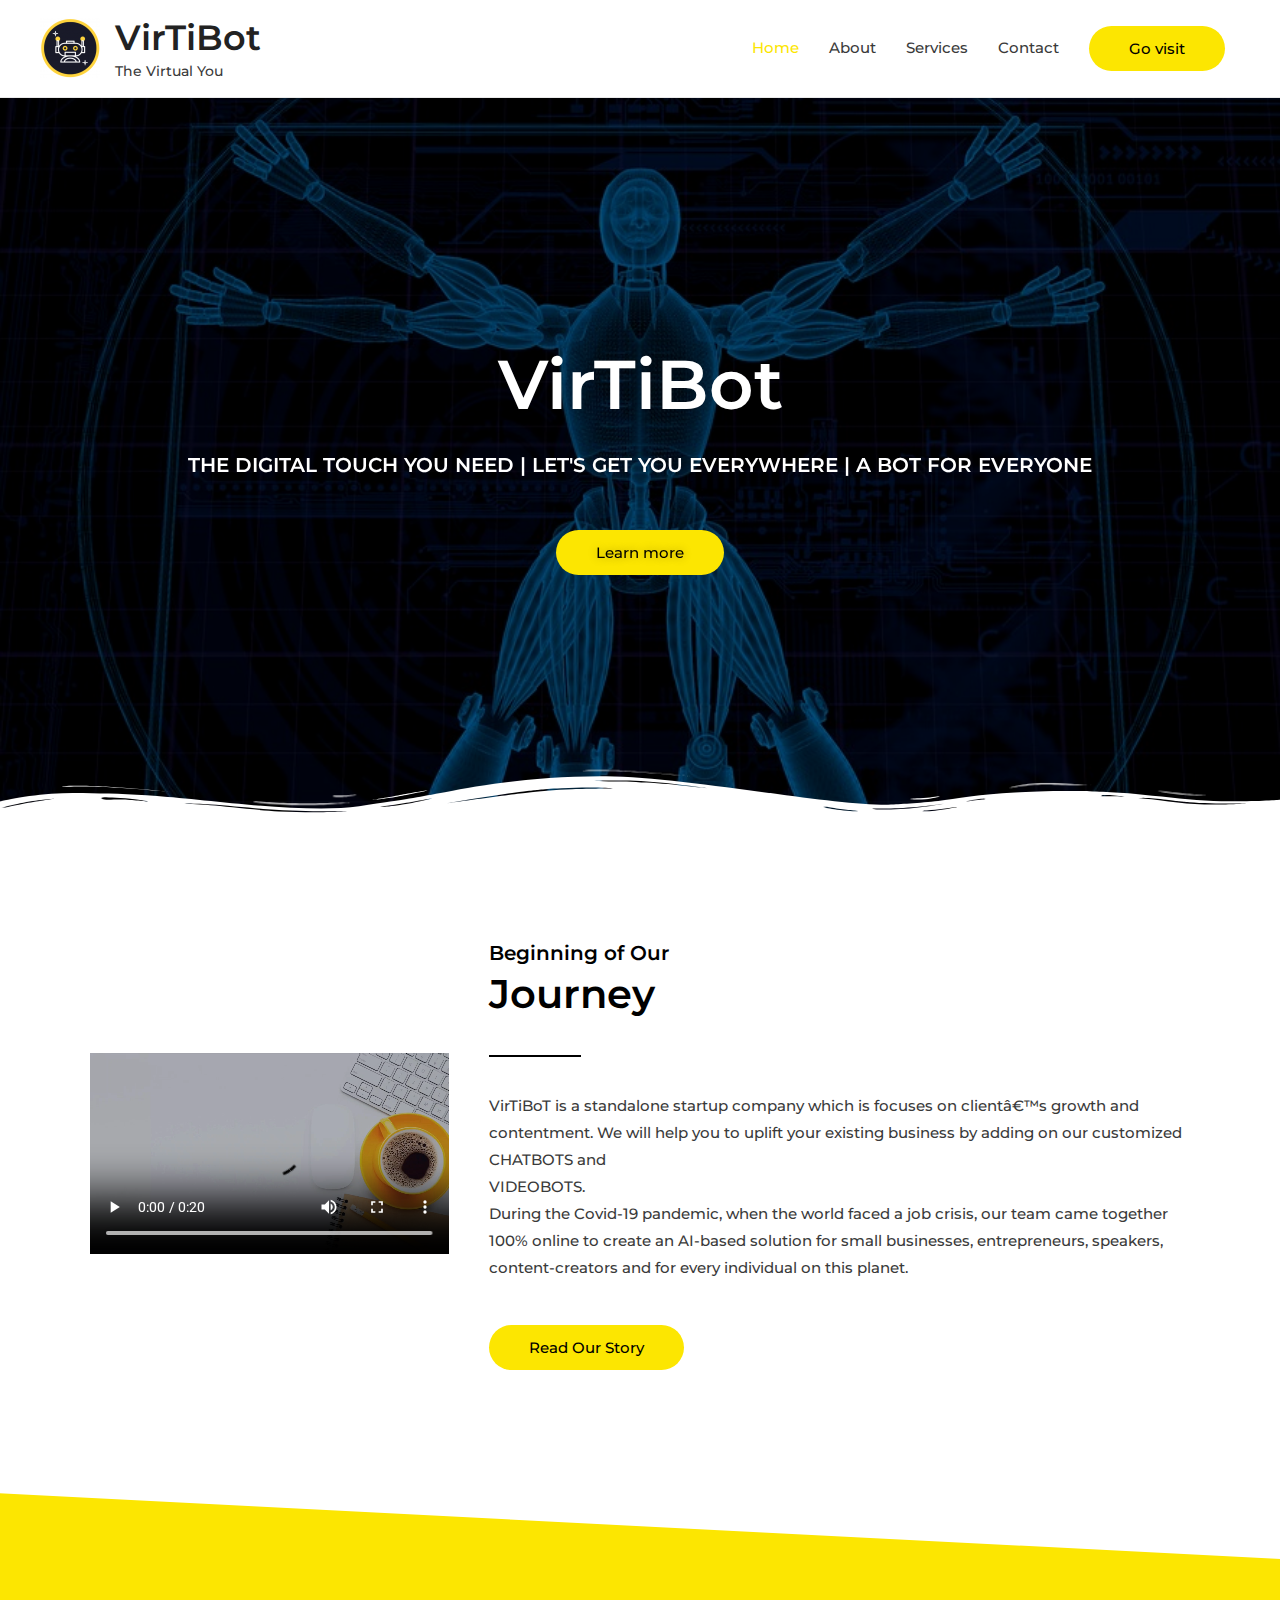
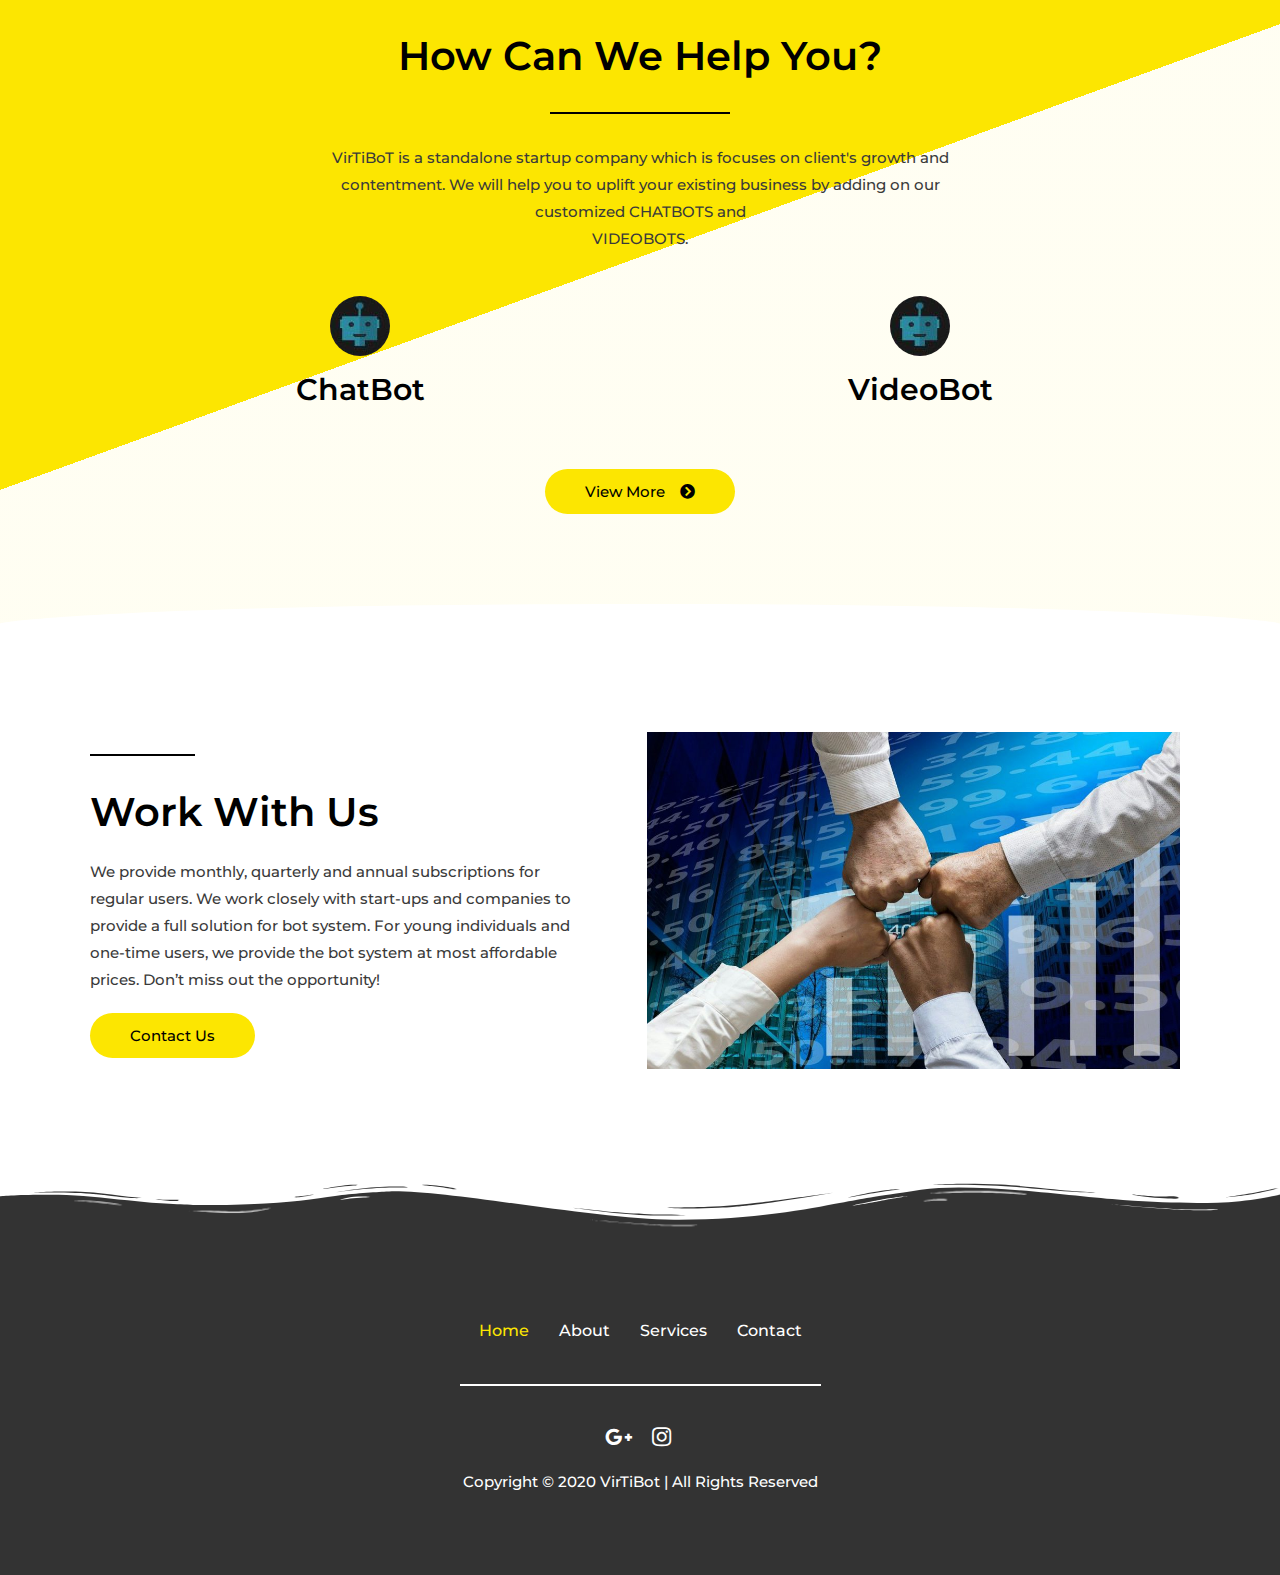
<file: index.html>
<!DOCTYPE html>
<html lang="en-US"><head><meta charset="UTF-8"><meta name="viewport" content="width=device-width, initial-scale=1"><title>VirTiBot &ndash; The Virtual You</title><link rel="dns-prefetch" href="//fonts.googleapis.com"><link rel="alternate" type="application/rss+xml" title="VirTiBot &raquo; Feed" href="https://virtibot.github.io/feed/"><link rel="alternate" type="application/rss+xml" title="VirTiBot &raquo; Comments Feed" href="https://virtibot.github.io/comments/feed/"><link rel="stylesheet" id="astra-theme-css-css" href="https://virtibot.github.io/wp-content/themes/astra/assets/css/minified/style.min.css?ver=2.5.5" media="all"><style id="astra-theme-css-inline-css">
html{font-size:93.75%;}a,.page-title{color:#fce601;}a:hover,a:focus{color:#3a3a3a;}body,button,input,select,textarea,.ast-button,.ast-custom-button{font-family:'Montserrat',sans-serif;font-weight:500;font-size:15px;font-size:1rem;line-height:1.8;}blockquote{color:#000000;}h1,.entry-content h1,h2,.entry-content h2,h3,.entry-content h3,h4,.entry-content h4,h5,.entry-content h5,h6,.entry-content h6,.site-title,.site-title a{font-family:'Montserrat',sans-serif;font-weight:600;}.site-title{font-size:35px;font-size:2.33333333333rem;}header .site-logo-img .custom-logo-link img{max-width:60px;}.astra-logo-svg{width:60px;}.ast-archive-description .ast-archive-title{font-size:40px;font-size:2.66666666667rem;}.site-header .site-description{font-size:14px;font-size:0.933333333333rem;}.entry-title{font-size:40px;font-size:2.66666666667rem;}.comment-reply-title{font-size:24px;font-size:1.6rem;}.ast-comment-list #cancel-comment-reply-link{font-size:15px;font-size:1rem;}h1,.entry-content h1{font-size:69px;font-size:4.6rem;font-family:'Montserrat',sans-serif;line-height:1.3;}h2,.entry-content h2{font-size:40px;font-size:2.66666666667rem;font-family:'Montserrat',sans-serif;line-height:1.3;}h3,.entry-content h3{font-size:30px;font-size:2rem;font-family:'Montserrat',sans-serif;line-height:1.3;}h4,.entry-content h4{font-size:20px;font-size:1.33333333333rem;}h5,.entry-content h5{font-size:18px;font-size:1.2rem;}h6,.entry-content h6{font-size:15px;font-size:1rem;}.ast-single-post .entry-title,.page-title{font-size:30px;font-size:2rem;}#secondary,#secondary button,#secondary input,#secondary select,#secondary textarea{font-size:15px;font-size:1rem;}::selection{background-color:#fce601;color:#000000;}body,h1,.entry-title a,.entry-content h1,h2,.entry-content h2,h3,.entry-content h3,h4,.entry-content h4,h5,.entry-content h5,h6,.entry-content h6,.wc-block-grid__product-title{color:#3a3a3a;}.tagcloud a:hover,.tagcloud a:focus,.tagcloud a.current-item{color:#000000;border-color:#fce601;background-color:#fce601;}.main-header-menu .menu-link,.ast-header-custom-item a{color:#3a3a3a;}.main-header-menu .menu-item:hover > .menu-link,.main-header-menu .menu-item:hover > .ast-menu-toggle,.main-header-menu .ast-masthead-custom-menu-items a:hover,.main-header-menu .menu-item.focus > .menu-link,.main-header-menu .menu-item.focus > .ast-menu-toggle,.main-header-menu .current-menu-item > .menu-link,.main-header-menu .current-menu-ancestor > .menu-link,.main-header-menu .current-menu-item > .ast-menu-toggle,.main-header-menu .current-menu-ancestor > .ast-menu-toggle{color:#fce601;}input:focus,input[type="text"]:focus,input[type="email"]:focus,input[type="url"]:focus,input[type="password"]:focus,input[type="reset"]:focus,input[type="search"]:focus,textarea:focus{border-color:#fce601;}input[type="radio"]:checked,input[type=reset],input[type="checkbox"]:checked,input[type="checkbox"]:hover:checked,input[type="checkbox"]:focus:checked,input[type=range]::-webkit-slider-thumb{border-color:#fce601;background-color:#fce601;box-shadow:none;}.site-footer a:hover + .post-count,.site-footer a:focus + .post-count{background:#fce601;border-color:#fce601;}.footer-adv .footer-adv-overlay{border-top-style:solid;border-top-color:#7a7a7a;}.ast-comment-meta{line-height:1.666666667;font-size:12px;font-size:0.8rem;}.single .nav-links .nav-previous,.single .nav-links .nav-next,.single .ast-author-details .author-title,.ast-comment-meta{color:#fce601;}.entry-meta,.entry-meta *{line-height:1.45;color:#fce601;}.entry-meta a:hover,.entry-meta a:hover *,.entry-meta a:focus,.entry-meta a:focus *{color:#3a3a3a;}.ast-404-layout-1 .ast-404-text{font-size:200px;font-size:13.3333333333rem;}.widget-title{font-size:21px;font-size:1.4rem;color:#3a3a3a;}#cat option,.secondary .calendar_wrap thead a,.secondary .calendar_wrap thead a:visited{color:#fce601;}.secondary .calendar_wrap #today,.ast-progress-val span{background:#fce601;}.secondary a:hover + .post-count,.secondary a:focus + .post-count{background:#fce601;border-color:#fce601;}.calendar_wrap #today > a{color:#000000;}.ast-pagination a,.page-links .page-link,.single .post-navigation a{color:#fce601;}.ast-pagination a:hover,.ast-pagination a:focus,.ast-pagination > span:hover:not(.dots),.ast-pagination > span.current,.page-links > .page-link,.page-links .page-link:hover,.post-navigation a:hover{color:#3a3a3a;}.ast-header-break-point .ast-mobile-menu-buttons-minimal.menu-toggle{background:transparent;color:#000000;}.ast-header-break-point .ast-mobile-menu-buttons-outline.menu-toggle{background:transparent;border:1px solid #000000;color:#000000;}.ast-header-break-point .ast-mobile-menu-buttons-fill.menu-toggle{background:#000000;color:#ffffff;}@media (max-width:782px){.entry-content .wp-block-columns .wp-block-column{margin-left:0px;}}@media (max-width:768px){#secondary.secondary{padding-top:0;}.ast-separate-container .ast-article-post,.ast-separate-container .ast-article-single{padding:1.5em 2.14em;}.ast-separate-container #primary,.ast-separate-container #secondary{padding:1.5em 0;}.ast-separate-container.ast-right-sidebar #secondary{padding-left:1em;padding-right:1em;}.ast-separate-container.ast-two-container #secondary{padding-left:0;padding-right:0;}.ast-page-builder-template .entry-header #secondary{margin-top:1.5em;}.ast-page-builder-template #secondary{margin-top:1.5em;}#primary,#secondary{padding:1.5em 0;margin:0;}.ast-left-sidebar #content > .ast-container{display:flex;flex-direction:column-reverse;width:100%;}.ast-author-box img.avatar{margin:20px 0 0 0;}.ast-pagination{padding-top:1.5em;text-align:center;}.ast-pagination .next.page-numbers{display:inherit;float:none;}}@media (max-width:768px){.ast-page-builder-template.ast-left-sidebar #secondary{padding-right:20px;}.ast-page-builder-template.ast-right-sidebar #secondary{padding-left:20px;}.ast-right-sidebar #primary{padding-right:0;}.ast-right-sidebar #secondary{padding-left:0;}.ast-left-sidebar #primary{padding-left:0;}.ast-left-sidebar #secondary{padding-right:0;}.ast-pagination .prev.page-numbers{padding-left:.5em;}.ast-pagination .next.page-numbers{padding-right:.5em;}}@media (min-width:769px){.ast-separate-container.ast-right-sidebar #primary,.ast-separate-container.ast-left-sidebar #primary{border:0;}.ast-separate-container.ast-right-sidebar #secondary,.ast-separate-container.ast-left-sidebar #secondary{border:0;margin-left:auto;margin-right:auto;}.ast-separate-container.ast-two-container #secondary .widget:last-child{margin-bottom:0;}.ast-separate-container .ast-comment-list li .comment-respond{padding-left:2.66666em;padding-right:2.66666em;}.ast-author-box{-js-display:flex;display:flex;}.ast-author-bio{flex:1;}.error404.ast-separate-container #primary,.search-no-results.ast-separate-container #primary{margin-bottom:4em;}}@media (min-width:769px){.ast-right-sidebar #primary{border-right:1px solid #eee;}.ast-right-sidebar #secondary{border-left:1px solid #eee;margin-left:-1px;}.ast-left-sidebar #primary{border-left:1px solid #eee;}.ast-left-sidebar #secondary{border-right:1px solid #eee;margin-right:-1px;}.ast-separate-container.ast-two-container.ast-right-sidebar #secondary{padding-left:30px;padding-right:0;}.ast-separate-container.ast-two-container.ast-left-sidebar #secondary{padding-right:30px;padding-left:0;}}.elementor-button-wrapper .elementor-button{border-style:solid;border-top-width:0;border-right-width:0;border-left-width:0;border-bottom-width:0;}body .elementor-button.elementor-size-sm,body .elementor-button.elementor-size-xs,body .elementor-button.elementor-size-md,body .elementor-button.elementor-size-lg,body .elementor-button.elementor-size-xl,body .elementor-button{border-radius:50px;padding-top:15px;padding-right:40px;padding-bottom:15px;padding-left:40px;}.elementor-button-wrapper .elementor-button{border-color:#fce601;background-color:#fce601;}.elementor-button-wrapper .elementor-button:hover,.elementor-button-wrapper .elementor-button:focus{color:#ffffff;background-color:#d8673d;border-color:#d8673d;}.wp-block-button .wp-block-button__link,.elementor-button-wrapper .elementor-button,.elementor-button-wrapper .elementor-button:visited{color:#000000;}.elementor-button-wrapper .elementor-button{font-family:inherit;font-weight:inherit;line-height:1;}body .elementor-button.elementor-size-sm,body .elementor-button.elementor-size-xs,body .elementor-button.elementor-size-md,body .elementor-button.elementor-size-lg,body .elementor-button.elementor-size-xl,body .elementor-button{font-size:15px;font-size:1rem;}.wp-block-button .wp-block-button__link{border-style:solid;border-top-width:0;border-right-width:0;border-left-width:0;border-bottom-width:0;border-color:#fce601;background-color:#fce601;color:#000000;font-family:inherit;font-weight:inherit;line-height:1;font-size:15px;font-size:1rem;border-radius:50px;padding-top:15px;padding-right:40px;padding-bottom:15px;padding-left:40px;}.wp-block-button .wp-block-button__link:hover,.wp-block-button .wp-block-button__link:focus{color:#ffffff;background-color:#d8673d;border-color:#d8673d;}.elementor-widget-heading h1.elementor-heading-title{line-height:1.3;}.elementor-widget-heading h2.elementor-heading-title{line-height:1.3;}.elementor-widget-heading h3.elementor-heading-title{line-height:1.3;}.menu-toggle,button,.ast-button,.ast-custom-button,.button,input#submit,input[type="button"],input[type="submit"],input[type="reset"]{border-style:solid;border-top-width:0;border-right-width:0;border-left-width:0;border-bottom-width:0;color:#000000;border-color:#fce601;background-color:#fce601;border-radius:50px;padding-top:15px;padding-right:40px;padding-bottom:15px;padding-left:40px;font-family:inherit;font-weight:inherit;font-size:15px;font-size:1rem;line-height:1;}button:focus,.menu-toggle:hover,button:hover,.ast-button:hover,.button:hover,input[type=reset]:hover,input[type=reset]:focus,input#submit:hover,input#submit:focus,input[type="button"]:hover,input[type="button"]:focus,input[type="submit"]:hover,input[type="submit"]:focus{color:#ffffff;background-color:#d8673d;border-color:#d8673d;}@media (min-width:768px){.ast-container{max-width:100%;}}@media (min-width:544px){.ast-container{max-width:100%;}}@media (max-width:544px){.ast-separate-container .ast-article-post,.ast-separate-container .ast-article-single{padding:1.5em 1em;}.ast-separate-container #content .ast-container{padding-left:0.54em;padding-right:0.54em;}.ast-separate-container #secondary{padding-top:0;}.ast-separate-container.ast-two-container #secondary .widget{margin-bottom:1.5em;padding-left:1em;padding-right:1em;}.ast-separate-container .comments-count-wrapper{padding:1.5em 1em;}.ast-separate-container .ast-comment-list li.depth-1{padding:1.5em 1em;margin-bottom:1.5em;}.ast-separate-container .ast-comment-list .bypostauthor{padding:.5em;}.ast-separate-container .ast-archive-description{padding:1.5em 1em;}.ast-search-menu-icon.ast-dropdown-active .search-field{width:170px;}.ast-separate-container .comment-respond{padding:1.5em 1em;}}@media (max-width:544px){.ast-comment-list .children{margin-left:0.66666em;}.ast-separate-container .ast-comment-list .bypostauthor li{padding:0 0 0 .5em;}}@media (max-width:768px){.ast-mobile-header-stack .main-header-bar .ast-search-menu-icon{display:inline-block;}.ast-header-break-point.ast-header-custom-item-outside .ast-mobile-header-stack .main-header-bar .ast-search-icon{margin:0;}.ast-comment-avatar-wrap img{max-width:2.5em;}.comments-area{margin-top:1.5em;}.ast-separate-container .comments-count-wrapper{padding:2em 2.14em;}.ast-separate-container .ast-comment-list li.depth-1{padding:1.5em 2.14em;}.ast-separate-container .comment-respond{padding:2em 2.14em;}}@media (max-width:768px){.ast-header-break-point .main-header-bar .ast-search-menu-icon.slide-search .search-form{right:0;}.ast-header-break-point .ast-mobile-header-stack .main-header-bar .ast-search-menu-icon.slide-search .search-form{right:-1em;}.ast-comment-avatar-wrap{margin-right:0.5em;}}.main-header-bar .button-custom-menu-item .ast-custom-button-link .ast-custom-button,.ast-theme-transparent-header .main-header-bar .button-custom-menu-item .ast-custom-button-link .ast-custom-button{font-family:inherit;font-weight:inherit;line-height:1;}.main-header-bar .button-custom-menu-item .ast-custom-button-link .ast-custom-button{color:#000000;background-color:#fce601;border-style:solid;border-top-width:0px;border-right-width:0px;border-left-width:0px;border-bottom-width:0px;}.ast-theme-transparent-header .main-header-bar .button-custom-menu-item .ast-custom-button-link .ast-custom-button{border-style:solid;}@media (min-width:545px){.ast-page-builder-template .comments-area,.single.ast-page-builder-template .entry-header,.single.ast-page-builder-template .post-navigation{max-width:1240px;margin-left:auto;margin-right:auto;}}body,.ast-separate-container{background-color:#ffffff;background-image:none;}@media (max-width:768px){.ast-archive-description .ast-archive-title{font-size:40px;}.entry-title{font-size:30px;}h1,.entry-content h1{font-size:30px;}h2,.entry-content h2{font-size:25px;}h3,.entry-content h3{font-size:20px;}.ast-single-post .entry-title,.page-title{font-size:30px;}}@media (max-width:544px){.site-title{font-size:24px;font-size:1.6rem;}.ast-archive-description .ast-archive-title{font-size:40px;}.site-header .site-description{font-size:9px;font-size:0.6rem;}.entry-title{font-size:30px;}h1,.entry-content h1{font-size:30px;}h2,.entry-content h2{font-size:25px;}h3,.entry-content h3{font-size:20px;}.ast-single-post .entry-title,.page-title{font-size:30px;}.ast-header-break-point .site-branding img,.ast-header-break-point #masthead .site-logo-img .custom-logo-link img{max-width:55px;}.astra-logo-svg{width:55px;}.ast-header-break-point .site-logo-img .custom-mobile-logo-link img{max-width:55px;}}@media (max-width:768px){html{font-size:85.5%;}}@media (max-width:544px){html{font-size:85.5%;}}@media (min-width:769px){.ast-container{max-width:1240px;}}@font-face {font-family: "Astra";src: url(https://virtibot.github.io/wp-content/themes/astra/assets/fonts/astra.woff) format("woff"),url(https://virtibot.github.io/wp-content/themes/astra/assets/fonts/astra.ttf) format("truetype"),url(https://virtibot.github.io/wp-content/themes/astra/assets/fonts/astra.svg#astra) format("svg");font-weight: normal;font-style: normal;font-display: fallback;}@media (max-width:921px) {.main-header-bar .main-header-bar-navigation{display:none;}}@media (min-width:769px){.blog .site-content > .ast-container,.archive .site-content > .ast-container,.search .site-content > .ast-container{max-width:1000px;}}@media (min-width:769px){.single-post .site-content > .ast-container{max-width:1000px;}}.ast-desktop .main-header-menu.submenu-with-border .sub-menu,.ast-desktop .main-header-menu.submenu-with-border .astra-full-megamenu-wrapper{border-color:#000000;}.ast-desktop .main-header-menu.submenu-with-border .sub-menu{border-top-width:2px;border-right-width:0px;border-left-width:0px;border-bottom-width:0px;border-style:solid;}.ast-desktop .main-header-menu.submenu-with-border .sub-menu .sub-menu{top:-2px;}.ast-desktop .main-header-menu.submenu-with-border .sub-menu .menu-link,.ast-desktop .main-header-menu.submenu-with-border .children .menu-link{border-bottom-width:0px;border-style:solid;border-color:#eaeaea;}@media (min-width:769px){.main-header-menu .sub-menu .menu-item.ast-left-align-sub-menu:hover > .sub-menu,.main-header-menu .sub-menu .menu-item.ast-left-align-sub-menu.focus > .sub-menu{margin-left:-0px;}}.ast-small-footer{border-top-style:solid;border-top-width:1px;border-top-color:#7a7a7a;}.ast-small-footer-wrap{text-align:center;}@media (max-width:920px){.ast-404-layout-1 .ast-404-text{font-size:100px;font-size:6.66666666667rem;}}.ast-breadcrumbs .trail-browse,.ast-breadcrumbs .trail-items,.ast-breadcrumbs .trail-items li{display:inline-block;margin:0;padding:0;border:none;background:inherit;text-indent:0;}.ast-breadcrumbs .trail-browse{font-size:inherit;font-style:inherit;font-weight:inherit;color:inherit;}.ast-breadcrumbs .trail-items{list-style:none;}.trail-items li::after{padding:0 0.3em;content:"\00bb";}.trail-items li:last-of-type::after{display:none;}h1,.entry-content h1,h2,.entry-content h2,h3,.entry-content h3,h4,.entry-content h4,h5,.entry-content h5,h6,.entry-content h6{color:#000000;}.elementor-widget-heading .elementor-heading-title{margin:0;}.ast-header-break-point .main-header-bar{border-bottom-width:1px;}@media (min-width:769px){.main-header-bar{border-bottom-width:1px;}}.ast-safari-browser-less-than-11 .main-header-menu .menu-item, .ast-safari-browser-less-than-11 .main-header-bar .ast-masthead-custom-menu-items{display:block;}.main-header-menu .menu-item, .main-header-bar .ast-masthead-custom-menu-items{-js-display:flex;display:flex;-webkit-box-pack:center;-webkit-justify-content:center;-moz-box-pack:center;-ms-flex-pack:center;justify-content:center;-webkit-box-orient:vertical;-webkit-box-direction:normal;-webkit-flex-direction:column;-moz-box-orient:vertical;-moz-box-direction:normal;-ms-flex-direction:column;flex-direction:column;}.main-header-menu > .menu-item > .menu-link{height:100%;-webkit-box-align:center;-webkit-align-items:center;-moz-box-align:center;-ms-flex-align:center;align-items:center;-js-display:flex;display:flex;}.ast-primary-menu-disabled .main-header-bar .ast-masthead-custom-menu-items{flex:unset;}.header-main-layout-1 .ast-flex.main-header-container, .header-main-layout-3 .ast-flex.main-header-container{-webkit-align-content:center;-ms-flex-line-pack:center;align-content:center;-webkit-box-align:center;-webkit-align-items:center;-moz-box-align:center;-ms-flex-align:center;align-items:center;}
</style><link rel="stylesheet" id="astra-google-fonts-css" href="//fonts.googleapis.com/css?family=Montserrat%3A500%2C600%2C&amp;display=fallback&amp;ver=2.5.5" media="all"><link rel="stylesheet" id="astra-menu-animation-css" href="https://virtibot.github.io/wp-content/themes/astra/assets/css/minified/menu-animation.min.css?ver=2.5.5" media="all"><link rel="stylesheet" id="wp-block-library-css" href="https://virtibot.github.io/wp-includes/css/dist/block-library/style.min.css?ver=5.5.1" media="all"><link rel="stylesheet" id="hfe-style-css" href="https://virtibot.github.io/wp-content/plugins/header-footer-elementor/assets/css/header-footer-elementor.css?ver=1.5.3" media="all"><link rel="stylesheet" id="elementor-icons-css" href="https://virtibot.github.io/wp-content/plugins/elementor/assets/lib/eicons/css/elementor-icons.min.css?ver=5.9.1" media="all"><link rel="stylesheet" id="elementor-animations-css" href="https://virtibot.github.io/wp-content/plugins/elementor/assets/lib/animations/animations.min.css?ver=3.0.11" media="all"><link rel="stylesheet" id="elementor-frontend-legacy-css" href="https://virtibot.github.io/wp-content/plugins/elementor/assets/css/frontend-legacy.min.css?ver=3.0.11" media="all"><link rel="stylesheet" id="elementor-frontend-css" href="https://virtibot.github.io/wp-content/plugins/elementor/assets/css/frontend.min.css?ver=3.0.11" media="all"><link rel="stylesheet" id="elementor-post-8-css" href="https://virtibot.github.io/wp-content/uploads/elementor/css/post-8.css?ver=1602601629" media="all"><link rel="stylesheet" id="lae-animate-styles-css" href="https://virtibot.github.io/wp-content/plugins/addons-for-elementor/assets/css/animate.css?ver=4.3.1" media="all"><link rel="stylesheet" id="lae-sliders-styles-css" href="https://virtibot.github.io/wp-content/plugins/addons-for-elementor/assets/css/sliders.css?ver=4.3.1" media="all"><link rel="stylesheet" id="lae-icomoon-styles-css" href="https://virtibot.github.io/wp-content/plugins/addons-for-elementor/assets/css/icomoon.css?ver=4.3.1" media="all"><link rel="stylesheet" id="lae-frontend-styles-css" href="https://virtibot.github.io/wp-content/plugins/addons-for-elementor/assets/css/lae-frontend.css?ver=4.3.1" media="all"><link rel="stylesheet" id="lae-widgets-styles-css" href="https://virtibot.github.io/wp-content/plugins/addons-for-elementor/assets/css/lae-widgets.css?ver=4.3.1" media="all"><link rel="stylesheet" id="font-awesome-5-all-css" href="https://virtibot.github.io/wp-content/plugins/elementor/assets/lib/font-awesome/css/all.min.css?ver=3.0.11" media="all"><link rel="stylesheet" id="font-awesome-4-shim-css" href="https://virtibot.github.io/wp-content/plugins/elementor/assets/lib/font-awesome/css/v4-shims.min.css?ver=3.0.11" media="all"><link rel="stylesheet" id="elementor-post-340-css" href="https://virtibot.github.io/wp-content/uploads/elementor/css/post-340.css?ver=1602676510" media="all"><link rel="stylesheet" id="hfe-widgets-style-css" href="https://virtibot.github.io/wp-content/plugins/header-footer-elementor/inc/widgets-css/frontend.css?ver=1.5.3" media="all"><link rel="stylesheet" id="elementor-post-549-css" href="https://virtibot.github.io/wp-content/uploads/elementor/css/post-549.css?ver=1602601630" media="all"><link rel="stylesheet" id="google-fonts-1-css" href="https://fonts.googleapis.com/css?family=Roboto%3A100%2C100italic%2C200%2C200italic%2C300%2C300italic%2C400%2C400italic%2C500%2C500italic%2C600%2C600italic%2C700%2C700italic%2C800%2C800italic%2C900%2C900italic%7CRoboto+Slab%3A100%2C100italic%2C200%2C200italic%2C300%2C300italic%2C400%2C400italic%2C500%2C500italic%2C600%2C600italic%2C700%2C700italic%2C800%2C800italic%2C900%2C900italic&amp;ver=5.5.1" media="all"><link rel="stylesheet" id="elementor-icons-shared-0-css" href="https://virtibot.github.io/wp-content/plugins/elementor/assets/lib/font-awesome/css/fontawesome.min.css?ver=5.12.0" media="all"><link rel="stylesheet" id="elementor-icons-fa-solid-css" href="https://virtibot.github.io/wp-content/plugins/elementor/assets/lib/font-awesome/css/solid.min.css?ver=5.12.0" media="all"><link rel="stylesheet" id="elementor-icons-fa-brands-css" href="https://virtibot.github.io/wp-content/plugins/elementor/assets/lib/font-awesome/css/brands.min.css?ver=5.12.0" media="all"><script src="https://virtibot.github.io/wp-content/plugins/elementor/assets/lib/font-awesome/js/v4-shims.min.js?ver=3.0.11" id="font-awesome-4-shim-js"></script><link rel="alternate" type="application/json" href="https://virtibot.github.io/wp-json/wp/v2/pages/340"><link rel="canonical" href="https://virtibot.github.io/"><link rel="alternate" type="application/json+oembed" href="https://virtibot.github.io/wp-json/oembed/1.0/embed?url=https%3A%2F%2Fvirtibot.github.io%2F"><link rel="alternate" type="text/xml+oembed" href="https://virtibot.github.io/wp-json/oembed/1.0/embed?url=https%3A%2F%2Fvirtibot.github.io%2F&amp;format=xml"><script type="text/javascript">
            (function () {
                window.lae_fs = {can_use_premium_code: false};
            })();
        </script><style>.recentcomments a{display:inline !important;padding:0 !important;margin:0 !important;}</style><link rel="icon" href="https://virtibot.github.io/wp-content/uploads/2020/10/Logo4-100x100.png" sizes="32x32"><link rel="icon" href="https://virtibot.github.io/wp-content/uploads/2020/10/Logo4-300x300.png" sizes="192x192"><link rel="apple-touch-icon" href="https://virtibot.github.io/wp-content/uploads/2020/10/Logo4-300x300.png"><meta name="msapplication-TileImage" content="https://virtibot.github.io/wp-content/uploads/2020/10/Logo4-300x300.png"><style id="wp-custom-css">
			.ast-site-header-cart-data .widgettitle {
    text-align: left;
    font-size: 1.2rem;
    padding-left: 1em;
    padding-top: 1em;
}		</style></head><body itemtype="https://schema.org/WebPage" itemscope="itemscope" class="home page-template-default page page-id-340 wp-custom-logo ehf-footer ehf-template-astra ehf-stylesheet-astra ast-desktop ast-page-builder-template ast-no-sidebar astra-2.5.5 ast-header-custom-item-inside ast-single-post ast-mobile-inherit-site-logo ast-inherit-site-logo-transparent elementor-default elementor-kit-8 elementor-page elementor-page-340">

<div class="hfeed site" id="page">
	<a class="skip-link screen-reader-text" href="#content">Skip to content</a>

	
	
		<header class="site-header ast-primary-submenu-animation-fade header-main-layout-1 ast-primary-menu-enabled ast-logo-title-inline ast-hide-custom-menu-mobile ast-menu-toggle-icon ast-mobile-header-inline" id="masthead" itemtype="https://schema.org/WPHeader" itemscope="itemscope" itemid="#masthead"><div class="main-header-bar-wrap">
	<div class="main-header-bar">
				<div class="ast-container">

			<div class="ast-flex main-header-container">
				
		<div class="site-branding">
			<div class="ast-site-identity" itemtype="https://schema.org/Organization" itemscope="itemscope">
				<span class="site-logo-img"><a href="https://virtibot.github.io/" class="custom-logo-link" rel="home" aria-current="page"><img width="60" height="60" src="https://virtibot.github.io/wp-content/uploads/2020/10/cropped-Logo4-60x60.png" class="custom-logo" alt="VirTiBot" srcset="https://virtibot.github.io/wp-content/uploads/2020/10/cropped-Logo4-60x60.png 60w,https://virtibot.github.io/wp-content/uploads/2020/10/cropped-Logo4-300x300.png 300w,https://virtibot.github.io/wp-content/uploads/2020/10/cropped-Logo4-150x150.png 150w,https://virtibot.github.io/wp-content/uploads/2020/10/cropped-Logo4.png 323w" sizes="(max-width: 60px) 100vw, 60px"></a></span><div class="ast-site-title-wrap">
						<h1 class="site-title" itemprop="name">
				<a href="https://virtibot.github.io/" rel="home" itemprop="url">
					VirTiBot
				</a>
			</h1>
						<p class="site-description" itemprop="description">
				The Virtual You
			</p>
					</div>			</div>
		</div>

		
				<div class="ast-mobile-menu-buttons">

			
					<div class="ast-button-wrap">
			<button type="button" class="menu-toggle main-header-menu-toggle  ast-mobile-menu-buttons-minimal " aria-controls="primary-menu" aria-expanded="false">
				<span class="screen-reader-text">Main Menu</span>
				<span class="menu-toggle-icon"></span>
							</button>
		</div>
			
			
		</div>
			<div class="ast-main-header-bar-alignment"><div class="main-header-bar-navigation"><nav class="ast-flex-grow-1 navigation-accessibility" id="site-navigation" aria-label="Site Navigation" itemtype="https://schema.org/SiteNavigationElement" itemscope="itemscope"><div class="main-navigation"><ul id="primary-menu" class="main-header-menu ast-nav-menu ast-flex ast-justify-content-flex-end  submenu-with-border astra-menu-animation-fade "><li id="menu-item-1110" class="menu-item menu-item-type-post_type menu-item-object-page menu-item-home current-menu-item page_item page-item-340 current_page_item menu-item-1110"><a href="https://virtibot.github.io/" aria-current="page" class="menu-link">Home</a></li>
<li id="menu-item-633" class="menu-item menu-item-type-post_type menu-item-object-page menu-item-633"><a href="https://virtibot.github.io/about/" class="menu-link">About</a></li>
<li id="menu-item-634" class="menu-item menu-item-type-post_type menu-item-object-page menu-item-634"><a href="https://virtibot.github.io/services/" class="menu-link">Services</a></li>
<li id="menu-item-418" class="menu-item menu-item-type-post_type menu-item-object-page menu-item-418"><a title="						" href="https://virtibot.github.io/contact/" class="menu-link">Contact</a></li>
			<li class="ast-masthead-custom-menu-items button-custom-menu-item">
				<a class="ast-custom-button-link" href="https://www.instagram.com/virtibot/" target="_blank" rel="https://www.instagram.com/virtibot/"><div class="ast-custom-button">Go visit</div></a><a class="menu-link" href="https://www.instagram.com/virtibot/" target="_blank" rel="https://www.instagram.com/virtibot/">Go visit</a>			</li>
			</ul></div></nav></div></div>			</div>
		</div>
			</div> 
</div> 

			
		</header><div id="content" class="site-content">

		<div class="ast-container">

		

	<div id="primary" class="content-area primary">

		
					<main id="main" class="site-main"><article class="post-340 page type-page status-publish ast-article-single" id="post-340" itemtype="https://schema.org/CreativeWork" itemscope="itemscope"><header class="entry-header ast-header-without-markup"></header><div class="entry-content clear" itemprop="text">

		
				<div data-elementor-type="wp-post" data-elementor-id="340" class="elementor elementor-340" data-elementor-settings="[]">
						<div class="elementor-inner">
							<div class="elementor-section-wrap">
							<section class="elementor-section elementor-top-section elementor-element elementor-element-77ccb31 elementor-section-height-min-height elementor-section-boxed elementor-section-height-default elementor-section-items-middle" data-id="77ccb31" data-element_type="section" data-settings='{"background_background":"classic","shape_divider_bottom":"wave-brush"}'><div class="elementor-background-overlay"></div>
						<div class="elementor-shape elementor-shape-bottom" data-negative="false">
			<svg xmlns="http://www.w3.org/2000/svg" viewbox="0 0 283.5 27.8" preserveaspectratio="none"><path class="elementor-shape-fill" d="M283.5,9.7c0,0-7.3,4.3-14,4.6c-6.8,0.3-12.6,0-20.9-1.5c-11.3-2-33.1-10.1-44.7-5.7	s-12.1,4.6-18,7.4c-6.6,3.2-20,9.6-36.6,9.3C131.6,23.5,99.5,7.2,86.3,8c-1.4,0.1-6.6,0.8-10.5,2c-3.8,1.2-9.4,3.8-17,4.7	c-3.2,0.4-8.3,1.1-14.2,0.9c-1.5-0.1-6.3-0.4-12-1.6c-5.7-1.2-11-3.1-15.8-3.7C6.5,9.2,0,10.8,0,10.8V0h283.5V9.7z M260.8,11.3	c-0.7-1-2-0.4-4.3-0.4c-2.3,0-6.1-1.2-5.8-1.1c0.3,0.1,3.1,1.5,6,1.9C259.7,12.2,261.4,12.3,260.8,11.3z M242.4,8.6	c0,0-2.4-0.2-5.6-0.9c-3.2-0.8-10.3-2.8-15.1-3.5c-8.2-1.1-15.8,0-15.1,0.1c0.8,0.1,9.6-0.6,17.6,1.1c3.3,0.7,9.3,2.2,12.4,2.7	C239.9,8.7,242.4,8.6,242.4,8.6z M185.2,8.5c1.7-0.7-13.3,4.7-18.5,6.1c-2.1,0.6-6.2,1.6-10,2c-3.9,0.4-8.9,0.4-8.8,0.5	c0,0.2,5.8,0.8,11.2,0c5.4-0.8,5.2-1.1,7.6-1.6C170.5,14.7,183.5,9.2,185.2,8.5z M199.1,6.9c0.2,0-0.8-0.4-4.8,1.1	c-4,1.5-6.7,3.5-6.9,3.7c-0.2,0.1,3.5-1.8,6.6-3C197,7.5,199,6.9,199.1,6.9z M283,6c-0.1,0.1-1.9,1.1-4.8,2.5s-6.9,2.8-6.7,2.7	c0.2,0,3.5-0.6,7.4-2.5C282.8,6.8,283.1,5.9,283,6z M31.3,11.6c0.1-0.2-1.9-0.2-4.5-1.2s-5.4-1.6-7.8-2C15,7.6,7.3,8.5,7.7,8.6	C8,8.7,15.9,8.3,20.2,9.3c2.2,0.5,2.4,0.5,5.7,1.6S31.2,11.9,31.3,11.6z M73,9.2c0.4-0.1,3.5-1.6,8.4-2.6c4.9-1.1,8.9-0.5,8.9-0.8	c0-0.3-1-0.9-6.2-0.3S72.6,9.3,73,9.2z M71.6,6.7C71.8,6.8,75,5.4,77.3,5c2.3-0.3,1.9-0.5,1.9-0.6c0-0.1-1.1-0.2-2.7,0.2	C74.8,5.1,71.4,6.6,71.6,6.7z M93.6,4.4c0.1,0.2,3.5,0.8,5.6,1.8c2.1,1,1.8,0.6,1.9,0.5c0.1-0.1-0.8-0.8-2.4-1.3	C97.1,4.8,93.5,4.2,93.6,4.4z M65.4,11.1c-0.1,0.3,0.3,0.5,1.9-0.2s2.6-1.3,2.2-1.2s-0.9,0.4-2.5,0.8C65.3,10.9,65.5,10.8,65.4,11.1	z M34.5,12.4c-0.2,0,2.1,0.8,3.3,0.9c1.2,0.1,2,0.1,2-0.2c0-0.3-0.1-0.5-1.6-0.4C36.6,12.8,34.7,12.4,34.5,12.4z M152.2,21.1	c-0.1,0.1-2.4-0.3-7.5-0.3c-5,0-13.6-2.4-17.2-3.5c-3.6-1.1,10,3.9,16.5,4.1C150.5,21.6,152.3,21,152.2,21.1z"></path><path class="elementor-shape-fill" d="M269.6,18c-0.1-0.1-4.6,0.3-7.2,0c-7.3-0.7-17-3.2-16.6-2.9c0.4,0.3,13.7,3.1,17,3.3	C267.7,18.8,269.7,18,269.6,18z"></path><path class="elementor-shape-fill" d="M227.4,9.8c-0.2-0.1-4.5-1-9.5-1.2c-5-0.2-12.7,0.6-12.3,0.5c0.3-0.1,5.9-1.8,13.3-1.2	S227.6,9.9,227.4,9.8z"></path><path class="elementor-shape-fill" d="M204.5,13.4c-0.1-0.1,2-1,3.2-1.1c1.2-0.1,2,0,2,0.3c0,0.3-0.1,0.5-1.6,0.4	C206.4,12.9,204.6,13.5,204.5,13.4z"></path><path class="elementor-shape-fill" d="M201,10.6c0-0.1-4.4,1.2-6.3,2.2c-1.9,0.9-6.2,3.1-6.1,3.1c0.1,0.1,4.2-1.6,6.3-2.6	S201,10.7,201,10.6z"></path><path class="elementor-shape-fill" d="M154.5,26.7c-0.1-0.1-4.6,0.3-7.2,0c-7.3-0.7-17-3.2-16.6-2.9c0.4,0.3,13.7,3.1,17,3.3	C152.6,27.5,154.6,26.8,154.5,26.7z"></path><path class="elementor-shape-fill" d="M41.9,19.3c0,0,1.2-0.3,2.9-0.1c1.7,0.2,5.8,0.9,8.2,0.7c4.2-0.4,7.4-2.7,7-2.6	c-0.4,0-4.3,2.2-8.6,1.9c-1.8-0.1-5.1-0.5-6.7-0.4S41.9,19.3,41.9,19.3z"></path><path class="elementor-shape-fill" d="M75.5,12.6c0.2,0.1,2-0.8,4.3-1.1c2.3-0.2,2.1-0.3,2.1-0.5c0-0.1-1.8-0.4-3.4,0	C76.9,11.5,75.3,12.5,75.5,12.6z"></path><path class="elementor-shape-fill" d="M15.6,13.2c0-0.1,4.3,0,6.7,0.5c2.4,0.5,5,1.9,5,2c0,0.1-2.7-0.8-5.1-1.4	C19.9,13.7,15.7,13.3,15.6,13.2z"></path></svg></div>
					<div class="elementor-container elementor-column-gap-default">
							<div class="elementor-row">
					<div class="elementor-column elementor-col-100 elementor-top-column elementor-element elementor-element-c6408c8 envato-kit-62-home" data-id="c6408c8" data-element_type="column" data-settings='{"background_background":"classic"}'>
			<div class="elementor-column-wrap elementor-element-populated">
							<div class="elementor-widget-wrap">
						<div class="elementor-element elementor-element-de72c4a elementor-invisible elementor-widget elementor-widget-heading" data-id="de72c4a" data-element_type="widget" data-settings='{"_animation":"zoomIn"}' data-widget_type="heading.default">
				<div class="elementor-widget-container">
			<h1 class="elementor-heading-title elementor-size-default">VirTiBot</h1>		</div>
				</div>
				<div class="elementor-element elementor-element-cd01a3e elementor-invisible elementor-widget elementor-widget-heading" data-id="cd01a3e" data-element_type="widget" data-settings='{"_animation":"zoomIn"}' data-widget_type="heading.default">
				<div class="elementor-widget-container">
			<h4 class="elementor-heading-title elementor-size-default">THE DIGITAL TOUCH YOU NEED | LET'S GET YOU EVERYWHERE | A BOT FOR EVERYONE</h4>		</div>
				</div>
				<div class="elementor-element elementor-element-1ff9680 elementor-align-center elementor-invisible elementor-widget elementor-widget-button" data-id="1ff9680" data-element_type="widget" data-settings='{"_animation":"zoomIn"}' data-widget_type="button.default">
				<div class="elementor-widget-container">
					<div class="elementor-button-wrapper">
			<a href="https://virtibot.github.io/about/" class="elementor-button-link elementor-button elementor-size-md" role="button">
						<span class="elementor-button-content-wrapper">
						<span class="elementor-button-text">Learn more</span>
		</span>
					</a>
		</div>
				</div>
				</div>
						</div>
					</div>
		</div>
								</div>
					</div>
		</section><section class="elementor-section elementor-top-section elementor-element elementor-element-15c70903 elementor-section-content-middle elementor-section-boxed elementor-section-height-default elementor-section-height-default" data-id="15c70903" data-element_type="section"><div class="elementor-container elementor-column-gap-wide">
							<div class="elementor-row">
					<div class="elementor-column elementor-col-33 elementor-top-column elementor-element elementor-element-21f4082f" data-id="21f4082f" data-element_type="column">
			<div class="elementor-column-wrap elementor-element-populated">
							<div class="elementor-widget-wrap">
						<div class="elementor-element elementor-element-608a962 elementor-aspect-ratio-169 elementor-widget elementor-widget-video" data-id="608a962" data-element_type="widget" data-settings='{"aspect_ratio":"169"}' data-widget_type="video.default">
				<div class="elementor-widget-container">
					<div class="elementor-wrapper elementor-fit-aspect-ratio elementor-open-inline">
					<video class="elementor-video" src="https://virtibot.github.io/wp-content/uploads/2020/10/introcompressedfurther.mp4" autoplay="" controls="" playsinline="" controlslist="nodownload"></video></div>
				</div>
				</div>
						</div>
					</div>
		</div>
				<div class="elementor-column elementor-col-66 elementor-top-column elementor-element elementor-element-3f02fa83" data-id="3f02fa83" data-element_type="column">
			<div class="elementor-column-wrap elementor-element-populated">
							<div class="elementor-widget-wrap">
						<div class="elementor-element elementor-element-2cfaff6b elementor-widget elementor-widget-heading" data-id="2cfaff6b" data-element_type="widget" data-widget_type="heading.default">
				<div class="elementor-widget-container">
			<h4 class="elementor-heading-title elementor-size-default">Beginning of Our</h4>		</div>
				</div>
				<div class="elementor-element elementor-element-56e75335 elementor-widget elementor-widget-heading" data-id="56e75335" data-element_type="widget" data-widget_type="heading.default">
				<div class="elementor-widget-container">
			<h2 class="elementor-heading-title elementor-size-default">Journey</h2>		</div>
				</div>
				<div class="elementor-element elementor-element-525dc806 elementor-widget-divider--view-line elementor-widget elementor-widget-divider" data-id="525dc806" data-element_type="widget" data-widget_type="divider.default">
				<div class="elementor-widget-container">
					<div class="elementor-divider">
			<span class="elementor-divider-separator">
						</span>
		</div>
				</div>
				</div>
				<div class="elementor-element elementor-element-6d4685e elementor-widget elementor-widget-text-editor" data-id="6d4685e" data-element_type="widget" data-widget_type="text-editor.default">
				<div class="elementor-widget-container">
					<div class="elementor-text-editor elementor-clearfix"><p>VirTiBoT is a standalone startup company which is focuses on client&acirc;&#128;&#153;s growth and contentment. We will help you to uplift your existing business by adding on our customized CHATBOTS and<br>VIDEOBOTS.<br>During the Covid-19 pandemic, when the world faced a job crisis, our team came together 100% online to create an AI-based solution for small businesses, entrepreneurs, speakers, content-creators and for every individual on this planet.</p></div>
				</div>
				</div>
				<div class="elementor-element elementor-element-5f60d5a6 elementor-align-left elementor-widget elementor-widget-button" data-id="5f60d5a6" data-element_type="widget" data-widget_type="button.default">
				<div class="elementor-widget-container">
					<div class="elementor-button-wrapper">
			<a href="https://virtibot.github.io/about/" class="elementor-button-link elementor-button elementor-size-md" role="button">
						<span class="elementor-button-content-wrapper">
						<span class="elementor-button-text">Read Our Story</span>
		</span>
					</a>
		</div>
				</div>
				</div>
						</div>
					</div>
		</div>
								</div>
					</div>
		</section><section class="elementor-section elementor-top-section elementor-element elementor-element-15a62e26 elementor-section-height-min-height elementor-section-items-stretch elementor-section-content-middle elementor-section-boxed elementor-section-height-default" data-id="15a62e26" data-element_type="section" data-settings='{"background_background":"gradient","shape_divider_bottom":"curve","shape_divider_top":"tilt"}'><div class="elementor-background-overlay"></div>
						<div class="elementor-shape elementor-shape-top" data-negative="false">
			<svg xmlns="http://www.w3.org/2000/svg" viewbox="0 0 1000 100" preserveaspectratio="none"><path class="elementor-shape-fill" d="M0,6V0h1000v100L0,6z"></path></svg></div>
				<div class="elementor-shape elementor-shape-bottom" data-negative="false">
			<svg xmlns="http://www.w3.org/2000/svg" viewbox="0 0 1000 100" preserveaspectratio="none"><path class="elementor-shape-fill" d="M1000,4.3V0H0v4.3C0.9,23.1,126.7,99.2,500,100S1000,22.7,1000,4.3z"></path></svg></div>
					<div class="elementor-container elementor-column-gap-default">
							<div class="elementor-row">
					<div class="elementor-column elementor-col-100 elementor-top-column elementor-element elementor-element-7a6f21b2" data-id="7a6f21b2" data-element_type="column">
			<div class="elementor-column-wrap elementor-element-populated">
							<div class="elementor-widget-wrap">
						<section class="elementor-section elementor-inner-section elementor-element elementor-element-64ba718 elementor-section-boxed elementor-section-height-default elementor-section-height-default" data-id="64ba718" data-element_type="section"><div class="elementor-container elementor-column-gap-default">
							<div class="elementor-row">
					<div class="elementor-column elementor-col-100 elementor-inner-column elementor-element elementor-element-84825a9" data-id="84825a9" data-element_type="column">
			<div class="elementor-column-wrap elementor-element-populated">
							<div class="elementor-widget-wrap">
						<div class="elementor-element elementor-element-e3519e2 elementor-widget elementor-widget-heading" data-id="e3519e2" data-element_type="widget" data-widget_type="heading.default">
				<div class="elementor-widget-container">
			<h2 class="elementor-heading-title elementor-size-default">How Can We Help You?</h2>		</div>
				</div>
				<div class="elementor-element elementor-element-531d9fd elementor-widget-divider--view-line elementor-widget elementor-widget-divider" data-id="531d9fd" data-element_type="widget" data-widget_type="divider.default">
				<div class="elementor-widget-container">
					<div class="elementor-divider">
			<span class="elementor-divider-separator">
						</span>
		</div>
				</div>
				</div>
				<div class="elementor-element elementor-element-af12e63 elementor-widget elementor-widget-text-editor" data-id="af12e63" data-element_type="widget" data-widget_type="text-editor.default">
				<div class="elementor-widget-container">
					<div class="elementor-text-editor elementor-clearfix"><p>VirTiBoT is a standalone startup company which is focuses on client's growth and contentment. We will help you to uplift your existing business by adding on our customized CHATBOTS and<br>VIDEOBOTS.</p></div>
				</div>
				</div>
						</div>
					</div>
		</div>
								</div>
					</div>
		</section><section class="elementor-section elementor-inner-section elementor-element elementor-element-64995c6 elementor-section-boxed elementor-section-height-default elementor-section-height-default" data-id="64995c6" data-element_type="section"><div class="elementor-container elementor-column-gap-default">
							<div class="elementor-row">
					<div class="elementor-column elementor-col-50 elementor-inner-column elementor-element elementor-element-e4e1d4b" data-id="e4e1d4b" data-element_type="column">
			<div class="elementor-column-wrap elementor-element-populated">
							<div class="elementor-widget-wrap">
						<div class="elementor-element elementor-element-7f9b0ef elementor-position-top elementor-vertical-align-top elementor-widget elementor-widget-image-box" data-id="7f9b0ef" data-element_type="widget" data-widget_type="image-box.default">
				<div class="elementor-widget-container">
			<div class="elementor-image-box-wrapper"><figure class="elementor-image-box-img"><img src="https://virtibot.github.io/wp-content/uploads/elementor/thumbs/robot-icon-flat-2192617-owt7jjb9cmhz6z3coupuakt9ko9aan48z27v544eag.jpg" title="robot, icon, flat-2192617" alt="robot, icon, flat"></figure><div class="elementor-image-box-content"><h3 class="elementor-image-box-title">ChatBot</h3></div></div>		</div>
				</div>
						</div>
					</div>
		</div>
				<div class="elementor-column elementor-col-50 elementor-inner-column elementor-element elementor-element-24c1309" data-id="24c1309" data-element_type="column">
			<div class="elementor-column-wrap elementor-element-populated">
							<div class="elementor-widget-wrap">
						<div class="elementor-element elementor-element-5911250 elementor-position-top elementor-vertical-align-top elementor-widget elementor-widget-image-box" data-id="5911250" data-element_type="widget" data-widget_type="image-box.default">
				<div class="elementor-widget-container">
			<div class="elementor-image-box-wrapper"><figure class="elementor-image-box-img"><img src="https://virtibot.github.io/wp-content/uploads/elementor/thumbs/robot-icon-flat-2192617-owt7jjb9cmhz6z3coupuakt9ko9aan48z27v544eag.jpg" title="robot, icon, flat-2192617" alt="robot, icon, flat"></figure><div class="elementor-image-box-content"><h3 class="elementor-image-box-title">VideoBot</h3></div></div>		</div>
				</div>
						</div>
					</div>
		</div>
								</div>
					</div>
		</section><div class="elementor-element elementor-element-57a78d2 elementor-align-center elementor-widget elementor-widget-button" data-id="57a78d2" data-element_type="widget" data-widget_type="button.default">
				<div class="elementor-widget-container">
					<div class="elementor-button-wrapper">
			<a href="https://virtibot.github.io/services/" class="elementor-button-link elementor-button elementor-size-md" role="button">
						<span class="elementor-button-content-wrapper">
						<span class="elementor-button-icon elementor-align-icon-right">
				<i aria-hidden="true" class="fas fa-chevron-circle-right"></i>			</span>
						<span class="elementor-button-text">View More</span>
		</span>
					</a>
		</div>
				</div>
				</div>
						</div>
					</div>
		</div>
								</div>
					</div>
		</section><section class="elementor-section elementor-top-section elementor-element elementor-element-5100132 elementor-section-content-middle elementor-section-boxed elementor-section-height-default elementor-section-height-default" data-id="5100132" data-element_type="section"><div class="elementor-container elementor-column-gap-wide">
							<div class="elementor-row">
					<div class="elementor-column elementor-col-50 elementor-top-column elementor-element elementor-element-4034fac" data-id="4034fac" data-element_type="column">
			<div class="elementor-column-wrap elementor-element-populated">
							<div class="elementor-widget-wrap">
						<div class="elementor-element elementor-element-4db258a elementor-widget-divider--view-line elementor-widget elementor-widget-divider" data-id="4db258a" data-element_type="widget" data-widget_type="divider.default">
				<div class="elementor-widget-container">
					<div class="elementor-divider">
			<span class="elementor-divider-separator">
						</span>
		</div>
				</div>
				</div>
				<div class="elementor-element elementor-element-d685abf elementor-widget elementor-widget-heading" data-id="d685abf" data-element_type="widget" data-widget_type="heading.default">
				<div class="elementor-widget-container">
			<h2 class="elementor-heading-title elementor-size-default">Work With Us</h2>		</div>
				</div>
				<div class="elementor-element elementor-element-3ecf64d elementor-widget elementor-widget-text-editor" data-id="3ecf64d" data-element_type="widget" data-widget_type="text-editor.default">
				<div class="elementor-widget-container">
					<div class="elementor-text-editor elementor-clearfix">We provide monthly, quarterly and annual subscriptions for regular users. We work closely with start-ups and companies to provide a full solution for bot system. For young individuals and one-time users, we provide the bot system at most affordable prices. Don&rsquo;t miss out the opportunity!</div>
				</div>
				</div>
				<div class="elementor-element elementor-element-89cdd2f elementor-align-left elementor-mobile-align-left elementor-widget elementor-widget-button" data-id="89cdd2f" data-element_type="widget" data-widget_type="button.default">
				<div class="elementor-widget-container">
					<div class="elementor-button-wrapper">
			<a href="https://virtibot.github.io/contact/" class="elementor-button-link elementor-button elementor-size-md" role="button">
						<span class="elementor-button-content-wrapper">
						<span class="elementor-button-text">Contact Us</span>
		</span>
					</a>
		</div>
				</div>
				</div>
						</div>
					</div>
		</div>
				<div class="elementor-column elementor-col-50 elementor-top-column elementor-element elementor-element-d5582f2" data-id="d5582f2" data-element_type="column">
			<div class="elementor-column-wrap elementor-element-populated">
							<div class="elementor-widget-wrap">
						<div class="elementor-element elementor-element-58d66c0 elementor-widget elementor-widget-image" data-id="58d66c0" data-element_type="widget" data-widget_type="image.default">
				<div class="elementor-widget-container">
					<div class="elementor-image">
										<img width="1024" height="646" src="https://virtibot.github.io/wp-content/uploads/2020/10/economy-profit-stock-exchange-3213967-1024x646.jpg" class="attachment-large size-large" alt="economy, profit, stock exchange" loading="lazy" srcset="https://virtibot.github.io/wp-content/uploads/2020/10/economy-profit-stock-exchange-3213967-1024x646.jpg 1024w,https://virtibot.github.io/wp-content/uploads/2020/10/economy-profit-stock-exchange-3213967-300x189.jpg 300w,https://virtibot.github.io/wp-content/uploads/2020/10/economy-profit-stock-exchange-3213967-768x484.jpg 768w,https://virtibot.github.io/wp-content/uploads/2020/10/economy-profit-stock-exchange-3213967-600x378.jpg 600w,https://virtibot.github.io/wp-content/uploads/2020/10/economy-profit-stock-exchange-3213967.jpg 1280w" sizes="(max-width: 1024px) 100vw, 1024px"></div>
				</div>
				</div>
						</div>
					</div>
		</div>
								</div>
					</div>
		</section></div>
						</div>
					</div>
		
		
		
	</div>

	
	
</article></main></div>


			
			</div> 

		</div>

		
		
				<footer itemtype="https://schema.org/WPFooter" itemscope="itemscope" id="colophon" role="contentinfo"><div class="footer-width-fixer">		<div data-elementor-type="wp-post" data-elementor-id="549" class="elementor elementor-549" data-elementor-settings="[]">
						<div class="elementor-inner">
							<div class="elementor-section-wrap">
							<section class="elementor-section elementor-top-section elementor-element elementor-element-fa6a7d4 elementor-section-boxed elementor-section-height-default elementor-section-height-default" data-id="fa6a7d4" data-element_type="section" id="contact" data-settings='{"background_background":"classic","shape_divider_top":"wave-brush"}'><div class="elementor-background-overlay"></div>
						<div class="elementor-shape elementor-shape-top" data-negative="false">
			<svg xmlns="http://www.w3.org/2000/svg" viewbox="0 0 283.5 27.8" preserveaspectratio="none"><path class="elementor-shape-fill" d="M283.5,9.7c0,0-7.3,4.3-14,4.6c-6.8,0.3-12.6,0-20.9-1.5c-11.3-2-33.1-10.1-44.7-5.7	s-12.1,4.6-18,7.4c-6.6,3.2-20,9.6-36.6,9.3C131.6,23.5,99.5,7.2,86.3,8c-1.4,0.1-6.6,0.8-10.5,2c-3.8,1.2-9.4,3.8-17,4.7	c-3.2,0.4-8.3,1.1-14.2,0.9c-1.5-0.1-6.3-0.4-12-1.6c-5.7-1.2-11-3.1-15.8-3.7C6.5,9.2,0,10.8,0,10.8V0h283.5V9.7z M260.8,11.3	c-0.7-1-2-0.4-4.3-0.4c-2.3,0-6.1-1.2-5.8-1.1c0.3,0.1,3.1,1.5,6,1.9C259.7,12.2,261.4,12.3,260.8,11.3z M242.4,8.6	c0,0-2.4-0.2-5.6-0.9c-3.2-0.8-10.3-2.8-15.1-3.5c-8.2-1.1-15.8,0-15.1,0.1c0.8,0.1,9.6-0.6,17.6,1.1c3.3,0.7,9.3,2.2,12.4,2.7	C239.9,8.7,242.4,8.6,242.4,8.6z M185.2,8.5c1.7-0.7-13.3,4.7-18.5,6.1c-2.1,0.6-6.2,1.6-10,2c-3.9,0.4-8.9,0.4-8.8,0.5	c0,0.2,5.8,0.8,11.2,0c5.4-0.8,5.2-1.1,7.6-1.6C170.5,14.7,183.5,9.2,185.2,8.5z M199.1,6.9c0.2,0-0.8-0.4-4.8,1.1	c-4,1.5-6.7,3.5-6.9,3.7c-0.2,0.1,3.5-1.8,6.6-3C197,7.5,199,6.9,199.1,6.9z M283,6c-0.1,0.1-1.9,1.1-4.8,2.5s-6.9,2.8-6.7,2.7	c0.2,0,3.5-0.6,7.4-2.5C282.8,6.8,283.1,5.9,283,6z M31.3,11.6c0.1-0.2-1.9-0.2-4.5-1.2s-5.4-1.6-7.8-2C15,7.6,7.3,8.5,7.7,8.6	C8,8.7,15.9,8.3,20.2,9.3c2.2,0.5,2.4,0.5,5.7,1.6S31.2,11.9,31.3,11.6z M73,9.2c0.4-0.1,3.5-1.6,8.4-2.6c4.9-1.1,8.9-0.5,8.9-0.8	c0-0.3-1-0.9-6.2-0.3S72.6,9.3,73,9.2z M71.6,6.7C71.8,6.8,75,5.4,77.3,5c2.3-0.3,1.9-0.5,1.9-0.6c0-0.1-1.1-0.2-2.7,0.2	C74.8,5.1,71.4,6.6,71.6,6.7z M93.6,4.4c0.1,0.2,3.5,0.8,5.6,1.8c2.1,1,1.8,0.6,1.9,0.5c0.1-0.1-0.8-0.8-2.4-1.3	C97.1,4.8,93.5,4.2,93.6,4.4z M65.4,11.1c-0.1,0.3,0.3,0.5,1.9-0.2s2.6-1.3,2.2-1.2s-0.9,0.4-2.5,0.8C65.3,10.9,65.5,10.8,65.4,11.1	z M34.5,12.4c-0.2,0,2.1,0.8,3.3,0.9c1.2,0.1,2,0.1,2-0.2c0-0.3-0.1-0.5-1.6-0.4C36.6,12.8,34.7,12.4,34.5,12.4z M152.2,21.1	c-0.1,0.1-2.4-0.3-7.5-0.3c-5,0-13.6-2.4-17.2-3.5c-3.6-1.1,10,3.9,16.5,4.1C150.5,21.6,152.3,21,152.2,21.1z"></path><path class="elementor-shape-fill" d="M269.6,18c-0.1-0.1-4.6,0.3-7.2,0c-7.3-0.7-17-3.2-16.6-2.9c0.4,0.3,13.7,3.1,17,3.3	C267.7,18.8,269.7,18,269.6,18z"></path><path class="elementor-shape-fill" d="M227.4,9.8c-0.2-0.1-4.5-1-9.5-1.2c-5-0.2-12.7,0.6-12.3,0.5c0.3-0.1,5.9-1.8,13.3-1.2	S227.6,9.9,227.4,9.8z"></path><path class="elementor-shape-fill" d="M204.5,13.4c-0.1-0.1,2-1,3.2-1.1c1.2-0.1,2,0,2,0.3c0,0.3-0.1,0.5-1.6,0.4	C206.4,12.9,204.6,13.5,204.5,13.4z"></path><path class="elementor-shape-fill" d="M201,10.6c0-0.1-4.4,1.2-6.3,2.2c-1.9,0.9-6.2,3.1-6.1,3.1c0.1,0.1,4.2-1.6,6.3-2.6	S201,10.7,201,10.6z"></path><path class="elementor-shape-fill" d="M154.5,26.7c-0.1-0.1-4.6,0.3-7.2,0c-7.3-0.7-17-3.2-16.6-2.9c0.4,0.3,13.7,3.1,17,3.3	C152.6,27.5,154.6,26.8,154.5,26.7z"></path><path class="elementor-shape-fill" d="M41.9,19.3c0,0,1.2-0.3,2.9-0.1c1.7,0.2,5.8,0.9,8.2,0.7c4.2-0.4,7.4-2.7,7-2.6	c-0.4,0-4.3,2.2-8.6,1.9c-1.8-0.1-5.1-0.5-6.7-0.4S41.9,19.3,41.9,19.3z"></path><path class="elementor-shape-fill" d="M75.5,12.6c0.2,0.1,2-0.8,4.3-1.1c2.3-0.2,2.1-0.3,2.1-0.5c0-0.1-1.8-0.4-3.4,0	C76.9,11.5,75.3,12.5,75.5,12.6z"></path><path class="elementor-shape-fill" d="M15.6,13.2c0-0.1,4.3,0,6.7,0.5c2.4,0.5,5,1.9,5,2c0,0.1-2.7-0.8-5.1-1.4	C19.9,13.7,15.7,13.3,15.6,13.2z"></path></svg></div>
					<div class="elementor-container elementor-column-gap-default">
							<div class="elementor-row">
					<div class="elementor-column elementor-col-100 elementor-top-column elementor-element elementor-element-7a2bae1c" data-id="7a2bae1c" data-element_type="column">
			<div class="elementor-column-wrap elementor-element-populated">
							<div class="elementor-widget-wrap">
						<div class="elementor-element elementor-element-a857405 hfe-nav-menu__align-center hfe-submenu-icon-arrow hfe-submenu-animation-none hfe-nav-menu__breakpoint-tablet elementor-widget elementor-widget-navigation-menu" data-id="a857405" data-element_type="widget" data-widget_type="navigation-menu.default">
				<div class="elementor-widget-container">
						<div class="hfe-nav-menu hfe-layout-horizontal hfe-nav-menu-layout horizontal hfe-pointer__none" data-layout="horizontal">
				<div class="hfe-nav-menu__toggle elementor-clickable">
					<div class="hfe-nav-menu-icon">
											</div>
				</div>
				<nav class="hfe-nav-menu__layout-horizontal hfe-nav-menu__submenu-arrow" data-toggle-icon="" data-close-icon="" data-full-width="yes"><ul id="menu-1-a857405" class="hfe-nav-menu"><li id="menu-item-1110" class="menu-item menu-item-type-post_type menu-item-object-page menu-item-home current-menu-item page_item page-item-340 current_page_item parent hfe-creative-menu"><a href="https://virtibot.github.io/" class="hfe-menu-item">Home</a></li>
<li id="menu-item-633" class="menu-item menu-item-type-post_type menu-item-object-page parent hfe-creative-menu"><a href="https://virtibot.github.io/about/" class="hfe-menu-item">About</a></li>
<li id="menu-item-634" class="menu-item menu-item-type-post_type menu-item-object-page parent hfe-creative-menu"><a href="https://virtibot.github.io/services/" class="hfe-menu-item">Services</a></li>
<li id="menu-item-418" class="menu-item menu-item-type-post_type menu-item-object-page parent hfe-creative-menu"><a title="						" href="https://virtibot.github.io/contact/" class="hfe-menu-item">Contact</a></li>
</ul></nav></div>
					</div>
				</div>
				<div class="elementor-element elementor-element-6548ccac elementor-widget-divider--view-line elementor-widget elementor-widget-divider" data-id="6548ccac" data-element_type="widget" data-widget_type="divider.default">
				<div class="elementor-widget-container">
					<div class="elementor-divider">
			<span class="elementor-divider-separator">
						</span>
		</div>
				</div>
				</div>
				<div class="elementor-element elementor-element-bd95c7f elementor-shape-rounded elementor-grid-0 elementor-widget elementor-widget-social-icons" data-id="bd95c7f" data-element_type="widget" data-widget_type="social-icons.default">
				<div class="elementor-widget-container">
					<div class="elementor-social-icons-wrapper elementor-grid">
							<div class="elementor-grid-item">
					<a class="elementor-icon elementor-social-icon elementor-social-icon-google-plus-g elementor-repeater-item-0d54d2e" href="http://virtibot@gmail.com" target="_blank">
						<span class="elementor-screen-only">Google-plus-g</span>
						<i class="fab fa-google-plus-g"></i>					</a>
				</div>
							<div class="elementor-grid-item">
					<a class="elementor-icon elementor-social-icon elementor-social-icon-instagram elementor-repeater-item-e0397c3" href="https://www.instagram.com/virtibot/" target="_blank">
						<span class="elementor-screen-only">Instagram</span>
						<i class="fab fa-instagram"></i>					</a>
				</div>
					</div>
				</div>
				</div>
				<div class="elementor-element elementor-element-8c21ef7 elementor-widget elementor-widget-copyright" data-id="8c21ef7" data-element_type="widget" data-widget_type="copyright.default">
				<div class="elementor-widget-container">
					<div class="hfe-copyright-wrapper">
							<span>Copyright &copy; 2020 VirTiBot  | All Rights Reserved</span>
					</div>
				</div>
				</div>
						</div>
					</div>
		</div>
								</div>
					</div>
		</section></div>
						</div>
					</div>
		</div>		</footer></div>

	
	<script id="astra-theme-js-js-extra">
var astra = {"break_point":"921","isRtl":""};
</script><script src="https://virtibot.github.io/wp-content/themes/astra/assets/js/minified/style.min.js?ver=2.5.5" id="astra-theme-js-js"></script><script src="https://virtibot.github.io/wp-includes/js/jquery/jquery.js?ver=1.12.4-wp" id="jquery-core-js"></script><script src="https://virtibot.github.io/wp-content/plugins/header-footer-elementor/inc/js/frontend.js?ver=1.5.3" id="hfe-frontend-js-js"></script><script src="https://virtibot.github.io/wp-content/plugins/elementor/assets/js/frontend-modules.min.js?ver=3.0.11" id="elementor-frontend-modules-js"></script><script src="https://virtibot.github.io/wp-includes/js/jquery/ui/position.min.js?ver=1.11.4" id="jquery-ui-position-js"></script><script src="https://virtibot.github.io/wp-content/plugins/elementor/assets/lib/dialog/dialog.min.js?ver=4.8.1" id="elementor-dialog-js"></script><script src="https://virtibot.github.io/wp-content/plugins/elementor/assets/lib/waypoints/waypoints.min.js?ver=4.0.2" id="elementor-waypoints-js"></script><script src="https://virtibot.github.io/wp-content/plugins/elementor/assets/lib/swiper/swiper.min.js?ver=5.3.6" id="swiper-js"></script><script src="https://virtibot.github.io/wp-content/plugins/elementor/assets/lib/share-link/share-link.min.js?ver=3.0.11" id="share-link-js"></script><script id="elementor-frontend-js-before">
var elementorFrontendConfig = {"environmentMode":{"edit":false,"wpPreview":false},"i18n":{"shareOnFacebook":"Share on Facebook","shareOnTwitter":"Share on Twitter","pinIt":"Pin it","download":"Download","downloadImage":"Download image","fullscreen":"Fullscreen","zoom":"Zoom","share":"Share","playVideo":"Play Video","previous":"Previous","next":"Next","close":"Close"},"is_rtl":false,"breakpoints":{"xs":0,"sm":480,"md":768,"lg":1025,"xl":1440,"xxl":1600},"version":"3.0.11","is_static":false,"legacyMode":{"elementWrappers":true},"urls":{"assets":"https:\/\/virtibot.github.io\/wp-content\/plugins\/elementor\/assets\/"},"settings":{"page":[],"editorPreferences":[]},"kit":{"global_image_lightbox":"yes","lightbox_enable_counter":"yes","lightbox_enable_fullscreen":"yes","lightbox_enable_zoom":"yes","lightbox_enable_share":"yes","lightbox_title_src":"title","lightbox_description_src":"description"},"post":{"id":340,"title":"VirTiBot%20%E2%80%93%20The%20Virtual%20You","excerpt":"\n\t\t\t\t\t\t","featuredImage":false}};
</script><script src="https://virtibot.github.io/wp-content/plugins/elementor/assets/js/frontend.min.js?ver=3.0.11" id="elementor-frontend-js"></script><script src="https://virtibot.github.io/wp-includes/js/underscore.min.js?ver=1.8.3" id="underscore-js"></script><script id="wp-util-js-extra">
var _wpUtilSettings = {"ajax":{"url":"\/wp-admin\/admin-ajax.php"}};
</script><script src="https://virtibot.github.io/wp-includes/js/wp-util.min.js?ver=5.5.1" id="wp-util-js"></script><script id="wpforms-elementor-js-extra">
var wpformsElementorVars = {"recaptcha_type":"v2"};
</script><script src="https://virtibot.github.io/wp-content/plugins/wpforms-lite/assets/js/integrations/elementor/frontend.min.js?ver=1.6.2.3" id="wpforms-elementor-js"></script><script>
			/(trident|msie)/i.test(navigator.userAgent)&&document.getElementById&&window.addEventListener&&window.addEventListener("hashchange",function(){var t,e=location.hash.substring(1);/^[A-z0-9_-]+$/.test(e)&&(t=document.getElementById(e))&&(/^(?:a|select|input|button|textarea)$/i.test(t.tagName)||(t.tabIndex=-1),t.focus())},!1);
			</script></body></html>
</file>
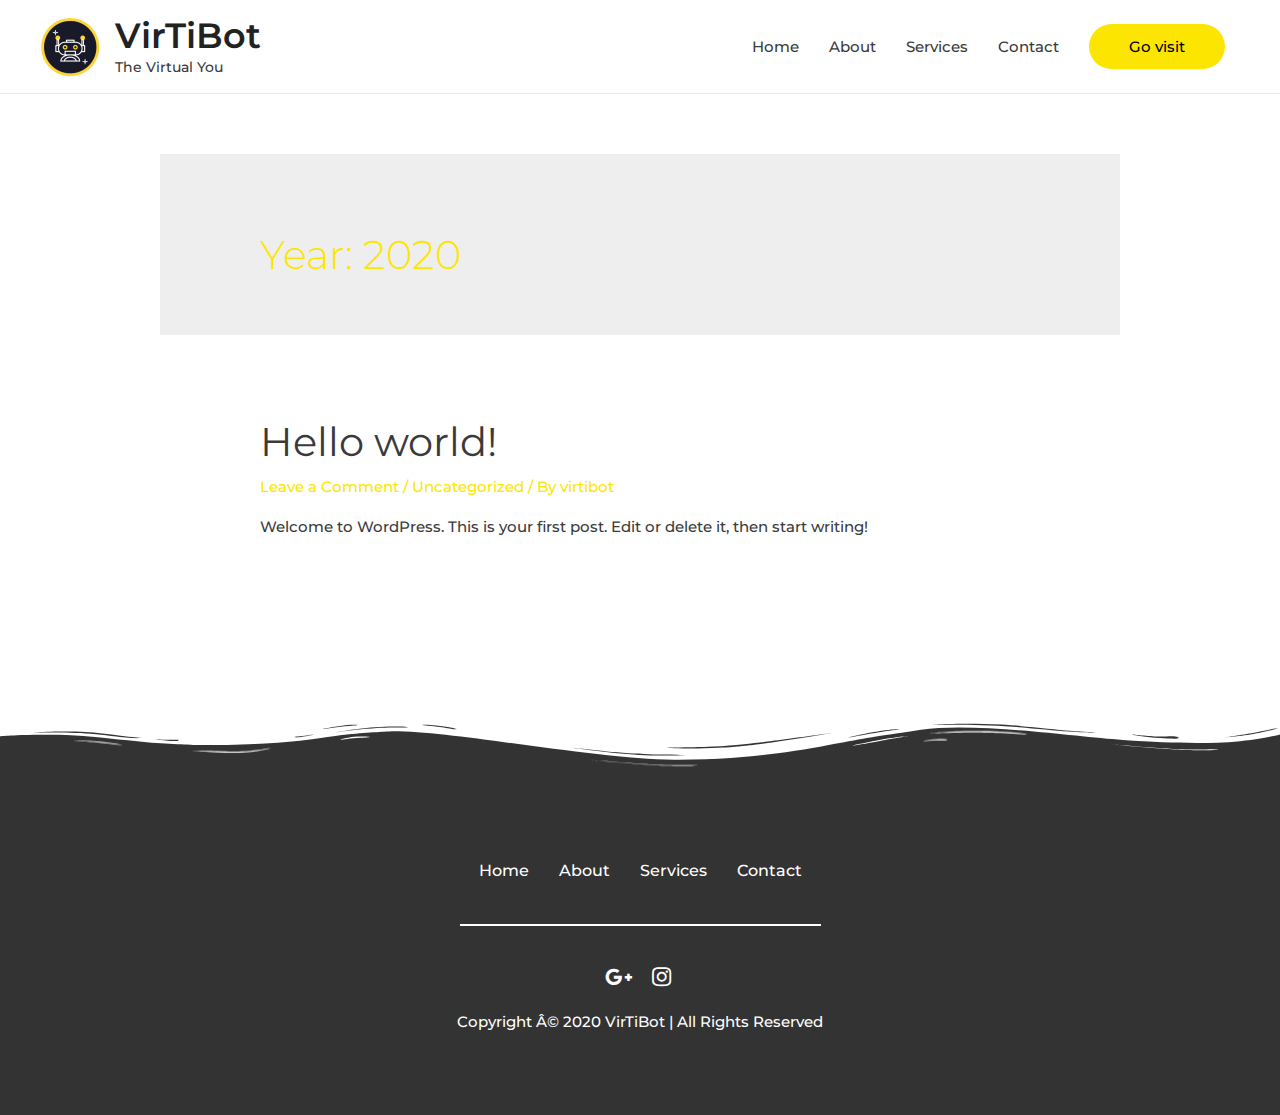
<file: 2020/index.html>
<!DOCTYPE html>
<html lang="en-US"><head><meta charset="UTF-8"><meta name="viewport" content="width=device-width, initial-scale=1"><title>2020 &ndash; VirTiBot</title><link rel="dns-prefetch" href="//fonts.googleapis.com"><link rel="alternate" type="application/rss+xml" title="VirTiBot &raquo; Feed" href="https://virtibot.github.io/feed/"><link rel="alternate" type="application/rss+xml" title="VirTiBot &raquo; Comments Feed" href="https://virtibot.github.io/comments/feed/"><link rel="stylesheet" id="astra-theme-css-css" href="https://virtibot.github.io/wp-content/themes/astra/assets/css/minified/style.min.css?ver=2.5.5" media="all"><style id="astra-theme-css-inline-css">
html{font-size:93.75%;}a,.page-title{color:#fce601;}a:hover,a:focus{color:#3a3a3a;}body,button,input,select,textarea,.ast-button,.ast-custom-button{font-family:'Montserrat',sans-serif;font-weight:500;font-size:15px;font-size:1rem;line-height:1.8;}blockquote{color:#000000;}h1,.entry-content h1,h2,.entry-content h2,h3,.entry-content h3,h4,.entry-content h4,h5,.entry-content h5,h6,.entry-content h6,.site-title,.site-title a{font-family:'Montserrat',sans-serif;font-weight:600;}.site-title{font-size:35px;font-size:2.33333333333rem;}header .site-logo-img .custom-logo-link img{max-width:60px;}.astra-logo-svg{width:60px;}.ast-archive-description .ast-archive-title{font-size:40px;font-size:2.66666666667rem;}.site-header .site-description{font-size:14px;font-size:0.933333333333rem;}.entry-title{font-size:40px;font-size:2.66666666667rem;}.comment-reply-title{font-size:24px;font-size:1.6rem;}.ast-comment-list #cancel-comment-reply-link{font-size:15px;font-size:1rem;}h1,.entry-content h1{font-size:69px;font-size:4.6rem;font-family:'Montserrat',sans-serif;line-height:1.3;}h2,.entry-content h2{font-size:40px;font-size:2.66666666667rem;font-family:'Montserrat',sans-serif;line-height:1.3;}h3,.entry-content h3{font-size:30px;font-size:2rem;font-family:'Montserrat',sans-serif;line-height:1.3;}h4,.entry-content h4{font-size:20px;font-size:1.33333333333rem;}h5,.entry-content h5{font-size:18px;font-size:1.2rem;}h6,.entry-content h6{font-size:15px;font-size:1rem;}.ast-single-post .entry-title,.page-title{font-size:30px;font-size:2rem;}#secondary,#secondary button,#secondary input,#secondary select,#secondary textarea{font-size:15px;font-size:1rem;}::selection{background-color:#fce601;color:#000000;}body,h1,.entry-title a,.entry-content h1,h2,.entry-content h2,h3,.entry-content h3,h4,.entry-content h4,h5,.entry-content h5,h6,.entry-content h6,.wc-block-grid__product-title{color:#3a3a3a;}.tagcloud a:hover,.tagcloud a:focus,.tagcloud a.current-item{color:#000000;border-color:#fce601;background-color:#fce601;}.main-header-menu .menu-link,.ast-header-custom-item a{color:#3a3a3a;}.main-header-menu .menu-item:hover > .menu-link,.main-header-menu .menu-item:hover > .ast-menu-toggle,.main-header-menu .ast-masthead-custom-menu-items a:hover,.main-header-menu .menu-item.focus > .menu-link,.main-header-menu .menu-item.focus > .ast-menu-toggle,.main-header-menu .current-menu-item > .menu-link,.main-header-menu .current-menu-ancestor > .menu-link,.main-header-menu .current-menu-item > .ast-menu-toggle,.main-header-menu .current-menu-ancestor > .ast-menu-toggle{color:#fce601;}input:focus,input[type="text"]:focus,input[type="email"]:focus,input[type="url"]:focus,input[type="password"]:focus,input[type="reset"]:focus,input[type="search"]:focus,textarea:focus{border-color:#fce601;}input[type="radio"]:checked,input[type=reset],input[type="checkbox"]:checked,input[type="checkbox"]:hover:checked,input[type="checkbox"]:focus:checked,input[type=range]::-webkit-slider-thumb{border-color:#fce601;background-color:#fce601;box-shadow:none;}.site-footer a:hover + .post-count,.site-footer a:focus + .post-count{background:#fce601;border-color:#fce601;}.footer-adv .footer-adv-overlay{border-top-style:solid;border-top-color:#7a7a7a;}.ast-comment-meta{line-height:1.666666667;font-size:12px;font-size:0.8rem;}.single .nav-links .nav-previous,.single .nav-links .nav-next,.single .ast-author-details .author-title,.ast-comment-meta{color:#fce601;}.entry-meta,.entry-meta *{line-height:1.45;color:#fce601;}.entry-meta a:hover,.entry-meta a:hover *,.entry-meta a:focus,.entry-meta a:focus *{color:#3a3a3a;}.ast-404-layout-1 .ast-404-text{font-size:200px;font-size:13.3333333333rem;}.widget-title{font-size:21px;font-size:1.4rem;color:#3a3a3a;}#cat option,.secondary .calendar_wrap thead a,.secondary .calendar_wrap thead a:visited{color:#fce601;}.secondary .calendar_wrap #today,.ast-progress-val span{background:#fce601;}.secondary a:hover + .post-count,.secondary a:focus + .post-count{background:#fce601;border-color:#fce601;}.calendar_wrap #today > a{color:#000000;}.ast-pagination a,.page-links .page-link,.single .post-navigation a{color:#fce601;}.ast-pagination a:hover,.ast-pagination a:focus,.ast-pagination > span:hover:not(.dots),.ast-pagination > span.current,.page-links > .page-link,.page-links .page-link:hover,.post-navigation a:hover{color:#3a3a3a;}.ast-header-break-point .ast-mobile-menu-buttons-minimal.menu-toggle{background:transparent;color:#000000;}.ast-header-break-point .ast-mobile-menu-buttons-outline.menu-toggle{background:transparent;border:1px solid #000000;color:#000000;}.ast-header-break-point .ast-mobile-menu-buttons-fill.menu-toggle{background:#000000;color:#ffffff;}@media (max-width:782px){.entry-content .wp-block-columns .wp-block-column{margin-left:0px;}}@media (max-width:768px){#secondary.secondary{padding-top:0;}.ast-separate-container .ast-article-post,.ast-separate-container .ast-article-single{padding:1.5em 2.14em;}.ast-separate-container #primary,.ast-separate-container #secondary{padding:1.5em 0;}.ast-separate-container.ast-right-sidebar #secondary{padding-left:1em;padding-right:1em;}.ast-separate-container.ast-two-container #secondary{padding-left:0;padding-right:0;}.ast-page-builder-template .entry-header #secondary{margin-top:1.5em;}.ast-page-builder-template #secondary{margin-top:1.5em;}#primary,#secondary{padding:1.5em 0;margin:0;}.ast-left-sidebar #content > .ast-container{display:flex;flex-direction:column-reverse;width:100%;}.ast-author-box img.avatar{margin:20px 0 0 0;}.ast-pagination{padding-top:1.5em;text-align:center;}.ast-pagination .next.page-numbers{display:inherit;float:none;}}@media (max-width:768px){.ast-page-builder-template.ast-left-sidebar #secondary{padding-right:20px;}.ast-page-builder-template.ast-right-sidebar #secondary{padding-left:20px;}.ast-right-sidebar #primary{padding-right:0;}.ast-right-sidebar #secondary{padding-left:0;}.ast-left-sidebar #primary{padding-left:0;}.ast-left-sidebar #secondary{padding-right:0;}.ast-pagination .prev.page-numbers{padding-left:.5em;}.ast-pagination .next.page-numbers{padding-right:.5em;}}@media (min-width:769px){.ast-separate-container.ast-right-sidebar #primary,.ast-separate-container.ast-left-sidebar #primary{border:0;}.ast-separate-container.ast-right-sidebar #secondary,.ast-separate-container.ast-left-sidebar #secondary{border:0;margin-left:auto;margin-right:auto;}.ast-separate-container.ast-two-container #secondary .widget:last-child{margin-bottom:0;}.ast-separate-container .ast-comment-list li .comment-respond{padding-left:2.66666em;padding-right:2.66666em;}.ast-author-box{-js-display:flex;display:flex;}.ast-author-bio{flex:1;}.error404.ast-separate-container #primary,.search-no-results.ast-separate-container #primary{margin-bottom:4em;}}@media (min-width:769px){.ast-right-sidebar #primary{border-right:1px solid #eee;}.ast-right-sidebar #secondary{border-left:1px solid #eee;margin-left:-1px;}.ast-left-sidebar #primary{border-left:1px solid #eee;}.ast-left-sidebar #secondary{border-right:1px solid #eee;margin-right:-1px;}.ast-separate-container.ast-two-container.ast-right-sidebar #secondary{padding-left:30px;padding-right:0;}.ast-separate-container.ast-two-container.ast-left-sidebar #secondary{padding-right:30px;padding-left:0;}}.elementor-button-wrapper .elementor-button{border-style:solid;border-top-width:0;border-right-width:0;border-left-width:0;border-bottom-width:0;}body .elementor-button.elementor-size-sm,body .elementor-button.elementor-size-xs,body .elementor-button.elementor-size-md,body .elementor-button.elementor-size-lg,body .elementor-button.elementor-size-xl,body .elementor-button{border-radius:50px;padding-top:15px;padding-right:40px;padding-bottom:15px;padding-left:40px;}.elementor-button-wrapper .elementor-button{border-color:#fce601;background-color:#fce601;}.elementor-button-wrapper .elementor-button:hover,.elementor-button-wrapper .elementor-button:focus{color:#ffffff;background-color:#d8673d;border-color:#d8673d;}.wp-block-button .wp-block-button__link,.elementor-button-wrapper .elementor-button,.elementor-button-wrapper .elementor-button:visited{color:#000000;}.elementor-button-wrapper .elementor-button{font-family:inherit;font-weight:inherit;line-height:1;}body .elementor-button.elementor-size-sm,body .elementor-button.elementor-size-xs,body .elementor-button.elementor-size-md,body .elementor-button.elementor-size-lg,body .elementor-button.elementor-size-xl,body .elementor-button{font-size:15px;font-size:1rem;}.wp-block-button .wp-block-button__link{border-style:solid;border-top-width:0;border-right-width:0;border-left-width:0;border-bottom-width:0;border-color:#fce601;background-color:#fce601;color:#000000;font-family:inherit;font-weight:inherit;line-height:1;font-size:15px;font-size:1rem;border-radius:50px;padding-top:15px;padding-right:40px;padding-bottom:15px;padding-left:40px;}.wp-block-button .wp-block-button__link:hover,.wp-block-button .wp-block-button__link:focus{color:#ffffff;background-color:#d8673d;border-color:#d8673d;}.elementor-widget-heading h1.elementor-heading-title{line-height:1.3;}.elementor-widget-heading h2.elementor-heading-title{line-height:1.3;}.elementor-widget-heading h3.elementor-heading-title{line-height:1.3;}.menu-toggle,button,.ast-button,.ast-custom-button,.button,input#submit,input[type="button"],input[type="submit"],input[type="reset"]{border-style:solid;border-top-width:0;border-right-width:0;border-left-width:0;border-bottom-width:0;color:#000000;border-color:#fce601;background-color:#fce601;border-radius:50px;padding-top:15px;padding-right:40px;padding-bottom:15px;padding-left:40px;font-family:inherit;font-weight:inherit;font-size:15px;font-size:1rem;line-height:1;}button:focus,.menu-toggle:hover,button:hover,.ast-button:hover,.button:hover,input[type=reset]:hover,input[type=reset]:focus,input#submit:hover,input#submit:focus,input[type="button"]:hover,input[type="button"]:focus,input[type="submit"]:hover,input[type="submit"]:focus{color:#ffffff;background-color:#d8673d;border-color:#d8673d;}@media (min-width:768px){.ast-container{max-width:100%;}}@media (min-width:544px){.ast-container{max-width:100%;}}@media (max-width:544px){.ast-separate-container .ast-article-post,.ast-separate-container .ast-article-single{padding:1.5em 1em;}.ast-separate-container #content .ast-container{padding-left:0.54em;padding-right:0.54em;}.ast-separate-container #secondary{padding-top:0;}.ast-separate-container.ast-two-container #secondary .widget{margin-bottom:1.5em;padding-left:1em;padding-right:1em;}.ast-separate-container .comments-count-wrapper{padding:1.5em 1em;}.ast-separate-container .ast-comment-list li.depth-1{padding:1.5em 1em;margin-bottom:1.5em;}.ast-separate-container .ast-comment-list .bypostauthor{padding:.5em;}.ast-separate-container .ast-archive-description{padding:1.5em 1em;}.ast-search-menu-icon.ast-dropdown-active .search-field{width:170px;}.ast-separate-container .comment-respond{padding:1.5em 1em;}}@media (max-width:544px){.ast-comment-list .children{margin-left:0.66666em;}.ast-separate-container .ast-comment-list .bypostauthor li{padding:0 0 0 .5em;}}@media (max-width:768px){.ast-mobile-header-stack .main-header-bar .ast-search-menu-icon{display:inline-block;}.ast-header-break-point.ast-header-custom-item-outside .ast-mobile-header-stack .main-header-bar .ast-search-icon{margin:0;}.ast-comment-avatar-wrap img{max-width:2.5em;}.comments-area{margin-top:1.5em;}.ast-separate-container .comments-count-wrapper{padding:2em 2.14em;}.ast-separate-container .ast-comment-list li.depth-1{padding:1.5em 2.14em;}.ast-separate-container .comment-respond{padding:2em 2.14em;}}@media (max-width:768px){.ast-header-break-point .main-header-bar .ast-search-menu-icon.slide-search .search-form{right:0;}.ast-header-break-point .ast-mobile-header-stack .main-header-bar .ast-search-menu-icon.slide-search .search-form{right:-1em;}.ast-comment-avatar-wrap{margin-right:0.5em;}}.main-header-bar .button-custom-menu-item .ast-custom-button-link .ast-custom-button,.ast-theme-transparent-header .main-header-bar .button-custom-menu-item .ast-custom-button-link .ast-custom-button{font-family:inherit;font-weight:inherit;line-height:1;}.main-header-bar .button-custom-menu-item .ast-custom-button-link .ast-custom-button{color:#000000;background-color:#fce601;border-style:solid;border-top-width:0px;border-right-width:0px;border-left-width:0px;border-bottom-width:0px;}.ast-theme-transparent-header .main-header-bar .button-custom-menu-item .ast-custom-button-link .ast-custom-button{border-style:solid;}@media (min-width:545px){.ast-page-builder-template .comments-area,.single.ast-page-builder-template .entry-header,.single.ast-page-builder-template .post-navigation{max-width:1240px;margin-left:auto;margin-right:auto;}}body,.ast-separate-container{background-color:#ffffff;background-image:none;}@media (max-width:768px){.ast-archive-description .ast-archive-title{font-size:40px;}.entry-title{font-size:30px;}h1,.entry-content h1{font-size:30px;}h2,.entry-content h2{font-size:25px;}h3,.entry-content h3{font-size:20px;}.ast-single-post .entry-title,.page-title{font-size:30px;}}@media (max-width:544px){.site-title{font-size:24px;font-size:1.6rem;}.ast-archive-description .ast-archive-title{font-size:40px;}.site-header .site-description{font-size:9px;font-size:0.6rem;}.entry-title{font-size:30px;}h1,.entry-content h1{font-size:30px;}h2,.entry-content h2{font-size:25px;}h3,.entry-content h3{font-size:20px;}.ast-single-post .entry-title,.page-title{font-size:30px;}.ast-header-break-point .site-branding img,.ast-header-break-point #masthead .site-logo-img .custom-logo-link img{max-width:55px;}.astra-logo-svg{width:55px;}.ast-header-break-point .site-logo-img .custom-mobile-logo-link img{max-width:55px;}}@media (max-width:768px){html{font-size:85.5%;}}@media (max-width:544px){html{font-size:85.5%;}}@media (min-width:769px){.ast-container{max-width:1240px;}}@font-face {font-family: "Astra";src: url(https://virtibot.github.io/wp-content/themes/astra/assets/fonts/astra.woff) format("woff"),url(https://virtibot.github.io/wp-content/themes/astra/assets/fonts/astra.ttf) format("truetype"),url(https://virtibot.github.io/wp-content/themes/astra/assets/fonts/astra.svg#astra) format("svg");font-weight: normal;font-style: normal;font-display: fallback;}@media (max-width:921px) {.main-header-bar .main-header-bar-navigation{display:none;}}@media (min-width:769px){.blog .site-content > .ast-container,.archive .site-content > .ast-container,.search .site-content > .ast-container{max-width:1000px;}}@media (min-width:769px){.single-post .site-content > .ast-container{max-width:1000px;}}.ast-desktop .main-header-menu.submenu-with-border .sub-menu,.ast-desktop .main-header-menu.submenu-with-border .astra-full-megamenu-wrapper{border-color:#000000;}.ast-desktop .main-header-menu.submenu-with-border .sub-menu{border-top-width:2px;border-right-width:0px;border-left-width:0px;border-bottom-width:0px;border-style:solid;}.ast-desktop .main-header-menu.submenu-with-border .sub-menu .sub-menu{top:-2px;}.ast-desktop .main-header-menu.submenu-with-border .sub-menu .menu-link,.ast-desktop .main-header-menu.submenu-with-border .children .menu-link{border-bottom-width:0px;border-style:solid;border-color:#eaeaea;}@media (min-width:769px){.main-header-menu .sub-menu .menu-item.ast-left-align-sub-menu:hover > .sub-menu,.main-header-menu .sub-menu .menu-item.ast-left-align-sub-menu.focus > .sub-menu{margin-left:-0px;}}.ast-small-footer{border-top-style:solid;border-top-width:1px;border-top-color:#7a7a7a;}.ast-small-footer-wrap{text-align:center;}@media (max-width:920px){.ast-404-layout-1 .ast-404-text{font-size:100px;font-size:6.66666666667rem;}}.ast-breadcrumbs .trail-browse,.ast-breadcrumbs .trail-items,.ast-breadcrumbs .trail-items li{display:inline-block;margin:0;padding:0;border:none;background:inherit;text-indent:0;}.ast-breadcrumbs .trail-browse{font-size:inherit;font-style:inherit;font-weight:inherit;color:inherit;}.ast-breadcrumbs .trail-items{list-style:none;}.trail-items li::after{padding:0 0.3em;content:"\00bb";}.trail-items li:last-of-type::after{display:none;}h1,.entry-content h1,h2,.entry-content h2,h3,.entry-content h3,h4,.entry-content h4,h5,.entry-content h5,h6,.entry-content h6{color:#000000;}.ast-header-break-point .main-header-bar{border-bottom-width:1px;}@media (min-width:769px){.main-header-bar{border-bottom-width:1px;}}.ast-safari-browser-less-than-11 .main-header-menu .menu-item, .ast-safari-browser-less-than-11 .main-header-bar .ast-masthead-custom-menu-items{display:block;}.main-header-menu .menu-item, .main-header-bar .ast-masthead-custom-menu-items{-js-display:flex;display:flex;-webkit-box-pack:center;-webkit-justify-content:center;-moz-box-pack:center;-ms-flex-pack:center;justify-content:center;-webkit-box-orient:vertical;-webkit-box-direction:normal;-webkit-flex-direction:column;-moz-box-orient:vertical;-moz-box-direction:normal;-ms-flex-direction:column;flex-direction:column;}.main-header-menu > .menu-item > .menu-link{height:100%;-webkit-box-align:center;-webkit-align-items:center;-moz-box-align:center;-ms-flex-align:center;align-items:center;-js-display:flex;display:flex;}.ast-primary-menu-disabled .main-header-bar .ast-masthead-custom-menu-items{flex:unset;}.header-main-layout-1 .ast-flex.main-header-container, .header-main-layout-3 .ast-flex.main-header-container{-webkit-align-content:center;-ms-flex-line-pack:center;align-content:center;-webkit-box-align:center;-webkit-align-items:center;-moz-box-align:center;-ms-flex-align:center;align-items:center;}
</style><link rel="stylesheet" id="astra-google-fonts-css" href="//fonts.googleapis.com/css?family=Montserrat%3A500%2C600%2C&amp;display=fallback&amp;ver=2.5.5" media="all"><link rel="stylesheet" id="astra-menu-animation-css" href="https://virtibot.github.io/wp-content/themes/astra/assets/css/minified/menu-animation.min.css?ver=2.5.5" media="all"><link rel="stylesheet" id="wp-block-library-css" href="https://virtibot.github.io/wp-includes/css/dist/block-library/style.min.css?ver=5.5.1" media="all"><link rel="stylesheet" id="hfe-style-css" href="https://virtibot.github.io/wp-content/plugins/header-footer-elementor/assets/css/header-footer-elementor.css?ver=1.5.3" media="all"><link rel="stylesheet" id="elementor-icons-css" href="https://virtibot.github.io/wp-content/plugins/elementor/assets/lib/eicons/css/elementor-icons.min.css?ver=5.9.1" media="all"><link rel="stylesheet" id="elementor-animations-css" href="https://virtibot.github.io/wp-content/plugins/elementor/assets/lib/animations/animations.min.css?ver=3.0.11" media="all"><link rel="stylesheet" id="elementor-frontend-legacy-css" href="https://virtibot.github.io/wp-content/plugins/elementor/assets/css/frontend-legacy.min.css?ver=3.0.11" media="all"><link rel="stylesheet" id="elementor-frontend-css" href="https://virtibot.github.io/wp-content/plugins/elementor/assets/css/frontend.min.css?ver=3.0.11" media="all"><link rel="stylesheet" id="elementor-post-8-css" href="https://virtibot.github.io/wp-content/uploads/elementor/css/post-8.css?ver=1602601629" media="all"><link rel="stylesheet" id="lae-animate-styles-css" href="https://virtibot.github.io/wp-content/plugins/addons-for-elementor/assets/css/animate.css?ver=4.3.1" media="all"><link rel="stylesheet" id="lae-sliders-styles-css" href="https://virtibot.github.io/wp-content/plugins/addons-for-elementor/assets/css/sliders.css?ver=4.3.1" media="all"><link rel="stylesheet" id="lae-icomoon-styles-css" href="https://virtibot.github.io/wp-content/plugins/addons-for-elementor/assets/css/icomoon.css?ver=4.3.1" media="all"><link rel="stylesheet" id="lae-frontend-styles-css" href="https://virtibot.github.io/wp-content/plugins/addons-for-elementor/assets/css/lae-frontend.css?ver=4.3.1" media="all"><link rel="stylesheet" id="lae-widgets-styles-css" href="https://virtibot.github.io/wp-content/plugins/addons-for-elementor/assets/css/lae-widgets.css?ver=4.3.1" media="all"><link rel="stylesheet" id="font-awesome-5-all-css" href="https://virtibot.github.io/wp-content/plugins/elementor/assets/lib/font-awesome/css/all.min.css?ver=3.0.11" media="all"><link rel="stylesheet" id="font-awesome-4-shim-css" href="https://virtibot.github.io/wp-content/plugins/elementor/assets/lib/font-awesome/css/v4-shims.min.css?ver=3.0.11" media="all"><link rel="stylesheet" id="elementor-post-549-css" href="https://virtibot.github.io/wp-content/uploads/elementor/css/post-549.css?ver=1602601630" media="all"><link rel="stylesheet" id="hfe-widgets-style-css" href="https://virtibot.github.io/wp-content/plugins/header-footer-elementor/inc/widgets-css/frontend.css?ver=1.5.3" media="all"><link rel="stylesheet" id="google-fonts-1-css" href="https://fonts.googleapis.com/css?family=Roboto%3A100%2C100italic%2C200%2C200italic%2C300%2C300italic%2C400%2C400italic%2C500%2C500italic%2C600%2C600italic%2C700%2C700italic%2C800%2C800italic%2C900%2C900italic%7CRoboto+Slab%3A100%2C100italic%2C200%2C200italic%2C300%2C300italic%2C400%2C400italic%2C500%2C500italic%2C600%2C600italic%2C700%2C700italic%2C800%2C800italic%2C900%2C900italic&amp;ver=5.5.1" media="all"><link rel="stylesheet" id="elementor-icons-shared-0-css" href="https://virtibot.github.io/wp-content/plugins/elementor/assets/lib/font-awesome/css/fontawesome.min.css?ver=5.12.0" media="all"><link rel="stylesheet" id="elementor-icons-fa-brands-css" href="https://virtibot.github.io/wp-content/plugins/elementor/assets/lib/font-awesome/css/brands.min.css?ver=5.12.0" media="all"><script src="https://virtibot.github.io/wp-content/plugins/elementor/assets/lib/font-awesome/js/v4-shims.min.js?ver=3.0.11" id="font-awesome-4-shim-js"></script><script type="text/javascript">
            (function () {
                window.lae_fs = {can_use_premium_code: false};
            })();
        </script><style>.recentcomments a{display:inline !important;padding:0 !important;margin:0 !important;}</style><link rel="icon" href="https://virtibot.github.io/wp-content/uploads/2020/10/Logo4-100x100.png" sizes="32x32"><link rel="icon" href="https://virtibot.github.io/wp-content/uploads/2020/10/Logo4-300x300.png" sizes="192x192"><link rel="apple-touch-icon" href="https://virtibot.github.io/wp-content/uploads/2020/10/Logo4-300x300.png"><meta name="msapplication-TileImage" content="https://virtibot.github.io/wp-content/uploads/2020/10/Logo4-300x300.png"><style id="wp-custom-css">
			.ast-site-header-cart-data .widgettitle {
    text-align: left;
    font-size: 1.2rem;
    padding-left: 1em;
    padding-top: 1em;
}		</style></head><body itemtype="https://schema.org/Blog" itemscope="itemscope" class="archive date wp-custom-logo ehf-footer ehf-template-astra ehf-stylesheet-astra ast-desktop ast-separate-container ast-two-container ast-no-sidebar astra-2.5.5 ast-header-custom-item-inside ast-mobile-inherit-site-logo ast-inherit-site-logo-transparent elementor-default elementor-kit-8">

<div class="hfeed site" id="page">
	<a class="skip-link screen-reader-text" href="#content">Skip to content</a>

	
	
		<header class="site-header ast-primary-submenu-animation-fade header-main-layout-1 ast-primary-menu-enabled ast-logo-title-inline ast-hide-custom-menu-mobile ast-menu-toggle-icon ast-mobile-header-inline" id="masthead" itemtype="https://schema.org/WPHeader" itemscope="itemscope" itemid="#masthead"><div class="main-header-bar-wrap">
	<div class="main-header-bar">
				<div class="ast-container">

			<div class="ast-flex main-header-container">
				
		<div class="site-branding">
			<div class="ast-site-identity" itemtype="https://schema.org/Organization" itemscope="itemscope">
				<span class="site-logo-img"><a href="https://virtibot.github.io/" class="custom-logo-link" rel="home"><img width="60" height="60" src="https://virtibot.github.io/wp-content/uploads/2020/10/cropped-Logo4-60x60.png" class="custom-logo" alt="VirTiBot" srcset="https://virtibot.github.io/wp-content/uploads/2020/10/cropped-Logo4-60x60.png 60w,https://virtibot.github.io/wp-content/uploads/2020/10/cropped-Logo4-300x300.png 300w,https://virtibot.github.io/wp-content/uploads/2020/10/cropped-Logo4-150x150.png 150w,https://virtibot.github.io/wp-content/uploads/2020/10/cropped-Logo4.png 323w" sizes="(max-width: 60px) 100vw, 60px"></a></span><div class="ast-site-title-wrap">
						<span class="site-title" itemprop="name">
				<a href="https://virtibot.github.io/" rel="home" itemprop="url">
					VirTiBot
				</a>
			</span>
						<p class="site-description" itemprop="description">
				The Virtual You
			</p>
					</div>			</div>
		</div>

		
				<div class="ast-mobile-menu-buttons">

			
					<div class="ast-button-wrap">
			<button type="button" class="menu-toggle main-header-menu-toggle  ast-mobile-menu-buttons-minimal " aria-controls="primary-menu" aria-expanded="false">
				<span class="screen-reader-text">Main Menu</span>
				<span class="menu-toggle-icon"></span>
							</button>
		</div>
			
			
		</div>
			<div class="ast-main-header-bar-alignment"><div class="main-header-bar-navigation"><nav class="ast-flex-grow-1 navigation-accessibility" id="site-navigation" aria-label="Site Navigation" itemtype="https://schema.org/SiteNavigationElement" itemscope="itemscope"><div class="main-navigation"><ul id="primary-menu" class="main-header-menu ast-nav-menu ast-flex ast-justify-content-flex-end  submenu-with-border astra-menu-animation-fade "><li id="menu-item-1110" class="menu-item menu-item-type-post_type menu-item-object-page menu-item-home menu-item-1110"><a href="https://virtibot.github.io/" class="menu-link">Home</a></li>
<li id="menu-item-633" class="menu-item menu-item-type-post_type menu-item-object-page menu-item-633"><a href="https://virtibot.github.io/about/" class="menu-link">About</a></li>
<li id="menu-item-634" class="menu-item menu-item-type-post_type menu-item-object-page menu-item-634"><a href="https://virtibot.github.io/services/" class="menu-link">Services</a></li>
<li id="menu-item-418" class="menu-item menu-item-type-post_type menu-item-object-page menu-item-418"><a title="						" href="https://virtibot.github.io/contact/" class="menu-link">Contact</a></li>
			<li class="ast-masthead-custom-menu-items button-custom-menu-item">
				<a class="ast-custom-button-link" href="https://www.instagram.com/virtibot/" target="_blank" rel="https://www.instagram.com/virtibot/"><div class="ast-custom-button">Go visit</div></a><a class="menu-link" href="https://www.instagram.com/virtibot/" target="_blank" rel="https://www.instagram.com/virtibot/">Go visit</a>			</li>
			</ul></div></nav></div></div>			</div>
		</div>
			</div> 
</div> 

			
		</header><div id="content" class="site-content">

		<div class="ast-container">

		

	<div id="primary" class="content-area primary">

		
		
				<section class="ast-archive-description"><h1 class="page-title ast-archive-title">Year: <span>2020</span></h1>																			</section><main id="main" class="site-main"><div class="ast-row">
					

<article class="post-1 post type-post status-publish format-standard hentry category-uncategorized ast-col-sm-12 ast-article-post" id="post-1" itemtype="https://schema.org/CreativeWork" itemscope="itemscope"><div class="ast-post-format- ast-no-thumb blog-layout-1">

	<div class="post-content ast-col-md-12">

		<div class="ast-blog-featured-section post-thumb ast-col-md-12"></div>		<header class="entry-header"><h2 class="entry-title" itemprop="headline"><a href="https://virtibot.github.io/hello-world/" rel="bookmark">Hello world!</a></h2>			<div class="entry-meta">			<span class="comments-link">
				<a href="https://virtibot.github.io/hello-world/#respond">Leave a Comment</a>			</span>

			 / <span class="cat-links"><a href="https://virtibot.github.io/category/uncategorized/" rel="category tag">Uncategorized</a></span> / By <span class="posted-by vcard author" itemtype="https://schema.org/Person" itemscope="itemscope" itemprop="author">			<a title="View all posts by virtibot" href="https://virtibot.github.io/author/virtibot/" rel="author" class="url fn n" itemprop="url">
				<span class="author-name" itemprop="name">virtibot</span>
			</a>
		</span>

		</div>		</header><div class="entry-content clear" itemprop="text">

			
			<p>Welcome to WordPress. This is your first post. Edit or delete it, then start writing!</p>

			
					</div>
	</div>

</div> 

	
</article></div>
				
			</main><div class="ast-pagination"></div>
		
	</div>


			
			</div> 

		</div>

		
		
				<footer itemtype="https://schema.org/WPFooter" itemscope="itemscope" id="colophon" role="contentinfo"><div class="footer-width-fixer">		<div data-elementor-type="wp-post" data-elementor-id="549" class="elementor elementor-549" data-elementor-settings="[]">
						<div class="elementor-inner">
							<div class="elementor-section-wrap">
							<section class="elementor-section elementor-top-section elementor-element elementor-element-fa6a7d4 elementor-section-boxed elementor-section-height-default elementor-section-height-default" data-id="fa6a7d4" data-element_type="section" id="contact" data-settings='{"background_background":"classic","shape_divider_top":"wave-brush"}'><div class="elementor-background-overlay"></div>
						<div class="elementor-shape elementor-shape-top" data-negative="false">
			<svg xmlns="http://www.w3.org/2000/svg" viewbox="0 0 283.5 27.8" preserveaspectratio="none"><path class="elementor-shape-fill" d="M283.5,9.7c0,0-7.3,4.3-14,4.6c-6.8,0.3-12.6,0-20.9-1.5c-11.3-2-33.1-10.1-44.7-5.7	s-12.1,4.6-18,7.4c-6.6,3.2-20,9.6-36.6,9.3C131.6,23.5,99.5,7.2,86.3,8c-1.4,0.1-6.6,0.8-10.5,2c-3.8,1.2-9.4,3.8-17,4.7	c-3.2,0.4-8.3,1.1-14.2,0.9c-1.5-0.1-6.3-0.4-12-1.6c-5.7-1.2-11-3.1-15.8-3.7C6.5,9.2,0,10.8,0,10.8V0h283.5V9.7z M260.8,11.3	c-0.7-1-2-0.4-4.3-0.4c-2.3,0-6.1-1.2-5.8-1.1c0.3,0.1,3.1,1.5,6,1.9C259.7,12.2,261.4,12.3,260.8,11.3z M242.4,8.6	c0,0-2.4-0.2-5.6-0.9c-3.2-0.8-10.3-2.8-15.1-3.5c-8.2-1.1-15.8,0-15.1,0.1c0.8,0.1,9.6-0.6,17.6,1.1c3.3,0.7,9.3,2.2,12.4,2.7	C239.9,8.7,242.4,8.6,242.4,8.6z M185.2,8.5c1.7-0.7-13.3,4.7-18.5,6.1c-2.1,0.6-6.2,1.6-10,2c-3.9,0.4-8.9,0.4-8.8,0.5	c0,0.2,5.8,0.8,11.2,0c5.4-0.8,5.2-1.1,7.6-1.6C170.5,14.7,183.5,9.2,185.2,8.5z M199.1,6.9c0.2,0-0.8-0.4-4.8,1.1	c-4,1.5-6.7,3.5-6.9,3.7c-0.2,0.1,3.5-1.8,6.6-3C197,7.5,199,6.9,199.1,6.9z M283,6c-0.1,0.1-1.9,1.1-4.8,2.5s-6.9,2.8-6.7,2.7	c0.2,0,3.5-0.6,7.4-2.5C282.8,6.8,283.1,5.9,283,6z M31.3,11.6c0.1-0.2-1.9-0.2-4.5-1.2s-5.4-1.6-7.8-2C15,7.6,7.3,8.5,7.7,8.6	C8,8.7,15.9,8.3,20.2,9.3c2.2,0.5,2.4,0.5,5.7,1.6S31.2,11.9,31.3,11.6z M73,9.2c0.4-0.1,3.5-1.6,8.4-2.6c4.9-1.1,8.9-0.5,8.9-0.8	c0-0.3-1-0.9-6.2-0.3S72.6,9.3,73,9.2z M71.6,6.7C71.8,6.8,75,5.4,77.3,5c2.3-0.3,1.9-0.5,1.9-0.6c0-0.1-1.1-0.2-2.7,0.2	C74.8,5.1,71.4,6.6,71.6,6.7z M93.6,4.4c0.1,0.2,3.5,0.8,5.6,1.8c2.1,1,1.8,0.6,1.9,0.5c0.1-0.1-0.8-0.8-2.4-1.3	C97.1,4.8,93.5,4.2,93.6,4.4z M65.4,11.1c-0.1,0.3,0.3,0.5,1.9-0.2s2.6-1.3,2.2-1.2s-0.9,0.4-2.5,0.8C65.3,10.9,65.5,10.8,65.4,11.1	z M34.5,12.4c-0.2,0,2.1,0.8,3.3,0.9c1.2,0.1,2,0.1,2-0.2c0-0.3-0.1-0.5-1.6-0.4C36.6,12.8,34.7,12.4,34.5,12.4z M152.2,21.1	c-0.1,0.1-2.4-0.3-7.5-0.3c-5,0-13.6-2.4-17.2-3.5c-3.6-1.1,10,3.9,16.5,4.1C150.5,21.6,152.3,21,152.2,21.1z"></path><path class="elementor-shape-fill" d="M269.6,18c-0.1-0.1-4.6,0.3-7.2,0c-7.3-0.7-17-3.2-16.6-2.9c0.4,0.3,13.7,3.1,17,3.3	C267.7,18.8,269.7,18,269.6,18z"></path><path class="elementor-shape-fill" d="M227.4,9.8c-0.2-0.1-4.5-1-9.5-1.2c-5-0.2-12.7,0.6-12.3,0.5c0.3-0.1,5.9-1.8,13.3-1.2	S227.6,9.9,227.4,9.8z"></path><path class="elementor-shape-fill" d="M204.5,13.4c-0.1-0.1,2-1,3.2-1.1c1.2-0.1,2,0,2,0.3c0,0.3-0.1,0.5-1.6,0.4	C206.4,12.9,204.6,13.5,204.5,13.4z"></path><path class="elementor-shape-fill" d="M201,10.6c0-0.1-4.4,1.2-6.3,2.2c-1.9,0.9-6.2,3.1-6.1,3.1c0.1,0.1,4.2-1.6,6.3-2.6	S201,10.7,201,10.6z"></path><path class="elementor-shape-fill" d="M154.5,26.7c-0.1-0.1-4.6,0.3-7.2,0c-7.3-0.7-17-3.2-16.6-2.9c0.4,0.3,13.7,3.1,17,3.3	C152.6,27.5,154.6,26.8,154.5,26.7z"></path><path class="elementor-shape-fill" d="M41.9,19.3c0,0,1.2-0.3,2.9-0.1c1.7,0.2,5.8,0.9,8.2,0.7c4.2-0.4,7.4-2.7,7-2.6	c-0.4,0-4.3,2.2-8.6,1.9c-1.8-0.1-5.1-0.5-6.7-0.4S41.9,19.3,41.9,19.3z"></path><path class="elementor-shape-fill" d="M75.5,12.6c0.2,0.1,2-0.8,4.3-1.1c2.3-0.2,2.1-0.3,2.1-0.5c0-0.1-1.8-0.4-3.4,0	C76.9,11.5,75.3,12.5,75.5,12.6z"></path><path class="elementor-shape-fill" d="M15.6,13.2c0-0.1,4.3,0,6.7,0.5c2.4,0.5,5,1.9,5,2c0,0.1-2.7-0.8-5.1-1.4	C19.9,13.7,15.7,13.3,15.6,13.2z"></path></svg></div>
					<div class="elementor-container elementor-column-gap-default">
							<div class="elementor-row">
					<div class="elementor-column elementor-col-100 elementor-top-column elementor-element elementor-element-7a2bae1c" data-id="7a2bae1c" data-element_type="column">
			<div class="elementor-column-wrap elementor-element-populated">
							<div class="elementor-widget-wrap">
						<div class="elementor-element elementor-element-a857405 hfe-nav-menu__align-center hfe-submenu-icon-arrow hfe-submenu-animation-none hfe-nav-menu__breakpoint-tablet elementor-widget elementor-widget-navigation-menu" data-id="a857405" data-element_type="widget" data-widget_type="navigation-menu.default">
				<div class="elementor-widget-container">
						<div class="hfe-nav-menu hfe-layout-horizontal hfe-nav-menu-layout horizontal hfe-pointer__none" data-layout="horizontal">
				<div class="hfe-nav-menu__toggle elementor-clickable">
					<div class="hfe-nav-menu-icon">
											</div>
				</div>
				<nav class="hfe-nav-menu__layout-horizontal hfe-nav-menu__submenu-arrow" data-toggle-icon="" data-close-icon="" data-full-width="yes"><ul id="menu-1-a857405" class="hfe-nav-menu"><li id="menu-item-1110" class="menu-item menu-item-type-post_type menu-item-object-page menu-item-home parent hfe-creative-menu"><a href="https://virtibot.github.io/" class="hfe-menu-item">Home</a></li>
<li id="menu-item-633" class="menu-item menu-item-type-post_type menu-item-object-page parent hfe-creative-menu"><a href="https://virtibot.github.io/about/" class="hfe-menu-item">About</a></li>
<li id="menu-item-634" class="menu-item menu-item-type-post_type menu-item-object-page parent hfe-creative-menu"><a href="https://virtibot.github.io/services/" class="hfe-menu-item">Services</a></li>
<li id="menu-item-418" class="menu-item menu-item-type-post_type menu-item-object-page parent hfe-creative-menu"><a title="						" href="https://virtibot.github.io/contact/" class="hfe-menu-item">Contact</a></li>
</ul></nav></div>
					</div>
				</div>
				<div class="elementor-element elementor-element-6548ccac elementor-widget-divider--view-line elementor-widget elementor-widget-divider" data-id="6548ccac" data-element_type="widget" data-widget_type="divider.default">
				<div class="elementor-widget-container">
					<div class="elementor-divider">
			<span class="elementor-divider-separator">
						</span>
		</div>
				</div>
				</div>
				<div class="elementor-element elementor-element-bd95c7f elementor-shape-rounded elementor-grid-0 elementor-widget elementor-widget-social-icons" data-id="bd95c7f" data-element_type="widget" data-widget_type="social-icons.default">
				<div class="elementor-widget-container">
					<div class="elementor-social-icons-wrapper elementor-grid">
							<div class="elementor-grid-item">
					<a class="elementor-icon elementor-social-icon elementor-social-icon-google-plus-g elementor-repeater-item-0d54d2e" href="http://virtibot@gmail.com" target="_blank">
						<span class="elementor-screen-only">Google-plus-g</span>
						<i class="fab fa-google-plus-g"></i>					</a>
				</div>
							<div class="elementor-grid-item">
					<a class="elementor-icon elementor-social-icon elementor-social-icon-instagram elementor-repeater-item-e0397c3" href="https://www.instagram.com/virtibot/" target="_blank">
						<span class="elementor-screen-only">Instagram</span>
						<i class="fab fa-instagram"></i>					</a>
				</div>
					</div>
				</div>
				</div>
				<div class="elementor-element elementor-element-8c21ef7 elementor-widget elementor-widget-copyright" data-id="8c21ef7" data-element_type="widget" data-widget_type="copyright.default">
				<div class="elementor-widget-container">
					<div class="hfe-copyright-wrapper">
							<span>Copyright &Acirc;&copy; 2020 VirTiBot  | All Rights Reserved</span>
					</div>
				</div>
				</div>
						</div>
					</div>
		</div>
								</div>
					</div>
		</section></div>
						</div>
					</div>
		</div>		</footer></div>

	
	<script id="astra-theme-js-js-extra">
var astra = {"break_point":"921","isRtl":""};
</script><script src="https://virtibot.github.io/wp-content/themes/astra/assets/js/minified/style.min.js?ver=2.5.5" id="astra-theme-js-js"></script><script src="https://virtibot.github.io/wp-includes/js/jquery/jquery.js?ver=1.12.4-wp" id="jquery-core-js"></script><script src="https://virtibot.github.io/wp-content/plugins/header-footer-elementor/inc/js/frontend.js?ver=1.5.3" id="hfe-frontend-js-js"></script><script src="https://virtibot.github.io/wp-content/plugins/elementor/assets/js/frontend-modules.min.js?ver=3.0.11" id="elementor-frontend-modules-js"></script><script src="https://virtibot.github.io/wp-includes/js/jquery/ui/position.min.js?ver=1.11.4" id="jquery-ui-position-js"></script><script src="https://virtibot.github.io/wp-content/plugins/elementor/assets/lib/dialog/dialog.min.js?ver=4.8.1" id="elementor-dialog-js"></script><script src="https://virtibot.github.io/wp-content/plugins/elementor/assets/lib/waypoints/waypoints.min.js?ver=4.0.2" id="elementor-waypoints-js"></script><script src="https://virtibot.github.io/wp-content/plugins/elementor/assets/lib/swiper/swiper.min.js?ver=5.3.6" id="swiper-js"></script><script src="https://virtibot.github.io/wp-content/plugins/elementor/assets/lib/share-link/share-link.min.js?ver=3.0.11" id="share-link-js"></script><script id="elementor-frontend-js-before">
var elementorFrontendConfig = {"environmentMode":{"edit":false,"wpPreview":false},"i18n":{"shareOnFacebook":"Share on Facebook","shareOnTwitter":"Share on Twitter","pinIt":"Pin it","download":"Download","downloadImage":"Download image","fullscreen":"Fullscreen","zoom":"Zoom","share":"Share","playVideo":"Play Video","previous":"Previous","next":"Next","close":"Close"},"is_rtl":false,"breakpoints":{"xs":0,"sm":480,"md":768,"lg":1025,"xl":1440,"xxl":1600},"version":"3.0.11","is_static":false,"legacyMode":{"elementWrappers":true},"urls":{"assets":"https:\/\/virtibot.github.io\/wp-content\/plugins\/elementor\/assets\/"},"settings":{"editorPreferences":[]},"kit":{"global_image_lightbox":"yes","lightbox_enable_counter":"yes","lightbox_enable_fullscreen":"yes","lightbox_enable_zoom":"yes","lightbox_enable_share":"yes","lightbox_title_src":"title","lightbox_description_src":"description"},"post":{"id":0,"title":"2020 &#8211; VirTiBot","excerpt":""}};
</script><script src="https://virtibot.github.io/wp-content/plugins/elementor/assets/js/frontend.min.js?ver=3.0.11" id="elementor-frontend-js"></script><script src="https://virtibot.github.io/wp-includes/js/underscore.min.js?ver=1.8.3" id="underscore-js"></script><script id="wp-util-js-extra">
var _wpUtilSettings = {"ajax":{"url":"\/wp-admin\/admin-ajax.php"}};
</script><script src="https://virtibot.github.io/wp-includes/js/wp-util.min.js?ver=5.5.1" id="wp-util-js"></script><script id="wpforms-elementor-js-extra">
var wpformsElementorVars = {"recaptcha_type":"v2"};
</script><script src="https://virtibot.github.io/wp-content/plugins/wpforms-lite/assets/js/integrations/elementor/frontend.min.js?ver=1.6.2.3" id="wpforms-elementor-js"></script><script>
			/(trident|msie)/i.test(navigator.userAgent)&&document.getElementById&&window.addEventListener&&window.addEventListener("hashchange",function(){var t,e=location.hash.substring(1);/^[A-z0-9_-]+$/.test(e)&&(t=document.getElementById(e))&&(/^(?:a|select|input|button|textarea)$/i.test(t.tagName)||(t.tabIndex=-1),t.focus())},!1);
			</script></body></html>
</file>
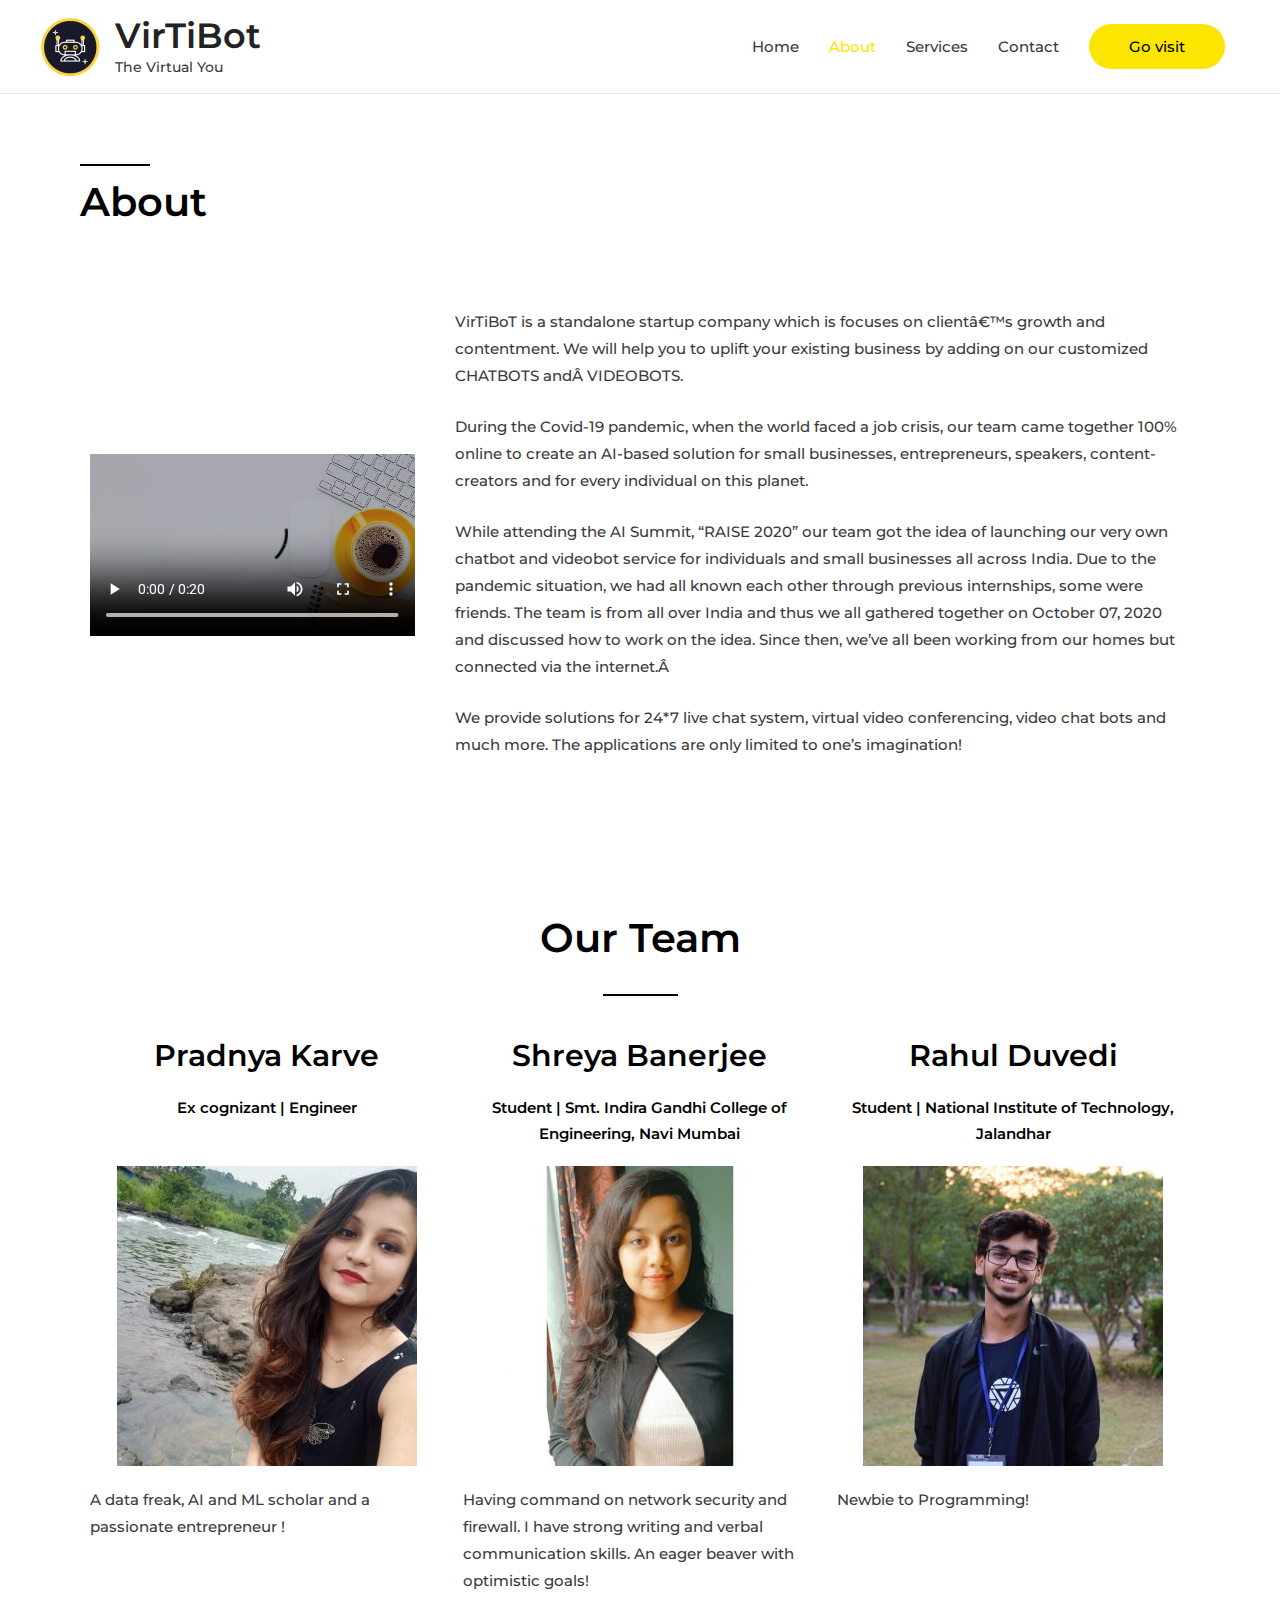
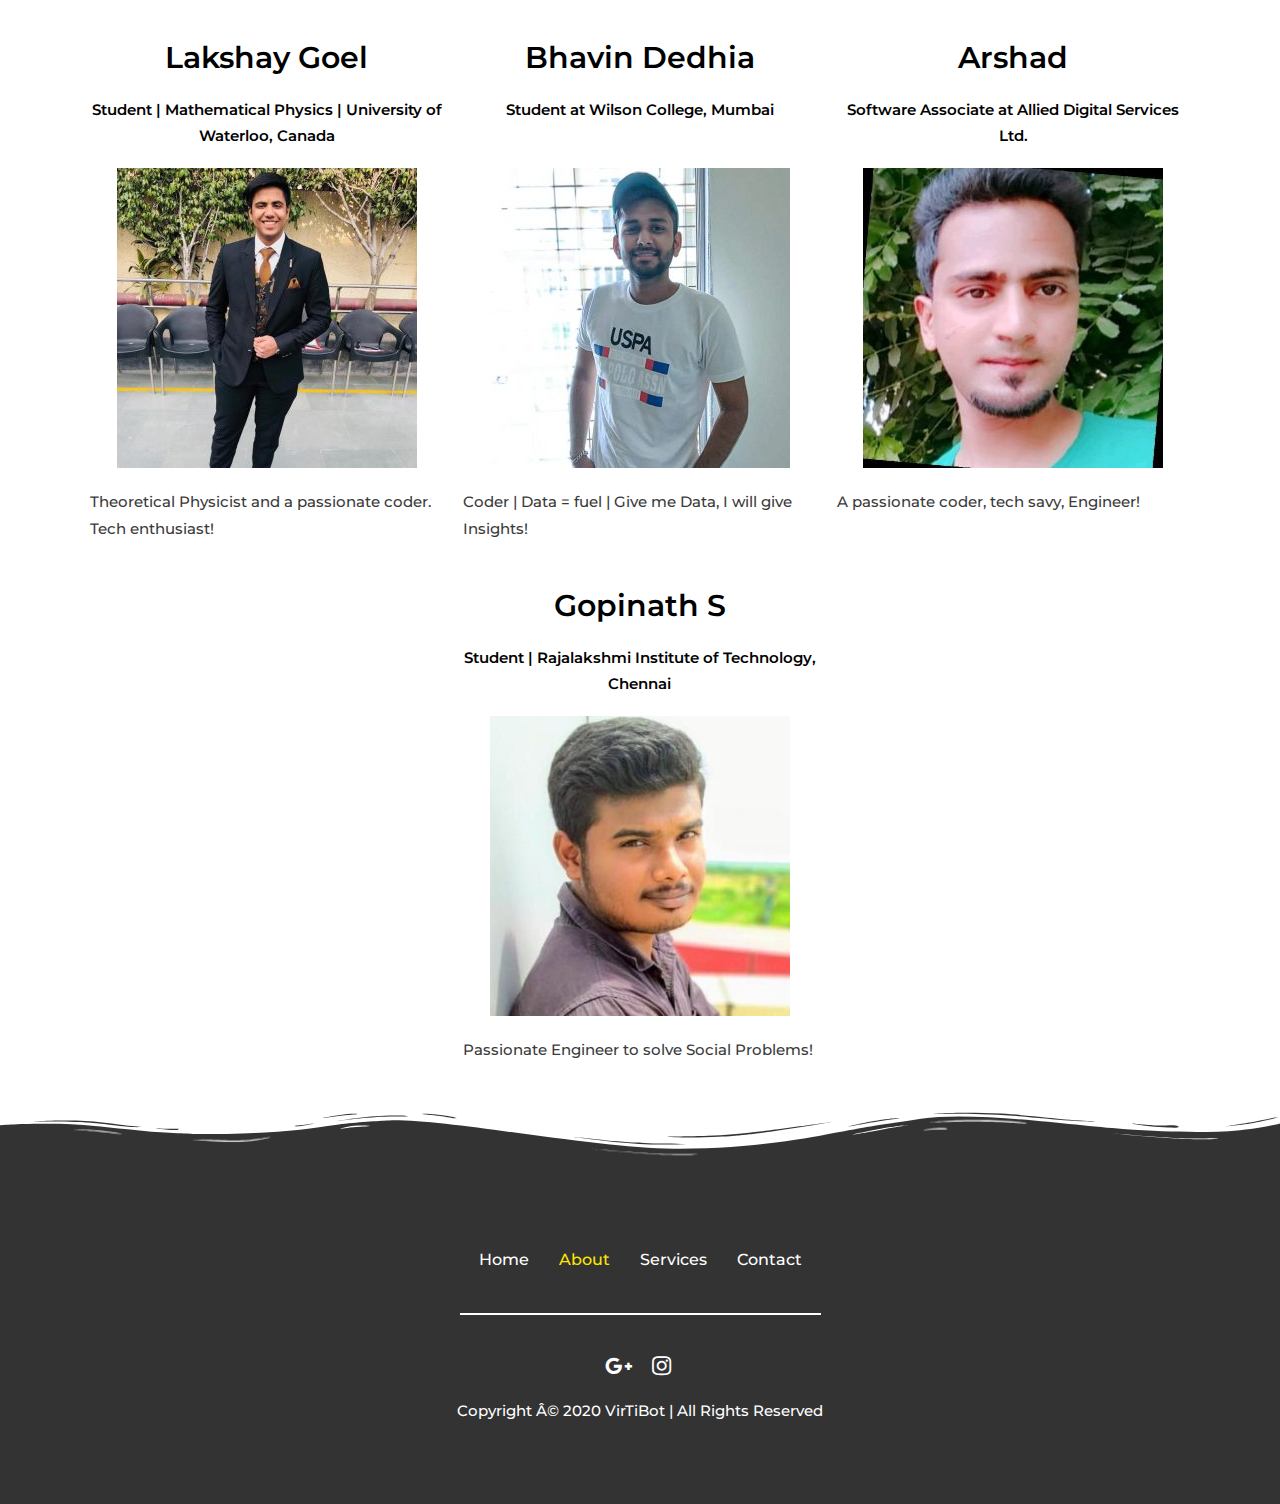
<file: about/index.html>
<!DOCTYPE html>
<html lang="en-US"><head><meta charset="UTF-8"><meta name="viewport" content="width=device-width, initial-scale=1"><title>About &ndash; VirTiBot</title><link rel="dns-prefetch" href="//fonts.googleapis.com"><link rel="alternate" type="application/rss+xml" title="VirTiBot &raquo; Feed" href="https://virtibot.github.io/feed/"><link rel="alternate" type="application/rss+xml" title="VirTiBot &raquo; Comments Feed" href="https://virtibot.github.io/comments/feed/"><link rel="stylesheet" id="astra-theme-css-css" href="https://virtibot.github.io/wp-content/themes/astra/assets/css/minified/style.min.css?ver=2.5.5" media="all"><style id="astra-theme-css-inline-css">
html{font-size:93.75%;}a,.page-title{color:#fce601;}a:hover,a:focus{color:#3a3a3a;}body,button,input,select,textarea,.ast-button,.ast-custom-button{font-family:'Montserrat',sans-serif;font-weight:500;font-size:15px;font-size:1rem;line-height:1.8;}blockquote{color:#000000;}h1,.entry-content h1,h2,.entry-content h2,h3,.entry-content h3,h4,.entry-content h4,h5,.entry-content h5,h6,.entry-content h6,.site-title,.site-title a{font-family:'Montserrat',sans-serif;font-weight:600;}.site-title{font-size:35px;font-size:2.33333333333rem;}header .site-logo-img .custom-logo-link img{max-width:60px;}.astra-logo-svg{width:60px;}.ast-archive-description .ast-archive-title{font-size:40px;font-size:2.66666666667rem;}.site-header .site-description{font-size:14px;font-size:0.933333333333rem;}.entry-title{font-size:40px;font-size:2.66666666667rem;}.comment-reply-title{font-size:24px;font-size:1.6rem;}.ast-comment-list #cancel-comment-reply-link{font-size:15px;font-size:1rem;}h1,.entry-content h1{font-size:69px;font-size:4.6rem;font-family:'Montserrat',sans-serif;line-height:1.3;}h2,.entry-content h2{font-size:40px;font-size:2.66666666667rem;font-family:'Montserrat',sans-serif;line-height:1.3;}h3,.entry-content h3{font-size:30px;font-size:2rem;font-family:'Montserrat',sans-serif;line-height:1.3;}h4,.entry-content h4{font-size:20px;font-size:1.33333333333rem;}h5,.entry-content h5{font-size:18px;font-size:1.2rem;}h6,.entry-content h6{font-size:15px;font-size:1rem;}.ast-single-post .entry-title,.page-title{font-size:30px;font-size:2rem;}#secondary,#secondary button,#secondary input,#secondary select,#secondary textarea{font-size:15px;font-size:1rem;}::selection{background-color:#fce601;color:#000000;}body,h1,.entry-title a,.entry-content h1,h2,.entry-content h2,h3,.entry-content h3,h4,.entry-content h4,h5,.entry-content h5,h6,.entry-content h6,.wc-block-grid__product-title{color:#3a3a3a;}.tagcloud a:hover,.tagcloud a:focus,.tagcloud a.current-item{color:#000000;border-color:#fce601;background-color:#fce601;}.main-header-menu .menu-link,.ast-header-custom-item a{color:#3a3a3a;}.main-header-menu .menu-item:hover > .menu-link,.main-header-menu .menu-item:hover > .ast-menu-toggle,.main-header-menu .ast-masthead-custom-menu-items a:hover,.main-header-menu .menu-item.focus > .menu-link,.main-header-menu .menu-item.focus > .ast-menu-toggle,.main-header-menu .current-menu-item > .menu-link,.main-header-menu .current-menu-ancestor > .menu-link,.main-header-menu .current-menu-item > .ast-menu-toggle,.main-header-menu .current-menu-ancestor > .ast-menu-toggle{color:#fce601;}input:focus,input[type="text"]:focus,input[type="email"]:focus,input[type="url"]:focus,input[type="password"]:focus,input[type="reset"]:focus,input[type="search"]:focus,textarea:focus{border-color:#fce601;}input[type="radio"]:checked,input[type=reset],input[type="checkbox"]:checked,input[type="checkbox"]:hover:checked,input[type="checkbox"]:focus:checked,input[type=range]::-webkit-slider-thumb{border-color:#fce601;background-color:#fce601;box-shadow:none;}.site-footer a:hover + .post-count,.site-footer a:focus + .post-count{background:#fce601;border-color:#fce601;}.footer-adv .footer-adv-overlay{border-top-style:solid;border-top-color:#7a7a7a;}.ast-comment-meta{line-height:1.666666667;font-size:12px;font-size:0.8rem;}.single .nav-links .nav-previous,.single .nav-links .nav-next,.single .ast-author-details .author-title,.ast-comment-meta{color:#fce601;}.entry-meta,.entry-meta *{line-height:1.45;color:#fce601;}.entry-meta a:hover,.entry-meta a:hover *,.entry-meta a:focus,.entry-meta a:focus *{color:#3a3a3a;}.ast-404-layout-1 .ast-404-text{font-size:200px;font-size:13.3333333333rem;}.widget-title{font-size:21px;font-size:1.4rem;color:#3a3a3a;}#cat option,.secondary .calendar_wrap thead a,.secondary .calendar_wrap thead a:visited{color:#fce601;}.secondary .calendar_wrap #today,.ast-progress-val span{background:#fce601;}.secondary a:hover + .post-count,.secondary a:focus + .post-count{background:#fce601;border-color:#fce601;}.calendar_wrap #today > a{color:#000000;}.ast-pagination a,.page-links .page-link,.single .post-navigation a{color:#fce601;}.ast-pagination a:hover,.ast-pagination a:focus,.ast-pagination > span:hover:not(.dots),.ast-pagination > span.current,.page-links > .page-link,.page-links .page-link:hover,.post-navigation a:hover{color:#3a3a3a;}.ast-header-break-point .ast-mobile-menu-buttons-minimal.menu-toggle{background:transparent;color:#000000;}.ast-header-break-point .ast-mobile-menu-buttons-outline.menu-toggle{background:transparent;border:1px solid #000000;color:#000000;}.ast-header-break-point .ast-mobile-menu-buttons-fill.menu-toggle{background:#000000;color:#ffffff;}@media (max-width:782px){.entry-content .wp-block-columns .wp-block-column{margin-left:0px;}}@media (max-width:768px){#secondary.secondary{padding-top:0;}.ast-separate-container .ast-article-post,.ast-separate-container .ast-article-single{padding:1.5em 2.14em;}.ast-separate-container #primary,.ast-separate-container #secondary{padding:1.5em 0;}.ast-separate-container.ast-right-sidebar #secondary{padding-left:1em;padding-right:1em;}.ast-separate-container.ast-two-container #secondary{padding-left:0;padding-right:0;}.ast-page-builder-template .entry-header #secondary{margin-top:1.5em;}.ast-page-builder-template #secondary{margin-top:1.5em;}#primary,#secondary{padding:1.5em 0;margin:0;}.ast-left-sidebar #content > .ast-container{display:flex;flex-direction:column-reverse;width:100%;}.ast-author-box img.avatar{margin:20px 0 0 0;}.ast-pagination{padding-top:1.5em;text-align:center;}.ast-pagination .next.page-numbers{display:inherit;float:none;}}@media (max-width:768px){.ast-page-builder-template.ast-left-sidebar #secondary{padding-right:20px;}.ast-page-builder-template.ast-right-sidebar #secondary{padding-left:20px;}.ast-right-sidebar #primary{padding-right:0;}.ast-right-sidebar #secondary{padding-left:0;}.ast-left-sidebar #primary{padding-left:0;}.ast-left-sidebar #secondary{padding-right:0;}.ast-pagination .prev.page-numbers{padding-left:.5em;}.ast-pagination .next.page-numbers{padding-right:.5em;}}@media (min-width:769px){.ast-separate-container.ast-right-sidebar #primary,.ast-separate-container.ast-left-sidebar #primary{border:0;}.ast-separate-container.ast-right-sidebar #secondary,.ast-separate-container.ast-left-sidebar #secondary{border:0;margin-left:auto;margin-right:auto;}.ast-separate-container.ast-two-container #secondary .widget:last-child{margin-bottom:0;}.ast-separate-container .ast-comment-list li .comment-respond{padding-left:2.66666em;padding-right:2.66666em;}.ast-author-box{-js-display:flex;display:flex;}.ast-author-bio{flex:1;}.error404.ast-separate-container #primary,.search-no-results.ast-separate-container #primary{margin-bottom:4em;}}@media (min-width:769px){.ast-right-sidebar #primary{border-right:1px solid #eee;}.ast-right-sidebar #secondary{border-left:1px solid #eee;margin-left:-1px;}.ast-left-sidebar #primary{border-left:1px solid #eee;}.ast-left-sidebar #secondary{border-right:1px solid #eee;margin-right:-1px;}.ast-separate-container.ast-two-container.ast-right-sidebar #secondary{padding-left:30px;padding-right:0;}.ast-separate-container.ast-two-container.ast-left-sidebar #secondary{padding-right:30px;padding-left:0;}}.elementor-button-wrapper .elementor-button{border-style:solid;border-top-width:0;border-right-width:0;border-left-width:0;border-bottom-width:0;}body .elementor-button.elementor-size-sm,body .elementor-button.elementor-size-xs,body .elementor-button.elementor-size-md,body .elementor-button.elementor-size-lg,body .elementor-button.elementor-size-xl,body .elementor-button{border-radius:50px;padding-top:15px;padding-right:40px;padding-bottom:15px;padding-left:40px;}.elementor-button-wrapper .elementor-button{border-color:#fce601;background-color:#fce601;}.elementor-button-wrapper .elementor-button:hover,.elementor-button-wrapper .elementor-button:focus{color:#ffffff;background-color:#d8673d;border-color:#d8673d;}.wp-block-button .wp-block-button__link,.elementor-button-wrapper .elementor-button,.elementor-button-wrapper .elementor-button:visited{color:#000000;}.elementor-button-wrapper .elementor-button{font-family:inherit;font-weight:inherit;line-height:1;}body .elementor-button.elementor-size-sm,body .elementor-button.elementor-size-xs,body .elementor-button.elementor-size-md,body .elementor-button.elementor-size-lg,body .elementor-button.elementor-size-xl,body .elementor-button{font-size:15px;font-size:1rem;}.wp-block-button .wp-block-button__link{border-style:solid;border-top-width:0;border-right-width:0;border-left-width:0;border-bottom-width:0;border-color:#fce601;background-color:#fce601;color:#000000;font-family:inherit;font-weight:inherit;line-height:1;font-size:15px;font-size:1rem;border-radius:50px;padding-top:15px;padding-right:40px;padding-bottom:15px;padding-left:40px;}.wp-block-button .wp-block-button__link:hover,.wp-block-button .wp-block-button__link:focus{color:#ffffff;background-color:#d8673d;border-color:#d8673d;}.elementor-widget-heading h1.elementor-heading-title{line-height:1.3;}.elementor-widget-heading h2.elementor-heading-title{line-height:1.3;}.elementor-widget-heading h3.elementor-heading-title{line-height:1.3;}.menu-toggle,button,.ast-button,.ast-custom-button,.button,input#submit,input[type="button"],input[type="submit"],input[type="reset"]{border-style:solid;border-top-width:0;border-right-width:0;border-left-width:0;border-bottom-width:0;color:#000000;border-color:#fce601;background-color:#fce601;border-radius:50px;padding-top:15px;padding-right:40px;padding-bottom:15px;padding-left:40px;font-family:inherit;font-weight:inherit;font-size:15px;font-size:1rem;line-height:1;}button:focus,.menu-toggle:hover,button:hover,.ast-button:hover,.button:hover,input[type=reset]:hover,input[type=reset]:focus,input#submit:hover,input#submit:focus,input[type="button"]:hover,input[type="button"]:focus,input[type="submit"]:hover,input[type="submit"]:focus{color:#ffffff;background-color:#d8673d;border-color:#d8673d;}@media (min-width:768px){.ast-container{max-width:100%;}}@media (min-width:544px){.ast-container{max-width:100%;}}@media (max-width:544px){.ast-separate-container .ast-article-post,.ast-separate-container .ast-article-single{padding:1.5em 1em;}.ast-separate-container #content .ast-container{padding-left:0.54em;padding-right:0.54em;}.ast-separate-container #secondary{padding-top:0;}.ast-separate-container.ast-two-container #secondary .widget{margin-bottom:1.5em;padding-left:1em;padding-right:1em;}.ast-separate-container .comments-count-wrapper{padding:1.5em 1em;}.ast-separate-container .ast-comment-list li.depth-1{padding:1.5em 1em;margin-bottom:1.5em;}.ast-separate-container .ast-comment-list .bypostauthor{padding:.5em;}.ast-separate-container .ast-archive-description{padding:1.5em 1em;}.ast-search-menu-icon.ast-dropdown-active .search-field{width:170px;}.ast-separate-container .comment-respond{padding:1.5em 1em;}}@media (max-width:544px){.ast-comment-list .children{margin-left:0.66666em;}.ast-separate-container .ast-comment-list .bypostauthor li{padding:0 0 0 .5em;}}@media (max-width:768px){.ast-mobile-header-stack .main-header-bar .ast-search-menu-icon{display:inline-block;}.ast-header-break-point.ast-header-custom-item-outside .ast-mobile-header-stack .main-header-bar .ast-search-icon{margin:0;}.ast-comment-avatar-wrap img{max-width:2.5em;}.comments-area{margin-top:1.5em;}.ast-separate-container .comments-count-wrapper{padding:2em 2.14em;}.ast-separate-container .ast-comment-list li.depth-1{padding:1.5em 2.14em;}.ast-separate-container .comment-respond{padding:2em 2.14em;}}@media (max-width:768px){.ast-header-break-point .main-header-bar .ast-search-menu-icon.slide-search .search-form{right:0;}.ast-header-break-point .ast-mobile-header-stack .main-header-bar .ast-search-menu-icon.slide-search .search-form{right:-1em;}.ast-comment-avatar-wrap{margin-right:0.5em;}}.main-header-bar .button-custom-menu-item .ast-custom-button-link .ast-custom-button,.ast-theme-transparent-header .main-header-bar .button-custom-menu-item .ast-custom-button-link .ast-custom-button{font-family:inherit;font-weight:inherit;line-height:1;}.main-header-bar .button-custom-menu-item .ast-custom-button-link .ast-custom-button{color:#000000;background-color:#fce601;border-style:solid;border-top-width:0px;border-right-width:0px;border-left-width:0px;border-bottom-width:0px;}.ast-theme-transparent-header .main-header-bar .button-custom-menu-item .ast-custom-button-link .ast-custom-button{border-style:solid;}@media (min-width:545px){.ast-page-builder-template .comments-area,.single.ast-page-builder-template .entry-header,.single.ast-page-builder-template .post-navigation{max-width:1240px;margin-left:auto;margin-right:auto;}}body,.ast-separate-container{background-color:#ffffff;background-image:none;}@media (max-width:768px){.ast-archive-description .ast-archive-title{font-size:40px;}.entry-title{font-size:30px;}h1,.entry-content h1{font-size:30px;}h2,.entry-content h2{font-size:25px;}h3,.entry-content h3{font-size:20px;}.ast-single-post .entry-title,.page-title{font-size:30px;}}@media (max-width:544px){.site-title{font-size:24px;font-size:1.6rem;}.ast-archive-description .ast-archive-title{font-size:40px;}.site-header .site-description{font-size:9px;font-size:0.6rem;}.entry-title{font-size:30px;}h1,.entry-content h1{font-size:30px;}h2,.entry-content h2{font-size:25px;}h3,.entry-content h3{font-size:20px;}.ast-single-post .entry-title,.page-title{font-size:30px;}.ast-header-break-point .site-branding img,.ast-header-break-point #masthead .site-logo-img .custom-logo-link img{max-width:55px;}.astra-logo-svg{width:55px;}.ast-header-break-point .site-logo-img .custom-mobile-logo-link img{max-width:55px;}}@media (max-width:768px){html{font-size:85.5%;}}@media (max-width:544px){html{font-size:85.5%;}}@media (min-width:769px){.ast-container{max-width:1240px;}}@font-face {font-family: "Astra";src: url(https://virtibot.github.io/wp-content/themes/astra/assets/fonts/astra.woff) format("woff"),url(https://virtibot.github.io/wp-content/themes/astra/assets/fonts/astra.ttf) format("truetype"),url(https://virtibot.github.io/wp-content/themes/astra/assets/fonts/astra.svg#astra) format("svg");font-weight: normal;font-style: normal;font-display: fallback;}@media (max-width:921px) {.main-header-bar .main-header-bar-navigation{display:none;}}@media (min-width:769px){.blog .site-content > .ast-container,.archive .site-content > .ast-container,.search .site-content > .ast-container{max-width:1000px;}}@media (min-width:769px){.single-post .site-content > .ast-container{max-width:1000px;}}.ast-desktop .main-header-menu.submenu-with-border .sub-menu,.ast-desktop .main-header-menu.submenu-with-border .astra-full-megamenu-wrapper{border-color:#000000;}.ast-desktop .main-header-menu.submenu-with-border .sub-menu{border-top-width:2px;border-right-width:0px;border-left-width:0px;border-bottom-width:0px;border-style:solid;}.ast-desktop .main-header-menu.submenu-with-border .sub-menu .sub-menu{top:-2px;}.ast-desktop .main-header-menu.submenu-with-border .sub-menu .menu-link,.ast-desktop .main-header-menu.submenu-with-border .children .menu-link{border-bottom-width:0px;border-style:solid;border-color:#eaeaea;}@media (min-width:769px){.main-header-menu .sub-menu .menu-item.ast-left-align-sub-menu:hover > .sub-menu,.main-header-menu .sub-menu .menu-item.ast-left-align-sub-menu.focus > .sub-menu{margin-left:-0px;}}.ast-small-footer{border-top-style:solid;border-top-width:1px;border-top-color:#7a7a7a;}.ast-small-footer-wrap{text-align:center;}@media (max-width:920px){.ast-404-layout-1 .ast-404-text{font-size:100px;font-size:6.66666666667rem;}}.ast-breadcrumbs .trail-browse,.ast-breadcrumbs .trail-items,.ast-breadcrumbs .trail-items li{display:inline-block;margin:0;padding:0;border:none;background:inherit;text-indent:0;}.ast-breadcrumbs .trail-browse{font-size:inherit;font-style:inherit;font-weight:inherit;color:inherit;}.ast-breadcrumbs .trail-items{list-style:none;}.trail-items li::after{padding:0 0.3em;content:"\00bb";}.trail-items li:last-of-type::after{display:none;}h1,.entry-content h1,h2,.entry-content h2,h3,.entry-content h3,h4,.entry-content h4,h5,.entry-content h5,h6,.entry-content h6{color:#000000;}.elementor-widget-heading .elementor-heading-title{margin:0;}.ast-header-break-point .main-header-bar{border-bottom-width:1px;}@media (min-width:769px){.main-header-bar{border-bottom-width:1px;}}.ast-safari-browser-less-than-11 .main-header-menu .menu-item, .ast-safari-browser-less-than-11 .main-header-bar .ast-masthead-custom-menu-items{display:block;}.main-header-menu .menu-item, .main-header-bar .ast-masthead-custom-menu-items{-js-display:flex;display:flex;-webkit-box-pack:center;-webkit-justify-content:center;-moz-box-pack:center;-ms-flex-pack:center;justify-content:center;-webkit-box-orient:vertical;-webkit-box-direction:normal;-webkit-flex-direction:column;-moz-box-orient:vertical;-moz-box-direction:normal;-ms-flex-direction:column;flex-direction:column;}.main-header-menu > .menu-item > .menu-link{height:100%;-webkit-box-align:center;-webkit-align-items:center;-moz-box-align:center;-ms-flex-align:center;align-items:center;-js-display:flex;display:flex;}.ast-primary-menu-disabled .main-header-bar .ast-masthead-custom-menu-items{flex:unset;}.header-main-layout-1 .ast-flex.main-header-container, .header-main-layout-3 .ast-flex.main-header-container{-webkit-align-content:center;-ms-flex-line-pack:center;align-content:center;-webkit-box-align:center;-webkit-align-items:center;-moz-box-align:center;-ms-flex-align:center;align-items:center;}
</style><link rel="stylesheet" id="astra-google-fonts-css" href="//fonts.googleapis.com/css?family=Montserrat%3A500%2C600%2C&amp;display=fallback&amp;ver=2.5.5" media="all"><link rel="stylesheet" id="astra-menu-animation-css" href="https://virtibot.github.io/wp-content/themes/astra/assets/css/minified/menu-animation.min.css?ver=2.5.5" media="all"><link rel="stylesheet" id="wp-block-library-css" href="https://virtibot.github.io/wp-includes/css/dist/block-library/style.min.css?ver=5.5.1" media="all"><link rel="stylesheet" id="hfe-style-css" href="https://virtibot.github.io/wp-content/plugins/header-footer-elementor/assets/css/header-footer-elementor.css?ver=1.5.3" media="all"><link rel="stylesheet" id="elementor-icons-css" href="https://virtibot.github.io/wp-content/plugins/elementor/assets/lib/eicons/css/elementor-icons.min.css?ver=5.9.1" media="all"><link rel="stylesheet" id="elementor-animations-css" href="https://virtibot.github.io/wp-content/plugins/elementor/assets/lib/animations/animations.min.css?ver=3.0.11" media="all"><link rel="stylesheet" id="elementor-frontend-legacy-css" href="https://virtibot.github.io/wp-content/plugins/elementor/assets/css/frontend-legacy.min.css?ver=3.0.11" media="all"><link rel="stylesheet" id="elementor-frontend-css" href="https://virtibot.github.io/wp-content/plugins/elementor/assets/css/frontend.min.css?ver=3.0.11" media="all"><link rel="stylesheet" id="elementor-post-8-css" href="https://virtibot.github.io/wp-content/uploads/elementor/css/post-8.css?ver=1602601629" media="all"><link rel="stylesheet" id="lae-animate-styles-css" href="https://virtibot.github.io/wp-content/plugins/addons-for-elementor/assets/css/animate.css?ver=4.3.1" media="all"><link rel="stylesheet" id="lae-sliders-styles-css" href="https://virtibot.github.io/wp-content/plugins/addons-for-elementor/assets/css/sliders.css?ver=4.3.1" media="all"><link rel="stylesheet" id="lae-icomoon-styles-css" href="https://virtibot.github.io/wp-content/plugins/addons-for-elementor/assets/css/icomoon.css?ver=4.3.1" media="all"><link rel="stylesheet" id="lae-frontend-styles-css" href="https://virtibot.github.io/wp-content/plugins/addons-for-elementor/assets/css/lae-frontend.css?ver=4.3.1" media="all"><link rel="stylesheet" id="lae-widgets-styles-css" href="https://virtibot.github.io/wp-content/plugins/addons-for-elementor/assets/css/lae-widgets.css?ver=4.3.1" media="all"><link rel="stylesheet" id="font-awesome-5-all-css" href="https://virtibot.github.io/wp-content/plugins/elementor/assets/lib/font-awesome/css/all.min.css?ver=3.0.11" media="all"><link rel="stylesheet" id="font-awesome-4-shim-css" href="https://virtibot.github.io/wp-content/plugins/elementor/assets/lib/font-awesome/css/v4-shims.min.css?ver=3.0.11" media="all"><link rel="stylesheet" id="elementor-post-621-css" href="https://virtibot.github.io/wp-content/uploads/elementor/css/post-621.css?ver=1602830255" media="all"><link rel="stylesheet" id="hfe-widgets-style-css" href="https://virtibot.github.io/wp-content/plugins/header-footer-elementor/inc/widgets-css/frontend.css?ver=1.5.3" media="all"><link rel="stylesheet" id="elementor-post-549-css" href="https://virtibot.github.io/wp-content/uploads/elementor/css/post-549.css?ver=1602601630" media="all"><link rel="stylesheet" id="google-fonts-1-css" href="https://fonts.googleapis.com/css?family=Roboto%3A100%2C100italic%2C200%2C200italic%2C300%2C300italic%2C400%2C400italic%2C500%2C500italic%2C600%2C600italic%2C700%2C700italic%2C800%2C800italic%2C900%2C900italic%7CRoboto+Slab%3A100%2C100italic%2C200%2C200italic%2C300%2C300italic%2C400%2C400italic%2C500%2C500italic%2C600%2C600italic%2C700%2C700italic%2C800%2C800italic%2C900%2C900italic&amp;ver=5.5.1" media="all"><link rel="stylesheet" id="elementor-icons-shared-0-css" href="https://virtibot.github.io/wp-content/plugins/elementor/assets/lib/font-awesome/css/fontawesome.min.css?ver=5.12.0" media="all"><link rel="stylesheet" id="elementor-icons-fa-brands-css" href="https://virtibot.github.io/wp-content/plugins/elementor/assets/lib/font-awesome/css/brands.min.css?ver=5.12.0" media="all"><script src="https://virtibot.github.io/wp-content/plugins/elementor/assets/lib/font-awesome/js/v4-shims.min.js?ver=3.0.11" id="font-awesome-4-shim-js"></script><link rel="alternate" type="application/json" href="https://virtibot.github.io/wp-json/wp/v2/pages/621"><link rel="canonical" href="https://virtibot.github.io/about/"><link rel="alternate" type="application/json+oembed" href="https://virtibot.github.io/wp-json/oembed/1.0/embed?url=https%3A%2F%2Fvirtibot.github.io%2Fabout%2F"><link rel="alternate" type="text/xml+oembed" href="https://virtibot.github.io/wp-json/oembed/1.0/embed?url=https%3A%2F%2Fvirtibot.github.io%2Fabout%2F&amp;format=xml"><script type="text/javascript">
            (function () {
                window.lae_fs = {can_use_premium_code: false};
            })();
        </script><style>.recentcomments a{display:inline !important;padding:0 !important;margin:0 !important;}</style><link rel="icon" href="https://virtibot.github.io/wp-content/uploads/2020/10/Logo4-100x100.png" sizes="32x32"><link rel="icon" href="https://virtibot.github.io/wp-content/uploads/2020/10/Logo4-300x300.png" sizes="192x192"><link rel="apple-touch-icon" href="https://virtibot.github.io/wp-content/uploads/2020/10/Logo4-300x300.png"><meta name="msapplication-TileImage" content="https://virtibot.github.io/wp-content/uploads/2020/10/Logo4-300x300.png"><style id="wp-custom-css">
			.ast-site-header-cart-data .widgettitle {
    text-align: left;
    font-size: 1.2rem;
    padding-left: 1em;
    padding-top: 1em;
}		</style></head><body itemtype="https://schema.org/WebPage" itemscope="itemscope" class="page-template-default page page-id-621 wp-custom-logo ehf-footer ehf-template-astra ehf-stylesheet-astra ast-desktop ast-page-builder-template ast-no-sidebar astra-2.5.5 ast-header-custom-item-inside ast-single-post ast-mobile-inherit-site-logo ast-inherit-site-logo-transparent elementor-default elementor-kit-8 elementor-page elementor-page-621">

<div class="hfeed site" id="page">
	<a class="skip-link screen-reader-text" href="#content">Skip to content</a>

	
	
		<header class="site-header ast-primary-submenu-animation-fade header-main-layout-1 ast-primary-menu-enabled ast-logo-title-inline ast-hide-custom-menu-mobile ast-menu-toggle-icon ast-mobile-header-inline" id="masthead" itemtype="https://schema.org/WPHeader" itemscope="itemscope" itemid="#masthead"><div class="main-header-bar-wrap">
	<div class="main-header-bar">
				<div class="ast-container">

			<div class="ast-flex main-header-container">
				
		<div class="site-branding">
			<div class="ast-site-identity" itemtype="https://schema.org/Organization" itemscope="itemscope">
				<span class="site-logo-img"><a href="https://virtibot.github.io/" class="custom-logo-link" rel="home"><img width="60" height="60" src="https://virtibot.github.io/wp-content/uploads/2020/10/cropped-Logo4-60x60.png" class="custom-logo" alt="VirTiBot" srcset="https://virtibot.github.io/wp-content/uploads/2020/10/cropped-Logo4-60x60.png 60w,https://virtibot.github.io/wp-content/uploads/2020/10/cropped-Logo4-300x300.png 300w,https://virtibot.github.io/wp-content/uploads/2020/10/cropped-Logo4-150x150.png 150w,https://virtibot.github.io/wp-content/uploads/2020/10/cropped-Logo4.png 323w" sizes="(max-width: 60px) 100vw, 60px"></a></span><div class="ast-site-title-wrap">
						<span class="site-title" itemprop="name">
				<a href="https://virtibot.github.io/" rel="home" itemprop="url">
					VirTiBot
				</a>
			</span>
						<p class="site-description" itemprop="description">
				The Virtual You
			</p>
					</div>			</div>
		</div>

		
				<div class="ast-mobile-menu-buttons">

			
					<div class="ast-button-wrap">
			<button type="button" class="menu-toggle main-header-menu-toggle  ast-mobile-menu-buttons-minimal " aria-controls="primary-menu" aria-expanded="false">
				<span class="screen-reader-text">Main Menu</span>
				<span class="menu-toggle-icon"></span>
							</button>
		</div>
			
			
		</div>
			<div class="ast-main-header-bar-alignment"><div class="main-header-bar-navigation"><nav class="ast-flex-grow-1 navigation-accessibility" id="site-navigation" aria-label="Site Navigation" itemtype="https://schema.org/SiteNavigationElement" itemscope="itemscope"><div class="main-navigation"><ul id="primary-menu" class="main-header-menu ast-nav-menu ast-flex ast-justify-content-flex-end  submenu-with-border astra-menu-animation-fade "><li id="menu-item-1110" class="menu-item menu-item-type-post_type menu-item-object-page menu-item-home menu-item-1110"><a href="https://virtibot.github.io/" class="menu-link">Home</a></li>
<li id="menu-item-633" class="menu-item menu-item-type-post_type menu-item-object-page current-menu-item page_item page-item-621 current_page_item menu-item-633"><a href="https://virtibot.github.io/about/" aria-current="page" class="menu-link">About</a></li>
<li id="menu-item-634" class="menu-item menu-item-type-post_type menu-item-object-page menu-item-634"><a href="https://virtibot.github.io/services/" class="menu-link">Services</a></li>
<li id="menu-item-418" class="menu-item menu-item-type-post_type menu-item-object-page menu-item-418"><a title="						" href="https://virtibot.github.io/contact/" class="menu-link">Contact</a></li>
			<li class="ast-masthead-custom-menu-items button-custom-menu-item">
				<a class="ast-custom-button-link" href="https://www.instagram.com/virtibot/" target="_blank" rel="https://www.instagram.com/virtibot/"><div class="ast-custom-button">Go visit</div></a><a class="menu-link" href="https://www.instagram.com/virtibot/" target="_blank" rel="https://www.instagram.com/virtibot/">Go visit</a>			</li>
			</ul></div></nav></div></div>			</div>
		</div>
			</div> 
</div> 

			
		</header><div id="content" class="site-content">

		<div class="ast-container">

		

	<div id="primary" class="content-area primary">

		
					<main id="main" class="site-main"><article class="post-621 page type-page status-publish ast-article-single" id="post-621" itemtype="https://schema.org/CreativeWork" itemscope="itemscope"><header class="entry-header ast-header-without-markup"></header><div class="entry-content clear" itemprop="text">

		
				<div data-elementor-type="wp-post" data-elementor-id="621" class="elementor elementor-621" data-elementor-settings="[]">
						<div class="elementor-inner">
							<div class="elementor-section-wrap">
							<section class="elementor-section elementor-top-section elementor-element elementor-element-13a93292 elementor-section-boxed elementor-section-height-default elementor-section-height-default" data-id="13a93292" data-element_type="section" data-settings='{"background_background":"classic"}'><div class="elementor-background-overlay"></div>
							<div class="elementor-container elementor-column-gap-default">
							<div class="elementor-row">
					<div class="elementor-column elementor-col-100 elementor-top-column elementor-element elementor-element-25748b2d" data-id="25748b2d" data-element_type="column">
			<div class="elementor-column-wrap elementor-element-populated">
							<div class="elementor-widget-wrap">
						<div class="elementor-element elementor-element-1dca66c4 elementor-widget-divider--view-line elementor-widget elementor-widget-divider" data-id="1dca66c4" data-element_type="widget" data-widget_type="divider.default">
				<div class="elementor-widget-container">
					<div class="elementor-divider">
			<span class="elementor-divider-separator">
						</span>
		</div>
				</div>
				</div>
				<div class="elementor-element elementor-element-253d822f elementor-widget elementor-widget-heading" data-id="253d822f" data-element_type="widget" data-widget_type="heading.default">
				<div class="elementor-widget-container">
			<h2 class="elementor-heading-title elementor-size-default">About</h2>		</div>
				</div>
						</div>
					</div>
		</div>
								</div>
					</div>
		</section><section class="elementor-section elementor-top-section elementor-element elementor-element-758d8c04 elementor-section-content-middle elementor-section-boxed elementor-section-height-default elementor-section-height-default" data-id="758d8c04" data-element_type="section"><div class="elementor-container elementor-column-gap-wide">
							<div class="elementor-row">
					<div class="elementor-column elementor-col-33 elementor-top-column elementor-element elementor-element-43ba58ae" data-id="43ba58ae" data-element_type="column">
			<div class="elementor-column-wrap elementor-element-populated">
							<div class="elementor-widget-wrap">
						<div class="elementor-element elementor-element-bbeea29 elementor-aspect-ratio-169 elementor-widget elementor-widget-video" data-id="bbeea29" data-element_type="widget" data-settings='{"aspect_ratio":"169"}' data-widget_type="video.default">
				<div class="elementor-widget-container">
					<div class="elementor-wrapper elementor-fit-aspect-ratio elementor-open-inline">
					<video class="elementor-video" src="https://virtibot.github.io/wp-content/uploads/2020/10/introcompressedfurther.mp4" autoplay="" controls="" playsinline="" controlslist="nodownload"></video></div>
				</div>
				</div>
						</div>
					</div>
		</div>
				<div class="elementor-column elementor-col-66 elementor-top-column elementor-element elementor-element-15249d1d" data-id="15249d1d" data-element_type="column">
			<div class="elementor-column-wrap elementor-element-populated">
							<div class="elementor-widget-wrap">
						<div class="elementor-element elementor-element-13a9b180 elementor-widget elementor-widget-text-editor" data-id="13a9b180" data-element_type="widget" data-widget_type="text-editor.default">
				<div class="elementor-widget-container">
					<div class="elementor-text-editor elementor-clearfix"><p>VirTiBoT is a standalone startup company which is focuses on client&acirc;&#128;&#153;s growth and contentment. We will help you to uplift your existing business by adding on our customized CHATBOTS and&Acirc;&nbsp;<span style="font-size: 15px;">VIDEOBOTS.</span></p><p><span style="font-size: 15px;">During the Covid-19 pandemic, when the world faced a job crisis, our team came together 100% online to create an AI-based solution for small businesses, entrepreneurs, speakers, content-creators and for every individual on this planet.</span></p><p><span style="font-size: 15px;">While attending the AI Summit, &ldquo;RAISE 2020&rdquo; our team got the idea of launching our very own chatbot and videobot service for individuals and small businesses all across India. Due to the pandemic situation, we had all known each other through previous internships, some were friends. The team is from all over India and thus we all gathered together on October 07, 2020 and discussed how to work on the idea. Since then, we&rsquo;ve all been working from our homes but connected via the internet.&Acirc;&nbsp;</span></p><p>We provide solutions for 24*7 live chat system, virtual video conferencing, video chat bots and much more. The applications are only limited to one&rsquo;s imagination!</p></div>
				</div>
				</div>
						</div>
					</div>
		</div>
								</div>
					</div>
		</section><section class="elementor-section elementor-top-section elementor-element elementor-element-c2a4dac elementor-section-boxed elementor-section-height-default elementor-section-height-default" data-id="c2a4dac" data-element_type="section"><div class="elementor-container elementor-column-gap-default">
							<div class="elementor-row">
					<div class="elementor-column elementor-col-100 elementor-top-column elementor-element elementor-element-350755a" data-id="350755a" data-element_type="column">
			<div class="elementor-column-wrap elementor-element-populated">
							<div class="elementor-widget-wrap">
						<div class="elementor-element elementor-element-689310f elementor-widget elementor-widget-heading" data-id="689310f" data-element_type="widget" data-widget_type="heading.default">
				<div class="elementor-widget-container">
			<h2 class="elementor-heading-title elementor-size-default">Our Team</h2>		</div>
				</div>
				<div class="elementor-element elementor-element-eadddee elementor-widget-divider--view-line elementor-widget elementor-widget-divider" data-id="eadddee" data-element_type="widget" data-widget_type="divider.default">
				<div class="elementor-widget-container">
					<div class="elementor-divider">
			<span class="elementor-divider-separator">
						</span>
		</div>
				</div>
				</div>
				<section class="elementor-section elementor-inner-section elementor-element elementor-element-14efd1c elementor-section-boxed elementor-section-height-default elementor-section-height-default" data-id="14efd1c" data-element_type="section"><div class="elementor-container elementor-column-gap-default">
							<div class="elementor-row">
					<div class="elementor-column elementor-col-33 elementor-inner-column elementor-element elementor-element-94b3896" data-id="94b3896" data-element_type="column">
			<div class="elementor-column-wrap elementor-element-populated">
							<div class="elementor-widget-wrap">
						<div class="elementor-element elementor-element-e7af0a3 elementor-widget elementor-widget-heading" data-id="e7af0a3" data-element_type="widget" data-widget_type="heading.default">
				<div class="elementor-widget-container">
			<h3 class="elementor-heading-title elementor-size-default">Pradnya Karve</h3>		</div>
				</div>
				<div class="elementor-element elementor-element-2176ccd elementor-widget elementor-widget-heading" data-id="2176ccd" data-element_type="widget" data-widget_type="heading.default">
				<div class="elementor-widget-container">
			<h6 class="elementor-heading-title elementor-size-default">Ex cognizant | Engineer</h6>		</div>
				</div>
				<div class="elementor-element elementor-element-7e4ae7e elementor-widget elementor-widget-spacer" data-id="7e4ae7e" data-element_type="widget" data-widget_type="spacer.default">
				<div class="elementor-widget-container">
					<div class="elementor-spacer">
			<div class="elementor-spacer-inner"></div>
		</div>
				</div>
				</div>
				<div class="elementor-element elementor-element-265c940 elementor-widget elementor-widget-image" data-id="265c940" data-element_type="widget" data-widget_type="image.default">
				<div class="elementor-widget-container">
					<div class="elementor-image">
										<img width="300" height="300" src="https://virtibot.github.io/wp-content/uploads/2020/10/pradnya-300x300.jpeg" class="attachment-medium size-medium" alt="" loading="lazy" srcset="https://virtibot.github.io/wp-content/uploads/2020/10/pradnya-300x300.jpeg 300w,https://virtibot.github.io/wp-content/uploads/2020/10/pradnya-150x150.jpeg 150w,https://virtibot.github.io/wp-content/uploads/2020/10/pradnya-768x768.jpeg 768w,https://virtibot.github.io/wp-content/uploads/2020/10/pradnya-600x600.jpeg 600w,https://virtibot.github.io/wp-content/uploads/2020/10/pradnya-100x100.jpeg 100w,https://virtibot.github.io/wp-content/uploads/2020/10/pradnya.jpeg 856w" sizes="(max-width: 300px) 100vw, 300px"></div>
				</div>
				</div>
				<div class="elementor-element elementor-element-99cc079 elementor-widget elementor-widget-text-editor" data-id="99cc079" data-element_type="widget" data-widget_type="text-editor.default">
				<div class="elementor-widget-container">
					<div class="elementor-text-editor elementor-clearfix"><p>A data freak, AI and ML scholar and a passionate entrepreneur !</p></div>
				</div>
				</div>
						</div>
					</div>
		</div>
				<div class="elementor-column elementor-col-33 elementor-inner-column elementor-element elementor-element-fc81db0" data-id="fc81db0" data-element_type="column">
			<div class="elementor-column-wrap elementor-element-populated">
							<div class="elementor-widget-wrap">
						<div class="elementor-element elementor-element-d6b5061 elementor-widget elementor-widget-heading" data-id="d6b5061" data-element_type="widget" data-widget_type="heading.default">
				<div class="elementor-widget-container">
			<h3 class="elementor-heading-title elementor-size-default">Shreya Banerjee</h3>		</div>
				</div>
				<div class="elementor-element elementor-element-f54c55a elementor-widget elementor-widget-heading" data-id="f54c55a" data-element_type="widget" data-widget_type="heading.default">
				<div class="elementor-widget-container">
			<h6 class="elementor-heading-title elementor-size-default">Student | Smt. Indira Gandhi College of Engineering, Navi Mumbai</h6>		</div>
				</div>
				<div class="elementor-element elementor-element-929332a elementor-widget elementor-widget-image" data-id="929332a" data-element_type="widget" data-widget_type="image.default">
				<div class="elementor-widget-container">
					<div class="elementor-image">
										<img width="300" height="300" src="https://virtibot.github.io/wp-content/uploads/2020/10/Shreya-300x300.jpeg" class="attachment-medium size-medium" alt="" loading="lazy" srcset="https://virtibot.github.io/wp-content/uploads/2020/10/Shreya-300x300.jpeg 300w,https://virtibot.github.io/wp-content/uploads/2020/10/Shreya-1024x1024.jpeg 1024w,https://virtibot.github.io/wp-content/uploads/2020/10/Shreya-150x150.jpeg 150w,https://virtibot.github.io/wp-content/uploads/2020/10/Shreya-768x768.jpeg 768w,https://virtibot.github.io/wp-content/uploads/2020/10/Shreya-600x600.jpeg 600w,https://virtibot.github.io/wp-content/uploads/2020/10/Shreya-100x100.jpeg 100w,https://virtibot.github.io/wp-content/uploads/2020/10/Shreya.jpeg 1280w" sizes="(max-width: 300px) 100vw, 300px"></div>
				</div>
				</div>
				<div class="elementor-element elementor-element-45d04fd elementor-widget elementor-widget-text-editor" data-id="45d04fd" data-element_type="widget" data-widget_type="text-editor.default">
				<div class="elementor-widget-container">
					<div class="elementor-text-editor elementor-clearfix"><p>Having command on network security and firewall. I have strong writing and verbal communication skills. An eager beaver with optimistic goals!</p></div>
				</div>
				</div>
						</div>
					</div>
		</div>
				<div class="elementor-column elementor-col-33 elementor-inner-column elementor-element elementor-element-e4c7f8c" data-id="e4c7f8c" data-element_type="column">
			<div class="elementor-column-wrap elementor-element-populated">
							<div class="elementor-widget-wrap">
						<div class="elementor-element elementor-element-511ec2e elementor-widget elementor-widget-heading" data-id="511ec2e" data-element_type="widget" data-widget_type="heading.default">
				<div class="elementor-widget-container">
			<h3 class="elementor-heading-title elementor-size-default">Rahul Duvedi</h3>		</div>
				</div>
				<div class="elementor-element elementor-element-69f910d elementor-widget elementor-widget-heading" data-id="69f910d" data-element_type="widget" data-widget_type="heading.default">
				<div class="elementor-widget-container">
			<h6 class="elementor-heading-title elementor-size-default">Student | National Institute of Technology, Jalandhar</h6>		</div>
				</div>
				<div class="elementor-element elementor-element-bfa343b elementor-widget elementor-widget-image" data-id="bfa343b" data-element_type="widget" data-widget_type="image.default">
				<div class="elementor-widget-container">
					<div class="elementor-image">
										<img width="300" height="300" src="https://virtibot.github.io/wp-content/uploads/2020/10/Rahul-300x300.jpeg" class="attachment-medium size-medium" alt="" loading="lazy" srcset="https://virtibot.github.io/wp-content/uploads/2020/10/Rahul-300x300.jpeg 300w,https://virtibot.github.io/wp-content/uploads/2020/10/Rahul-1024x1024.jpeg 1024w,https://virtibot.github.io/wp-content/uploads/2020/10/Rahul-150x150.jpeg 150w,https://virtibot.github.io/wp-content/uploads/2020/10/Rahul-768x768.jpeg 768w,https://virtibot.github.io/wp-content/uploads/2020/10/Rahul-600x600.jpeg 600w,https://virtibot.github.io/wp-content/uploads/2020/10/Rahul-100x100.jpeg 100w,https://virtibot.github.io/wp-content/uploads/2020/10/Rahul.jpeg 1265w" sizes="(max-width: 300px) 100vw, 300px"></div>
				</div>
				</div>
				<div class="elementor-element elementor-element-b1c2a96 elementor-widget elementor-widget-text-editor" data-id="b1c2a96" data-element_type="widget" data-widget_type="text-editor.default">
				<div class="elementor-widget-container">
					<div class="elementor-text-editor elementor-clearfix"><p>Newbie to Programming!</p></div>
				</div>
				</div>
						</div>
					</div>
		</div>
								</div>
					</div>
		</section><section class="elementor-section elementor-inner-section elementor-element elementor-element-b4ddb77 elementor-section-boxed elementor-section-height-default elementor-section-height-default" data-id="b4ddb77" data-element_type="section"><div class="elementor-container elementor-column-gap-default">
							<div class="elementor-row">
					<div class="elementor-column elementor-col-33 elementor-inner-column elementor-element elementor-element-883f936" data-id="883f936" data-element_type="column">
			<div class="elementor-column-wrap elementor-element-populated">
							<div class="elementor-widget-wrap">
						<div class="elementor-element elementor-element-4a7efb7 elementor-widget elementor-widget-heading" data-id="4a7efb7" data-element_type="widget" data-widget_type="heading.default">
				<div class="elementor-widget-container">
			<h3 class="elementor-heading-title elementor-size-default">Lakshay Goel</h3>		</div>
				</div>
				<div class="elementor-element elementor-element-1d9b228 elementor-widget elementor-widget-heading" data-id="1d9b228" data-element_type="widget" data-widget_type="heading.default">
				<div class="elementor-widget-container">
			<h6 class="elementor-heading-title elementor-size-default">Student | Mathematical Physics | University of Waterloo, Canada</h6>		</div>
				</div>
				<div class="elementor-element elementor-element-ec35deb elementor-widget elementor-widget-image" data-id="ec35deb" data-element_type="widget" data-widget_type="image.default">
				<div class="elementor-widget-container">
					<div class="elementor-image">
										<img width="300" height="300" src="https://virtibot.github.io/wp-content/uploads/2020/10/Lakshay-300x300.jpeg" class="attachment-medium size-medium" alt="" loading="lazy" srcset="https://virtibot.github.io/wp-content/uploads/2020/10/Lakshay-300x300.jpeg 300w,https://virtibot.github.io/wp-content/uploads/2020/10/Lakshay-150x150.jpeg 150w,https://virtibot.github.io/wp-content/uploads/2020/10/Lakshay-600x600.jpeg 600w,https://virtibot.github.io/wp-content/uploads/2020/10/Lakshay-100x100.jpeg 100w,https://virtibot.github.io/wp-content/uploads/2020/10/Lakshay.jpeg 760w" sizes="(max-width: 300px) 100vw, 300px"></div>
				</div>
				</div>
				<div class="elementor-element elementor-element-c8dd4a3 elementor-widget elementor-widget-text-editor" data-id="c8dd4a3" data-element_type="widget" data-widget_type="text-editor.default">
				<div class="elementor-widget-container">
					<div class="elementor-text-editor elementor-clearfix"><p>Theoretical Physicist and a passionate coder. Tech enthusiast!</p></div>
				</div>
				</div>
						</div>
					</div>
		</div>
				<div class="elementor-column elementor-col-33 elementor-inner-column elementor-element elementor-element-5daff4c" data-id="5daff4c" data-element_type="column">
			<div class="elementor-column-wrap elementor-element-populated">
							<div class="elementor-widget-wrap">
						<div class="elementor-element elementor-element-252c380 elementor-widget elementor-widget-heading" data-id="252c380" data-element_type="widget" data-widget_type="heading.default">
				<div class="elementor-widget-container">
			<h3 class="elementor-heading-title elementor-size-default">Bhavin Dedhia</h3>		</div>
				</div>
				<div class="elementor-element elementor-element-375f553 elementor-widget elementor-widget-heading" data-id="375f553" data-element_type="widget" data-widget_type="heading.default">
				<div class="elementor-widget-container">
			<h6 class="elementor-heading-title elementor-size-default">Student at Wilson College, Mumbai</h6>		</div>
				</div>
				<div class="elementor-element elementor-element-b0c42b6 elementor-widget elementor-widget-spacer" data-id="b0c42b6" data-element_type="widget" data-widget_type="spacer.default">
				<div class="elementor-widget-container">
					<div class="elementor-spacer">
			<div class="elementor-spacer-inner"></div>
		</div>
				</div>
				</div>
				<div class="elementor-element elementor-element-5303f3e elementor-widget elementor-widget-image" data-id="5303f3e" data-element_type="widget" data-widget_type="image.default">
				<div class="elementor-widget-container">
					<div class="elementor-image">
										<img width="300" height="300" src="https://virtibot.github.io/wp-content/uploads/2020/10/Bhavin-300x300.jpeg" class="attachment-medium size-medium" alt="" loading="lazy" srcset="https://virtibot.github.io/wp-content/uploads/2020/10/Bhavin-300x300.jpeg 300w,https://virtibot.github.io/wp-content/uploads/2020/10/Bhavin-150x150.jpeg 150w,https://virtibot.github.io/wp-content/uploads/2020/10/Bhavin-600x600.jpeg 600w,https://virtibot.github.io/wp-content/uploads/2020/10/Bhavin-100x100.jpeg 100w,https://virtibot.github.io/wp-content/uploads/2020/10/Bhavin.jpeg 690w" sizes="(max-width: 300px) 100vw, 300px"></div>
				</div>
				</div>
				<div class="elementor-element elementor-element-a47db95 elementor-widget elementor-widget-text-editor" data-id="a47db95" data-element_type="widget" data-widget_type="text-editor.default">
				<div class="elementor-widget-container">
					<div class="elementor-text-editor elementor-clearfix"><p>Coder | Data = fuel | Give me Data, I will give Insights!</p></div>
				</div>
				</div>
						</div>
					</div>
		</div>
				<div class="elementor-column elementor-col-33 elementor-inner-column elementor-element elementor-element-223821e" data-id="223821e" data-element_type="column">
			<div class="elementor-column-wrap elementor-element-populated">
							<div class="elementor-widget-wrap">
						<div class="elementor-element elementor-element-9e3c01f elementor-widget elementor-widget-heading" data-id="9e3c01f" data-element_type="widget" data-widget_type="heading.default">
				<div class="elementor-widget-container">
			<h3 class="elementor-heading-title elementor-size-default">Arshad</h3>		</div>
				</div>
				<div class="elementor-element elementor-element-9378249 elementor-widget elementor-widget-heading" data-id="9378249" data-element_type="widget" data-widget_type="heading.default">
				<div class="elementor-widget-container">
			<h6 class="elementor-heading-title elementor-size-default">Software Associate at Allied Digital Services Ltd.</h6>		</div>
				</div>
				<div class="elementor-element elementor-element-9754e5c elementor-widget elementor-widget-image" data-id="9754e5c" data-element_type="widget" data-widget_type="image.default">
				<div class="elementor-widget-container">
					<div class="elementor-image">
										<img width="300" height="300" src="https://virtibot.github.io/wp-content/uploads/2020/10/Arshad-300x300.jpeg" class="attachment-medium size-medium" alt="" loading="lazy" srcset="https://virtibot.github.io/wp-content/uploads/2020/10/Arshad-300x300.jpeg 300w,https://virtibot.github.io/wp-content/uploads/2020/10/Arshad-150x150.jpeg 150w,https://virtibot.github.io/wp-content/uploads/2020/10/Arshad-100x100.jpeg 100w,https://virtibot.github.io/wp-content/uploads/2020/10/Arshad.jpeg 592w" sizes="(max-width: 300px) 100vw, 300px"></div>
				</div>
				</div>
				<div class="elementor-element elementor-element-751d84a elementor-widget elementor-widget-text-editor" data-id="751d84a" data-element_type="widget" data-widget_type="text-editor.default">
				<div class="elementor-widget-container">
					<div class="elementor-text-editor elementor-clearfix"><p>A passionate coder, tech savy, Engineer!</p></div>
				</div>
				</div>
						</div>
					</div>
		</div>
								</div>
					</div>
		</section><section class="elementor-section elementor-inner-section elementor-element elementor-element-116c9df elementor-section-boxed elementor-section-height-default elementor-section-height-default" data-id="116c9df" data-element_type="section"><div class="elementor-container elementor-column-gap-default">
							<div class="elementor-row">
					<div class="elementor-column elementor-col-33 elementor-inner-column elementor-element elementor-element-94ad269" data-id="94ad269" data-element_type="column">
			<div class="elementor-column-wrap">
							<div class="elementor-widget-wrap">
								</div>
					</div>
		</div>
				<div class="elementor-column elementor-col-33 elementor-inner-column elementor-element elementor-element-530fe9a" data-id="530fe9a" data-element_type="column">
			<div class="elementor-column-wrap elementor-element-populated">
							<div class="elementor-widget-wrap">
						<div class="elementor-element elementor-element-22fe02a elementor-widget elementor-widget-heading" data-id="22fe02a" data-element_type="widget" data-widget_type="heading.default">
				<div class="elementor-widget-container">
			<h3 class="elementor-heading-title elementor-size-default">Gopinath S</h3>		</div>
				</div>
				<div class="elementor-element elementor-element-5a6fa57 elementor-widget elementor-widget-heading" data-id="5a6fa57" data-element_type="widget" data-widget_type="heading.default">
				<div class="elementor-widget-container">
			<h6 class="elementor-heading-title elementor-size-default">Student | Rajalakshmi Institute of Technology, Chennai</h6>		</div>
				</div>
				<div class="elementor-element elementor-element-2b2400c elementor-widget elementor-widget-image" data-id="2b2400c" data-element_type="widget" data-widget_type="image.default">
				<div class="elementor-widget-container">
					<div class="elementor-image">
										<img width="300" height="300" src="https://virtibot.github.io/wp-content/uploads/2020/10/gopinath-300x300.jpeg" class="attachment-medium size-medium" alt="" loading="lazy" srcset="https://virtibot.github.io/wp-content/uploads/2020/10/gopinath-300x300.jpeg 300w,https://virtibot.github.io/wp-content/uploads/2020/10/gopinath-150x150.jpeg 150w,https://virtibot.github.io/wp-content/uploads/2020/10/gopinath-600x601.jpeg 600w,https://virtibot.github.io/wp-content/uploads/2020/10/gopinath-100x100.jpeg 100w,https://virtibot.github.io/wp-content/uploads/2020/10/gopinath.jpeg 609w" sizes="(max-width: 300px) 100vw, 300px"></div>
				</div>
				</div>
				<div class="elementor-element elementor-element-f871947 elementor-widget elementor-widget-text-editor" data-id="f871947" data-element_type="widget" data-widget_type="text-editor.default">
				<div class="elementor-widget-container">
					<div class="elementor-text-editor elementor-clearfix"><p>Passionate Engineer to solve Social Problems!</p></div>
				</div>
				</div>
						</div>
					</div>
		</div>
				<div class="elementor-column elementor-col-33 elementor-inner-column elementor-element elementor-element-0f5c1d9" data-id="0f5c1d9" data-element_type="column">
			<div class="elementor-column-wrap">
							<div class="elementor-widget-wrap">
								</div>
					</div>
		</div>
								</div>
					</div>
		</section></div>
					</div>
		</div>
								</div>
					</div>
		</section></div>
						</div>
					</div>
		
		
		
	</div>

	
	
</article></main></div>


			
			</div> 

		</div>

		
		
				<footer itemtype="https://schema.org/WPFooter" itemscope="itemscope" id="colophon" role="contentinfo"><div class="footer-width-fixer">		<div data-elementor-type="wp-post" data-elementor-id="549" class="elementor elementor-549" data-elementor-settings="[]">
						<div class="elementor-inner">
							<div class="elementor-section-wrap">
							<section class="elementor-section elementor-top-section elementor-element elementor-element-fa6a7d4 elementor-section-boxed elementor-section-height-default elementor-section-height-default" data-id="fa6a7d4" data-element_type="section" id="contact" data-settings='{"background_background":"classic","shape_divider_top":"wave-brush"}'><div class="elementor-background-overlay"></div>
						<div class="elementor-shape elementor-shape-top" data-negative="false">
			<svg xmlns="http://www.w3.org/2000/svg" viewbox="0 0 283.5 27.8" preserveaspectratio="none"><path class="elementor-shape-fill" d="M283.5,9.7c0,0-7.3,4.3-14,4.6c-6.8,0.3-12.6,0-20.9-1.5c-11.3-2-33.1-10.1-44.7-5.7	s-12.1,4.6-18,7.4c-6.6,3.2-20,9.6-36.6,9.3C131.6,23.5,99.5,7.2,86.3,8c-1.4,0.1-6.6,0.8-10.5,2c-3.8,1.2-9.4,3.8-17,4.7	c-3.2,0.4-8.3,1.1-14.2,0.9c-1.5-0.1-6.3-0.4-12-1.6c-5.7-1.2-11-3.1-15.8-3.7C6.5,9.2,0,10.8,0,10.8V0h283.5V9.7z M260.8,11.3	c-0.7-1-2-0.4-4.3-0.4c-2.3,0-6.1-1.2-5.8-1.1c0.3,0.1,3.1,1.5,6,1.9C259.7,12.2,261.4,12.3,260.8,11.3z M242.4,8.6	c0,0-2.4-0.2-5.6-0.9c-3.2-0.8-10.3-2.8-15.1-3.5c-8.2-1.1-15.8,0-15.1,0.1c0.8,0.1,9.6-0.6,17.6,1.1c3.3,0.7,9.3,2.2,12.4,2.7	C239.9,8.7,242.4,8.6,242.4,8.6z M185.2,8.5c1.7-0.7-13.3,4.7-18.5,6.1c-2.1,0.6-6.2,1.6-10,2c-3.9,0.4-8.9,0.4-8.8,0.5	c0,0.2,5.8,0.8,11.2,0c5.4-0.8,5.2-1.1,7.6-1.6C170.5,14.7,183.5,9.2,185.2,8.5z M199.1,6.9c0.2,0-0.8-0.4-4.8,1.1	c-4,1.5-6.7,3.5-6.9,3.7c-0.2,0.1,3.5-1.8,6.6-3C197,7.5,199,6.9,199.1,6.9z M283,6c-0.1,0.1-1.9,1.1-4.8,2.5s-6.9,2.8-6.7,2.7	c0.2,0,3.5-0.6,7.4-2.5C282.8,6.8,283.1,5.9,283,6z M31.3,11.6c0.1-0.2-1.9-0.2-4.5-1.2s-5.4-1.6-7.8-2C15,7.6,7.3,8.5,7.7,8.6	C8,8.7,15.9,8.3,20.2,9.3c2.2,0.5,2.4,0.5,5.7,1.6S31.2,11.9,31.3,11.6z M73,9.2c0.4-0.1,3.5-1.6,8.4-2.6c4.9-1.1,8.9-0.5,8.9-0.8	c0-0.3-1-0.9-6.2-0.3S72.6,9.3,73,9.2z M71.6,6.7C71.8,6.8,75,5.4,77.3,5c2.3-0.3,1.9-0.5,1.9-0.6c0-0.1-1.1-0.2-2.7,0.2	C74.8,5.1,71.4,6.6,71.6,6.7z M93.6,4.4c0.1,0.2,3.5,0.8,5.6,1.8c2.1,1,1.8,0.6,1.9,0.5c0.1-0.1-0.8-0.8-2.4-1.3	C97.1,4.8,93.5,4.2,93.6,4.4z M65.4,11.1c-0.1,0.3,0.3,0.5,1.9-0.2s2.6-1.3,2.2-1.2s-0.9,0.4-2.5,0.8C65.3,10.9,65.5,10.8,65.4,11.1	z M34.5,12.4c-0.2,0,2.1,0.8,3.3,0.9c1.2,0.1,2,0.1,2-0.2c0-0.3-0.1-0.5-1.6-0.4C36.6,12.8,34.7,12.4,34.5,12.4z M152.2,21.1	c-0.1,0.1-2.4-0.3-7.5-0.3c-5,0-13.6-2.4-17.2-3.5c-3.6-1.1,10,3.9,16.5,4.1C150.5,21.6,152.3,21,152.2,21.1z"></path><path class="elementor-shape-fill" d="M269.6,18c-0.1-0.1-4.6,0.3-7.2,0c-7.3-0.7-17-3.2-16.6-2.9c0.4,0.3,13.7,3.1,17,3.3	C267.7,18.8,269.7,18,269.6,18z"></path><path class="elementor-shape-fill" d="M227.4,9.8c-0.2-0.1-4.5-1-9.5-1.2c-5-0.2-12.7,0.6-12.3,0.5c0.3-0.1,5.9-1.8,13.3-1.2	S227.6,9.9,227.4,9.8z"></path><path class="elementor-shape-fill" d="M204.5,13.4c-0.1-0.1,2-1,3.2-1.1c1.2-0.1,2,0,2,0.3c0,0.3-0.1,0.5-1.6,0.4	C206.4,12.9,204.6,13.5,204.5,13.4z"></path><path class="elementor-shape-fill" d="M201,10.6c0-0.1-4.4,1.2-6.3,2.2c-1.9,0.9-6.2,3.1-6.1,3.1c0.1,0.1,4.2-1.6,6.3-2.6	S201,10.7,201,10.6z"></path><path class="elementor-shape-fill" d="M154.5,26.7c-0.1-0.1-4.6,0.3-7.2,0c-7.3-0.7-17-3.2-16.6-2.9c0.4,0.3,13.7,3.1,17,3.3	C152.6,27.5,154.6,26.8,154.5,26.7z"></path><path class="elementor-shape-fill" d="M41.9,19.3c0,0,1.2-0.3,2.9-0.1c1.7,0.2,5.8,0.9,8.2,0.7c4.2-0.4,7.4-2.7,7-2.6	c-0.4,0-4.3,2.2-8.6,1.9c-1.8-0.1-5.1-0.5-6.7-0.4S41.9,19.3,41.9,19.3z"></path><path class="elementor-shape-fill" d="M75.5,12.6c0.2,0.1,2-0.8,4.3-1.1c2.3-0.2,2.1-0.3,2.1-0.5c0-0.1-1.8-0.4-3.4,0	C76.9,11.5,75.3,12.5,75.5,12.6z"></path><path class="elementor-shape-fill" d="M15.6,13.2c0-0.1,4.3,0,6.7,0.5c2.4,0.5,5,1.9,5,2c0,0.1-2.7-0.8-5.1-1.4	C19.9,13.7,15.7,13.3,15.6,13.2z"></path></svg></div>
					<div class="elementor-container elementor-column-gap-default">
							<div class="elementor-row">
					<div class="elementor-column elementor-col-100 elementor-top-column elementor-element elementor-element-7a2bae1c" data-id="7a2bae1c" data-element_type="column">
			<div class="elementor-column-wrap elementor-element-populated">
							<div class="elementor-widget-wrap">
						<div class="elementor-element elementor-element-a857405 hfe-nav-menu__align-center hfe-submenu-icon-arrow hfe-submenu-animation-none hfe-nav-menu__breakpoint-tablet elementor-widget elementor-widget-navigation-menu" data-id="a857405" data-element_type="widget" data-widget_type="navigation-menu.default">
				<div class="elementor-widget-container">
						<div class="hfe-nav-menu hfe-layout-horizontal hfe-nav-menu-layout horizontal hfe-pointer__none" data-layout="horizontal">
				<div class="hfe-nav-menu__toggle elementor-clickable">
					<div class="hfe-nav-menu-icon">
											</div>
				</div>
				<nav class="hfe-nav-menu__layout-horizontal hfe-nav-menu__submenu-arrow" data-toggle-icon="" data-close-icon="" data-full-width="yes"><ul id="menu-1-a857405" class="hfe-nav-menu"><li id="menu-item-1110" class="menu-item menu-item-type-post_type menu-item-object-page menu-item-home parent hfe-creative-menu"><a href="https://virtibot.github.io/" class="hfe-menu-item">Home</a></li>
<li id="menu-item-633" class="menu-item menu-item-type-post_type menu-item-object-page current-menu-item page_item page-item-621 current_page_item parent hfe-creative-menu"><a href="https://virtibot.github.io/about/" class="hfe-menu-item">About</a></li>
<li id="menu-item-634" class="menu-item menu-item-type-post_type menu-item-object-page parent hfe-creative-menu"><a href="https://virtibot.github.io/services/" class="hfe-menu-item">Services</a></li>
<li id="menu-item-418" class="menu-item menu-item-type-post_type menu-item-object-page parent hfe-creative-menu"><a title="						" href="https://virtibot.github.io/contact/" class="hfe-menu-item">Contact</a></li>
</ul></nav></div>
					</div>
				</div>
				<div class="elementor-element elementor-element-6548ccac elementor-widget-divider--view-line elementor-widget elementor-widget-divider" data-id="6548ccac" data-element_type="widget" data-widget_type="divider.default">
				<div class="elementor-widget-container">
					<div class="elementor-divider">
			<span class="elementor-divider-separator">
						</span>
		</div>
				</div>
				</div>
				<div class="elementor-element elementor-element-bd95c7f elementor-shape-rounded elementor-grid-0 elementor-widget elementor-widget-social-icons" data-id="bd95c7f" data-element_type="widget" data-widget_type="social-icons.default">
				<div class="elementor-widget-container">
					<div class="elementor-social-icons-wrapper elementor-grid">
							<div class="elementor-grid-item">
					<a class="elementor-icon elementor-social-icon elementor-social-icon-google-plus-g elementor-repeater-item-0d54d2e" href="http://virtibot@gmail.com" target="_blank">
						<span class="elementor-screen-only">Google-plus-g</span>
						<i class="fab fa-google-plus-g"></i>					</a>
				</div>
							<div class="elementor-grid-item">
					<a class="elementor-icon elementor-social-icon elementor-social-icon-instagram elementor-repeater-item-e0397c3" href="https://www.instagram.com/virtibot/" target="_blank">
						<span class="elementor-screen-only">Instagram</span>
						<i class="fab fa-instagram"></i>					</a>
				</div>
					</div>
				</div>
				</div>
				<div class="elementor-element elementor-element-8c21ef7 elementor-widget elementor-widget-copyright" data-id="8c21ef7" data-element_type="widget" data-widget_type="copyright.default">
				<div class="elementor-widget-container">
					<div class="hfe-copyright-wrapper">
							<span>Copyright &Acirc;&copy; 2020 VirTiBot  | All Rights Reserved</span>
					</div>
				</div>
				</div>
						</div>
					</div>
		</div>
								</div>
					</div>
		</section></div>
						</div>
					</div>
		</div>		</footer></div>

	
	<script id="astra-theme-js-js-extra">
var astra = {"break_point":"921","isRtl":""};
</script><script src="https://virtibot.github.io/wp-content/themes/astra/assets/js/minified/style.min.js?ver=2.5.5" id="astra-theme-js-js"></script><script src="https://virtibot.github.io/wp-includes/js/jquery/jquery.js?ver=1.12.4-wp" id="jquery-core-js"></script><script src="https://virtibot.github.io/wp-content/plugins/header-footer-elementor/inc/js/frontend.js?ver=1.5.3" id="hfe-frontend-js-js"></script><script src="https://virtibot.github.io/wp-content/plugins/elementor/assets/js/frontend-modules.min.js?ver=3.0.11" id="elementor-frontend-modules-js"></script><script src="https://virtibot.github.io/wp-includes/js/jquery/ui/position.min.js?ver=1.11.4" id="jquery-ui-position-js"></script><script src="https://virtibot.github.io/wp-content/plugins/elementor/assets/lib/dialog/dialog.min.js?ver=4.8.1" id="elementor-dialog-js"></script><script src="https://virtibot.github.io/wp-content/plugins/elementor/assets/lib/waypoints/waypoints.min.js?ver=4.0.2" id="elementor-waypoints-js"></script><script src="https://virtibot.github.io/wp-content/plugins/elementor/assets/lib/swiper/swiper.min.js?ver=5.3.6" id="swiper-js"></script><script src="https://virtibot.github.io/wp-content/plugins/elementor/assets/lib/share-link/share-link.min.js?ver=3.0.11" id="share-link-js"></script><script id="elementor-frontend-js-before">
var elementorFrontendConfig = {"environmentMode":{"edit":false,"wpPreview":false},"i18n":{"shareOnFacebook":"Share on Facebook","shareOnTwitter":"Share on Twitter","pinIt":"Pin it","download":"Download","downloadImage":"Download image","fullscreen":"Fullscreen","zoom":"Zoom","share":"Share","playVideo":"Play Video","previous":"Previous","next":"Next","close":"Close"},"is_rtl":false,"breakpoints":{"xs":0,"sm":480,"md":768,"lg":1025,"xl":1440,"xxl":1600},"version":"3.0.11","is_static":false,"legacyMode":{"elementWrappers":true},"urls":{"assets":"https:\/\/virtibot.github.io\/wp-content\/plugins\/elementor\/assets\/"},"settings":{"page":[],"editorPreferences":[]},"kit":{"global_image_lightbox":"yes","lightbox_enable_counter":"yes","lightbox_enable_fullscreen":"yes","lightbox_enable_zoom":"yes","lightbox_enable_share":"yes","lightbox_title_src":"title","lightbox_description_src":"description"},"post":{"id":621,"title":"About%20%E2%80%93%20VirTiBot","excerpt":"","featuredImage":false}};
</script><script src="https://virtibot.github.io/wp-content/plugins/elementor/assets/js/frontend.min.js?ver=3.0.11" id="elementor-frontend-js"></script><script src="https://virtibot.github.io/wp-includes/js/underscore.min.js?ver=1.8.3" id="underscore-js"></script><script id="wp-util-js-extra">
var _wpUtilSettings = {"ajax":{"url":"\/wp-admin\/admin-ajax.php"}};
</script><script src="https://virtibot.github.io/wp-includes/js/wp-util.min.js?ver=5.5.1" id="wp-util-js"></script><script id="wpforms-elementor-js-extra">
var wpformsElementorVars = {"recaptcha_type":"v2"};
</script><script src="https://virtibot.github.io/wp-content/plugins/wpforms-lite/assets/js/integrations/elementor/frontend.min.js?ver=1.6.2.3" id="wpforms-elementor-js"></script><script>
			/(trident|msie)/i.test(navigator.userAgent)&&document.getElementById&&window.addEventListener&&window.addEventListener("hashchange",function(){var t,e=location.hash.substring(1);/^[A-z0-9_-]+$/.test(e)&&(t=document.getElementById(e))&&(/^(?:a|select|input|button|textarea)$/i.test(t.tagName)||(t.tabIndex=-1),t.focus())},!1);
			</script></body></html>
</file>
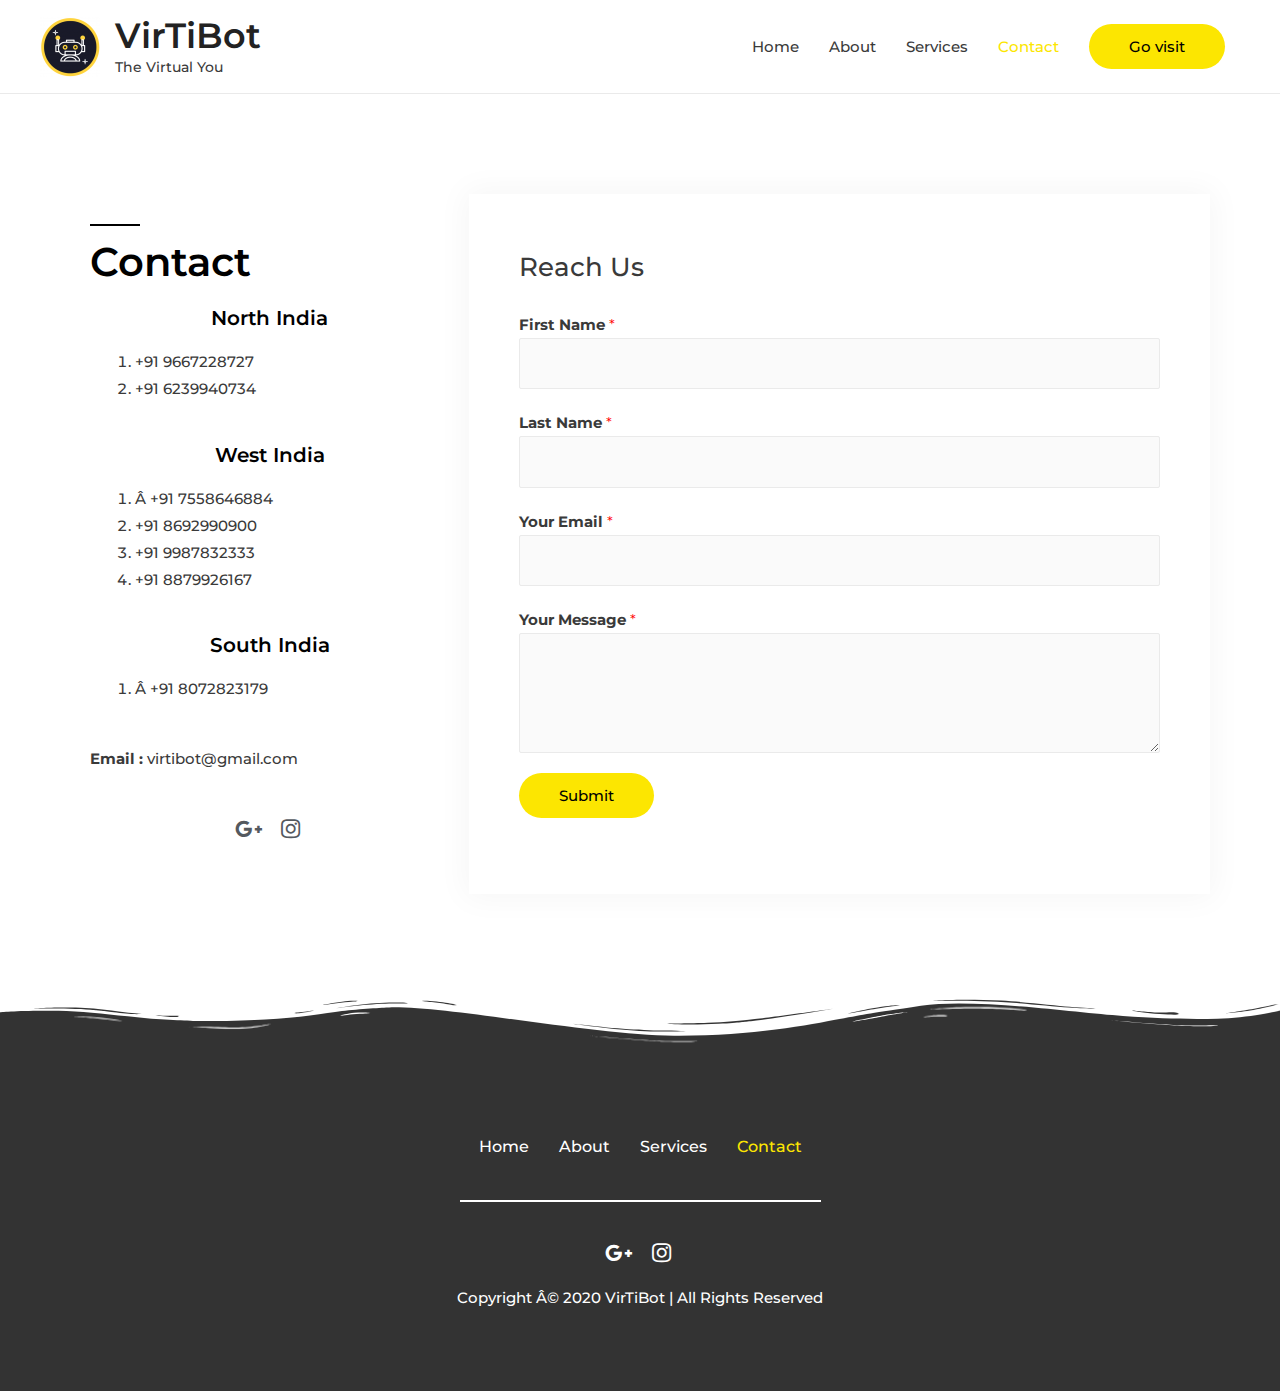
<file: contact/index.html>
<!DOCTYPE html>
<html lang="en-US"><head><meta charset="UTF-8"><meta name="viewport" content="width=device-width, initial-scale=1"><title>Contact &ndash; VirTiBot</title><link rel="dns-prefetch" href="//fonts.googleapis.com"><link rel="alternate" type="application/rss+xml" title="VirTiBot &raquo; Feed" href="https://virtibot.github.io/feed/"><link rel="alternate" type="application/rss+xml" title="VirTiBot &raquo; Comments Feed" href="https://virtibot.github.io/comments/feed/"><link rel="stylesheet" id="astra-theme-css-css" href="https://virtibot.github.io/wp-content/themes/astra/assets/css/minified/style.min.css?ver=2.5.5" media="all"><style id="astra-theme-css-inline-css">
html{font-size:93.75%;}a,.page-title{color:#fce601;}a:hover,a:focus{color:#3a3a3a;}body,button,input,select,textarea,.ast-button,.ast-custom-button{font-family:'Montserrat',sans-serif;font-weight:500;font-size:15px;font-size:1rem;line-height:1.8;}blockquote{color:#000000;}h1,.entry-content h1,h2,.entry-content h2,h3,.entry-content h3,h4,.entry-content h4,h5,.entry-content h5,h6,.entry-content h6,.site-title,.site-title a{font-family:'Montserrat',sans-serif;font-weight:600;}.site-title{font-size:35px;font-size:2.33333333333rem;}header .site-logo-img .custom-logo-link img{max-width:60px;}.astra-logo-svg{width:60px;}.ast-archive-description .ast-archive-title{font-size:40px;font-size:2.66666666667rem;}.site-header .site-description{font-size:14px;font-size:0.933333333333rem;}.entry-title{font-size:40px;font-size:2.66666666667rem;}.comment-reply-title{font-size:24px;font-size:1.6rem;}.ast-comment-list #cancel-comment-reply-link{font-size:15px;font-size:1rem;}h1,.entry-content h1{font-size:69px;font-size:4.6rem;font-family:'Montserrat',sans-serif;line-height:1.3;}h2,.entry-content h2{font-size:40px;font-size:2.66666666667rem;font-family:'Montserrat',sans-serif;line-height:1.3;}h3,.entry-content h3{font-size:30px;font-size:2rem;font-family:'Montserrat',sans-serif;line-height:1.3;}h4,.entry-content h4{font-size:20px;font-size:1.33333333333rem;}h5,.entry-content h5{font-size:18px;font-size:1.2rem;}h6,.entry-content h6{font-size:15px;font-size:1rem;}.ast-single-post .entry-title,.page-title{font-size:30px;font-size:2rem;}#secondary,#secondary button,#secondary input,#secondary select,#secondary textarea{font-size:15px;font-size:1rem;}::selection{background-color:#fce601;color:#000000;}body,h1,.entry-title a,.entry-content h1,h2,.entry-content h2,h3,.entry-content h3,h4,.entry-content h4,h5,.entry-content h5,h6,.entry-content h6,.wc-block-grid__product-title{color:#3a3a3a;}.tagcloud a:hover,.tagcloud a:focus,.tagcloud a.current-item{color:#000000;border-color:#fce601;background-color:#fce601;}.main-header-menu .menu-link,.ast-header-custom-item a{color:#3a3a3a;}.main-header-menu .menu-item:hover > .menu-link,.main-header-menu .menu-item:hover > .ast-menu-toggle,.main-header-menu .ast-masthead-custom-menu-items a:hover,.main-header-menu .menu-item.focus > .menu-link,.main-header-menu .menu-item.focus > .ast-menu-toggle,.main-header-menu .current-menu-item > .menu-link,.main-header-menu .current-menu-ancestor > .menu-link,.main-header-menu .current-menu-item > .ast-menu-toggle,.main-header-menu .current-menu-ancestor > .ast-menu-toggle{color:#fce601;}input:focus,input[type="text"]:focus,input[type="email"]:focus,input[type="url"]:focus,input[type="password"]:focus,input[type="reset"]:focus,input[type="search"]:focus,textarea:focus{border-color:#fce601;}input[type="radio"]:checked,input[type=reset],input[type="checkbox"]:checked,input[type="checkbox"]:hover:checked,input[type="checkbox"]:focus:checked,input[type=range]::-webkit-slider-thumb{border-color:#fce601;background-color:#fce601;box-shadow:none;}.site-footer a:hover + .post-count,.site-footer a:focus + .post-count{background:#fce601;border-color:#fce601;}.footer-adv .footer-adv-overlay{border-top-style:solid;border-top-color:#7a7a7a;}.ast-comment-meta{line-height:1.666666667;font-size:12px;font-size:0.8rem;}.single .nav-links .nav-previous,.single .nav-links .nav-next,.single .ast-author-details .author-title,.ast-comment-meta{color:#fce601;}.entry-meta,.entry-meta *{line-height:1.45;color:#fce601;}.entry-meta a:hover,.entry-meta a:hover *,.entry-meta a:focus,.entry-meta a:focus *{color:#3a3a3a;}.ast-404-layout-1 .ast-404-text{font-size:200px;font-size:13.3333333333rem;}.widget-title{font-size:21px;font-size:1.4rem;color:#3a3a3a;}#cat option,.secondary .calendar_wrap thead a,.secondary .calendar_wrap thead a:visited{color:#fce601;}.secondary .calendar_wrap #today,.ast-progress-val span{background:#fce601;}.secondary a:hover + .post-count,.secondary a:focus + .post-count{background:#fce601;border-color:#fce601;}.calendar_wrap #today > a{color:#000000;}.ast-pagination a,.page-links .page-link,.single .post-navigation a{color:#fce601;}.ast-pagination a:hover,.ast-pagination a:focus,.ast-pagination > span:hover:not(.dots),.ast-pagination > span.current,.page-links > .page-link,.page-links .page-link:hover,.post-navigation a:hover{color:#3a3a3a;}.ast-header-break-point .ast-mobile-menu-buttons-minimal.menu-toggle{background:transparent;color:#000000;}.ast-header-break-point .ast-mobile-menu-buttons-outline.menu-toggle{background:transparent;border:1px solid #000000;color:#000000;}.ast-header-break-point .ast-mobile-menu-buttons-fill.menu-toggle{background:#000000;color:#ffffff;}@media (max-width:782px){.entry-content .wp-block-columns .wp-block-column{margin-left:0px;}}@media (max-width:768px){#secondary.secondary{padding-top:0;}.ast-separate-container .ast-article-post,.ast-separate-container .ast-article-single{padding:1.5em 2.14em;}.ast-separate-container #primary,.ast-separate-container #secondary{padding:1.5em 0;}.ast-separate-container.ast-right-sidebar #secondary{padding-left:1em;padding-right:1em;}.ast-separate-container.ast-two-container #secondary{padding-left:0;padding-right:0;}.ast-page-builder-template .entry-header #secondary{margin-top:1.5em;}.ast-page-builder-template #secondary{margin-top:1.5em;}#primary,#secondary{padding:1.5em 0;margin:0;}.ast-left-sidebar #content > .ast-container{display:flex;flex-direction:column-reverse;width:100%;}.ast-author-box img.avatar{margin:20px 0 0 0;}.ast-pagination{padding-top:1.5em;text-align:center;}.ast-pagination .next.page-numbers{display:inherit;float:none;}}@media (max-width:768px){.ast-page-builder-template.ast-left-sidebar #secondary{padding-right:20px;}.ast-page-builder-template.ast-right-sidebar #secondary{padding-left:20px;}.ast-right-sidebar #primary{padding-right:0;}.ast-right-sidebar #secondary{padding-left:0;}.ast-left-sidebar #primary{padding-left:0;}.ast-left-sidebar #secondary{padding-right:0;}.ast-pagination .prev.page-numbers{padding-left:.5em;}.ast-pagination .next.page-numbers{padding-right:.5em;}}@media (min-width:769px){.ast-separate-container.ast-right-sidebar #primary,.ast-separate-container.ast-left-sidebar #primary{border:0;}.ast-separate-container.ast-right-sidebar #secondary,.ast-separate-container.ast-left-sidebar #secondary{border:0;margin-left:auto;margin-right:auto;}.ast-separate-container.ast-two-container #secondary .widget:last-child{margin-bottom:0;}.ast-separate-container .ast-comment-list li .comment-respond{padding-left:2.66666em;padding-right:2.66666em;}.ast-author-box{-js-display:flex;display:flex;}.ast-author-bio{flex:1;}.error404.ast-separate-container #primary,.search-no-results.ast-separate-container #primary{margin-bottom:4em;}}@media (min-width:769px){.ast-right-sidebar #primary{border-right:1px solid #eee;}.ast-right-sidebar #secondary{border-left:1px solid #eee;margin-left:-1px;}.ast-left-sidebar #primary{border-left:1px solid #eee;}.ast-left-sidebar #secondary{border-right:1px solid #eee;margin-right:-1px;}.ast-separate-container.ast-two-container.ast-right-sidebar #secondary{padding-left:30px;padding-right:0;}.ast-separate-container.ast-two-container.ast-left-sidebar #secondary{padding-right:30px;padding-left:0;}}.elementor-button-wrapper .elementor-button{border-style:solid;border-top-width:0;border-right-width:0;border-left-width:0;border-bottom-width:0;}body .elementor-button.elementor-size-sm,body .elementor-button.elementor-size-xs,body .elementor-button.elementor-size-md,body .elementor-button.elementor-size-lg,body .elementor-button.elementor-size-xl,body .elementor-button{border-radius:50px;padding-top:15px;padding-right:40px;padding-bottom:15px;padding-left:40px;}.elementor-button-wrapper .elementor-button{border-color:#fce601;background-color:#fce601;}.elementor-button-wrapper .elementor-button:hover,.elementor-button-wrapper .elementor-button:focus{color:#ffffff;background-color:#d8673d;border-color:#d8673d;}.wp-block-button .wp-block-button__link,.elementor-button-wrapper .elementor-button,.elementor-button-wrapper .elementor-button:visited{color:#000000;}.elementor-button-wrapper .elementor-button{font-family:inherit;font-weight:inherit;line-height:1;}body .elementor-button.elementor-size-sm,body .elementor-button.elementor-size-xs,body .elementor-button.elementor-size-md,body .elementor-button.elementor-size-lg,body .elementor-button.elementor-size-xl,body .elementor-button{font-size:15px;font-size:1rem;}.wp-block-button .wp-block-button__link{border-style:solid;border-top-width:0;border-right-width:0;border-left-width:0;border-bottom-width:0;border-color:#fce601;background-color:#fce601;color:#000000;font-family:inherit;font-weight:inherit;line-height:1;font-size:15px;font-size:1rem;border-radius:50px;padding-top:15px;padding-right:40px;padding-bottom:15px;padding-left:40px;}.wp-block-button .wp-block-button__link:hover,.wp-block-button .wp-block-button__link:focus{color:#ffffff;background-color:#d8673d;border-color:#d8673d;}.elementor-widget-heading h1.elementor-heading-title{line-height:1.3;}.elementor-widget-heading h2.elementor-heading-title{line-height:1.3;}.elementor-widget-heading h3.elementor-heading-title{line-height:1.3;}.menu-toggle,button,.ast-button,.ast-custom-button,.button,input#submit,input[type="button"],input[type="submit"],input[type="reset"]{border-style:solid;border-top-width:0;border-right-width:0;border-left-width:0;border-bottom-width:0;color:#000000;border-color:#fce601;background-color:#fce601;border-radius:50px;padding-top:15px;padding-right:40px;padding-bottom:15px;padding-left:40px;font-family:inherit;font-weight:inherit;font-size:15px;font-size:1rem;line-height:1;}button:focus,.menu-toggle:hover,button:hover,.ast-button:hover,.button:hover,input[type=reset]:hover,input[type=reset]:focus,input#submit:hover,input#submit:focus,input[type="button"]:hover,input[type="button"]:focus,input[type="submit"]:hover,input[type="submit"]:focus{color:#ffffff;background-color:#d8673d;border-color:#d8673d;}@media (min-width:768px){.ast-container{max-width:100%;}}@media (min-width:544px){.ast-container{max-width:100%;}}@media (max-width:544px){.ast-separate-container .ast-article-post,.ast-separate-container .ast-article-single{padding:1.5em 1em;}.ast-separate-container #content .ast-container{padding-left:0.54em;padding-right:0.54em;}.ast-separate-container #secondary{padding-top:0;}.ast-separate-container.ast-two-container #secondary .widget{margin-bottom:1.5em;padding-left:1em;padding-right:1em;}.ast-separate-container .comments-count-wrapper{padding:1.5em 1em;}.ast-separate-container .ast-comment-list li.depth-1{padding:1.5em 1em;margin-bottom:1.5em;}.ast-separate-container .ast-comment-list .bypostauthor{padding:.5em;}.ast-separate-container .ast-archive-description{padding:1.5em 1em;}.ast-search-menu-icon.ast-dropdown-active .search-field{width:170px;}.ast-separate-container .comment-respond{padding:1.5em 1em;}}@media (max-width:544px){.ast-comment-list .children{margin-left:0.66666em;}.ast-separate-container .ast-comment-list .bypostauthor li{padding:0 0 0 .5em;}}@media (max-width:768px){.ast-mobile-header-stack .main-header-bar .ast-search-menu-icon{display:inline-block;}.ast-header-break-point.ast-header-custom-item-outside .ast-mobile-header-stack .main-header-bar .ast-search-icon{margin:0;}.ast-comment-avatar-wrap img{max-width:2.5em;}.comments-area{margin-top:1.5em;}.ast-separate-container .comments-count-wrapper{padding:2em 2.14em;}.ast-separate-container .ast-comment-list li.depth-1{padding:1.5em 2.14em;}.ast-separate-container .comment-respond{padding:2em 2.14em;}}@media (max-width:768px){.ast-header-break-point .main-header-bar .ast-search-menu-icon.slide-search .search-form{right:0;}.ast-header-break-point .ast-mobile-header-stack .main-header-bar .ast-search-menu-icon.slide-search .search-form{right:-1em;}.ast-comment-avatar-wrap{margin-right:0.5em;}}.main-header-bar .button-custom-menu-item .ast-custom-button-link .ast-custom-button,.ast-theme-transparent-header .main-header-bar .button-custom-menu-item .ast-custom-button-link .ast-custom-button{font-family:inherit;font-weight:inherit;line-height:1;}.main-header-bar .button-custom-menu-item .ast-custom-button-link .ast-custom-button{color:#000000;background-color:#fce601;border-style:solid;border-top-width:0px;border-right-width:0px;border-left-width:0px;border-bottom-width:0px;}.ast-theme-transparent-header .main-header-bar .button-custom-menu-item .ast-custom-button-link .ast-custom-button{border-style:solid;}@media (min-width:545px){.ast-page-builder-template .comments-area,.single.ast-page-builder-template .entry-header,.single.ast-page-builder-template .post-navigation{max-width:1240px;margin-left:auto;margin-right:auto;}}body,.ast-separate-container{background-color:#ffffff;background-image:none;}@media (max-width:768px){.ast-archive-description .ast-archive-title{font-size:40px;}.entry-title{font-size:30px;}h1,.entry-content h1{font-size:30px;}h2,.entry-content h2{font-size:25px;}h3,.entry-content h3{font-size:20px;}.ast-single-post .entry-title,.page-title{font-size:30px;}}@media (max-width:544px){.site-title{font-size:24px;font-size:1.6rem;}.ast-archive-description .ast-archive-title{font-size:40px;}.site-header .site-description{font-size:9px;font-size:0.6rem;}.entry-title{font-size:30px;}h1,.entry-content h1{font-size:30px;}h2,.entry-content h2{font-size:25px;}h3,.entry-content h3{font-size:20px;}.ast-single-post .entry-title,.page-title{font-size:30px;}.ast-header-break-point .site-branding img,.ast-header-break-point #masthead .site-logo-img .custom-logo-link img{max-width:55px;}.astra-logo-svg{width:55px;}.ast-header-break-point .site-logo-img .custom-mobile-logo-link img{max-width:55px;}}@media (max-width:768px){html{font-size:85.5%;}}@media (max-width:544px){html{font-size:85.5%;}}@media (min-width:769px){.ast-container{max-width:1240px;}}@font-face {font-family: "Astra";src: url(https://virtibot.github.io/wp-content/themes/astra/assets/fonts/astra.woff) format("woff"),url(https://virtibot.github.io/wp-content/themes/astra/assets/fonts/astra.ttf) format("truetype"),url(https://virtibot.github.io/wp-content/themes/astra/assets/fonts/astra.svg#astra) format("svg");font-weight: normal;font-style: normal;font-display: fallback;}@media (max-width:921px) {.main-header-bar .main-header-bar-navigation{display:none;}}@media (min-width:769px){.blog .site-content > .ast-container,.archive .site-content > .ast-container,.search .site-content > .ast-container{max-width:1000px;}}@media (min-width:769px){.single-post .site-content > .ast-container{max-width:1000px;}}.ast-desktop .main-header-menu.submenu-with-border .sub-menu,.ast-desktop .main-header-menu.submenu-with-border .astra-full-megamenu-wrapper{border-color:#000000;}.ast-desktop .main-header-menu.submenu-with-border .sub-menu{border-top-width:2px;border-right-width:0px;border-left-width:0px;border-bottom-width:0px;border-style:solid;}.ast-desktop .main-header-menu.submenu-with-border .sub-menu .sub-menu{top:-2px;}.ast-desktop .main-header-menu.submenu-with-border .sub-menu .menu-link,.ast-desktop .main-header-menu.submenu-with-border .children .menu-link{border-bottom-width:0px;border-style:solid;border-color:#eaeaea;}@media (min-width:769px){.main-header-menu .sub-menu .menu-item.ast-left-align-sub-menu:hover > .sub-menu,.main-header-menu .sub-menu .menu-item.ast-left-align-sub-menu.focus > .sub-menu{margin-left:-0px;}}.ast-small-footer{border-top-style:solid;border-top-width:1px;border-top-color:#7a7a7a;}.ast-small-footer-wrap{text-align:center;}@media (max-width:920px){.ast-404-layout-1 .ast-404-text{font-size:100px;font-size:6.66666666667rem;}}.ast-breadcrumbs .trail-browse,.ast-breadcrumbs .trail-items,.ast-breadcrumbs .trail-items li{display:inline-block;margin:0;padding:0;border:none;background:inherit;text-indent:0;}.ast-breadcrumbs .trail-browse{font-size:inherit;font-style:inherit;font-weight:inherit;color:inherit;}.ast-breadcrumbs .trail-items{list-style:none;}.trail-items li::after{padding:0 0.3em;content:"\00bb";}.trail-items li:last-of-type::after{display:none;}h1,.entry-content h1,h2,.entry-content h2,h3,.entry-content h3,h4,.entry-content h4,h5,.entry-content h5,h6,.entry-content h6{color:#000000;}.elementor-widget-heading .elementor-heading-title{margin:0;}.ast-header-break-point .main-header-bar{border-bottom-width:1px;}@media (min-width:769px){.main-header-bar{border-bottom-width:1px;}}.ast-safari-browser-less-than-11 .main-header-menu .menu-item, .ast-safari-browser-less-than-11 .main-header-bar .ast-masthead-custom-menu-items{display:block;}.main-header-menu .menu-item, .main-header-bar .ast-masthead-custom-menu-items{-js-display:flex;display:flex;-webkit-box-pack:center;-webkit-justify-content:center;-moz-box-pack:center;-ms-flex-pack:center;justify-content:center;-webkit-box-orient:vertical;-webkit-box-direction:normal;-webkit-flex-direction:column;-moz-box-orient:vertical;-moz-box-direction:normal;-ms-flex-direction:column;flex-direction:column;}.main-header-menu > .menu-item > .menu-link{height:100%;-webkit-box-align:center;-webkit-align-items:center;-moz-box-align:center;-ms-flex-align:center;align-items:center;-js-display:flex;display:flex;}.ast-primary-menu-disabled .main-header-bar .ast-masthead-custom-menu-items{flex:unset;}.header-main-layout-1 .ast-flex.main-header-container, .header-main-layout-3 .ast-flex.main-header-container{-webkit-align-content:center;-ms-flex-line-pack:center;align-content:center;-webkit-box-align:center;-webkit-align-items:center;-moz-box-align:center;-ms-flex-align:center;align-items:center;}
</style><link rel="stylesheet" id="astra-google-fonts-css" href="//fonts.googleapis.com/css?family=Montserrat%3A500%2C600%2C&amp;display=fallback&amp;ver=2.5.5" media="all"><link rel="stylesheet" id="astra-menu-animation-css" href="https://virtibot.github.io/wp-content/themes/astra/assets/css/minified/menu-animation.min.css?ver=2.5.5" media="all"><link rel="stylesheet" id="wp-block-library-css" href="https://virtibot.github.io/wp-includes/css/dist/block-library/style.min.css?ver=5.5.1" media="all"><link rel="stylesheet" id="hfe-style-css" href="https://virtibot.github.io/wp-content/plugins/header-footer-elementor/assets/css/header-footer-elementor.css?ver=1.5.3" media="all"><link rel="stylesheet" id="elementor-icons-css" href="https://virtibot.github.io/wp-content/plugins/elementor/assets/lib/eicons/css/elementor-icons.min.css?ver=5.9.1" media="all"><link rel="stylesheet" id="elementor-animations-css" href="https://virtibot.github.io/wp-content/plugins/elementor/assets/lib/animations/animations.min.css?ver=3.0.11" media="all"><link rel="stylesheet" id="elementor-frontend-legacy-css" href="https://virtibot.github.io/wp-content/plugins/elementor/assets/css/frontend-legacy.min.css?ver=3.0.11" media="all"><link rel="stylesheet" id="elementor-frontend-css" href="https://virtibot.github.io/wp-content/plugins/elementor/assets/css/frontend.min.css?ver=3.0.11" media="all"><link rel="stylesheet" id="elementor-post-8-css" href="https://virtibot.github.io/wp-content/uploads/elementor/css/post-8.css?ver=1602601629" media="all"><link rel="stylesheet" id="lae-animate-styles-css" href="https://virtibot.github.io/wp-content/plugins/addons-for-elementor/assets/css/animate.css?ver=4.3.1" media="all"><link rel="stylesheet" id="lae-sliders-styles-css" href="https://virtibot.github.io/wp-content/plugins/addons-for-elementor/assets/css/sliders.css?ver=4.3.1" media="all"><link rel="stylesheet" id="lae-icomoon-styles-css" href="https://virtibot.github.io/wp-content/plugins/addons-for-elementor/assets/css/icomoon.css?ver=4.3.1" media="all"><link rel="stylesheet" id="lae-frontend-styles-css" href="https://virtibot.github.io/wp-content/plugins/addons-for-elementor/assets/css/lae-frontend.css?ver=4.3.1" media="all"><link rel="stylesheet" id="lae-widgets-styles-css" href="https://virtibot.github.io/wp-content/plugins/addons-for-elementor/assets/css/lae-widgets.css?ver=4.3.1" media="all"><link rel="stylesheet" id="font-awesome-5-all-css" href="https://virtibot.github.io/wp-content/plugins/elementor/assets/lib/font-awesome/css/all.min.css?ver=3.0.11" media="all"><link rel="stylesheet" id="font-awesome-4-shim-css" href="https://virtibot.github.io/wp-content/plugins/elementor/assets/lib/font-awesome/css/v4-shims.min.css?ver=3.0.11" media="all"><link rel="stylesheet" id="elementor-post-17-css" href="https://virtibot.github.io/wp-content/uploads/elementor/css/post-17.css?ver=1602602294" media="all"><link rel="stylesheet" id="hfe-widgets-style-css" href="https://virtibot.github.io/wp-content/plugins/header-footer-elementor/inc/widgets-css/frontend.css?ver=1.5.3" media="all"><link rel="stylesheet" id="elementor-post-549-css" href="https://virtibot.github.io/wp-content/uploads/elementor/css/post-549.css?ver=1602601630" media="all"><link rel="stylesheet" id="google-fonts-1-css" href="https://fonts.googleapis.com/css?family=Roboto%3A100%2C100italic%2C200%2C200italic%2C300%2C300italic%2C400%2C400italic%2C500%2C500italic%2C600%2C600italic%2C700%2C700italic%2C800%2C800italic%2C900%2C900italic%7CRoboto+Slab%3A100%2C100italic%2C200%2C200italic%2C300%2C300italic%2C400%2C400italic%2C500%2C500italic%2C600%2C600italic%2C700%2C700italic%2C800%2C800italic%2C900%2C900italic&amp;ver=5.5.1" media="all"><link rel="stylesheet" id="elementor-icons-shared-0-css" href="https://virtibot.github.io/wp-content/plugins/elementor/assets/lib/font-awesome/css/fontawesome.min.css?ver=5.12.0" media="all"><link rel="stylesheet" id="elementor-icons-fa-brands-css" href="https://virtibot.github.io/wp-content/plugins/elementor/assets/lib/font-awesome/css/brands.min.css?ver=5.12.0" media="all"><script src="https://virtibot.github.io/wp-content/plugins/elementor/assets/lib/font-awesome/js/v4-shims.min.js?ver=3.0.11" id="font-awesome-4-shim-js"></script><link rel="alternate" type="application/json" href="https://virtibot.github.io/wp-json/wp/v2/pages/17"><link rel="canonical" href="https://virtibot.github.io/contact/"><link rel="alternate" type="application/json+oembed" href="https://virtibot.github.io/wp-json/oembed/1.0/embed?url=https%3A%2F%2Fvirtibot.github.io%2Fcontact%2F"><link rel="alternate" type="text/xml+oembed" href="https://virtibot.github.io/wp-json/oembed/1.0/embed?url=https%3A%2F%2Fvirtibot.github.io%2Fcontact%2F&amp;format=xml"><script type="text/javascript">
            (function () {
                window.lae_fs = {can_use_premium_code: false};
            })();
        </script><style>.recentcomments a{display:inline !important;padding:0 !important;margin:0 !important;}</style><link rel="icon" href="https://virtibot.github.io/wp-content/uploads/2020/10/Logo4-100x100.png" sizes="32x32"><link rel="icon" href="https://virtibot.github.io/wp-content/uploads/2020/10/Logo4-300x300.png" sizes="192x192"><link rel="apple-touch-icon" href="https://virtibot.github.io/wp-content/uploads/2020/10/Logo4-300x300.png"><meta name="msapplication-TileImage" content="https://virtibot.github.io/wp-content/uploads/2020/10/Logo4-300x300.png"><style id="wp-custom-css">
			.ast-site-header-cart-data .widgettitle {
    text-align: left;
    font-size: 1.2rem;
    padding-left: 1em;
    padding-top: 1em;
}		</style></head><body itemtype="https://schema.org/WebPage" itemscope="itemscope" class="page-template page-template-elementor_header_footer page page-id-17 wp-custom-logo ehf-footer ehf-template-astra ehf-stylesheet-astra ast-desktop ast-page-builder-template ast-no-sidebar astra-2.5.5 ast-header-custom-item-inside ast-single-post ast-mobile-inherit-site-logo ast-inherit-site-logo-transparent elementor-default elementor-template-full-width elementor-kit-8 elementor-page elementor-page-17">

<div class="hfeed site" id="page">
	<a class="skip-link screen-reader-text" href="#content">Skip to content</a>

	
	
		<header class="site-header ast-primary-submenu-animation-fade header-main-layout-1 ast-primary-menu-enabled ast-logo-title-inline ast-hide-custom-menu-mobile ast-menu-toggle-icon ast-mobile-header-inline" id="masthead" itemtype="https://schema.org/WPHeader" itemscope="itemscope" itemid="#masthead"><div class="main-header-bar-wrap">
	<div class="main-header-bar">
				<div class="ast-container">

			<div class="ast-flex main-header-container">
				
		<div class="site-branding">
			<div class="ast-site-identity" itemtype="https://schema.org/Organization" itemscope="itemscope">
				<span class="site-logo-img"><a href="https://virtibot.github.io/" class="custom-logo-link" rel="home"><img width="60" height="60" src="https://virtibot.github.io/wp-content/uploads/2020/10/cropped-Logo4-60x60.png" class="custom-logo" alt="VirTiBot" srcset="https://virtibot.github.io/wp-content/uploads/2020/10/cropped-Logo4-60x60.png 60w,https://virtibot.github.io/wp-content/uploads/2020/10/cropped-Logo4-300x300.png 300w,https://virtibot.github.io/wp-content/uploads/2020/10/cropped-Logo4-150x150.png 150w,https://virtibot.github.io/wp-content/uploads/2020/10/cropped-Logo4.png 323w" sizes="(max-width: 60px) 100vw, 60px"></a></span><div class="ast-site-title-wrap">
						<span class="site-title" itemprop="name">
				<a href="https://virtibot.github.io/" rel="home" itemprop="url">
					VirTiBot
				</a>
			</span>
						<p class="site-description" itemprop="description">
				The Virtual You
			</p>
					</div>			</div>
		</div>

		
				<div class="ast-mobile-menu-buttons">

			
					<div class="ast-button-wrap">
			<button type="button" class="menu-toggle main-header-menu-toggle  ast-mobile-menu-buttons-minimal " aria-controls="primary-menu" aria-expanded="false">
				<span class="screen-reader-text">Main Menu</span>
				<span class="menu-toggle-icon"></span>
							</button>
		</div>
			
			
		</div>
			<div class="ast-main-header-bar-alignment"><div class="main-header-bar-navigation"><nav class="ast-flex-grow-1 navigation-accessibility" id="site-navigation" aria-label="Site Navigation" itemtype="https://schema.org/SiteNavigationElement" itemscope="itemscope"><div class="main-navigation"><ul id="primary-menu" class="main-header-menu ast-nav-menu ast-flex ast-justify-content-flex-end  submenu-with-border astra-menu-animation-fade "><li id="menu-item-1110" class="menu-item menu-item-type-post_type menu-item-object-page menu-item-home menu-item-1110"><a href="https://virtibot.github.io/" class="menu-link">Home</a></li>
<li id="menu-item-633" class="menu-item menu-item-type-post_type menu-item-object-page menu-item-633"><a href="https://virtibot.github.io/about/" class="menu-link">About</a></li>
<li id="menu-item-634" class="menu-item menu-item-type-post_type menu-item-object-page menu-item-634"><a href="https://virtibot.github.io/services/" class="menu-link">Services</a></li>
<li id="menu-item-418" class="menu-item menu-item-type-post_type menu-item-object-page current-menu-item page_item page-item-17 current_page_item menu-item-418"><a title="						" href="https://virtibot.github.io/contact/" aria-current="page" class="menu-link">Contact</a></li>
			<li class="ast-masthead-custom-menu-items button-custom-menu-item">
				<a class="ast-custom-button-link" href="https://www.instagram.com/virtibot/" target="_blank" rel="https://www.instagram.com/virtibot/"><div class="ast-custom-button">Go visit</div></a><a class="menu-link" href="https://www.instagram.com/virtibot/" target="_blank" rel="https://www.instagram.com/virtibot/">Go visit</a>			</li>
			</ul></div></nav></div></div>			</div>
		</div>
			</div> 
</div> 

			
		</header><div id="content" class="site-content">

		<div class="ast-container">

				<div data-elementor-type="wp-post" data-elementor-id="17" class="elementor elementor-17" data-elementor-settings="[]">
						<div class="elementor-inner">
							<div class="elementor-section-wrap">
							<section class="elementor-section elementor-top-section elementor-element elementor-element-a289485 elementor-section-boxed elementor-section-height-default elementor-section-height-default" data-id="a289485" data-element_type="section"><div class="elementor-container elementor-column-gap-wide">
							<div class="elementor-row">
					<div class="elementor-column elementor-col-33 elementor-top-column elementor-element elementor-element-b4f6b1c" data-id="b4f6b1c" data-element_type="column">
			<div class="elementor-column-wrap elementor-element-populated">
							<div class="elementor-widget-wrap">
						<div class="elementor-element elementor-element-aa57bf7 elementor-widget-divider--view-line elementor-widget elementor-widget-divider" data-id="aa57bf7" data-element_type="widget" data-widget_type="divider.default">
				<div class="elementor-widget-container">
					<div class="elementor-divider">
			<span class="elementor-divider-separator">
						</span>
		</div>
				</div>
				</div>
				<div class="elementor-element elementor-element-bb400d4 elementor-widget elementor-widget-heading" data-id="bb400d4" data-element_type="widget" data-widget_type="heading.default">
				<div class="elementor-widget-container">
			<h2 class="elementor-heading-title elementor-size-default">Contact</h2>		</div>
				</div>
				<div class="elementor-element elementor-element-bac20c4 elementor-widget elementor-widget-heading" data-id="bac20c4" data-element_type="widget" data-widget_type="heading.default">
				<div class="elementor-widget-container">
			<h4 class="elementor-heading-title elementor-size-default">North India</h4>		</div>
				</div>
				<div class="elementor-element elementor-element-b0a3b4b elementor-widget elementor-widget-text-editor" data-id="b0a3b4b" data-element_type="widget" data-widget_type="text-editor.default">
				<div class="elementor-widget-container">
					<div class="elementor-text-editor elementor-clearfix"><ol><li>+91 9667228727</li><li>+91 6239940734</li></ol></div>
				</div>
				</div>
				<div class="elementor-element elementor-element-a06d994 elementor-widget elementor-widget-heading" data-id="a06d994" data-element_type="widget" data-widget_type="heading.default">
				<div class="elementor-widget-container">
			<h4 class="elementor-heading-title elementor-size-default">West India</h4>		</div>
				</div>
				<div class="elementor-element elementor-element-df6bf95 elementor-widget elementor-widget-text-editor" data-id="df6bf95" data-element_type="widget" data-widget_type="text-editor.default">
				<div class="elementor-widget-container">
					<div class="elementor-text-editor elementor-clearfix"><ol><li>&Acirc;&nbsp;+91 7558646884</li>
 	<li>+91 8692990900</li>
 	<li>+91 9987832333</li>
 	<li>+91 8879926167</li>
</ol></div>
				</div>
				</div>
				<div class="elementor-element elementor-element-4644f4e elementor-widget elementor-widget-heading" data-id="4644f4e" data-element_type="widget" data-widget_type="heading.default">
				<div class="elementor-widget-container">
			<h4 class="elementor-heading-title elementor-size-default">South India</h4>		</div>
				</div>
				<div class="elementor-element elementor-element-0a7a5ec elementor-widget elementor-widget-text-editor" data-id="0a7a5ec" data-element_type="widget" data-widget_type="text-editor.default">
				<div class="elementor-widget-container">
					<div class="elementor-text-editor elementor-clearfix"><ol><li>&Acirc;&nbsp;+91 8072823179</li></ol></div>
				</div>
				</div>
				<div class="elementor-element elementor-element-7efc38e elementor-widget elementor-widget-text-editor" data-id="7efc38e" data-element_type="widget" data-widget_type="text-editor.default">
				<div class="elementor-widget-container">
					<div class="elementor-text-editor elementor-clearfix"><p><b>Email&nbsp;:</b> virtibot@gmail.com</p></div>
				</div>
				</div>
				<div class="elementor-element elementor-element-6334add elementor-shape-rounded elementor-grid-0 elementor-widget elementor-widget-social-icons" data-id="6334add" data-element_type="widget" data-widget_type="social-icons.default">
				<div class="elementor-widget-container">
					<div class="elementor-social-icons-wrapper elementor-grid">
							<div class="elementor-grid-item">
					<a class="elementor-icon elementor-social-icon elementor-social-icon-google-plus-g elementor-repeater-item-0d54d2e" href="http://virtibot@gmail.com" target="_blank">
						<span class="elementor-screen-only">Google-plus-g</span>
						<i class="fab fa-google-plus-g"></i>					</a>
				</div>
							<div class="elementor-grid-item">
					<a class="elementor-icon elementor-social-icon elementor-social-icon-instagram elementor-repeater-item-e0397c3" href="https://www.instagram.com/virtibot/" target="_blank">
						<span class="elementor-screen-only">Instagram</span>
						<i class="fab fa-instagram"></i>					</a>
				</div>
					</div>
				</div>
				</div>
						</div>
					</div>
		</div>
				<div class="elementor-column elementor-col-66 elementor-top-column elementor-element elementor-element-10f3da9" data-id="10f3da9" data-element_type="column">
			<div class="elementor-column-wrap elementor-element-populated">
							<div class="elementor-widget-wrap">
						<div class="elementor-element elementor-element-63c95be elementor-widget elementor-widget-wp-widget-wpforms-widget" data-id="63c95be" data-element_type="widget" data-widget_type="wp-widget-wpforms-widget.default">
				<div class="elementor-widget-container">
			<div class="wpforms-container " id="wpforms-11"><form id="wpforms-form-11" class="wpforms-validate wpforms-form" data-formid="11" method="post" enctype="multipart/form-data" action="/contact/" data-token="4d6cbf1a68a8f94caef65c74fadd7997"><div class="wpforms-head-container"><div class="wpforms-title">Reach Us</div></div><noscript class="wpforms-error-noscript">Please enable JavaScript in your browser to complete this form.</noscript><div class="wpforms-field-container"><div id="wpforms-11-field_0-container" class="wpforms-field wpforms-field-name" data-field-id="0"><label class="wpforms-field-label" for="wpforms-11-field_0">First Name <span class="wpforms-required-label">*</span></label><input type="text" id="wpforms-11-field_0" class="wpforms-field-large wpforms-field-required" name="wpforms[fields][0]" required></div><div id="wpforms-11-field_3-container" class="wpforms-field wpforms-field-name" data-field-id="3"><label class="wpforms-field-label" for="wpforms-11-field_3">Last Name <span class="wpforms-required-label">*</span></label><input type="text" id="wpforms-11-field_3" class="wpforms-field-large wpforms-field-required" name="wpforms[fields][3]" required></div><div id="wpforms-11-field_1-container" class="wpforms-field wpforms-field-email" data-field-id="1"><label class="wpforms-field-label" for="wpforms-11-field_1">Your Email <span class="wpforms-required-label">*</span></label><input type="email" id="wpforms-11-field_1" class="wpforms-field-large wpforms-field-required" name="wpforms[fields][1]" required></div><div id="wpforms-11-field_2-container" class="wpforms-field wpforms-field-textarea" data-field-id="2"><label class="wpforms-field-label" for="wpforms-11-field_2">Your Message <span class="wpforms-required-label">*</span></label><textarea id="wpforms-11-field_2" class="wpforms-field-medium wpforms-field-required" name="wpforms[fields][2]" required></textarea></div></div><div class="wpforms-field wpforms-field-hp"><label for="wpforms-11-field-hp" class="wpforms-field-label">Name</label><input type="text" name="wpforms[hp]" id="wpforms-11-field-hp" class="wpforms-field-medium"></div><div class="wpforms-submit-container"><input type="hidden" name="wpforms[id]" value="11"><input type="hidden" name="wpforms[author]" value="1"><input type="hidden" name="wpforms[post_id]" value="17"><button type="submit" name="wpforms[submit]" class="wpforms-submit " id="wpforms-submit-11" value="wpforms-submit" aria-live="assertive" data-alt-text="Sending..." data-submit-text="Submit">Submit</button></div></form></div>  		</div>
				</div>
						</div>
					</div>
		</div>
								</div>
					</div>
		</section></div>
						</div>
					</div>
					
			</div> 

		</div>

		
		
				<footer itemtype="https://schema.org/WPFooter" itemscope="itemscope" id="colophon" role="contentinfo"><div class="footer-width-fixer">		<div data-elementor-type="wp-post" data-elementor-id="549" class="elementor elementor-549" data-elementor-settings="[]">
						<div class="elementor-inner">
							<div class="elementor-section-wrap">
							<section class="elementor-section elementor-top-section elementor-element elementor-element-fa6a7d4 elementor-section-boxed elementor-section-height-default elementor-section-height-default" data-id="fa6a7d4" data-element_type="section" id="contact" data-settings='{"background_background":"classic","shape_divider_top":"wave-brush"}'><div class="elementor-background-overlay"></div>
						<div class="elementor-shape elementor-shape-top" data-negative="false">
			<svg xmlns="http://www.w3.org/2000/svg" viewbox="0 0 283.5 27.8" preserveaspectratio="none"><path class="elementor-shape-fill" d="M283.5,9.7c0,0-7.3,4.3-14,4.6c-6.8,0.3-12.6,0-20.9-1.5c-11.3-2-33.1-10.1-44.7-5.7	s-12.1,4.6-18,7.4c-6.6,3.2-20,9.6-36.6,9.3C131.6,23.5,99.5,7.2,86.3,8c-1.4,0.1-6.6,0.8-10.5,2c-3.8,1.2-9.4,3.8-17,4.7	c-3.2,0.4-8.3,1.1-14.2,0.9c-1.5-0.1-6.3-0.4-12-1.6c-5.7-1.2-11-3.1-15.8-3.7C6.5,9.2,0,10.8,0,10.8V0h283.5V9.7z M260.8,11.3	c-0.7-1-2-0.4-4.3-0.4c-2.3,0-6.1-1.2-5.8-1.1c0.3,0.1,3.1,1.5,6,1.9C259.7,12.2,261.4,12.3,260.8,11.3z M242.4,8.6	c0,0-2.4-0.2-5.6-0.9c-3.2-0.8-10.3-2.8-15.1-3.5c-8.2-1.1-15.8,0-15.1,0.1c0.8,0.1,9.6-0.6,17.6,1.1c3.3,0.7,9.3,2.2,12.4,2.7	C239.9,8.7,242.4,8.6,242.4,8.6z M185.2,8.5c1.7-0.7-13.3,4.7-18.5,6.1c-2.1,0.6-6.2,1.6-10,2c-3.9,0.4-8.9,0.4-8.8,0.5	c0,0.2,5.8,0.8,11.2,0c5.4-0.8,5.2-1.1,7.6-1.6C170.5,14.7,183.5,9.2,185.2,8.5z M199.1,6.9c0.2,0-0.8-0.4-4.8,1.1	c-4,1.5-6.7,3.5-6.9,3.7c-0.2,0.1,3.5-1.8,6.6-3C197,7.5,199,6.9,199.1,6.9z M283,6c-0.1,0.1-1.9,1.1-4.8,2.5s-6.9,2.8-6.7,2.7	c0.2,0,3.5-0.6,7.4-2.5C282.8,6.8,283.1,5.9,283,6z M31.3,11.6c0.1-0.2-1.9-0.2-4.5-1.2s-5.4-1.6-7.8-2C15,7.6,7.3,8.5,7.7,8.6	C8,8.7,15.9,8.3,20.2,9.3c2.2,0.5,2.4,0.5,5.7,1.6S31.2,11.9,31.3,11.6z M73,9.2c0.4-0.1,3.5-1.6,8.4-2.6c4.9-1.1,8.9-0.5,8.9-0.8	c0-0.3-1-0.9-6.2-0.3S72.6,9.3,73,9.2z M71.6,6.7C71.8,6.8,75,5.4,77.3,5c2.3-0.3,1.9-0.5,1.9-0.6c0-0.1-1.1-0.2-2.7,0.2	C74.8,5.1,71.4,6.6,71.6,6.7z M93.6,4.4c0.1,0.2,3.5,0.8,5.6,1.8c2.1,1,1.8,0.6,1.9,0.5c0.1-0.1-0.8-0.8-2.4-1.3	C97.1,4.8,93.5,4.2,93.6,4.4z M65.4,11.1c-0.1,0.3,0.3,0.5,1.9-0.2s2.6-1.3,2.2-1.2s-0.9,0.4-2.5,0.8C65.3,10.9,65.5,10.8,65.4,11.1	z M34.5,12.4c-0.2,0,2.1,0.8,3.3,0.9c1.2,0.1,2,0.1,2-0.2c0-0.3-0.1-0.5-1.6-0.4C36.6,12.8,34.7,12.4,34.5,12.4z M152.2,21.1	c-0.1,0.1-2.4-0.3-7.5-0.3c-5,0-13.6-2.4-17.2-3.5c-3.6-1.1,10,3.9,16.5,4.1C150.5,21.6,152.3,21,152.2,21.1z"></path><path class="elementor-shape-fill" d="M269.6,18c-0.1-0.1-4.6,0.3-7.2,0c-7.3-0.7-17-3.2-16.6-2.9c0.4,0.3,13.7,3.1,17,3.3	C267.7,18.8,269.7,18,269.6,18z"></path><path class="elementor-shape-fill" d="M227.4,9.8c-0.2-0.1-4.5-1-9.5-1.2c-5-0.2-12.7,0.6-12.3,0.5c0.3-0.1,5.9-1.8,13.3-1.2	S227.6,9.9,227.4,9.8z"></path><path class="elementor-shape-fill" d="M204.5,13.4c-0.1-0.1,2-1,3.2-1.1c1.2-0.1,2,0,2,0.3c0,0.3-0.1,0.5-1.6,0.4	C206.4,12.9,204.6,13.5,204.5,13.4z"></path><path class="elementor-shape-fill" d="M201,10.6c0-0.1-4.4,1.2-6.3,2.2c-1.9,0.9-6.2,3.1-6.1,3.1c0.1,0.1,4.2-1.6,6.3-2.6	S201,10.7,201,10.6z"></path><path class="elementor-shape-fill" d="M154.5,26.7c-0.1-0.1-4.6,0.3-7.2,0c-7.3-0.7-17-3.2-16.6-2.9c0.4,0.3,13.7,3.1,17,3.3	C152.6,27.5,154.6,26.8,154.5,26.7z"></path><path class="elementor-shape-fill" d="M41.9,19.3c0,0,1.2-0.3,2.9-0.1c1.7,0.2,5.8,0.9,8.2,0.7c4.2-0.4,7.4-2.7,7-2.6	c-0.4,0-4.3,2.2-8.6,1.9c-1.8-0.1-5.1-0.5-6.7-0.4S41.9,19.3,41.9,19.3z"></path><path class="elementor-shape-fill" d="M75.5,12.6c0.2,0.1,2-0.8,4.3-1.1c2.3-0.2,2.1-0.3,2.1-0.5c0-0.1-1.8-0.4-3.4,0	C76.9,11.5,75.3,12.5,75.5,12.6z"></path><path class="elementor-shape-fill" d="M15.6,13.2c0-0.1,4.3,0,6.7,0.5c2.4,0.5,5,1.9,5,2c0,0.1-2.7-0.8-5.1-1.4	C19.9,13.7,15.7,13.3,15.6,13.2z"></path></svg></div>
					<div class="elementor-container elementor-column-gap-default">
							<div class="elementor-row">
					<div class="elementor-column elementor-col-100 elementor-top-column elementor-element elementor-element-7a2bae1c" data-id="7a2bae1c" data-element_type="column">
			<div class="elementor-column-wrap elementor-element-populated">
							<div class="elementor-widget-wrap">
						<div class="elementor-element elementor-element-a857405 hfe-nav-menu__align-center hfe-submenu-icon-arrow hfe-submenu-animation-none hfe-nav-menu__breakpoint-tablet elementor-widget elementor-widget-navigation-menu" data-id="a857405" data-element_type="widget" data-widget_type="navigation-menu.default">
				<div class="elementor-widget-container">
						<div class="hfe-nav-menu hfe-layout-horizontal hfe-nav-menu-layout horizontal hfe-pointer__none" data-layout="horizontal">
				<div class="hfe-nav-menu__toggle elementor-clickable">
					<div class="hfe-nav-menu-icon">
											</div>
				</div>
				<nav class="hfe-nav-menu__layout-horizontal hfe-nav-menu__submenu-arrow" data-toggle-icon="" data-close-icon="" data-full-width="yes"><ul id="menu-1-a857405" class="hfe-nav-menu"><li id="menu-item-1110" class="menu-item menu-item-type-post_type menu-item-object-page menu-item-home parent hfe-creative-menu"><a href="https://virtibot.github.io/" class="hfe-menu-item">Home</a></li>
<li id="menu-item-633" class="menu-item menu-item-type-post_type menu-item-object-page parent hfe-creative-menu"><a href="https://virtibot.github.io/about/" class="hfe-menu-item">About</a></li>
<li id="menu-item-634" class="menu-item menu-item-type-post_type menu-item-object-page parent hfe-creative-menu"><a href="https://virtibot.github.io/services/" class="hfe-menu-item">Services</a></li>
<li id="menu-item-418" class="menu-item menu-item-type-post_type menu-item-object-page current-menu-item page_item page-item-17 current_page_item parent hfe-creative-menu"><a title="						" href="https://virtibot.github.io/contact/" class="hfe-menu-item">Contact</a></li>
</ul></nav></div>
					</div>
				</div>
				<div class="elementor-element elementor-element-6548ccac elementor-widget-divider--view-line elementor-widget elementor-widget-divider" data-id="6548ccac" data-element_type="widget" data-widget_type="divider.default">
				<div class="elementor-widget-container">
					<div class="elementor-divider">
			<span class="elementor-divider-separator">
						</span>
		</div>
				</div>
				</div>
				<div class="elementor-element elementor-element-bd95c7f elementor-shape-rounded elementor-grid-0 elementor-widget elementor-widget-social-icons" data-id="bd95c7f" data-element_type="widget" data-widget_type="social-icons.default">
				<div class="elementor-widget-container">
					<div class="elementor-social-icons-wrapper elementor-grid">
							<div class="elementor-grid-item">
					<a class="elementor-icon elementor-social-icon elementor-social-icon-google-plus-g elementor-repeater-item-0d54d2e" href="http://virtibot@gmail.com" target="_blank">
						<span class="elementor-screen-only">Google-plus-g</span>
						<i class="fab fa-google-plus-g"></i>					</a>
				</div>
							<div class="elementor-grid-item">
					<a class="elementor-icon elementor-social-icon elementor-social-icon-instagram elementor-repeater-item-e0397c3" href="https://www.instagram.com/virtibot/" target="_blank">
						<span class="elementor-screen-only">Instagram</span>
						<i class="fab fa-instagram"></i>					</a>
				</div>
					</div>
				</div>
				</div>
				<div class="elementor-element elementor-element-8c21ef7 elementor-widget elementor-widget-copyright" data-id="8c21ef7" data-element_type="widget" data-widget_type="copyright.default">
				<div class="elementor-widget-container">
					<div class="hfe-copyright-wrapper">
							<span>Copyright &Acirc;&copy; 2020 VirTiBot  | All Rights Reserved</span>
					</div>
				</div>
				</div>
						</div>
					</div>
		</div>
								</div>
					</div>
		</section></div>
						</div>
					</div>
		</div>		</footer></div>

	
	<link rel="stylesheet" id="wpforms-base-css" href="https://virtibot.github.io/wp-content/plugins/wpforms-lite/assets/css/wpforms-base.min.css?ver=1.6.2.3" media="all"><script id="astra-theme-js-js-extra">
var astra = {"break_point":"921","isRtl":""};
</script><script src="https://virtibot.github.io/wp-content/themes/astra/assets/js/minified/style.min.js?ver=2.5.5" id="astra-theme-js-js"></script><script src="https://virtibot.github.io/wp-includes/js/jquery/jquery.js?ver=1.12.4-wp" id="jquery-core-js"></script><script src="https://virtibot.github.io/wp-content/plugins/header-footer-elementor/inc/js/frontend.js?ver=1.5.3" id="hfe-frontend-js-js"></script><script src="https://virtibot.github.io/wp-content/plugins/elementor/assets/js/frontend-modules.min.js?ver=3.0.11" id="elementor-frontend-modules-js"></script><script src="https://virtibot.github.io/wp-includes/js/jquery/ui/position.min.js?ver=1.11.4" id="jquery-ui-position-js"></script><script src="https://virtibot.github.io/wp-content/plugins/elementor/assets/lib/dialog/dialog.min.js?ver=4.8.1" id="elementor-dialog-js"></script><script src="https://virtibot.github.io/wp-content/plugins/elementor/assets/lib/waypoints/waypoints.min.js?ver=4.0.2" id="elementor-waypoints-js"></script><script src="https://virtibot.github.io/wp-content/plugins/elementor/assets/lib/swiper/swiper.min.js?ver=5.3.6" id="swiper-js"></script><script src="https://virtibot.github.io/wp-content/plugins/elementor/assets/lib/share-link/share-link.min.js?ver=3.0.11" id="share-link-js"></script><script id="elementor-frontend-js-before">
var elementorFrontendConfig = {"environmentMode":{"edit":false,"wpPreview":false},"i18n":{"shareOnFacebook":"Share on Facebook","shareOnTwitter":"Share on Twitter","pinIt":"Pin it","download":"Download","downloadImage":"Download image","fullscreen":"Fullscreen","zoom":"Zoom","share":"Share","playVideo":"Play Video","previous":"Previous","next":"Next","close":"Close"},"is_rtl":false,"breakpoints":{"xs":0,"sm":480,"md":768,"lg":1025,"xl":1440,"xxl":1600},"version":"3.0.11","is_static":false,"legacyMode":{"elementWrappers":true},"urls":{"assets":"https:\/\/virtibot.github.io\/wp-content\/plugins\/elementor\/assets\/"},"settings":{"page":[],"editorPreferences":[]},"kit":{"global_image_lightbox":"yes","lightbox_enable_counter":"yes","lightbox_enable_fullscreen":"yes","lightbox_enable_zoom":"yes","lightbox_enable_share":"yes","lightbox_title_src":"title","lightbox_description_src":"description"},"post":{"id":17,"title":"Contact%20%E2%80%93%20VirTiBot","excerpt":"\n\t\t\t\t\t\t","featuredImage":false}};
</script><script src="https://virtibot.github.io/wp-content/plugins/elementor/assets/js/frontend.min.js?ver=3.0.11" id="elementor-frontend-js"></script><script src="https://virtibot.github.io/wp-includes/js/underscore.min.js?ver=1.8.3" id="underscore-js"></script><script id="wp-util-js-extra">
var _wpUtilSettings = {"ajax":{"url":"\/wp-admin\/admin-ajax.php"}};
</script><script src="https://virtibot.github.io/wp-includes/js/wp-util.min.js?ver=5.5.1" id="wp-util-js"></script><script id="wpforms-elementor-js-extra">
var wpformsElementorVars = {"recaptcha_type":"v2"};
</script><script src="https://virtibot.github.io/wp-content/plugins/wpforms-lite/assets/js/integrations/elementor/frontend.min.js?ver=1.6.2.3" id="wpforms-elementor-js"></script><script src="https://virtibot.github.io/wp-content/plugins/wpforms-lite/assets/js/jquery.validate.min.js?ver=1.19.0" id="wpforms-validation-js"></script><script src="https://virtibot.github.io/wp-content/plugins/wpforms-lite/assets/js/mailcheck.min.js?ver=1.1.2" id="wpforms-mailcheck-js"></script><script src="https://virtibot.github.io/wp-content/plugins/wpforms-lite/assets/js/wpforms.js?ver=1.6.2.3" id="wpforms-js"></script><script>
			/(trident|msie)/i.test(navigator.userAgent)&&document.getElementById&&window.addEventListener&&window.addEventListener("hashchange",function(){var t,e=location.hash.substring(1);/^[A-z0-9_-]+$/.test(e)&&(t=document.getElementById(e))&&(/^(?:a|select|input|button|textarea)$/i.test(t.tagName)||(t.tabIndex=-1),t.focus())},!1);
			</script><script type="text/javascript">
/* <![CDATA[ */
var wpforms_settings = {"val_required":"This field is required.","val_url":"Please enter a valid URL.","val_email":"Please enter a valid email address.","val_email_suggestion":"Did you mean {suggestion}?","val_email_suggestion_title":"Click to accept this suggestion.","val_number":"Please enter a valid number.","val_confirm":"Field values do not match.","val_fileextension":"File type is not allowed.","val_filesize":"File exceeds max size allowed. File was not uploaded.","val_time12h":"Please enter time in 12-hour AM\/PM format (eg 8:45 AM).","val_time24h":"Please enter time in 24-hour format (eg 22:45).","val_requiredpayment":"Payment is required.","val_creditcard":"Please enter a valid credit card number.","val_post_max_size":"The total size of the selected files {totalSize} Mb exceeds the allowed limit {maxSize} Mb.","val_checklimit":"You have exceeded the number of allowed selections: {#}.","val_limit_characters":"{count} of {limit} max characters.","val_limit_words":"{count} of {limit} max words.","val_recaptcha_fail_msg":"Google reCAPTCHA verification failed, please try again later.","val_empty_blanks":"Please fill out all blanks.","post_max_size":"20971520","uuid_cookie":"","locale":"en","wpforms_plugin_url":"https:\/\/virtibot.github.io\/wp-content\/plugins\/wpforms-lite\/","gdpr":"","ajaxurl":"https:\/\/virtibot.github.io\/wp-admin\/admin-ajax.php","mailcheck_enabled":"1","mailcheck_domains":[],"mailcheck_toplevel_domains":["dev"]}
/* ]]> */
</script></body></html>
</file>
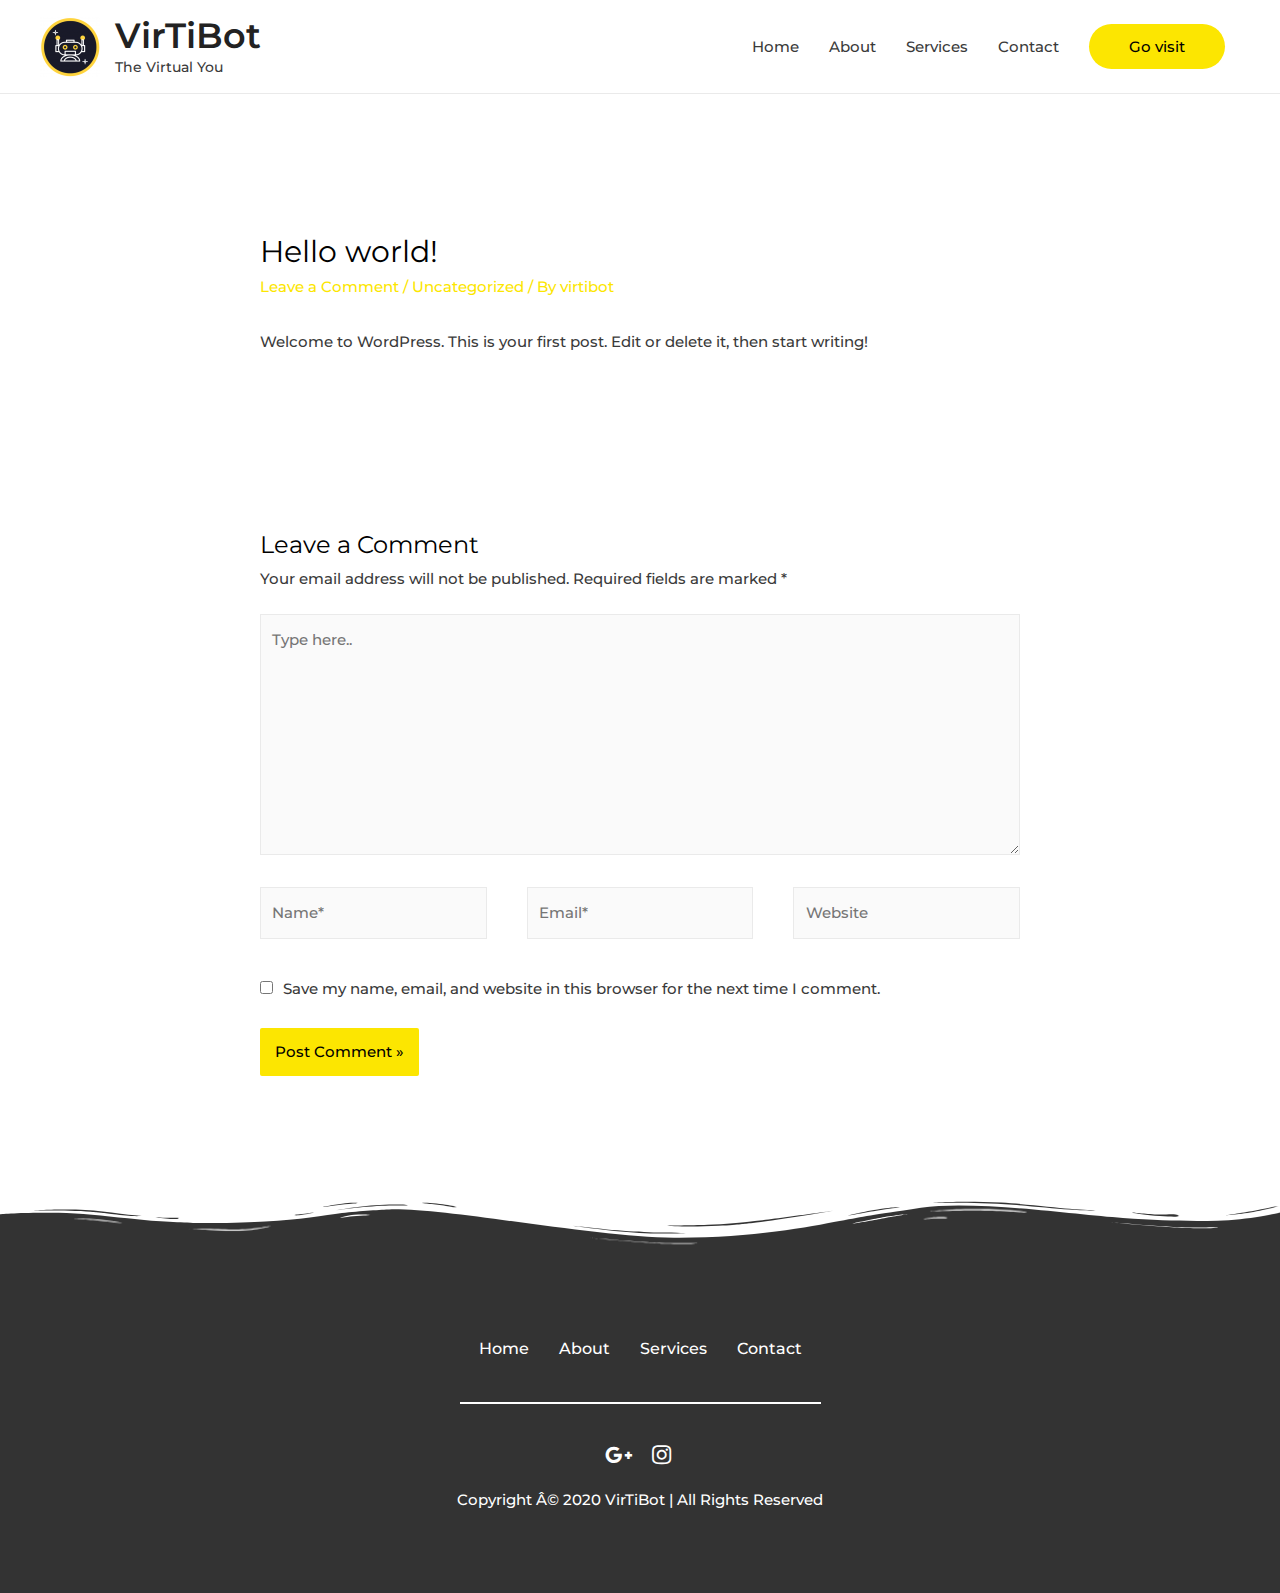
<file: hello-world/index.html>
<!DOCTYPE html>
<html lang="en-US"><head><meta charset="UTF-8"><meta name="viewport" content="width=device-width, initial-scale=1"><title>Hello world! &ndash; VirTiBot</title><link rel="dns-prefetch" href="//fonts.googleapis.com"><link rel="alternate" type="application/rss+xml" title="VirTiBot &raquo; Feed" href="https://virtibot.github.io/feed/"><link rel="alternate" type="application/rss+xml" title="VirTiBot &raquo; Comments Feed" href="https://virtibot.github.io/comments/feed/"><link rel="alternate" type="application/rss+xml" title="VirTiBot &raquo; Hello world! Comments Feed" href="https://virtibot.github.io/hello-world/feed/"><link rel="stylesheet" id="astra-theme-css-css" href="https://virtibot.github.io/wp-content/themes/astra/assets/css/minified/style.min.css?ver=2.5.5" media="all"><style id="astra-theme-css-inline-css">
html{font-size:93.75%;}a,.page-title{color:#fce601;}a:hover,a:focus{color:#3a3a3a;}body,button,input,select,textarea,.ast-button,.ast-custom-button{font-family:'Montserrat',sans-serif;font-weight:500;font-size:15px;font-size:1rem;line-height:1.8;}blockquote{color:#000000;}h1,.entry-content h1,h2,.entry-content h2,h3,.entry-content h3,h4,.entry-content h4,h5,.entry-content h5,h6,.entry-content h6,.site-title,.site-title a{font-family:'Montserrat',sans-serif;font-weight:600;}.site-title{font-size:35px;font-size:2.33333333333rem;}header .site-logo-img .custom-logo-link img{max-width:60px;}.astra-logo-svg{width:60px;}.ast-archive-description .ast-archive-title{font-size:40px;font-size:2.66666666667rem;}.site-header .site-description{font-size:14px;font-size:0.933333333333rem;}.entry-title{font-size:40px;font-size:2.66666666667rem;}.comment-reply-title{font-size:24px;font-size:1.6rem;}.ast-comment-list #cancel-comment-reply-link{font-size:15px;font-size:1rem;}h1,.entry-content h1{font-size:69px;font-size:4.6rem;font-family:'Montserrat',sans-serif;line-height:1.3;}h2,.entry-content h2{font-size:40px;font-size:2.66666666667rem;font-family:'Montserrat',sans-serif;line-height:1.3;}h3,.entry-content h3{font-size:30px;font-size:2rem;font-family:'Montserrat',sans-serif;line-height:1.3;}h4,.entry-content h4{font-size:20px;font-size:1.33333333333rem;}h5,.entry-content h5{font-size:18px;font-size:1.2rem;}h6,.entry-content h6{font-size:15px;font-size:1rem;}.ast-single-post .entry-title,.page-title{font-size:30px;font-size:2rem;}#secondary,#secondary button,#secondary input,#secondary select,#secondary textarea{font-size:15px;font-size:1rem;}::selection{background-color:#fce601;color:#000000;}body,h1,.entry-title a,.entry-content h1,h2,.entry-content h2,h3,.entry-content h3,h4,.entry-content h4,h5,.entry-content h5,h6,.entry-content h6,.wc-block-grid__product-title{color:#3a3a3a;}.tagcloud a:hover,.tagcloud a:focus,.tagcloud a.current-item{color:#000000;border-color:#fce601;background-color:#fce601;}.main-header-menu .menu-link,.ast-header-custom-item a{color:#3a3a3a;}.main-header-menu .menu-item:hover > .menu-link,.main-header-menu .menu-item:hover > .ast-menu-toggle,.main-header-menu .ast-masthead-custom-menu-items a:hover,.main-header-menu .menu-item.focus > .menu-link,.main-header-menu .menu-item.focus > .ast-menu-toggle,.main-header-menu .current-menu-item > .menu-link,.main-header-menu .current-menu-ancestor > .menu-link,.main-header-menu .current-menu-item > .ast-menu-toggle,.main-header-menu .current-menu-ancestor > .ast-menu-toggle{color:#fce601;}input:focus,input[type="text"]:focus,input[type="email"]:focus,input[type="url"]:focus,input[type="password"]:focus,input[type="reset"]:focus,input[type="search"]:focus,textarea:focus{border-color:#fce601;}input[type="radio"]:checked,input[type=reset],input[type="checkbox"]:checked,input[type="checkbox"]:hover:checked,input[type="checkbox"]:focus:checked,input[type=range]::-webkit-slider-thumb{border-color:#fce601;background-color:#fce601;box-shadow:none;}.site-footer a:hover + .post-count,.site-footer a:focus + .post-count{background:#fce601;border-color:#fce601;}.footer-adv .footer-adv-overlay{border-top-style:solid;border-top-color:#7a7a7a;}.ast-comment-meta{line-height:1.666666667;font-size:12px;font-size:0.8rem;}.single .nav-links .nav-previous,.single .nav-links .nav-next,.single .ast-author-details .author-title,.ast-comment-meta{color:#fce601;}.entry-meta,.entry-meta *{line-height:1.45;color:#fce601;}.entry-meta a:hover,.entry-meta a:hover *,.entry-meta a:focus,.entry-meta a:focus *{color:#3a3a3a;}.ast-404-layout-1 .ast-404-text{font-size:200px;font-size:13.3333333333rem;}.widget-title{font-size:21px;font-size:1.4rem;color:#3a3a3a;}#cat option,.secondary .calendar_wrap thead a,.secondary .calendar_wrap thead a:visited{color:#fce601;}.secondary .calendar_wrap #today,.ast-progress-val span{background:#fce601;}.secondary a:hover + .post-count,.secondary a:focus + .post-count{background:#fce601;border-color:#fce601;}.calendar_wrap #today > a{color:#000000;}.ast-pagination a,.page-links .page-link,.single .post-navigation a{color:#fce601;}.ast-pagination a:hover,.ast-pagination a:focus,.ast-pagination > span:hover:not(.dots),.ast-pagination > span.current,.page-links > .page-link,.page-links .page-link:hover,.post-navigation a:hover{color:#3a3a3a;}.ast-header-break-point .ast-mobile-menu-buttons-minimal.menu-toggle{background:transparent;color:#000000;}.ast-header-break-point .ast-mobile-menu-buttons-outline.menu-toggle{background:transparent;border:1px solid #000000;color:#000000;}.ast-header-break-point .ast-mobile-menu-buttons-fill.menu-toggle{background:#000000;color:#ffffff;}@media (max-width:782px){.entry-content .wp-block-columns .wp-block-column{margin-left:0px;}}@media (max-width:768px){#secondary.secondary{padding-top:0;}.ast-separate-container .ast-article-post,.ast-separate-container .ast-article-single{padding:1.5em 2.14em;}.ast-separate-container #primary,.ast-separate-container #secondary{padding:1.5em 0;}.ast-separate-container.ast-right-sidebar #secondary{padding-left:1em;padding-right:1em;}.ast-separate-container.ast-two-container #secondary{padding-left:0;padding-right:0;}.ast-page-builder-template .entry-header #secondary{margin-top:1.5em;}.ast-page-builder-template #secondary{margin-top:1.5em;}#primary,#secondary{padding:1.5em 0;margin:0;}.ast-left-sidebar #content > .ast-container{display:flex;flex-direction:column-reverse;width:100%;}.ast-author-box img.avatar{margin:20px 0 0 0;}.ast-pagination{padding-top:1.5em;text-align:center;}.ast-pagination .next.page-numbers{display:inherit;float:none;}}@media (max-width:768px){.ast-page-builder-template.ast-left-sidebar #secondary{padding-right:20px;}.ast-page-builder-template.ast-right-sidebar #secondary{padding-left:20px;}.ast-right-sidebar #primary{padding-right:0;}.ast-right-sidebar #secondary{padding-left:0;}.ast-left-sidebar #primary{padding-left:0;}.ast-left-sidebar #secondary{padding-right:0;}.ast-pagination .prev.page-numbers{padding-left:.5em;}.ast-pagination .next.page-numbers{padding-right:.5em;}}@media (min-width:769px){.ast-separate-container.ast-right-sidebar #primary,.ast-separate-container.ast-left-sidebar #primary{border:0;}.ast-separate-container.ast-right-sidebar #secondary,.ast-separate-container.ast-left-sidebar #secondary{border:0;margin-left:auto;margin-right:auto;}.ast-separate-container.ast-two-container #secondary .widget:last-child{margin-bottom:0;}.ast-separate-container .ast-comment-list li .comment-respond{padding-left:2.66666em;padding-right:2.66666em;}.ast-author-box{-js-display:flex;display:flex;}.ast-author-bio{flex:1;}.error404.ast-separate-container #primary,.search-no-results.ast-separate-container #primary{margin-bottom:4em;}}@media (min-width:769px){.ast-right-sidebar #primary{border-right:1px solid #eee;}.ast-right-sidebar #secondary{border-left:1px solid #eee;margin-left:-1px;}.ast-left-sidebar #primary{border-left:1px solid #eee;}.ast-left-sidebar #secondary{border-right:1px solid #eee;margin-right:-1px;}.ast-separate-container.ast-two-container.ast-right-sidebar #secondary{padding-left:30px;padding-right:0;}.ast-separate-container.ast-two-container.ast-left-sidebar #secondary{padding-right:30px;padding-left:0;}}.elementor-button-wrapper .elementor-button{border-style:solid;border-top-width:0;border-right-width:0;border-left-width:0;border-bottom-width:0;}body .elementor-button.elementor-size-sm,body .elementor-button.elementor-size-xs,body .elementor-button.elementor-size-md,body .elementor-button.elementor-size-lg,body .elementor-button.elementor-size-xl,body .elementor-button{border-radius:50px;padding-top:15px;padding-right:40px;padding-bottom:15px;padding-left:40px;}.elementor-button-wrapper .elementor-button{border-color:#fce601;background-color:#fce601;}.elementor-button-wrapper .elementor-button:hover,.elementor-button-wrapper .elementor-button:focus{color:#ffffff;background-color:#d8673d;border-color:#d8673d;}.wp-block-button .wp-block-button__link,.elementor-button-wrapper .elementor-button,.elementor-button-wrapper .elementor-button:visited{color:#000000;}.elementor-button-wrapper .elementor-button{font-family:inherit;font-weight:inherit;line-height:1;}body .elementor-button.elementor-size-sm,body .elementor-button.elementor-size-xs,body .elementor-button.elementor-size-md,body .elementor-button.elementor-size-lg,body .elementor-button.elementor-size-xl,body .elementor-button{font-size:15px;font-size:1rem;}.wp-block-button .wp-block-button__link{border-style:solid;border-top-width:0;border-right-width:0;border-left-width:0;border-bottom-width:0;border-color:#fce601;background-color:#fce601;color:#000000;font-family:inherit;font-weight:inherit;line-height:1;font-size:15px;font-size:1rem;border-radius:50px;padding-top:15px;padding-right:40px;padding-bottom:15px;padding-left:40px;}.wp-block-button .wp-block-button__link:hover,.wp-block-button .wp-block-button__link:focus{color:#ffffff;background-color:#d8673d;border-color:#d8673d;}.elementor-widget-heading h1.elementor-heading-title{line-height:1.3;}.elementor-widget-heading h2.elementor-heading-title{line-height:1.3;}.elementor-widget-heading h3.elementor-heading-title{line-height:1.3;}.menu-toggle,button,.ast-button,.ast-custom-button,.button,input#submit,input[type="button"],input[type="submit"],input[type="reset"]{border-style:solid;border-top-width:0;border-right-width:0;border-left-width:0;border-bottom-width:0;color:#000000;border-color:#fce601;background-color:#fce601;border-radius:50px;padding-top:15px;padding-right:40px;padding-bottom:15px;padding-left:40px;font-family:inherit;font-weight:inherit;font-size:15px;font-size:1rem;line-height:1;}button:focus,.menu-toggle:hover,button:hover,.ast-button:hover,.button:hover,input[type=reset]:hover,input[type=reset]:focus,input#submit:hover,input#submit:focus,input[type="button"]:hover,input[type="button"]:focus,input[type="submit"]:hover,input[type="submit"]:focus{color:#ffffff;background-color:#d8673d;border-color:#d8673d;}@media (min-width:768px){.ast-container{max-width:100%;}}@media (min-width:544px){.ast-container{max-width:100%;}}@media (max-width:544px){.ast-separate-container .ast-article-post,.ast-separate-container .ast-article-single{padding:1.5em 1em;}.ast-separate-container #content .ast-container{padding-left:0.54em;padding-right:0.54em;}.ast-separate-container #secondary{padding-top:0;}.ast-separate-container.ast-two-container #secondary .widget{margin-bottom:1.5em;padding-left:1em;padding-right:1em;}.ast-separate-container .comments-count-wrapper{padding:1.5em 1em;}.ast-separate-container .ast-comment-list li.depth-1{padding:1.5em 1em;margin-bottom:1.5em;}.ast-separate-container .ast-comment-list .bypostauthor{padding:.5em;}.ast-separate-container .ast-archive-description{padding:1.5em 1em;}.ast-search-menu-icon.ast-dropdown-active .search-field{width:170px;}.ast-separate-container .comment-respond{padding:1.5em 1em;}}@media (max-width:544px){.ast-comment-list .children{margin-left:0.66666em;}.ast-separate-container .ast-comment-list .bypostauthor li{padding:0 0 0 .5em;}}@media (max-width:768px){.ast-mobile-header-stack .main-header-bar .ast-search-menu-icon{display:inline-block;}.ast-header-break-point.ast-header-custom-item-outside .ast-mobile-header-stack .main-header-bar .ast-search-icon{margin:0;}.ast-comment-avatar-wrap img{max-width:2.5em;}.comments-area{margin-top:1.5em;}.ast-separate-container .comments-count-wrapper{padding:2em 2.14em;}.ast-separate-container .ast-comment-list li.depth-1{padding:1.5em 2.14em;}.ast-separate-container .comment-respond{padding:2em 2.14em;}}@media (max-width:768px){.ast-header-break-point .main-header-bar .ast-search-menu-icon.slide-search .search-form{right:0;}.ast-header-break-point .ast-mobile-header-stack .main-header-bar .ast-search-menu-icon.slide-search .search-form{right:-1em;}.ast-comment-avatar-wrap{margin-right:0.5em;}}.main-header-bar .button-custom-menu-item .ast-custom-button-link .ast-custom-button,.ast-theme-transparent-header .main-header-bar .button-custom-menu-item .ast-custom-button-link .ast-custom-button{font-family:inherit;font-weight:inherit;line-height:1;}.main-header-bar .button-custom-menu-item .ast-custom-button-link .ast-custom-button{color:#000000;background-color:#fce601;border-style:solid;border-top-width:0px;border-right-width:0px;border-left-width:0px;border-bottom-width:0px;}.ast-theme-transparent-header .main-header-bar .button-custom-menu-item .ast-custom-button-link .ast-custom-button{border-style:solid;}@media (min-width:545px){.ast-page-builder-template .comments-area,.single.ast-page-builder-template .entry-header,.single.ast-page-builder-template .post-navigation{max-width:1240px;margin-left:auto;margin-right:auto;}}body,.ast-separate-container{background-color:#ffffff;background-image:none;}@media (max-width:768px){.ast-archive-description .ast-archive-title{font-size:40px;}.entry-title{font-size:30px;}h1,.entry-content h1{font-size:30px;}h2,.entry-content h2{font-size:25px;}h3,.entry-content h3{font-size:20px;}.ast-single-post .entry-title,.page-title{font-size:30px;}}@media (max-width:544px){.site-title{font-size:24px;font-size:1.6rem;}.ast-archive-description .ast-archive-title{font-size:40px;}.site-header .site-description{font-size:9px;font-size:0.6rem;}.entry-title{font-size:30px;}h1,.entry-content h1{font-size:30px;}h2,.entry-content h2{font-size:25px;}h3,.entry-content h3{font-size:20px;}.ast-single-post .entry-title,.page-title{font-size:30px;}.ast-header-break-point .site-branding img,.ast-header-break-point #masthead .site-logo-img .custom-logo-link img{max-width:55px;}.astra-logo-svg{width:55px;}.ast-header-break-point .site-logo-img .custom-mobile-logo-link img{max-width:55px;}}@media (max-width:768px){html{font-size:85.5%;}}@media (max-width:544px){html{font-size:85.5%;}}@media (min-width:769px){.ast-container{max-width:1240px;}}@font-face {font-family: "Astra";src: url(https://virtibot.github.io/wp-content/themes/astra/assets/fonts/astra.woff) format("woff"),url(https://virtibot.github.io/wp-content/themes/astra/assets/fonts/astra.ttf) format("truetype"),url(https://virtibot.github.io/wp-content/themes/astra/assets/fonts/astra.svg#astra) format("svg");font-weight: normal;font-style: normal;font-display: fallback;}@media (max-width:921px) {.main-header-bar .main-header-bar-navigation{display:none;}}@media (min-width:769px){.blog .site-content > .ast-container,.archive .site-content > .ast-container,.search .site-content > .ast-container{max-width:1000px;}}@media (min-width:769px){.single-post .site-content > .ast-container{max-width:1000px;}}.ast-desktop .main-header-menu.submenu-with-border .sub-menu,.ast-desktop .main-header-menu.submenu-with-border .astra-full-megamenu-wrapper{border-color:#000000;}.ast-desktop .main-header-menu.submenu-with-border .sub-menu{border-top-width:2px;border-right-width:0px;border-left-width:0px;border-bottom-width:0px;border-style:solid;}.ast-desktop .main-header-menu.submenu-with-border .sub-menu .sub-menu{top:-2px;}.ast-desktop .main-header-menu.submenu-with-border .sub-menu .menu-link,.ast-desktop .main-header-menu.submenu-with-border .children .menu-link{border-bottom-width:0px;border-style:solid;border-color:#eaeaea;}@media (min-width:769px){.main-header-menu .sub-menu .menu-item.ast-left-align-sub-menu:hover > .sub-menu,.main-header-menu .sub-menu .menu-item.ast-left-align-sub-menu.focus > .sub-menu{margin-left:-0px;}}.ast-small-footer{border-top-style:solid;border-top-width:1px;border-top-color:#7a7a7a;}.ast-small-footer-wrap{text-align:center;}@media (max-width:920px){.ast-404-layout-1 .ast-404-text{font-size:100px;font-size:6.66666666667rem;}}.ast-breadcrumbs .trail-browse,.ast-breadcrumbs .trail-items,.ast-breadcrumbs .trail-items li{display:inline-block;margin:0;padding:0;border:none;background:inherit;text-indent:0;}.ast-breadcrumbs .trail-browse{font-size:inherit;font-style:inherit;font-weight:inherit;color:inherit;}.ast-breadcrumbs .trail-items{list-style:none;}.trail-items li::after{padding:0 0.3em;content:"\00bb";}.trail-items li:last-of-type::after{display:none;}h1,.entry-content h1,h2,.entry-content h2,h3,.entry-content h3,h4,.entry-content h4,h5,.entry-content h5,h6,.entry-content h6{color:#000000;}.ast-header-break-point .main-header-bar{border-bottom-width:1px;}@media (min-width:769px){.main-header-bar{border-bottom-width:1px;}}.ast-safari-browser-less-than-11 .main-header-menu .menu-item, .ast-safari-browser-less-than-11 .main-header-bar .ast-masthead-custom-menu-items{display:block;}.main-header-menu .menu-item, .main-header-bar .ast-masthead-custom-menu-items{-js-display:flex;display:flex;-webkit-box-pack:center;-webkit-justify-content:center;-moz-box-pack:center;-ms-flex-pack:center;justify-content:center;-webkit-box-orient:vertical;-webkit-box-direction:normal;-webkit-flex-direction:column;-moz-box-orient:vertical;-moz-box-direction:normal;-ms-flex-direction:column;flex-direction:column;}.main-header-menu > .menu-item > .menu-link{height:100%;-webkit-box-align:center;-webkit-align-items:center;-moz-box-align:center;-ms-flex-align:center;align-items:center;-js-display:flex;display:flex;}.ast-primary-menu-disabled .main-header-bar .ast-masthead-custom-menu-items{flex:unset;}.header-main-layout-1 .ast-flex.main-header-container, .header-main-layout-3 .ast-flex.main-header-container{-webkit-align-content:center;-ms-flex-line-pack:center;align-content:center;-webkit-box-align:center;-webkit-align-items:center;-moz-box-align:center;-ms-flex-align:center;align-items:center;}
</style><link rel="stylesheet" id="astra-google-fonts-css" href="//fonts.googleapis.com/css?family=Montserrat%3A500%2C600%2C&amp;display=fallback&amp;ver=2.5.5" media="all"><link rel="stylesheet" id="astra-menu-animation-css" href="https://virtibot.github.io/wp-content/themes/astra/assets/css/minified/menu-animation.min.css?ver=2.5.5" media="all"><link rel="stylesheet" id="wp-block-library-css" href="https://virtibot.github.io/wp-includes/css/dist/block-library/style.min.css?ver=5.5.1" media="all"><link rel="stylesheet" id="hfe-style-css" href="https://virtibot.github.io/wp-content/plugins/header-footer-elementor/assets/css/header-footer-elementor.css?ver=1.5.3" media="all"><link rel="stylesheet" id="elementor-icons-css" href="https://virtibot.github.io/wp-content/plugins/elementor/assets/lib/eicons/css/elementor-icons.min.css?ver=5.9.1" media="all"><link rel="stylesheet" id="elementor-animations-css" href="https://virtibot.github.io/wp-content/plugins/elementor/assets/lib/animations/animations.min.css?ver=3.0.11" media="all"><link rel="stylesheet" id="elementor-frontend-legacy-css" href="https://virtibot.github.io/wp-content/plugins/elementor/assets/css/frontend-legacy.min.css?ver=3.0.11" media="all"><link rel="stylesheet" id="elementor-frontend-css" href="https://virtibot.github.io/wp-content/plugins/elementor/assets/css/frontend.min.css?ver=3.0.11" media="all"><link rel="stylesheet" id="elementor-post-8-css" href="https://virtibot.github.io/wp-content/uploads/elementor/css/post-8.css?ver=1602601629" media="all"><link rel="stylesheet" id="lae-animate-styles-css" href="https://virtibot.github.io/wp-content/plugins/addons-for-elementor/assets/css/animate.css?ver=4.3.1" media="all"><link rel="stylesheet" id="lae-sliders-styles-css" href="https://virtibot.github.io/wp-content/plugins/addons-for-elementor/assets/css/sliders.css?ver=4.3.1" media="all"><link rel="stylesheet" id="lae-icomoon-styles-css" href="https://virtibot.github.io/wp-content/plugins/addons-for-elementor/assets/css/icomoon.css?ver=4.3.1" media="all"><link rel="stylesheet" id="lae-frontend-styles-css" href="https://virtibot.github.io/wp-content/plugins/addons-for-elementor/assets/css/lae-frontend.css?ver=4.3.1" media="all"><link rel="stylesheet" id="lae-widgets-styles-css" href="https://virtibot.github.io/wp-content/plugins/addons-for-elementor/assets/css/lae-widgets.css?ver=4.3.1" media="all"><link rel="stylesheet" id="font-awesome-5-all-css" href="https://virtibot.github.io/wp-content/plugins/elementor/assets/lib/font-awesome/css/all.min.css?ver=3.0.11" media="all"><link rel="stylesheet" id="font-awesome-4-shim-css" href="https://virtibot.github.io/wp-content/plugins/elementor/assets/lib/font-awesome/css/v4-shims.min.css?ver=3.0.11" media="all"><link rel="stylesheet" id="elementor-post-549-css" href="https://virtibot.github.io/wp-content/uploads/elementor/css/post-549.css?ver=1602601630" media="all"><link rel="stylesheet" id="hfe-widgets-style-css" href="https://virtibot.github.io/wp-content/plugins/header-footer-elementor/inc/widgets-css/frontend.css?ver=1.5.3" media="all"><link rel="stylesheet" id="google-fonts-1-css" href="https://fonts.googleapis.com/css?family=Roboto%3A100%2C100italic%2C200%2C200italic%2C300%2C300italic%2C400%2C400italic%2C500%2C500italic%2C600%2C600italic%2C700%2C700italic%2C800%2C800italic%2C900%2C900italic%7CRoboto+Slab%3A100%2C100italic%2C200%2C200italic%2C300%2C300italic%2C400%2C400italic%2C500%2C500italic%2C600%2C600italic%2C700%2C700italic%2C800%2C800italic%2C900%2C900italic&amp;ver=5.5.1" media="all"><link rel="stylesheet" id="elementor-icons-shared-0-css" href="https://virtibot.github.io/wp-content/plugins/elementor/assets/lib/font-awesome/css/fontawesome.min.css?ver=5.12.0" media="all"><link rel="stylesheet" id="elementor-icons-fa-brands-css" href="https://virtibot.github.io/wp-content/plugins/elementor/assets/lib/font-awesome/css/brands.min.css?ver=5.12.0" media="all"><script src="https://virtibot.github.io/wp-content/plugins/elementor/assets/lib/font-awesome/js/v4-shims.min.js?ver=3.0.11" id="font-awesome-4-shim-js"></script><link rel="alternate" type="application/json" href="https://virtibot.github.io/wp-json/wp/v2/posts/1"><link rel="canonical" href="https://virtibot.github.io/hello-world/"><link rel="alternate" type="application/json+oembed" href="https://virtibot.github.io/wp-json/oembed/1.0/embed?url=https%3A%2F%2Fvirtibot.github.io%2Fhello-world%2F"><link rel="alternate" type="text/xml+oembed" href="https://virtibot.github.io/wp-json/oembed/1.0/embed?url=https%3A%2F%2Fvirtibot.github.io%2Fhello-world%2F&amp;format=xml"><script type="text/javascript">
            (function () {
                window.lae_fs = {can_use_premium_code: false};
            })();
        </script><style>.recentcomments a{display:inline !important;padding:0 !important;margin:0 !important;}</style><link rel="icon" href="https://virtibot.github.io/wp-content/uploads/2020/10/Logo4-100x100.png" sizes="32x32"><link rel="icon" href="https://virtibot.github.io/wp-content/uploads/2020/10/Logo4-300x300.png" sizes="192x192"><link rel="apple-touch-icon" href="https://virtibot.github.io/wp-content/uploads/2020/10/Logo4-300x300.png"><meta name="msapplication-TileImage" content="https://virtibot.github.io/wp-content/uploads/2020/10/Logo4-300x300.png"><style id="wp-custom-css">
			.ast-site-header-cart-data .widgettitle {
    text-align: left;
    font-size: 1.2rem;
    padding-left: 1em;
    padding-top: 1em;
}		</style></head><body itemtype="https://schema.org/Blog" itemscope="itemscope" class="post-template-default single single-post postid-1 single-format-standard wp-custom-logo ehf-footer ehf-template-astra ehf-stylesheet-astra ast-desktop ast-separate-container ast-two-container ast-no-sidebar astra-2.5.5 ast-header-custom-item-inside ast-blog-single-style-1 ast-single-post ast-mobile-inherit-site-logo ast-inherit-site-logo-transparent ast-normal-title-enabled elementor-default elementor-kit-8">

<div class="hfeed site" id="page">
	<a class="skip-link screen-reader-text" href="#content">Skip to content</a>

	
	
		<header class="site-header ast-primary-submenu-animation-fade header-main-layout-1 ast-primary-menu-enabled ast-logo-title-inline ast-hide-custom-menu-mobile ast-menu-toggle-icon ast-mobile-header-inline" id="masthead" itemtype="https://schema.org/WPHeader" itemscope="itemscope" itemid="#masthead"><div class="main-header-bar-wrap">
	<div class="main-header-bar">
				<div class="ast-container">

			<div class="ast-flex main-header-container">
				
		<div class="site-branding">
			<div class="ast-site-identity" itemtype="https://schema.org/Organization" itemscope="itemscope">
				<span class="site-logo-img"><a href="https://virtibot.github.io/" class="custom-logo-link" rel="home"><img width="60" height="60" src="https://virtibot.github.io/wp-content/uploads/2020/10/cropped-Logo4-60x60.png" class="custom-logo" alt="VirTiBot" srcset="https://virtibot.github.io/wp-content/uploads/2020/10/cropped-Logo4-60x60.png 60w,https://virtibot.github.io/wp-content/uploads/2020/10/cropped-Logo4-300x300.png 300w,https://virtibot.github.io/wp-content/uploads/2020/10/cropped-Logo4-150x150.png 150w,https://virtibot.github.io/wp-content/uploads/2020/10/cropped-Logo4.png 323w" sizes="(max-width: 60px) 100vw, 60px"></a></span><div class="ast-site-title-wrap">
						<span class="site-title" itemprop="name">
				<a href="https://virtibot.github.io/" rel="home" itemprop="url">
					VirTiBot
				</a>
			</span>
						<p class="site-description" itemprop="description">
				The Virtual You
			</p>
					</div>			</div>
		</div>

		
				<div class="ast-mobile-menu-buttons">

			
					<div class="ast-button-wrap">
			<button type="button" class="menu-toggle main-header-menu-toggle  ast-mobile-menu-buttons-minimal " aria-controls="primary-menu" aria-expanded="false">
				<span class="screen-reader-text">Main Menu</span>
				<span class="menu-toggle-icon"></span>
							</button>
		</div>
			
			
		</div>
			<div class="ast-main-header-bar-alignment"><div class="main-header-bar-navigation"><nav class="ast-flex-grow-1 navigation-accessibility" id="site-navigation" aria-label="Site Navigation" itemtype="https://schema.org/SiteNavigationElement" itemscope="itemscope"><div class="main-navigation"><ul id="primary-menu" class="main-header-menu ast-nav-menu ast-flex ast-justify-content-flex-end  submenu-with-border astra-menu-animation-fade "><li id="menu-item-1110" class="menu-item menu-item-type-post_type menu-item-object-page menu-item-home menu-item-1110"><a href="https://virtibot.github.io/" class="menu-link">Home</a></li>
<li id="menu-item-633" class="menu-item menu-item-type-post_type menu-item-object-page menu-item-633"><a href="https://virtibot.github.io/about/" class="menu-link">About</a></li>
<li id="menu-item-634" class="menu-item menu-item-type-post_type menu-item-object-page menu-item-634"><a href="https://virtibot.github.io/services/" class="menu-link">Services</a></li>
<li id="menu-item-418" class="menu-item menu-item-type-post_type menu-item-object-page menu-item-418"><a title="						" href="https://virtibot.github.io/contact/" class="menu-link">Contact</a></li>
			<li class="ast-masthead-custom-menu-items button-custom-menu-item">
				<a class="ast-custom-button-link" href="https://www.instagram.com/virtibot/" target="_blank" rel="https://www.instagram.com/virtibot/"><div class="ast-custom-button">Go visit</div></a><a class="menu-link" href="https://www.instagram.com/virtibot/" target="_blank" rel="https://www.instagram.com/virtibot/">Go visit</a>			</li>
			</ul></div></nav></div></div>			</div>
		</div>
			</div> 
</div> 

			
		</header><div id="content" class="site-content">

		<div class="ast-container">

		

	<div id="primary" class="content-area primary">

		
					<main id="main" class="site-main"><article class="post-1 post type-post status-publish format-standard hentry category-uncategorized ast-article-single" id="post-1" itemtype="https://schema.org/CreativeWork" itemscope="itemscope"><div class="ast-post-format- ast-no-thumb single-layout-1">

	
	<header class="entry-header ast-no-thumbnail"><div class="ast-single-post-order">
			<h1 class="entry-title" itemprop="headline">Hello world!</h1><div class="entry-meta">			<span class="comments-link">
				<a href="https://virtibot.github.io/hello-world/#respond">Leave a Comment</a>			</span>

			 / <span class="cat-links"><a href="https://virtibot.github.io/category/uncategorized/" rel="category tag">Uncategorized</a></span> / By <span class="posted-by vcard author" itemtype="https://schema.org/Person" itemscope="itemscope" itemprop="author">			<a title="View all posts by virtibot" href="https://virtibot.github.io/author/virtibot/" rel="author" class="url fn n" itemprop="url">
				<span class="author-name" itemprop="name">virtibot</span>
			</a>
		</span>

		</div>		</div>
		
		
	</header><div class="entry-content clear" itemprop="text">

		
		
<p>Welcome to WordPress. This is your first post. Edit or delete it, then start writing!</p>

		
		
			</div>
</div>

	
</article><div id="comments" class="comments-area">

	
	
	
		<div id="respond" class="comment-respond">
		<h3 id="reply-title" class="comment-reply-title">Leave a Comment <small><a rel="nofollow" id="cancel-comment-reply-link" href="https://virtibot.github.io/hello-world/#respond" style="display:none;">Cancel Reply</a></small></h3><form action="https://virtibot.github.io/wp-comments-post.php" method="post" id="ast-commentform" class="comment-form"><p class="comment-notes"><span id="email-notes">Your email address will not be published.</span> Required fields are marked <span class="required">*</span></p><div class="ast-row comment-textarea"><fieldset class="comment-form-comment"><div class="comment-form-textarea ast-col-lg-12"><label for="comment" class="screen-reader-text">Type here..</label><textarea id="comment" name="comment" placeholder="Type here.." cols="45" rows="8" aria-required="true"></textarea></div></fieldset></div><div class="ast-comment-formwrap ast-row"><p class="comment-form-author ast-col-xs-12 ast-col-sm-12 ast-col-md-4 ast-col-lg-4"><label for="author" class="screen-reader-text">Name*</label><input id="author" name="author" type="text" value="" placeholder="Name*" size="30" aria-required="true"></p>
<p class="comment-form-email ast-col-xs-12 ast-col-sm-12 ast-col-md-4 ast-col-lg-4"><label for="email" class="screen-reader-text">Email*</label><input id="email" name="email" type="text" value="" placeholder="Email*" size="30" aria-required="true"></p>
<p class="comment-form-url ast-col-xs-12 ast-col-sm-12 ast-col-md-4 ast-col-lg-4"><label for="url"><label for="url" class="screen-reader-text">Website</label><input id="url" name="url" type="text" value="" placeholder="Website" size="30"></label></p></div>
<p class="comment-form-cookies-consent"><input id="wp-comment-cookies-consent" name="wp-comment-cookies-consent" type="checkbox" value="yes"><label for="wp-comment-cookies-consent">Save my name, email, and website in this browser for the next time I comment.</label></p>
<p class="form-submit"><input name="submit" type="submit" id="submit" class="submit" value="Post Comment &raquo;"><input type="hidden" name="comment_post_ID" value="1" id="comment_post_ID"><input type="hidden" name="comment_parent" id="comment_parent" value="0"></p></form>	</div>
	
	
</div>

					
					
				
			</main></div>


			
			</div> 

		</div>

		
		
				<footer itemtype="https://schema.org/WPFooter" itemscope="itemscope" id="colophon" role="contentinfo"><div class="footer-width-fixer">		<div data-elementor-type="wp-post" data-elementor-id="549" class="elementor elementor-549" data-elementor-settings="[]">
						<div class="elementor-inner">
							<div class="elementor-section-wrap">
							<section class="elementor-section elementor-top-section elementor-element elementor-element-fa6a7d4 elementor-section-boxed elementor-section-height-default elementor-section-height-default" data-id="fa6a7d4" data-element_type="section" id="contact" data-settings='{"background_background":"classic","shape_divider_top":"wave-brush"}'><div class="elementor-background-overlay"></div>
						<div class="elementor-shape elementor-shape-top" data-negative="false">
			<svg xmlns="http://www.w3.org/2000/svg" viewbox="0 0 283.5 27.8" preserveaspectratio="none"><path class="elementor-shape-fill" d="M283.5,9.7c0,0-7.3,4.3-14,4.6c-6.8,0.3-12.6,0-20.9-1.5c-11.3-2-33.1-10.1-44.7-5.7	s-12.1,4.6-18,7.4c-6.6,3.2-20,9.6-36.6,9.3C131.6,23.5,99.5,7.2,86.3,8c-1.4,0.1-6.6,0.8-10.5,2c-3.8,1.2-9.4,3.8-17,4.7	c-3.2,0.4-8.3,1.1-14.2,0.9c-1.5-0.1-6.3-0.4-12-1.6c-5.7-1.2-11-3.1-15.8-3.7C6.5,9.2,0,10.8,0,10.8V0h283.5V9.7z M260.8,11.3	c-0.7-1-2-0.4-4.3-0.4c-2.3,0-6.1-1.2-5.8-1.1c0.3,0.1,3.1,1.5,6,1.9C259.7,12.2,261.4,12.3,260.8,11.3z M242.4,8.6	c0,0-2.4-0.2-5.6-0.9c-3.2-0.8-10.3-2.8-15.1-3.5c-8.2-1.1-15.8,0-15.1,0.1c0.8,0.1,9.6-0.6,17.6,1.1c3.3,0.7,9.3,2.2,12.4,2.7	C239.9,8.7,242.4,8.6,242.4,8.6z M185.2,8.5c1.7-0.7-13.3,4.7-18.5,6.1c-2.1,0.6-6.2,1.6-10,2c-3.9,0.4-8.9,0.4-8.8,0.5	c0,0.2,5.8,0.8,11.2,0c5.4-0.8,5.2-1.1,7.6-1.6C170.5,14.7,183.5,9.2,185.2,8.5z M199.1,6.9c0.2,0-0.8-0.4-4.8,1.1	c-4,1.5-6.7,3.5-6.9,3.7c-0.2,0.1,3.5-1.8,6.6-3C197,7.5,199,6.9,199.1,6.9z M283,6c-0.1,0.1-1.9,1.1-4.8,2.5s-6.9,2.8-6.7,2.7	c0.2,0,3.5-0.6,7.4-2.5C282.8,6.8,283.1,5.9,283,6z M31.3,11.6c0.1-0.2-1.9-0.2-4.5-1.2s-5.4-1.6-7.8-2C15,7.6,7.3,8.5,7.7,8.6	C8,8.7,15.9,8.3,20.2,9.3c2.2,0.5,2.4,0.5,5.7,1.6S31.2,11.9,31.3,11.6z M73,9.2c0.4-0.1,3.5-1.6,8.4-2.6c4.9-1.1,8.9-0.5,8.9-0.8	c0-0.3-1-0.9-6.2-0.3S72.6,9.3,73,9.2z M71.6,6.7C71.8,6.8,75,5.4,77.3,5c2.3-0.3,1.9-0.5,1.9-0.6c0-0.1-1.1-0.2-2.7,0.2	C74.8,5.1,71.4,6.6,71.6,6.7z M93.6,4.4c0.1,0.2,3.5,0.8,5.6,1.8c2.1,1,1.8,0.6,1.9,0.5c0.1-0.1-0.8-0.8-2.4-1.3	C97.1,4.8,93.5,4.2,93.6,4.4z M65.4,11.1c-0.1,0.3,0.3,0.5,1.9-0.2s2.6-1.3,2.2-1.2s-0.9,0.4-2.5,0.8C65.3,10.9,65.5,10.8,65.4,11.1	z M34.5,12.4c-0.2,0,2.1,0.8,3.3,0.9c1.2,0.1,2,0.1,2-0.2c0-0.3-0.1-0.5-1.6-0.4C36.6,12.8,34.7,12.4,34.5,12.4z M152.2,21.1	c-0.1,0.1-2.4-0.3-7.5-0.3c-5,0-13.6-2.4-17.2-3.5c-3.6-1.1,10,3.9,16.5,4.1C150.5,21.6,152.3,21,152.2,21.1z"></path><path class="elementor-shape-fill" d="M269.6,18c-0.1-0.1-4.6,0.3-7.2,0c-7.3-0.7-17-3.2-16.6-2.9c0.4,0.3,13.7,3.1,17,3.3	C267.7,18.8,269.7,18,269.6,18z"></path><path class="elementor-shape-fill" d="M227.4,9.8c-0.2-0.1-4.5-1-9.5-1.2c-5-0.2-12.7,0.6-12.3,0.5c0.3-0.1,5.9-1.8,13.3-1.2	S227.6,9.9,227.4,9.8z"></path><path class="elementor-shape-fill" d="M204.5,13.4c-0.1-0.1,2-1,3.2-1.1c1.2-0.1,2,0,2,0.3c0,0.3-0.1,0.5-1.6,0.4	C206.4,12.9,204.6,13.5,204.5,13.4z"></path><path class="elementor-shape-fill" d="M201,10.6c0-0.1-4.4,1.2-6.3,2.2c-1.9,0.9-6.2,3.1-6.1,3.1c0.1,0.1,4.2-1.6,6.3-2.6	S201,10.7,201,10.6z"></path><path class="elementor-shape-fill" d="M154.5,26.7c-0.1-0.1-4.6,0.3-7.2,0c-7.3-0.7-17-3.2-16.6-2.9c0.4,0.3,13.7,3.1,17,3.3	C152.6,27.5,154.6,26.8,154.5,26.7z"></path><path class="elementor-shape-fill" d="M41.9,19.3c0,0,1.2-0.3,2.9-0.1c1.7,0.2,5.8,0.9,8.2,0.7c4.2-0.4,7.4-2.7,7-2.6	c-0.4,0-4.3,2.2-8.6,1.9c-1.8-0.1-5.1-0.5-6.7-0.4S41.9,19.3,41.9,19.3z"></path><path class="elementor-shape-fill" d="M75.5,12.6c0.2,0.1,2-0.8,4.3-1.1c2.3-0.2,2.1-0.3,2.1-0.5c0-0.1-1.8-0.4-3.4,0	C76.9,11.5,75.3,12.5,75.5,12.6z"></path><path class="elementor-shape-fill" d="M15.6,13.2c0-0.1,4.3,0,6.7,0.5c2.4,0.5,5,1.9,5,2c0,0.1-2.7-0.8-5.1-1.4	C19.9,13.7,15.7,13.3,15.6,13.2z"></path></svg></div>
					<div class="elementor-container elementor-column-gap-default">
							<div class="elementor-row">
					<div class="elementor-column elementor-col-100 elementor-top-column elementor-element elementor-element-7a2bae1c" data-id="7a2bae1c" data-element_type="column">
			<div class="elementor-column-wrap elementor-element-populated">
							<div class="elementor-widget-wrap">
						<div class="elementor-element elementor-element-a857405 hfe-nav-menu__align-center hfe-submenu-icon-arrow hfe-submenu-animation-none hfe-nav-menu__breakpoint-tablet elementor-widget elementor-widget-navigation-menu" data-id="a857405" data-element_type="widget" data-widget_type="navigation-menu.default">
				<div class="elementor-widget-container">
						<div class="hfe-nav-menu hfe-layout-horizontal hfe-nav-menu-layout horizontal hfe-pointer__none" data-layout="horizontal">
				<div class="hfe-nav-menu__toggle elementor-clickable">
					<div class="hfe-nav-menu-icon">
											</div>
				</div>
				<nav class="hfe-nav-menu__layout-horizontal hfe-nav-menu__submenu-arrow" data-toggle-icon="" data-close-icon="" data-full-width="yes"><ul id="menu-1-a857405" class="hfe-nav-menu"><li id="menu-item-1110" class="menu-item menu-item-type-post_type menu-item-object-page menu-item-home parent hfe-creative-menu"><a href="https://virtibot.github.io/" class="hfe-menu-item">Home</a></li>
<li id="menu-item-633" class="menu-item menu-item-type-post_type menu-item-object-page parent hfe-creative-menu"><a href="https://virtibot.github.io/about/" class="hfe-menu-item">About</a></li>
<li id="menu-item-634" class="menu-item menu-item-type-post_type menu-item-object-page parent hfe-creative-menu"><a href="https://virtibot.github.io/services/" class="hfe-menu-item">Services</a></li>
<li id="menu-item-418" class="menu-item menu-item-type-post_type menu-item-object-page parent hfe-creative-menu"><a title="						" href="https://virtibot.github.io/contact/" class="hfe-menu-item">Contact</a></li>
</ul></nav></div>
					</div>
				</div>
				<div class="elementor-element elementor-element-6548ccac elementor-widget-divider--view-line elementor-widget elementor-widget-divider" data-id="6548ccac" data-element_type="widget" data-widget_type="divider.default">
				<div class="elementor-widget-container">
					<div class="elementor-divider">
			<span class="elementor-divider-separator">
						</span>
		</div>
				</div>
				</div>
				<div class="elementor-element elementor-element-bd95c7f elementor-shape-rounded elementor-grid-0 elementor-widget elementor-widget-social-icons" data-id="bd95c7f" data-element_type="widget" data-widget_type="social-icons.default">
				<div class="elementor-widget-container">
					<div class="elementor-social-icons-wrapper elementor-grid">
							<div class="elementor-grid-item">
					<a class="elementor-icon elementor-social-icon elementor-social-icon-google-plus-g elementor-repeater-item-0d54d2e" href="http://virtibot@gmail.com" target="_blank">
						<span class="elementor-screen-only">Google-plus-g</span>
						<i class="fab fa-google-plus-g"></i>					</a>
				</div>
							<div class="elementor-grid-item">
					<a class="elementor-icon elementor-social-icon elementor-social-icon-instagram elementor-repeater-item-e0397c3" href="https://www.instagram.com/virtibot/" target="_blank">
						<span class="elementor-screen-only">Instagram</span>
						<i class="fab fa-instagram"></i>					</a>
				</div>
					</div>
				</div>
				</div>
				<div class="elementor-element elementor-element-8c21ef7 elementor-widget elementor-widget-copyright" data-id="8c21ef7" data-element_type="widget" data-widget_type="copyright.default">
				<div class="elementor-widget-container">
					<div class="hfe-copyright-wrapper">
							<span>Copyright &Acirc;&copy; 2020 VirTiBot  | All Rights Reserved</span>
					</div>
				</div>
				</div>
						</div>
					</div>
		</div>
								</div>
					</div>
		</section></div>
						</div>
					</div>
		</div>		</footer></div>

	
	<script id="astra-theme-js-js-extra">
var astra = {"break_point":"921","isRtl":""};
</script><script src="https://virtibot.github.io/wp-content/themes/astra/assets/js/minified/style.min.js?ver=2.5.5" id="astra-theme-js-js"></script><script src="https://virtibot.github.io/wp-includes/js/jquery/jquery.js?ver=1.12.4-wp" id="jquery-core-js"></script><script src="https://virtibot.github.io/wp-content/plugins/header-footer-elementor/inc/js/frontend.js?ver=1.5.3" id="hfe-frontend-js-js"></script><script src="https://virtibot.github.io/wp-content/plugins/elementor/assets/js/frontend-modules.min.js?ver=3.0.11" id="elementor-frontend-modules-js"></script><script src="https://virtibot.github.io/wp-includes/js/jquery/ui/position.min.js?ver=1.11.4" id="jquery-ui-position-js"></script><script src="https://virtibot.github.io/wp-content/plugins/elementor/assets/lib/dialog/dialog.min.js?ver=4.8.1" id="elementor-dialog-js"></script><script src="https://virtibot.github.io/wp-content/plugins/elementor/assets/lib/waypoints/waypoints.min.js?ver=4.0.2" id="elementor-waypoints-js"></script><script src="https://virtibot.github.io/wp-content/plugins/elementor/assets/lib/swiper/swiper.min.js?ver=5.3.6" id="swiper-js"></script><script src="https://virtibot.github.io/wp-content/plugins/elementor/assets/lib/share-link/share-link.min.js?ver=3.0.11" id="share-link-js"></script><script id="elementor-frontend-js-before">
var elementorFrontendConfig = {"environmentMode":{"edit":false,"wpPreview":false},"i18n":{"shareOnFacebook":"Share on Facebook","shareOnTwitter":"Share on Twitter","pinIt":"Pin it","download":"Download","downloadImage":"Download image","fullscreen":"Fullscreen","zoom":"Zoom","share":"Share","playVideo":"Play Video","previous":"Previous","next":"Next","close":"Close"},"is_rtl":false,"breakpoints":{"xs":0,"sm":480,"md":768,"lg":1025,"xl":1440,"xxl":1600},"version":"3.0.11","is_static":false,"legacyMode":{"elementWrappers":true},"urls":{"assets":"https:\/\/virtibot.github.io\/wp-content\/plugins\/elementor\/assets\/"},"settings":{"page":[],"editorPreferences":[]},"kit":{"global_image_lightbox":"yes","lightbox_enable_counter":"yes","lightbox_enable_fullscreen":"yes","lightbox_enable_zoom":"yes","lightbox_enable_share":"yes","lightbox_title_src":"title","lightbox_description_src":"description"},"post":{"id":1,"title":"Hello%20world%21%20%E2%80%93%20VirTiBot","excerpt":"","featuredImage":false}};
</script><script src="https://virtibot.github.io/wp-content/plugins/elementor/assets/js/frontend.min.js?ver=3.0.11" id="elementor-frontend-js"></script><script src="https://virtibot.github.io/wp-includes/js/underscore.min.js?ver=1.8.3" id="underscore-js"></script><script id="wp-util-js-extra">
var _wpUtilSettings = {"ajax":{"url":"\/wp-admin\/admin-ajax.php"}};
</script><script src="https://virtibot.github.io/wp-includes/js/wp-util.min.js?ver=5.5.1" id="wp-util-js"></script><script id="wpforms-elementor-js-extra">
var wpformsElementorVars = {"recaptcha_type":"v2"};
</script><script src="https://virtibot.github.io/wp-content/plugins/wpforms-lite/assets/js/integrations/elementor/frontend.min.js?ver=1.6.2.3" id="wpforms-elementor-js"></script><script>
			/(trident|msie)/i.test(navigator.userAgent)&&document.getElementById&&window.addEventListener&&window.addEventListener("hashchange",function(){var t,e=location.hash.substring(1);/^[A-z0-9_-]+$/.test(e)&&(t=document.getElementById(e))&&(/^(?:a|select|input|button|textarea)$/i.test(t.tagName)||(t.tabIndex=-1),t.focus())},!1);
			</script></body></html>
</file>
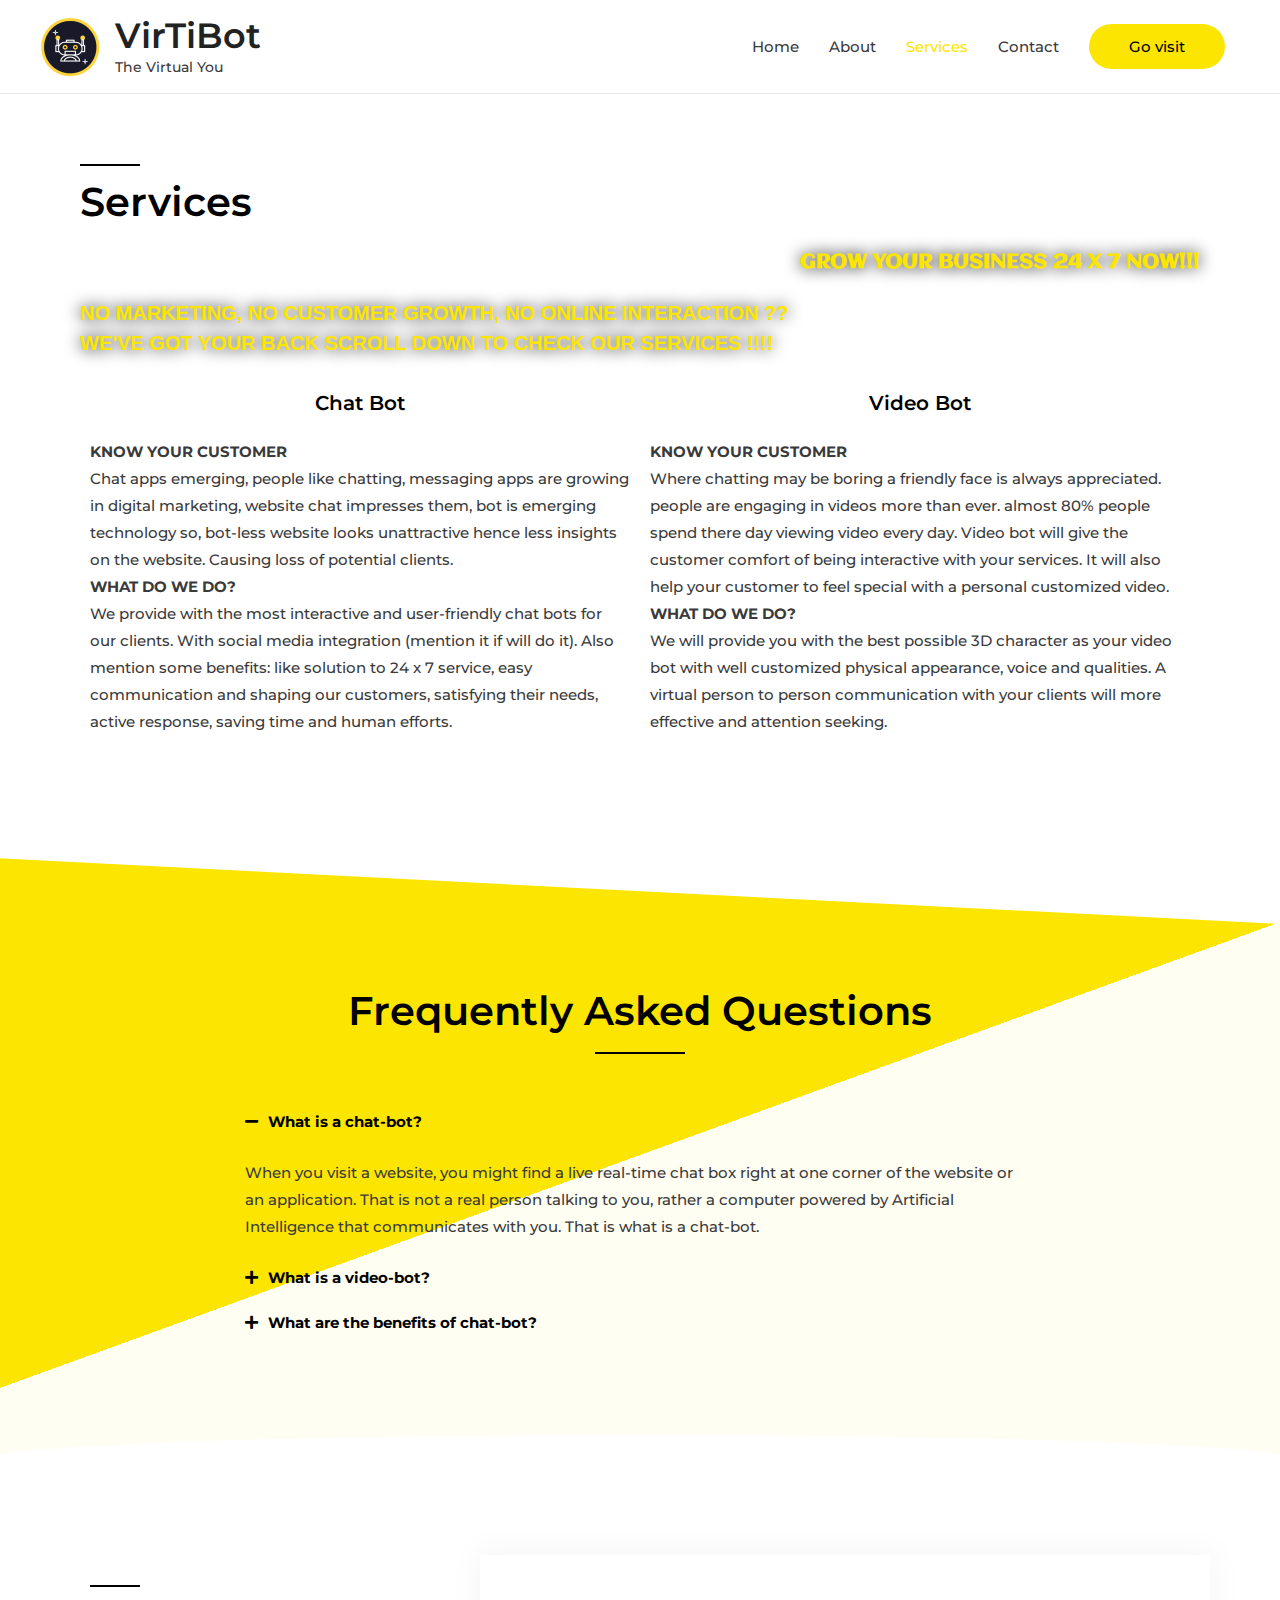
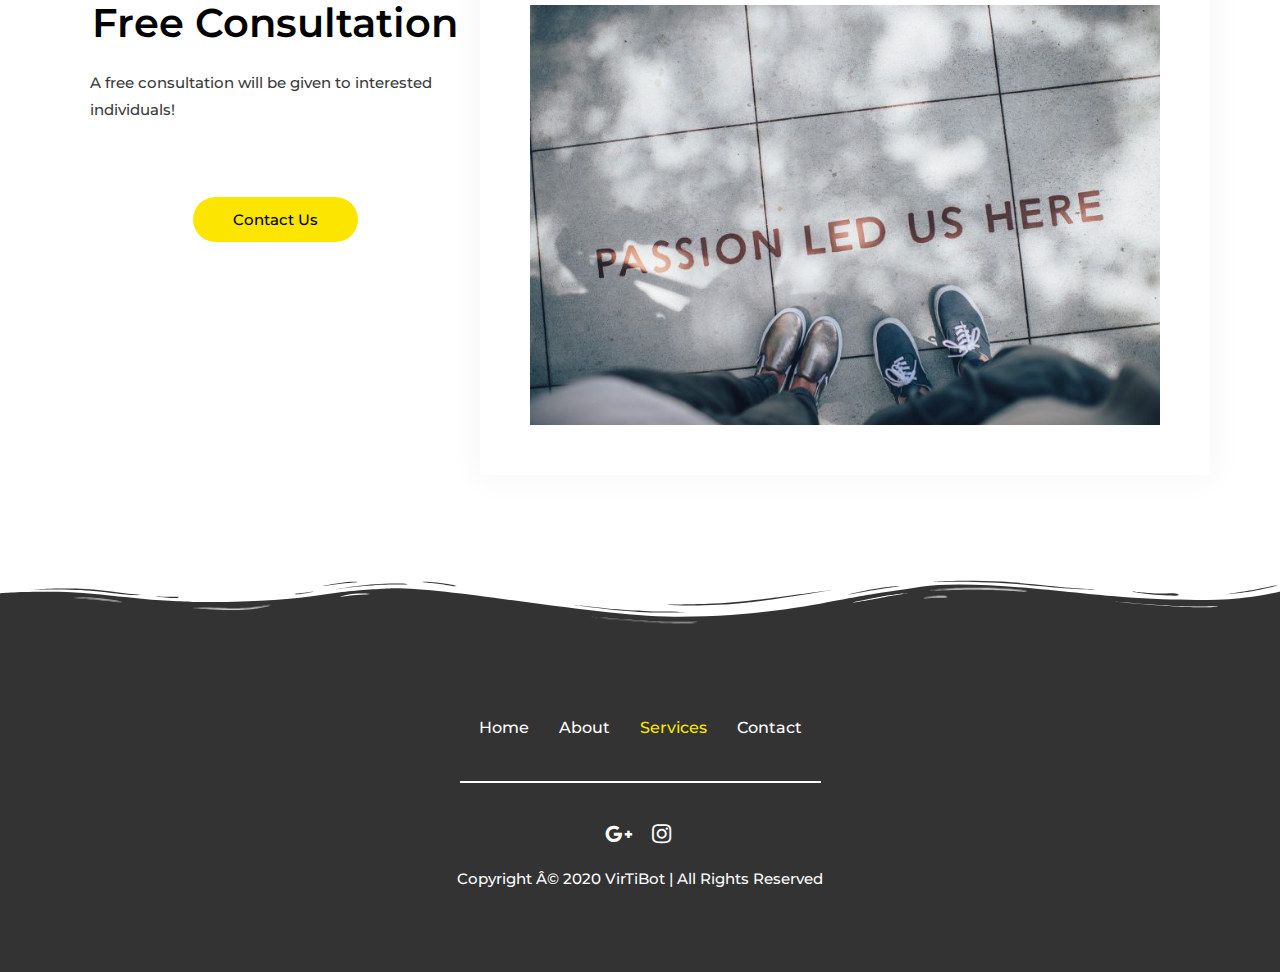
<file: services/index.html>
<!DOCTYPE html>
<html lang="en-US"><head><meta charset="UTF-8"><meta name="viewport" content="width=device-width, initial-scale=1"><title>Services &ndash; VirTiBot</title><link rel="dns-prefetch" href="//fonts.googleapis.com"><link rel="alternate" type="application/rss+xml" title="VirTiBot &raquo; Feed" href="https://virtibot.github.io/feed/"><link rel="alternate" type="application/rss+xml" title="VirTiBot &raquo; Comments Feed" href="https://virtibot.github.io/comments/feed/"><link rel="stylesheet" id="astra-theme-css-css" href="https://virtibot.github.io/wp-content/themes/astra/assets/css/minified/style.min.css?ver=2.5.5" media="all"><style id="astra-theme-css-inline-css">
html{font-size:93.75%;}a,.page-title{color:#fce601;}a:hover,a:focus{color:#3a3a3a;}body,button,input,select,textarea,.ast-button,.ast-custom-button{font-family:'Montserrat',sans-serif;font-weight:500;font-size:15px;font-size:1rem;line-height:1.8;}blockquote{color:#000000;}h1,.entry-content h1,h2,.entry-content h2,h3,.entry-content h3,h4,.entry-content h4,h5,.entry-content h5,h6,.entry-content h6,.site-title,.site-title a{font-family:'Montserrat',sans-serif;font-weight:600;}.site-title{font-size:35px;font-size:2.33333333333rem;}header .site-logo-img .custom-logo-link img{max-width:60px;}.astra-logo-svg{width:60px;}.ast-archive-description .ast-archive-title{font-size:40px;font-size:2.66666666667rem;}.site-header .site-description{font-size:14px;font-size:0.933333333333rem;}.entry-title{font-size:40px;font-size:2.66666666667rem;}.comment-reply-title{font-size:24px;font-size:1.6rem;}.ast-comment-list #cancel-comment-reply-link{font-size:15px;font-size:1rem;}h1,.entry-content h1{font-size:69px;font-size:4.6rem;font-family:'Montserrat',sans-serif;line-height:1.3;}h2,.entry-content h2{font-size:40px;font-size:2.66666666667rem;font-family:'Montserrat',sans-serif;line-height:1.3;}h3,.entry-content h3{font-size:30px;font-size:2rem;font-family:'Montserrat',sans-serif;line-height:1.3;}h4,.entry-content h4{font-size:20px;font-size:1.33333333333rem;}h5,.entry-content h5{font-size:18px;font-size:1.2rem;}h6,.entry-content h6{font-size:15px;font-size:1rem;}.ast-single-post .entry-title,.page-title{font-size:30px;font-size:2rem;}#secondary,#secondary button,#secondary input,#secondary select,#secondary textarea{font-size:15px;font-size:1rem;}::selection{background-color:#fce601;color:#000000;}body,h1,.entry-title a,.entry-content h1,h2,.entry-content h2,h3,.entry-content h3,h4,.entry-content h4,h5,.entry-content h5,h6,.entry-content h6,.wc-block-grid__product-title{color:#3a3a3a;}.tagcloud a:hover,.tagcloud a:focus,.tagcloud a.current-item{color:#000000;border-color:#fce601;background-color:#fce601;}.main-header-menu .menu-link,.ast-header-custom-item a{color:#3a3a3a;}.main-header-menu .menu-item:hover > .menu-link,.main-header-menu .menu-item:hover > .ast-menu-toggle,.main-header-menu .ast-masthead-custom-menu-items a:hover,.main-header-menu .menu-item.focus > .menu-link,.main-header-menu .menu-item.focus > .ast-menu-toggle,.main-header-menu .current-menu-item > .menu-link,.main-header-menu .current-menu-ancestor > .menu-link,.main-header-menu .current-menu-item > .ast-menu-toggle,.main-header-menu .current-menu-ancestor > .ast-menu-toggle{color:#fce601;}input:focus,input[type="text"]:focus,input[type="email"]:focus,input[type="url"]:focus,input[type="password"]:focus,input[type="reset"]:focus,input[type="search"]:focus,textarea:focus{border-color:#fce601;}input[type="radio"]:checked,input[type=reset],input[type="checkbox"]:checked,input[type="checkbox"]:hover:checked,input[type="checkbox"]:focus:checked,input[type=range]::-webkit-slider-thumb{border-color:#fce601;background-color:#fce601;box-shadow:none;}.site-footer a:hover + .post-count,.site-footer a:focus + .post-count{background:#fce601;border-color:#fce601;}.footer-adv .footer-adv-overlay{border-top-style:solid;border-top-color:#7a7a7a;}.ast-comment-meta{line-height:1.666666667;font-size:12px;font-size:0.8rem;}.single .nav-links .nav-previous,.single .nav-links .nav-next,.single .ast-author-details .author-title,.ast-comment-meta{color:#fce601;}.entry-meta,.entry-meta *{line-height:1.45;color:#fce601;}.entry-meta a:hover,.entry-meta a:hover *,.entry-meta a:focus,.entry-meta a:focus *{color:#3a3a3a;}.ast-404-layout-1 .ast-404-text{font-size:200px;font-size:13.3333333333rem;}.widget-title{font-size:21px;font-size:1.4rem;color:#3a3a3a;}#cat option,.secondary .calendar_wrap thead a,.secondary .calendar_wrap thead a:visited{color:#fce601;}.secondary .calendar_wrap #today,.ast-progress-val span{background:#fce601;}.secondary a:hover + .post-count,.secondary a:focus + .post-count{background:#fce601;border-color:#fce601;}.calendar_wrap #today > a{color:#000000;}.ast-pagination a,.page-links .page-link,.single .post-navigation a{color:#fce601;}.ast-pagination a:hover,.ast-pagination a:focus,.ast-pagination > span:hover:not(.dots),.ast-pagination > span.current,.page-links > .page-link,.page-links .page-link:hover,.post-navigation a:hover{color:#3a3a3a;}.ast-header-break-point .ast-mobile-menu-buttons-minimal.menu-toggle{background:transparent;color:#000000;}.ast-header-break-point .ast-mobile-menu-buttons-outline.menu-toggle{background:transparent;border:1px solid #000000;color:#000000;}.ast-header-break-point .ast-mobile-menu-buttons-fill.menu-toggle{background:#000000;color:#ffffff;}@media (max-width:782px){.entry-content .wp-block-columns .wp-block-column{margin-left:0px;}}@media (max-width:768px){#secondary.secondary{padding-top:0;}.ast-separate-container .ast-article-post,.ast-separate-container .ast-article-single{padding:1.5em 2.14em;}.ast-separate-container #primary,.ast-separate-container #secondary{padding:1.5em 0;}.ast-separate-container.ast-right-sidebar #secondary{padding-left:1em;padding-right:1em;}.ast-separate-container.ast-two-container #secondary{padding-left:0;padding-right:0;}.ast-page-builder-template .entry-header #secondary{margin-top:1.5em;}.ast-page-builder-template #secondary{margin-top:1.5em;}#primary,#secondary{padding:1.5em 0;margin:0;}.ast-left-sidebar #content > .ast-container{display:flex;flex-direction:column-reverse;width:100%;}.ast-author-box img.avatar{margin:20px 0 0 0;}.ast-pagination{padding-top:1.5em;text-align:center;}.ast-pagination .next.page-numbers{display:inherit;float:none;}}@media (max-width:768px){.ast-page-builder-template.ast-left-sidebar #secondary{padding-right:20px;}.ast-page-builder-template.ast-right-sidebar #secondary{padding-left:20px;}.ast-right-sidebar #primary{padding-right:0;}.ast-right-sidebar #secondary{padding-left:0;}.ast-left-sidebar #primary{padding-left:0;}.ast-left-sidebar #secondary{padding-right:0;}.ast-pagination .prev.page-numbers{padding-left:.5em;}.ast-pagination .next.page-numbers{padding-right:.5em;}}@media (min-width:769px){.ast-separate-container.ast-right-sidebar #primary,.ast-separate-container.ast-left-sidebar #primary{border:0;}.ast-separate-container.ast-right-sidebar #secondary,.ast-separate-container.ast-left-sidebar #secondary{border:0;margin-left:auto;margin-right:auto;}.ast-separate-container.ast-two-container #secondary .widget:last-child{margin-bottom:0;}.ast-separate-container .ast-comment-list li .comment-respond{padding-left:2.66666em;padding-right:2.66666em;}.ast-author-box{-js-display:flex;display:flex;}.ast-author-bio{flex:1;}.error404.ast-separate-container #primary,.search-no-results.ast-separate-container #primary{margin-bottom:4em;}}@media (min-width:769px){.ast-right-sidebar #primary{border-right:1px solid #eee;}.ast-right-sidebar #secondary{border-left:1px solid #eee;margin-left:-1px;}.ast-left-sidebar #primary{border-left:1px solid #eee;}.ast-left-sidebar #secondary{border-right:1px solid #eee;margin-right:-1px;}.ast-separate-container.ast-two-container.ast-right-sidebar #secondary{padding-left:30px;padding-right:0;}.ast-separate-container.ast-two-container.ast-left-sidebar #secondary{padding-right:30px;padding-left:0;}}.elementor-button-wrapper .elementor-button{border-style:solid;border-top-width:0;border-right-width:0;border-left-width:0;border-bottom-width:0;}body .elementor-button.elementor-size-sm,body .elementor-button.elementor-size-xs,body .elementor-button.elementor-size-md,body .elementor-button.elementor-size-lg,body .elementor-button.elementor-size-xl,body .elementor-button{border-radius:50px;padding-top:15px;padding-right:40px;padding-bottom:15px;padding-left:40px;}.elementor-button-wrapper .elementor-button{border-color:#fce601;background-color:#fce601;}.elementor-button-wrapper .elementor-button:hover,.elementor-button-wrapper .elementor-button:focus{color:#ffffff;background-color:#d8673d;border-color:#d8673d;}.wp-block-button .wp-block-button__link,.elementor-button-wrapper .elementor-button,.elementor-button-wrapper .elementor-button:visited{color:#000000;}.elementor-button-wrapper .elementor-button{font-family:inherit;font-weight:inherit;line-height:1;}body .elementor-button.elementor-size-sm,body .elementor-button.elementor-size-xs,body .elementor-button.elementor-size-md,body .elementor-button.elementor-size-lg,body .elementor-button.elementor-size-xl,body .elementor-button{font-size:15px;font-size:1rem;}.wp-block-button .wp-block-button__link{border-style:solid;border-top-width:0;border-right-width:0;border-left-width:0;border-bottom-width:0;border-color:#fce601;background-color:#fce601;color:#000000;font-family:inherit;font-weight:inherit;line-height:1;font-size:15px;font-size:1rem;border-radius:50px;padding-top:15px;padding-right:40px;padding-bottom:15px;padding-left:40px;}.wp-block-button .wp-block-button__link:hover,.wp-block-button .wp-block-button__link:focus{color:#ffffff;background-color:#d8673d;border-color:#d8673d;}.elementor-widget-heading h1.elementor-heading-title{line-height:1.3;}.elementor-widget-heading h2.elementor-heading-title{line-height:1.3;}.elementor-widget-heading h3.elementor-heading-title{line-height:1.3;}.menu-toggle,button,.ast-button,.ast-custom-button,.button,input#submit,input[type="button"],input[type="submit"],input[type="reset"]{border-style:solid;border-top-width:0;border-right-width:0;border-left-width:0;border-bottom-width:0;color:#000000;border-color:#fce601;background-color:#fce601;border-radius:50px;padding-top:15px;padding-right:40px;padding-bottom:15px;padding-left:40px;font-family:inherit;font-weight:inherit;font-size:15px;font-size:1rem;line-height:1;}button:focus,.menu-toggle:hover,button:hover,.ast-button:hover,.button:hover,input[type=reset]:hover,input[type=reset]:focus,input#submit:hover,input#submit:focus,input[type="button"]:hover,input[type="button"]:focus,input[type="submit"]:hover,input[type="submit"]:focus{color:#ffffff;background-color:#d8673d;border-color:#d8673d;}@media (min-width:768px){.ast-container{max-width:100%;}}@media (min-width:544px){.ast-container{max-width:100%;}}@media (max-width:544px){.ast-separate-container .ast-article-post,.ast-separate-container .ast-article-single{padding:1.5em 1em;}.ast-separate-container #content .ast-container{padding-left:0.54em;padding-right:0.54em;}.ast-separate-container #secondary{padding-top:0;}.ast-separate-container.ast-two-container #secondary .widget{margin-bottom:1.5em;padding-left:1em;padding-right:1em;}.ast-separate-container .comments-count-wrapper{padding:1.5em 1em;}.ast-separate-container .ast-comment-list li.depth-1{padding:1.5em 1em;margin-bottom:1.5em;}.ast-separate-container .ast-comment-list .bypostauthor{padding:.5em;}.ast-separate-container .ast-archive-description{padding:1.5em 1em;}.ast-search-menu-icon.ast-dropdown-active .search-field{width:170px;}.ast-separate-container .comment-respond{padding:1.5em 1em;}}@media (max-width:544px){.ast-comment-list .children{margin-left:0.66666em;}.ast-separate-container .ast-comment-list .bypostauthor li{padding:0 0 0 .5em;}}@media (max-width:768px){.ast-mobile-header-stack .main-header-bar .ast-search-menu-icon{display:inline-block;}.ast-header-break-point.ast-header-custom-item-outside .ast-mobile-header-stack .main-header-bar .ast-search-icon{margin:0;}.ast-comment-avatar-wrap img{max-width:2.5em;}.comments-area{margin-top:1.5em;}.ast-separate-container .comments-count-wrapper{padding:2em 2.14em;}.ast-separate-container .ast-comment-list li.depth-1{padding:1.5em 2.14em;}.ast-separate-container .comment-respond{padding:2em 2.14em;}}@media (max-width:768px){.ast-header-break-point .main-header-bar .ast-search-menu-icon.slide-search .search-form{right:0;}.ast-header-break-point .ast-mobile-header-stack .main-header-bar .ast-search-menu-icon.slide-search .search-form{right:-1em;}.ast-comment-avatar-wrap{margin-right:0.5em;}}.main-header-bar .button-custom-menu-item .ast-custom-button-link .ast-custom-button,.ast-theme-transparent-header .main-header-bar .button-custom-menu-item .ast-custom-button-link .ast-custom-button{font-family:inherit;font-weight:inherit;line-height:1;}.main-header-bar .button-custom-menu-item .ast-custom-button-link .ast-custom-button{color:#000000;background-color:#fce601;border-style:solid;border-top-width:0px;border-right-width:0px;border-left-width:0px;border-bottom-width:0px;}.ast-theme-transparent-header .main-header-bar .button-custom-menu-item .ast-custom-button-link .ast-custom-button{border-style:solid;}@media (min-width:545px){.ast-page-builder-template .comments-area,.single.ast-page-builder-template .entry-header,.single.ast-page-builder-template .post-navigation{max-width:1240px;margin-left:auto;margin-right:auto;}}body,.ast-separate-container{background-color:#ffffff;background-image:none;}@media (max-width:768px){.ast-archive-description .ast-archive-title{font-size:40px;}.entry-title{font-size:30px;}h1,.entry-content h1{font-size:30px;}h2,.entry-content h2{font-size:25px;}h3,.entry-content h3{font-size:20px;}.ast-single-post .entry-title,.page-title{font-size:30px;}}@media (max-width:544px){.site-title{font-size:24px;font-size:1.6rem;}.ast-archive-description .ast-archive-title{font-size:40px;}.site-header .site-description{font-size:9px;font-size:0.6rem;}.entry-title{font-size:30px;}h1,.entry-content h1{font-size:30px;}h2,.entry-content h2{font-size:25px;}h3,.entry-content h3{font-size:20px;}.ast-single-post .entry-title,.page-title{font-size:30px;}.ast-header-break-point .site-branding img,.ast-header-break-point #masthead .site-logo-img .custom-logo-link img{max-width:55px;}.astra-logo-svg{width:55px;}.ast-header-break-point .site-logo-img .custom-mobile-logo-link img{max-width:55px;}}@media (max-width:768px){html{font-size:85.5%;}}@media (max-width:544px){html{font-size:85.5%;}}@media (min-width:769px){.ast-container{max-width:1240px;}}@font-face {font-family: "Astra";src: url(https://virtibot.github.io/wp-content/themes/astra/assets/fonts/astra.woff) format("woff"),url(https://virtibot.github.io/wp-content/themes/astra/assets/fonts/astra.ttf) format("truetype"),url(https://virtibot.github.io/wp-content/themes/astra/assets/fonts/astra.svg#astra) format("svg");font-weight: normal;font-style: normal;font-display: fallback;}@media (max-width:921px) {.main-header-bar .main-header-bar-navigation{display:none;}}@media (min-width:769px){.blog .site-content > .ast-container,.archive .site-content > .ast-container,.search .site-content > .ast-container{max-width:1000px;}}@media (min-width:769px){.single-post .site-content > .ast-container{max-width:1000px;}}.ast-desktop .main-header-menu.submenu-with-border .sub-menu,.ast-desktop .main-header-menu.submenu-with-border .astra-full-megamenu-wrapper{border-color:#000000;}.ast-desktop .main-header-menu.submenu-with-border .sub-menu{border-top-width:2px;border-right-width:0px;border-left-width:0px;border-bottom-width:0px;border-style:solid;}.ast-desktop .main-header-menu.submenu-with-border .sub-menu .sub-menu{top:-2px;}.ast-desktop .main-header-menu.submenu-with-border .sub-menu .menu-link,.ast-desktop .main-header-menu.submenu-with-border .children .menu-link{border-bottom-width:0px;border-style:solid;border-color:#eaeaea;}@media (min-width:769px){.main-header-menu .sub-menu .menu-item.ast-left-align-sub-menu:hover > .sub-menu,.main-header-menu .sub-menu .menu-item.ast-left-align-sub-menu.focus > .sub-menu{margin-left:-0px;}}.ast-small-footer{border-top-style:solid;border-top-width:1px;border-top-color:#7a7a7a;}.ast-small-footer-wrap{text-align:center;}@media (max-width:920px){.ast-404-layout-1 .ast-404-text{font-size:100px;font-size:6.66666666667rem;}}.ast-breadcrumbs .trail-browse,.ast-breadcrumbs .trail-items,.ast-breadcrumbs .trail-items li{display:inline-block;margin:0;padding:0;border:none;background:inherit;text-indent:0;}.ast-breadcrumbs .trail-browse{font-size:inherit;font-style:inherit;font-weight:inherit;color:inherit;}.ast-breadcrumbs .trail-items{list-style:none;}.trail-items li::after{padding:0 0.3em;content:"\00bb";}.trail-items li:last-of-type::after{display:none;}h1,.entry-content h1,h2,.entry-content h2,h3,.entry-content h3,h4,.entry-content h4,h5,.entry-content h5,h6,.entry-content h6{color:#000000;}.elementor-widget-heading .elementor-heading-title{margin:0;}.ast-header-break-point .main-header-bar{border-bottom-width:1px;}@media (min-width:769px){.main-header-bar{border-bottom-width:1px;}}.ast-safari-browser-less-than-11 .main-header-menu .menu-item, .ast-safari-browser-less-than-11 .main-header-bar .ast-masthead-custom-menu-items{display:block;}.main-header-menu .menu-item, .main-header-bar .ast-masthead-custom-menu-items{-js-display:flex;display:flex;-webkit-box-pack:center;-webkit-justify-content:center;-moz-box-pack:center;-ms-flex-pack:center;justify-content:center;-webkit-box-orient:vertical;-webkit-box-direction:normal;-webkit-flex-direction:column;-moz-box-orient:vertical;-moz-box-direction:normal;-ms-flex-direction:column;flex-direction:column;}.main-header-menu > .menu-item > .menu-link{height:100%;-webkit-box-align:center;-webkit-align-items:center;-moz-box-align:center;-ms-flex-align:center;align-items:center;-js-display:flex;display:flex;}.ast-primary-menu-disabled .main-header-bar .ast-masthead-custom-menu-items{flex:unset;}.header-main-layout-1 .ast-flex.main-header-container, .header-main-layout-3 .ast-flex.main-header-container{-webkit-align-content:center;-ms-flex-line-pack:center;align-content:center;-webkit-box-align:center;-webkit-align-items:center;-moz-box-align:center;-ms-flex-align:center;align-items:center;}
</style><link rel="stylesheet" id="astra-google-fonts-css" href="//fonts.googleapis.com/css?family=Montserrat%3A500%2C600%2C&amp;display=fallback&amp;ver=2.5.5" media="all"><link rel="stylesheet" id="astra-menu-animation-css" href="https://virtibot.github.io/wp-content/themes/astra/assets/css/minified/menu-animation.min.css?ver=2.5.5" media="all"><link rel="stylesheet" id="wp-block-library-css" href="https://virtibot.github.io/wp-includes/css/dist/block-library/style.min.css?ver=5.5.1" media="all"><link rel="stylesheet" id="hfe-style-css" href="https://virtibot.github.io/wp-content/plugins/header-footer-elementor/assets/css/header-footer-elementor.css?ver=1.5.3" media="all"><link rel="stylesheet" id="elementor-icons-css" href="https://virtibot.github.io/wp-content/plugins/elementor/assets/lib/eicons/css/elementor-icons.min.css?ver=5.9.1" media="all"><link rel="stylesheet" id="elementor-animations-css" href="https://virtibot.github.io/wp-content/plugins/elementor/assets/lib/animations/animations.min.css?ver=3.0.11" media="all"><link rel="stylesheet" id="elementor-frontend-legacy-css" href="https://virtibot.github.io/wp-content/plugins/elementor/assets/css/frontend-legacy.min.css?ver=3.0.11" media="all"><link rel="stylesheet" id="elementor-frontend-css" href="https://virtibot.github.io/wp-content/plugins/elementor/assets/css/frontend.min.css?ver=3.0.11" media="all"><link rel="stylesheet" id="elementor-post-8-css" href="https://virtibot.github.io/wp-content/uploads/elementor/css/post-8.css?ver=1602601629" media="all"><link rel="stylesheet" id="lae-animate-styles-css" href="https://virtibot.github.io/wp-content/plugins/addons-for-elementor/assets/css/animate.css?ver=4.3.1" media="all"><link rel="stylesheet" id="lae-sliders-styles-css" href="https://virtibot.github.io/wp-content/plugins/addons-for-elementor/assets/css/sliders.css?ver=4.3.1" media="all"><link rel="stylesheet" id="lae-icomoon-styles-css" href="https://virtibot.github.io/wp-content/plugins/addons-for-elementor/assets/css/icomoon.css?ver=4.3.1" media="all"><link rel="stylesheet" id="lae-frontend-styles-css" href="https://virtibot.github.io/wp-content/plugins/addons-for-elementor/assets/css/lae-frontend.css?ver=4.3.1" media="all"><link rel="stylesheet" id="lae-widgets-styles-css" href="https://virtibot.github.io/wp-content/plugins/addons-for-elementor/assets/css/lae-widgets.css?ver=4.3.1" media="all"><link rel="stylesheet" id="font-awesome-5-all-css" href="https://virtibot.github.io/wp-content/plugins/elementor/assets/lib/font-awesome/css/all.min.css?ver=3.0.11" media="all"><link rel="stylesheet" id="font-awesome-4-shim-css" href="https://virtibot.github.io/wp-content/plugins/elementor/assets/lib/font-awesome/css/v4-shims.min.css?ver=3.0.11" media="all"><link rel="stylesheet" id="elementor-post-622-css" href="https://virtibot.github.io/wp-content/uploads/elementor/css/post-622.css?ver=1602602274" media="all"><link rel="stylesheet" id="hfe-widgets-style-css" href="https://virtibot.github.io/wp-content/plugins/header-footer-elementor/inc/widgets-css/frontend.css?ver=1.5.3" media="all"><link rel="stylesheet" id="elementor-post-549-css" href="https://virtibot.github.io/wp-content/uploads/elementor/css/post-549.css?ver=1602601630" media="all"><link rel="stylesheet" id="google-fonts-1-css" href="https://fonts.googleapis.com/css?family=Roboto%3A100%2C100italic%2C200%2C200italic%2C300%2C300italic%2C400%2C400italic%2C500%2C500italic%2C600%2C600italic%2C700%2C700italic%2C800%2C800italic%2C900%2C900italic%7CRoboto+Slab%3A100%2C100italic%2C200%2C200italic%2C300%2C300italic%2C400%2C400italic%2C500%2C500italic%2C600%2C600italic%2C700%2C700italic%2C800%2C800italic%2C900%2C900italic%7CAclonica%3A100%2C100italic%2C200%2C200italic%2C300%2C300italic%2C400%2C400italic%2C500%2C500italic%2C600%2C600italic%2C700%2C700italic%2C800%2C800italic%2C900%2C900italic&amp;ver=5.5.1" media="all"><link rel="stylesheet" id="elementor-icons-shared-0-css" href="https://virtibot.github.io/wp-content/plugins/elementor/assets/lib/font-awesome/css/fontawesome.min.css?ver=5.12.0" media="all"><link rel="stylesheet" id="elementor-icons-fa-solid-css" href="https://virtibot.github.io/wp-content/plugins/elementor/assets/lib/font-awesome/css/solid.min.css?ver=5.12.0" media="all"><link rel="stylesheet" id="elementor-icons-fa-brands-css" href="https://virtibot.github.io/wp-content/plugins/elementor/assets/lib/font-awesome/css/brands.min.css?ver=5.12.0" media="all"><script src="https://virtibot.github.io/wp-content/plugins/elementor/assets/lib/font-awesome/js/v4-shims.min.js?ver=3.0.11" id="font-awesome-4-shim-js"></script><link rel="alternate" type="application/json" href="https://virtibot.github.io/wp-json/wp/v2/pages/622"><link rel="canonical" href="https://virtibot.github.io/services/"><link rel="alternate" type="application/json+oembed" href="https://virtibot.github.io/wp-json/oembed/1.0/embed?url=https%3A%2F%2Fvirtibot.github.io%2Fservices%2F"><link rel="alternate" type="text/xml+oembed" href="https://virtibot.github.io/wp-json/oembed/1.0/embed?url=https%3A%2F%2Fvirtibot.github.io%2Fservices%2F&amp;format=xml"><script type="text/javascript">
            (function () {
                window.lae_fs = {can_use_premium_code: false};
            })();
        </script><style>.recentcomments a{display:inline !important;padding:0 !important;margin:0 !important;}</style><link rel="icon" href="https://virtibot.github.io/wp-content/uploads/2020/10/Logo4-100x100.png" sizes="32x32"><link rel="icon" href="https://virtibot.github.io/wp-content/uploads/2020/10/Logo4-300x300.png" sizes="192x192"><link rel="apple-touch-icon" href="https://virtibot.github.io/wp-content/uploads/2020/10/Logo4-300x300.png"><meta name="msapplication-TileImage" content="https://virtibot.github.io/wp-content/uploads/2020/10/Logo4-300x300.png"><style id="wp-custom-css">
			.ast-site-header-cart-data .widgettitle {
    text-align: left;
    font-size: 1.2rem;
    padding-left: 1em;
    padding-top: 1em;
}		</style></head><body itemtype="https://schema.org/WebPage" itemscope="itemscope" class="page-template-default page page-id-622 wp-custom-logo ehf-footer ehf-template-astra ehf-stylesheet-astra ast-desktop ast-page-builder-template ast-no-sidebar astra-2.5.5 ast-header-custom-item-inside ast-single-post ast-mobile-inherit-site-logo ast-inherit-site-logo-transparent elementor-default elementor-kit-8 elementor-page elementor-page-622">

<div class="hfeed site" id="page">
	<a class="skip-link screen-reader-text" href="#content">Skip to content</a>

	
	
		<header class="site-header ast-primary-submenu-animation-fade header-main-layout-1 ast-primary-menu-enabled ast-logo-title-inline ast-hide-custom-menu-mobile ast-menu-toggle-icon ast-mobile-header-inline" id="masthead" itemtype="https://schema.org/WPHeader" itemscope="itemscope" itemid="#masthead"><div class="main-header-bar-wrap">
	<div class="main-header-bar">
				<div class="ast-container">

			<div class="ast-flex main-header-container">
				
		<div class="site-branding">
			<div class="ast-site-identity" itemtype="https://schema.org/Organization" itemscope="itemscope">
				<span class="site-logo-img"><a href="https://virtibot.github.io/" class="custom-logo-link" rel="home"><img width="60" height="60" src="https://virtibot.github.io/wp-content/uploads/2020/10/cropped-Logo4-60x60.png" class="custom-logo" alt="VirTiBot" srcset="https://virtibot.github.io/wp-content/uploads/2020/10/cropped-Logo4-60x60.png 60w,https://virtibot.github.io/wp-content/uploads/2020/10/cropped-Logo4-300x300.png 300w,https://virtibot.github.io/wp-content/uploads/2020/10/cropped-Logo4-150x150.png 150w,https://virtibot.github.io/wp-content/uploads/2020/10/cropped-Logo4.png 323w" sizes="(max-width: 60px) 100vw, 60px"></a></span><div class="ast-site-title-wrap">
						<span class="site-title" itemprop="name">
				<a href="https://virtibot.github.io/" rel="home" itemprop="url">
					VirTiBot
				</a>
			</span>
						<p class="site-description" itemprop="description">
				The Virtual You
			</p>
					</div>			</div>
		</div>

		
				<div class="ast-mobile-menu-buttons">

			
					<div class="ast-button-wrap">
			<button type="button" class="menu-toggle main-header-menu-toggle  ast-mobile-menu-buttons-minimal " aria-controls="primary-menu" aria-expanded="false">
				<span class="screen-reader-text">Main Menu</span>
				<span class="menu-toggle-icon"></span>
							</button>
		</div>
			
			
		</div>
			<div class="ast-main-header-bar-alignment"><div class="main-header-bar-navigation"><nav class="ast-flex-grow-1 navigation-accessibility" id="site-navigation" aria-label="Site Navigation" itemtype="https://schema.org/SiteNavigationElement" itemscope="itemscope"><div class="main-navigation"><ul id="primary-menu" class="main-header-menu ast-nav-menu ast-flex ast-justify-content-flex-end  submenu-with-border astra-menu-animation-fade "><li id="menu-item-1110" class="menu-item menu-item-type-post_type menu-item-object-page menu-item-home menu-item-1110"><a href="https://virtibot.github.io/" class="menu-link">Home</a></li>
<li id="menu-item-633" class="menu-item menu-item-type-post_type menu-item-object-page menu-item-633"><a href="https://virtibot.github.io/about/" class="menu-link">About</a></li>
<li id="menu-item-634" class="menu-item menu-item-type-post_type menu-item-object-page current-menu-item page_item page-item-622 current_page_item menu-item-634"><a href="https://virtibot.github.io/services/" aria-current="page" class="menu-link">Services</a></li>
<li id="menu-item-418" class="menu-item menu-item-type-post_type menu-item-object-page menu-item-418"><a title="						" href="https://virtibot.github.io/contact/" class="menu-link">Contact</a></li>
			<li class="ast-masthead-custom-menu-items button-custom-menu-item">
				<a class="ast-custom-button-link" href="https://www.instagram.com/virtibot/" target="_blank" rel="https://www.instagram.com/virtibot/"><div class="ast-custom-button">Go visit</div></a><a class="menu-link" href="https://www.instagram.com/virtibot/" target="_blank" rel="https://www.instagram.com/virtibot/">Go visit</a>			</li>
			</ul></div></nav></div></div>			</div>
		</div>
			</div> 
</div> 

			
		</header><div id="content" class="site-content">

		<div class="ast-container">

		

	<div id="primary" class="content-area primary">

		
					<main id="main" class="site-main"><article class="post-622 page type-page status-publish ast-article-single" id="post-622" itemtype="https://schema.org/CreativeWork" itemscope="itemscope"><header class="entry-header ast-header-without-markup"></header><div class="entry-content clear" itemprop="text">

		
				<div data-elementor-type="wp-post" data-elementor-id="622" class="elementor elementor-622" data-elementor-settings="[]">
						<div class="elementor-inner">
							<div class="elementor-section-wrap">
							<section class="elementor-section elementor-top-section elementor-element elementor-element-77e30067 elementor-section-boxed elementor-section-height-default elementor-section-height-default" data-id="77e30067" data-element_type="section" data-settings='{"background_background":"classic"}'><div class="elementor-background-overlay"></div>
							<div class="elementor-container elementor-column-gap-default">
							<div class="elementor-row">
					<div class="elementor-column elementor-col-100 elementor-top-column elementor-element elementor-element-3e5b14de" data-id="3e5b14de" data-element_type="column">
			<div class="elementor-column-wrap elementor-element-populated">
							<div class="elementor-widget-wrap">
						<div class="elementor-element elementor-element-2839c3f2 elementor-widget-divider--view-line elementor-widget elementor-widget-divider" data-id="2839c3f2" data-element_type="widget" data-widget_type="divider.default">
				<div class="elementor-widget-container">
					<div class="elementor-divider">
			<span class="elementor-divider-separator">
						</span>
		</div>
				</div>
				</div>
				<div class="elementor-element elementor-element-4b022f88 elementor-widget elementor-widget-heading" data-id="4b022f88" data-element_type="widget" data-widget_type="heading.default">
				<div class="elementor-widget-container">
			<h2 class="elementor-heading-title elementor-size-default">Services</h2>		</div>
				</div>
				<div class="elementor-element elementor-element-6da9418 elementor-invisible elementor-widget elementor-widget-heading" data-id="6da9418" data-element_type="widget" data-settings='{"_animation":"zoomInLeft"}' data-widget_type="heading.default">
				<div class="elementor-widget-container">
			<h4 class="elementor-heading-title elementor-size-default">GROW YOUR BUSINESS 24 X 7 NOW!!!</h4>		</div>
				</div>
				<div class="elementor-element elementor-element-d65f1f7 elementor-invisible elementor-widget elementor-widget-heading" data-id="d65f1f7" data-element_type="widget" data-settings='{"_animation":"zoomInRight"}' data-widget_type="heading.default">
				<div class="elementor-widget-container">
			<h4 class="elementor-heading-title elementor-size-default">NO MARKETING, NO CUSTOMER GROWTH, NO ONLINE INTERACTION ??<br>WE'VE GOT YOUR BACK SCROLL DOWN TO CHECK OUR SERVICES !!!!</h4>		</div>
				</div>
				<section class="elementor-section elementor-inner-section elementor-element elementor-element-2affe1e elementor-section-boxed elementor-section-height-default elementor-section-height-default" data-id="2affe1e" data-element_type="section"><div class="elementor-container elementor-column-gap-default">
							<div class="elementor-row">
					<div class="elementor-column elementor-col-50 elementor-inner-column elementor-element elementor-element-3f29ba5" data-id="3f29ba5" data-element_type="column">
			<div class="elementor-column-wrap elementor-element-populated">
							<div class="elementor-widget-wrap">
						<div class="elementor-element elementor-element-774dfc3 elementor-widget elementor-widget-heading" data-id="774dfc3" data-element_type="widget" data-widget_type="heading.default">
				<div class="elementor-widget-container">
			<h4 class="elementor-heading-title elementor-size-default">Chat Bot</h4>		</div>
				</div>
				<div class="elementor-element elementor-element-41c64d9 elementor-widget elementor-widget-text-editor" data-id="41c64d9" data-element_type="widget" data-widget_type="text-editor.default">
				<div class="elementor-widget-container">
					<div class="elementor-text-editor elementor-clearfix"><strong>KNOW YOUR CUSTOMER</strong><br>
Chat apps emerging, people like chatting, messaging apps are growing in digital marketing, website chat impresses them, bot is emerging technology so, bot-less website looks unattractive hence less insights on the website. Causing loss of potential clients.<br><strong>WHAT DO WE DO?</strong><br>
We provide with the most interactive and user-friendly chat bots for our clients. With social media integration (mention it if will do it). Also mention some benefits: like solution to 24 x 7 service, easy communication and shaping our customers, satisfying their needs, active response, saving time and human efforts.</div>
				</div>
				</div>
				<div class="elementor-element elementor-element-0bf27a7 elementor-widget elementor-widget-text-editor" data-id="0bf27a7" data-element_type="widget" data-widget_type="text-editor.default">
				<div class="elementor-widget-container">
					<div class="elementor-text-editor elementor-clearfix"></div>
				</div>
				</div>
						</div>
					</div>
		</div>
				<div class="elementor-column elementor-col-50 elementor-inner-column elementor-element elementor-element-57d5068" data-id="57d5068" data-element_type="column">
			<div class="elementor-column-wrap elementor-element-populated">
							<div class="elementor-widget-wrap">
						<div class="elementor-element elementor-element-e3479a3 elementor-widget elementor-widget-heading" data-id="e3479a3" data-element_type="widget" data-widget_type="heading.default">
				<div class="elementor-widget-container">
			<h4 class="elementor-heading-title elementor-size-default">Video Bot</h4>		</div>
				</div>
				<div class="elementor-element elementor-element-a730d09 elementor-widget elementor-widget-text-editor" data-id="a730d09" data-element_type="widget" data-widget_type="text-editor.default">
				<div class="elementor-widget-container">
					<div class="elementor-text-editor elementor-clearfix"><strong>KNOW YOUR CUSTOMER</strong><br>
Where chatting may be boring a friendly face is always appreciated. people are engaging in videos more than ever. almost 80% people spend there day viewing video every day. Video bot will give the customer comfort of being interactive with your services. It will also help your customer to feel special with a personal customized video.<br><strong>WHAT DO WE DO?</strong><br>
We will provide you with the best possible 3D character as your video bot with well customized physical appearance, voice and qualities. A virtual person to person communication with your clients will more effective and attention seeking.</div>
				</div>
				</div>
						</div>
					</div>
		</div>
								</div>
					</div>
		</section></div>
					</div>
		</div>
								</div>
					</div>
		</section><section class="elementor-section elementor-top-section elementor-element elementor-element-193c9d07 elementor-section-height-min-height elementor-section-items-stretch elementor-section-content-middle elementor-section-boxed elementor-section-height-default" data-id="193c9d07" data-element_type="section" data-settings='{"background_background":"gradient","shape_divider_bottom":"curve","shape_divider_top":"tilt"}'><div class="elementor-background-overlay"></div>
						<div class="elementor-shape elementor-shape-top" data-negative="false">
			<svg xmlns="http://www.w3.org/2000/svg" viewbox="0 0 1000 100" preserveaspectratio="none"><path class="elementor-shape-fill" d="M0,6V0h1000v100L0,6z"></path></svg></div>
				<div class="elementor-shape elementor-shape-bottom" data-negative="false">
			<svg xmlns="http://www.w3.org/2000/svg" viewbox="0 0 1000 100" preserveaspectratio="none"><path class="elementor-shape-fill" d="M1000,4.3V0H0v4.3C0.9,23.1,126.7,99.2,500,100S1000,22.7,1000,4.3z"></path></svg></div>
					<div class="elementor-container elementor-column-gap-default">
							<div class="elementor-row">
					<div class="elementor-column elementor-col-100 elementor-top-column elementor-element elementor-element-6fb2b449" data-id="6fb2b449" data-element_type="column">
			<div class="elementor-column-wrap elementor-element-populated">
							<div class="elementor-widget-wrap">
						<div class="elementor-element elementor-element-46b92307 elementor-widget elementor-widget-heading" data-id="46b92307" data-element_type="widget" data-widget_type="heading.default">
				<div class="elementor-widget-container">
			<h2 class="elementor-heading-title elementor-size-default">Frequently Asked Questions</h2>		</div>
				</div>
				<div class="elementor-element elementor-element-6f812ae7 elementor-widget-divider--view-line elementor-widget elementor-widget-divider" data-id="6f812ae7" data-element_type="widget" data-widget_type="divider.default">
				<div class="elementor-widget-container">
					<div class="elementor-divider">
			<span class="elementor-divider-separator">
						</span>
		</div>
				</div>
				</div>
				<div class="elementor-element elementor-element-2a31add elementor-widget elementor-widget-accordion" data-id="2a31add" data-element_type="widget" data-widget_type="accordion.default">
				<div class="elementor-widget-container">
					<div class="elementor-accordion" role="tablist">
							<div class="elementor-accordion-item">
					<h6 id="elementor-tab-title-4421" class="elementor-tab-title" data-tab="1" role="tab" aria-controls="elementor-tab-content-4421">
													<span class="elementor-accordion-icon elementor-accordion-icon-left" aria-hidden="true">
															<span class="elementor-accordion-icon-closed"><i class="fas fa-plus"></i></span>
								<span class="elementor-accordion-icon-opened"><i class="fas fa-minus"></i></span>
														</span>
												<a class="elementor-accordion-title" href="">What is a chat-bot?</a>
					</h6>
					<div id="elementor-tab-content-4421" class="elementor-tab-content elementor-clearfix" data-tab="1" role="tabpanel" aria-labelledby="elementor-tab-title-4421">When you visit a website, you might find a live real-time chat box right at one corner of the website or an application. That is not a real person talking to you, rather a computer powered by Artificial Intelligence that communicates with you. That is what is a chat-bot.</div>
				</div>
							<div class="elementor-accordion-item">
					<h6 id="elementor-tab-title-4422" class="elementor-tab-title" data-tab="2" role="tab" aria-controls="elementor-tab-content-4422">
													<span class="elementor-accordion-icon elementor-accordion-icon-left" aria-hidden="true">
															<span class="elementor-accordion-icon-closed"><i class="fas fa-plus"></i></span>
								<span class="elementor-accordion-icon-opened"><i class="fas fa-minus"></i></span>
														</span>
												<a class="elementor-accordion-title" href="">What is a video-bot?</a>
					</h6>
					<div id="elementor-tab-content-4422" class="elementor-tab-content elementor-clearfix" data-tab="2" role="tabpanel" aria-labelledby="elementor-tab-title-4422">When you attend a conference or deliver a speech yourself, you have to be present there at the time to do the necessary, even if it is online. But now, you can schedule your speeches, your lectures, even your conferences by being virtually present there in the form of a video-bot. Your face, voice and your text speech can be created into a video which you can play for the audience any time.</div>
				</div>
							<div class="elementor-accordion-item">
					<h6 id="elementor-tab-title-4423" class="elementor-tab-title" data-tab="3" role="tab" aria-controls="elementor-tab-content-4423">
													<span class="elementor-accordion-icon elementor-accordion-icon-left" aria-hidden="true">
															<span class="elementor-accordion-icon-closed"><i class="fas fa-plus"></i></span>
								<span class="elementor-accordion-icon-opened"><i class="fas fa-minus"></i></span>
														</span>
												<a class="elementor-accordion-title" href="">What are the benefits of chat-bot?</a>
					</h6>
					<div id="elementor-tab-content-4423" class="elementor-tab-content elementor-clearfix" data-tab="3" role="tabpanel" aria-labelledby="elementor-tab-title-4423">Your business can expand with sky-rocketing sales, because now you are virtually present 24*7. The queries of the customers can be resolved at any time of the day with ZERO manpower. </div>
				</div>
					</div>
				</div>
				</div>
						</div>
					</div>
		</div>
								</div>
					</div>
		</section><section class="elementor-section elementor-top-section elementor-element elementor-element-5f39b989 elementor-section-boxed elementor-section-height-default elementor-section-height-default" data-id="5f39b989" data-element_type="section"><div class="elementor-container elementor-column-gap-wide">
							<div class="elementor-row">
					<div class="elementor-column elementor-col-33 elementor-top-column elementor-element elementor-element-4a762c5b" data-id="4a762c5b" data-element_type="column">
			<div class="elementor-column-wrap elementor-element-populated">
							<div class="elementor-widget-wrap">
						<div class="elementor-element elementor-element-678d4408 elementor-widget-divider--view-line elementor-widget elementor-widget-divider" data-id="678d4408" data-element_type="widget" data-widget_type="divider.default">
				<div class="elementor-widget-container">
					<div class="elementor-divider">
			<span class="elementor-divider-separator">
						</span>
		</div>
				</div>
				</div>
				<div class="elementor-element elementor-element-570f7b89 elementor-widget elementor-widget-heading" data-id="570f7b89" data-element_type="widget" data-widget_type="heading.default">
				<div class="elementor-widget-container">
			<h2 class="elementor-heading-title elementor-size-default">Free Consultation</h2>		</div>
				</div>
				<div class="elementor-element elementor-element-5b2e973c elementor-widget elementor-widget-text-editor" data-id="5b2e973c" data-element_type="widget" data-widget_type="text-editor.default">
				<div class="elementor-widget-container">
					<div class="elementor-text-editor elementor-clearfix"><p>A free consultation will be given to interested individuals!</p></div>
				</div>
				</div>
				<div class="elementor-element elementor-element-9362d42 elementor-widget elementor-widget-spacer" data-id="9362d42" data-element_type="widget" data-widget_type="spacer.default">
				<div class="elementor-widget-container">
					<div class="elementor-spacer">
			<div class="elementor-spacer-inner"></div>
		</div>
				</div>
				</div>
				<div class="elementor-element elementor-element-b6cf4d8 elementor-align-center elementor-widget elementor-widget-button" data-id="b6cf4d8" data-element_type="widget" data-widget_type="button.default">
				<div class="elementor-widget-container">
					<div class="elementor-button-wrapper">
			<a href="https://virtibot.github.io/?page_id=17" class="elementor-button-link elementor-button elementor-size-sm" role="button">
						<span class="elementor-button-content-wrapper">
						<span class="elementor-button-text">Contact Us</span>
		</span>
					</a>
		</div>
				</div>
				</div>
						</div>
					</div>
		</div>
				<div class="elementor-column elementor-col-66 elementor-top-column elementor-element elementor-element-253823d3" data-id="253823d3" data-element_type="column">
			<div class="elementor-column-wrap elementor-element-populated">
							<div class="elementor-widget-wrap">
						<div class="elementor-element elementor-element-1f426b3 elementor-widget elementor-widget-image" data-id="1f426b3" data-element_type="widget" data-widget_type="image.default">
				<div class="elementor-widget-container">
					<div class="elementor-image">
										<img width="768" height="512" src="https://virtibot.github.io/wp-content/uploads/2020/10/shoes-feet-selfie-1246691-768x512.jpg" class="attachment-medium_large size-medium_large" alt="shoes, feet, selfie" loading="lazy" srcset="https://virtibot.github.io/wp-content/uploads/2020/10/shoes-feet-selfie-1246691-768x512.jpg 768w,https://virtibot.github.io/wp-content/uploads/2020/10/shoes-feet-selfie-1246691-300x200.jpg 300w,https://virtibot.github.io/wp-content/uploads/2020/10/shoes-feet-selfie-1246691-1024x683.jpg 1024w,https://virtibot.github.io/wp-content/uploads/2020/10/shoes-feet-selfie-1246691-600x400.jpg 600w,https://virtibot.github.io/wp-content/uploads/2020/10/shoes-feet-selfie-1246691.jpg 1280w" sizes="(max-width: 768px) 100vw, 768px"></div>
				</div>
				</div>
						</div>
					</div>
		</div>
								</div>
					</div>
		</section></div>
						</div>
					</div>
		
		
		
	</div>

	
	
</article></main></div>


			
			</div> 

		</div>

		
		
				<footer itemtype="https://schema.org/WPFooter" itemscope="itemscope" id="colophon" role="contentinfo"><div class="footer-width-fixer">		<div data-elementor-type="wp-post" data-elementor-id="549" class="elementor elementor-549" data-elementor-settings="[]">
						<div class="elementor-inner">
							<div class="elementor-section-wrap">
							<section class="elementor-section elementor-top-section elementor-element elementor-element-fa6a7d4 elementor-section-boxed elementor-section-height-default elementor-section-height-default" data-id="fa6a7d4" data-element_type="section" id="contact" data-settings='{"background_background":"classic","shape_divider_top":"wave-brush"}'><div class="elementor-background-overlay"></div>
						<div class="elementor-shape elementor-shape-top" data-negative="false">
			<svg xmlns="http://www.w3.org/2000/svg" viewbox="0 0 283.5 27.8" preserveaspectratio="none"><path class="elementor-shape-fill" d="M283.5,9.7c0,0-7.3,4.3-14,4.6c-6.8,0.3-12.6,0-20.9-1.5c-11.3-2-33.1-10.1-44.7-5.7	s-12.1,4.6-18,7.4c-6.6,3.2-20,9.6-36.6,9.3C131.6,23.5,99.5,7.2,86.3,8c-1.4,0.1-6.6,0.8-10.5,2c-3.8,1.2-9.4,3.8-17,4.7	c-3.2,0.4-8.3,1.1-14.2,0.9c-1.5-0.1-6.3-0.4-12-1.6c-5.7-1.2-11-3.1-15.8-3.7C6.5,9.2,0,10.8,0,10.8V0h283.5V9.7z M260.8,11.3	c-0.7-1-2-0.4-4.3-0.4c-2.3,0-6.1-1.2-5.8-1.1c0.3,0.1,3.1,1.5,6,1.9C259.7,12.2,261.4,12.3,260.8,11.3z M242.4,8.6	c0,0-2.4-0.2-5.6-0.9c-3.2-0.8-10.3-2.8-15.1-3.5c-8.2-1.1-15.8,0-15.1,0.1c0.8,0.1,9.6-0.6,17.6,1.1c3.3,0.7,9.3,2.2,12.4,2.7	C239.9,8.7,242.4,8.6,242.4,8.6z M185.2,8.5c1.7-0.7-13.3,4.7-18.5,6.1c-2.1,0.6-6.2,1.6-10,2c-3.9,0.4-8.9,0.4-8.8,0.5	c0,0.2,5.8,0.8,11.2,0c5.4-0.8,5.2-1.1,7.6-1.6C170.5,14.7,183.5,9.2,185.2,8.5z M199.1,6.9c0.2,0-0.8-0.4-4.8,1.1	c-4,1.5-6.7,3.5-6.9,3.7c-0.2,0.1,3.5-1.8,6.6-3C197,7.5,199,6.9,199.1,6.9z M283,6c-0.1,0.1-1.9,1.1-4.8,2.5s-6.9,2.8-6.7,2.7	c0.2,0,3.5-0.6,7.4-2.5C282.8,6.8,283.1,5.9,283,6z M31.3,11.6c0.1-0.2-1.9-0.2-4.5-1.2s-5.4-1.6-7.8-2C15,7.6,7.3,8.5,7.7,8.6	C8,8.7,15.9,8.3,20.2,9.3c2.2,0.5,2.4,0.5,5.7,1.6S31.2,11.9,31.3,11.6z M73,9.2c0.4-0.1,3.5-1.6,8.4-2.6c4.9-1.1,8.9-0.5,8.9-0.8	c0-0.3-1-0.9-6.2-0.3S72.6,9.3,73,9.2z M71.6,6.7C71.8,6.8,75,5.4,77.3,5c2.3-0.3,1.9-0.5,1.9-0.6c0-0.1-1.1-0.2-2.7,0.2	C74.8,5.1,71.4,6.6,71.6,6.7z M93.6,4.4c0.1,0.2,3.5,0.8,5.6,1.8c2.1,1,1.8,0.6,1.9,0.5c0.1-0.1-0.8-0.8-2.4-1.3	C97.1,4.8,93.5,4.2,93.6,4.4z M65.4,11.1c-0.1,0.3,0.3,0.5,1.9-0.2s2.6-1.3,2.2-1.2s-0.9,0.4-2.5,0.8C65.3,10.9,65.5,10.8,65.4,11.1	z M34.5,12.4c-0.2,0,2.1,0.8,3.3,0.9c1.2,0.1,2,0.1,2-0.2c0-0.3-0.1-0.5-1.6-0.4C36.6,12.8,34.7,12.4,34.5,12.4z M152.2,21.1	c-0.1,0.1-2.4-0.3-7.5-0.3c-5,0-13.6-2.4-17.2-3.5c-3.6-1.1,10,3.9,16.5,4.1C150.5,21.6,152.3,21,152.2,21.1z"></path><path class="elementor-shape-fill" d="M269.6,18c-0.1-0.1-4.6,0.3-7.2,0c-7.3-0.7-17-3.2-16.6-2.9c0.4,0.3,13.7,3.1,17,3.3	C267.7,18.8,269.7,18,269.6,18z"></path><path class="elementor-shape-fill" d="M227.4,9.8c-0.2-0.1-4.5-1-9.5-1.2c-5-0.2-12.7,0.6-12.3,0.5c0.3-0.1,5.9-1.8,13.3-1.2	S227.6,9.9,227.4,9.8z"></path><path class="elementor-shape-fill" d="M204.5,13.4c-0.1-0.1,2-1,3.2-1.1c1.2-0.1,2,0,2,0.3c0,0.3-0.1,0.5-1.6,0.4	C206.4,12.9,204.6,13.5,204.5,13.4z"></path><path class="elementor-shape-fill" d="M201,10.6c0-0.1-4.4,1.2-6.3,2.2c-1.9,0.9-6.2,3.1-6.1,3.1c0.1,0.1,4.2-1.6,6.3-2.6	S201,10.7,201,10.6z"></path><path class="elementor-shape-fill" d="M154.5,26.7c-0.1-0.1-4.6,0.3-7.2,0c-7.3-0.7-17-3.2-16.6-2.9c0.4,0.3,13.7,3.1,17,3.3	C152.6,27.5,154.6,26.8,154.5,26.7z"></path><path class="elementor-shape-fill" d="M41.9,19.3c0,0,1.2-0.3,2.9-0.1c1.7,0.2,5.8,0.9,8.2,0.7c4.2-0.4,7.4-2.7,7-2.6	c-0.4,0-4.3,2.2-8.6,1.9c-1.8-0.1-5.1-0.5-6.7-0.4S41.9,19.3,41.9,19.3z"></path><path class="elementor-shape-fill" d="M75.5,12.6c0.2,0.1,2-0.8,4.3-1.1c2.3-0.2,2.1-0.3,2.1-0.5c0-0.1-1.8-0.4-3.4,0	C76.9,11.5,75.3,12.5,75.5,12.6z"></path><path class="elementor-shape-fill" d="M15.6,13.2c0-0.1,4.3,0,6.7,0.5c2.4,0.5,5,1.9,5,2c0,0.1-2.7-0.8-5.1-1.4	C19.9,13.7,15.7,13.3,15.6,13.2z"></path></svg></div>
					<div class="elementor-container elementor-column-gap-default">
							<div class="elementor-row">
					<div class="elementor-column elementor-col-100 elementor-top-column elementor-element elementor-element-7a2bae1c" data-id="7a2bae1c" data-element_type="column">
			<div class="elementor-column-wrap elementor-element-populated">
							<div class="elementor-widget-wrap">
						<div class="elementor-element elementor-element-a857405 hfe-nav-menu__align-center hfe-submenu-icon-arrow hfe-submenu-animation-none hfe-nav-menu__breakpoint-tablet elementor-widget elementor-widget-navigation-menu" data-id="a857405" data-element_type="widget" data-widget_type="navigation-menu.default">
				<div class="elementor-widget-container">
						<div class="hfe-nav-menu hfe-layout-horizontal hfe-nav-menu-layout horizontal hfe-pointer__none" data-layout="horizontal">
				<div class="hfe-nav-menu__toggle elementor-clickable">
					<div class="hfe-nav-menu-icon">
											</div>
				</div>
				<nav class="hfe-nav-menu__layout-horizontal hfe-nav-menu__submenu-arrow" data-toggle-icon="" data-close-icon="" data-full-width="yes"><ul id="menu-1-a857405" class="hfe-nav-menu"><li id="menu-item-1110" class="menu-item menu-item-type-post_type menu-item-object-page menu-item-home parent hfe-creative-menu"><a href="https://virtibot.github.io/" class="hfe-menu-item">Home</a></li>
<li id="menu-item-633" class="menu-item menu-item-type-post_type menu-item-object-page parent hfe-creative-menu"><a href="https://virtibot.github.io/about/" class="hfe-menu-item">About</a></li>
<li id="menu-item-634" class="menu-item menu-item-type-post_type menu-item-object-page current-menu-item page_item page-item-622 current_page_item parent hfe-creative-menu"><a href="https://virtibot.github.io/services/" class="hfe-menu-item">Services</a></li>
<li id="menu-item-418" class="menu-item menu-item-type-post_type menu-item-object-page parent hfe-creative-menu"><a title="						" href="https://virtibot.github.io/contact/" class="hfe-menu-item">Contact</a></li>
</ul></nav></div>
					</div>
				</div>
				<div class="elementor-element elementor-element-6548ccac elementor-widget-divider--view-line elementor-widget elementor-widget-divider" data-id="6548ccac" data-element_type="widget" data-widget_type="divider.default">
				<div class="elementor-widget-container">
					<div class="elementor-divider">
			<span class="elementor-divider-separator">
						</span>
		</div>
				</div>
				</div>
				<div class="elementor-element elementor-element-bd95c7f elementor-shape-rounded elementor-grid-0 elementor-widget elementor-widget-social-icons" data-id="bd95c7f" data-element_type="widget" data-widget_type="social-icons.default">
				<div class="elementor-widget-container">
					<div class="elementor-social-icons-wrapper elementor-grid">
							<div class="elementor-grid-item">
					<a class="elementor-icon elementor-social-icon elementor-social-icon-google-plus-g elementor-repeater-item-0d54d2e" href="http://virtibot@gmail.com" target="_blank">
						<span class="elementor-screen-only">Google-plus-g</span>
						<i class="fab fa-google-plus-g"></i>					</a>
				</div>
							<div class="elementor-grid-item">
					<a class="elementor-icon elementor-social-icon elementor-social-icon-instagram elementor-repeater-item-e0397c3" href="https://www.instagram.com/virtibot/" target="_blank">
						<span class="elementor-screen-only">Instagram</span>
						<i class="fab fa-instagram"></i>					</a>
				</div>
					</div>
				</div>
				</div>
				<div class="elementor-element elementor-element-8c21ef7 elementor-widget elementor-widget-copyright" data-id="8c21ef7" data-element_type="widget" data-widget_type="copyright.default">
				<div class="elementor-widget-container">
					<div class="hfe-copyright-wrapper">
							<span>Copyright &Acirc;&copy; 2020 VirTiBot  | All Rights Reserved</span>
					</div>
				</div>
				</div>
						</div>
					</div>
		</div>
								</div>
					</div>
		</section></div>
						</div>
					</div>
		</div>		</footer></div>

	
	<script id="astra-theme-js-js-extra">
var astra = {"break_point":"921","isRtl":""};
</script><script src="https://virtibot.github.io/wp-content/themes/astra/assets/js/minified/style.min.js?ver=2.5.5" id="astra-theme-js-js"></script><script src="https://virtibot.github.io/wp-includes/js/jquery/jquery.js?ver=1.12.4-wp" id="jquery-core-js"></script><script src="https://virtibot.github.io/wp-content/plugins/header-footer-elementor/inc/js/frontend.js?ver=1.5.3" id="hfe-frontend-js-js"></script><script src="https://virtibot.github.io/wp-content/plugins/elementor/assets/js/frontend-modules.min.js?ver=3.0.11" id="elementor-frontend-modules-js"></script><script src="https://virtibot.github.io/wp-includes/js/jquery/ui/position.min.js?ver=1.11.4" id="jquery-ui-position-js"></script><script src="https://virtibot.github.io/wp-content/plugins/elementor/assets/lib/dialog/dialog.min.js?ver=4.8.1" id="elementor-dialog-js"></script><script src="https://virtibot.github.io/wp-content/plugins/elementor/assets/lib/waypoints/waypoints.min.js?ver=4.0.2" id="elementor-waypoints-js"></script><script src="https://virtibot.github.io/wp-content/plugins/elementor/assets/lib/swiper/swiper.min.js?ver=5.3.6" id="swiper-js"></script><script src="https://virtibot.github.io/wp-content/plugins/elementor/assets/lib/share-link/share-link.min.js?ver=3.0.11" id="share-link-js"></script><script id="elementor-frontend-js-before">
var elementorFrontendConfig = {"environmentMode":{"edit":false,"wpPreview":false},"i18n":{"shareOnFacebook":"Share on Facebook","shareOnTwitter":"Share on Twitter","pinIt":"Pin it","download":"Download","downloadImage":"Download image","fullscreen":"Fullscreen","zoom":"Zoom","share":"Share","playVideo":"Play Video","previous":"Previous","next":"Next","close":"Close"},"is_rtl":false,"breakpoints":{"xs":0,"sm":480,"md":768,"lg":1025,"xl":1440,"xxl":1600},"version":"3.0.11","is_static":false,"legacyMode":{"elementWrappers":true},"urls":{"assets":"https:\/\/virtibot.github.io\/wp-content\/plugins\/elementor\/assets\/"},"settings":{"page":[],"editorPreferences":[]},"kit":{"global_image_lightbox":"yes","lightbox_enable_counter":"yes","lightbox_enable_fullscreen":"yes","lightbox_enable_zoom":"yes","lightbox_enable_share":"yes","lightbox_title_src":"title","lightbox_description_src":"description"},"post":{"id":622,"title":"Services%20%E2%80%93%20VirTiBot","excerpt":"","featuredImage":false}};
</script><script src="https://virtibot.github.io/wp-content/plugins/elementor/assets/js/frontend.min.js?ver=3.0.11" id="elementor-frontend-js"></script><script src="https://virtibot.github.io/wp-includes/js/underscore.min.js?ver=1.8.3" id="underscore-js"></script><script id="wp-util-js-extra">
var _wpUtilSettings = {"ajax":{"url":"\/wp-admin\/admin-ajax.php"}};
</script><script src="https://virtibot.github.io/wp-includes/js/wp-util.min.js?ver=5.5.1" id="wp-util-js"></script><script id="wpforms-elementor-js-extra">
var wpformsElementorVars = {"recaptcha_type":"v2"};
</script><script src="https://virtibot.github.io/wp-content/plugins/wpforms-lite/assets/js/integrations/elementor/frontend.min.js?ver=1.6.2.3" id="wpforms-elementor-js"></script><script>
			/(trident|msie)/i.test(navigator.userAgent)&&document.getElementById&&window.addEventListener&&window.addEventListener("hashchange",function(){var t,e=location.hash.substring(1);/^[A-z0-9_-]+$/.test(e)&&(t=document.getElementById(e))&&(/^(?:a|select|input|button|textarea)$/i.test(t.tagName)||(t.tabIndex=-1),t.focus())},!1);
			</script></body></html>
</file>
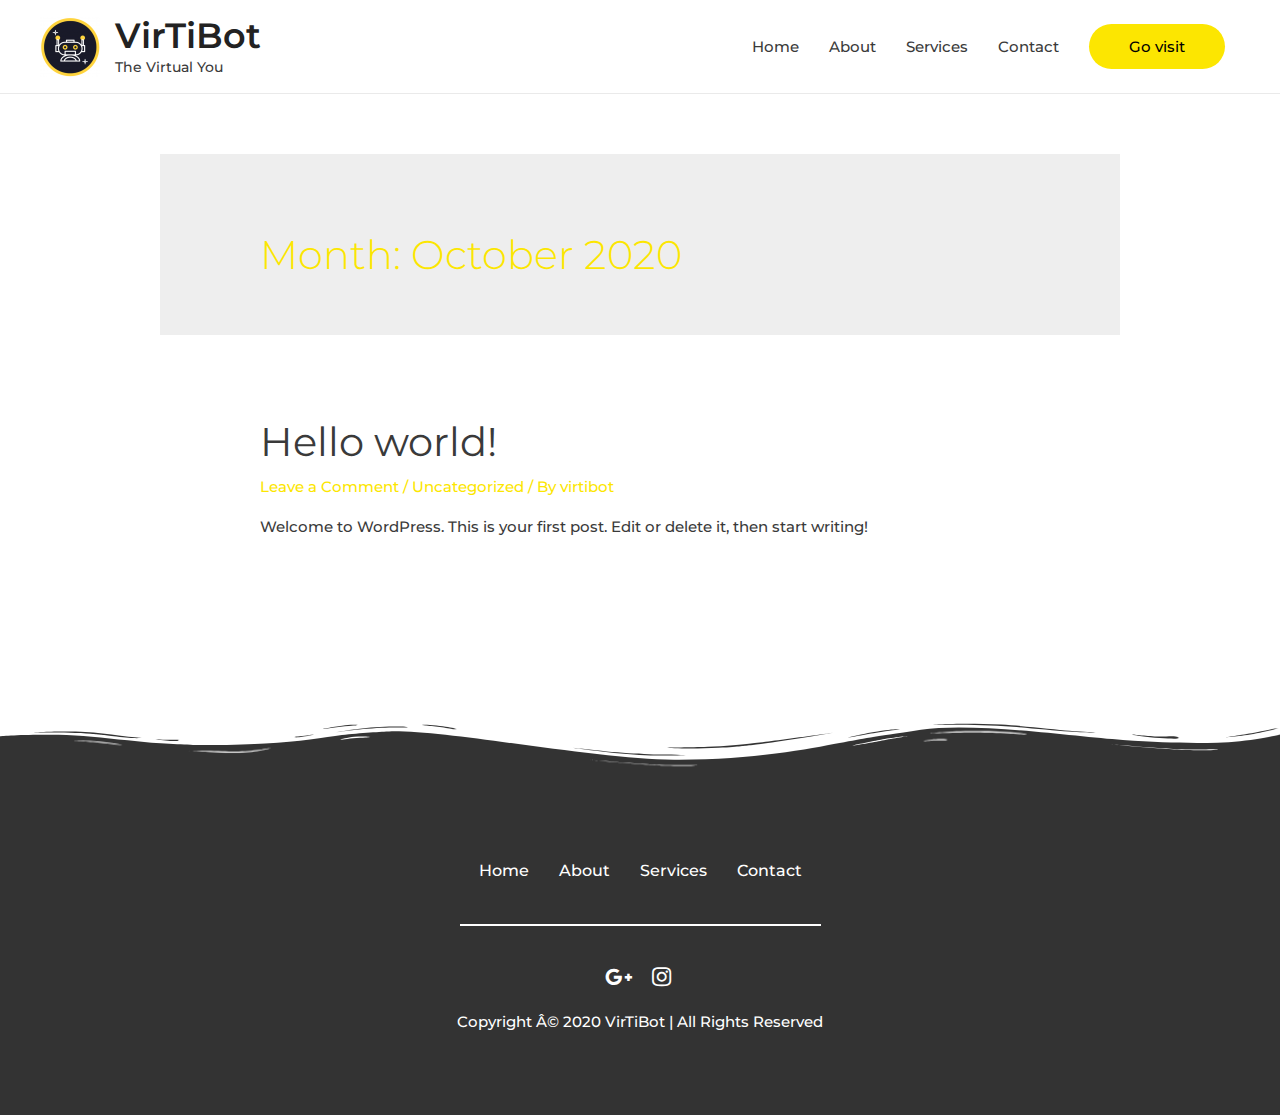
<file: 2020/10/index.html>
<!DOCTYPE html>
<html lang="en-US"><head><meta charset="UTF-8"><meta name="viewport" content="width=device-width, initial-scale=1"><title>October 2020 &ndash; VirTiBot</title><link rel="dns-prefetch" href="//fonts.googleapis.com"><link rel="alternate" type="application/rss+xml" title="VirTiBot &raquo; Feed" href="https://virtibot.github.io/feed/"><link rel="alternate" type="application/rss+xml" title="VirTiBot &raquo; Comments Feed" href="https://virtibot.github.io/comments/feed/"><link rel="stylesheet" id="astra-theme-css-css" href="https://virtibot.github.io/wp-content/themes/astra/assets/css/minified/style.min.css?ver=2.5.5" media="all"><style id="astra-theme-css-inline-css">
html{font-size:93.75%;}a,.page-title{color:#fce601;}a:hover,a:focus{color:#3a3a3a;}body,button,input,select,textarea,.ast-button,.ast-custom-button{font-family:'Montserrat',sans-serif;font-weight:500;font-size:15px;font-size:1rem;line-height:1.8;}blockquote{color:#000000;}h1,.entry-content h1,h2,.entry-content h2,h3,.entry-content h3,h4,.entry-content h4,h5,.entry-content h5,h6,.entry-content h6,.site-title,.site-title a{font-family:'Montserrat',sans-serif;font-weight:600;}.site-title{font-size:35px;font-size:2.33333333333rem;}header .site-logo-img .custom-logo-link img{max-width:60px;}.astra-logo-svg{width:60px;}.ast-archive-description .ast-archive-title{font-size:40px;font-size:2.66666666667rem;}.site-header .site-description{font-size:14px;font-size:0.933333333333rem;}.entry-title{font-size:40px;font-size:2.66666666667rem;}.comment-reply-title{font-size:24px;font-size:1.6rem;}.ast-comment-list #cancel-comment-reply-link{font-size:15px;font-size:1rem;}h1,.entry-content h1{font-size:69px;font-size:4.6rem;font-family:'Montserrat',sans-serif;line-height:1.3;}h2,.entry-content h2{font-size:40px;font-size:2.66666666667rem;font-family:'Montserrat',sans-serif;line-height:1.3;}h3,.entry-content h3{font-size:30px;font-size:2rem;font-family:'Montserrat',sans-serif;line-height:1.3;}h4,.entry-content h4{font-size:20px;font-size:1.33333333333rem;}h5,.entry-content h5{font-size:18px;font-size:1.2rem;}h6,.entry-content h6{font-size:15px;font-size:1rem;}.ast-single-post .entry-title,.page-title{font-size:30px;font-size:2rem;}#secondary,#secondary button,#secondary input,#secondary select,#secondary textarea{font-size:15px;font-size:1rem;}::selection{background-color:#fce601;color:#000000;}body,h1,.entry-title a,.entry-content h1,h2,.entry-content h2,h3,.entry-content h3,h4,.entry-content h4,h5,.entry-content h5,h6,.entry-content h6,.wc-block-grid__product-title{color:#3a3a3a;}.tagcloud a:hover,.tagcloud a:focus,.tagcloud a.current-item{color:#000000;border-color:#fce601;background-color:#fce601;}.main-header-menu .menu-link,.ast-header-custom-item a{color:#3a3a3a;}.main-header-menu .menu-item:hover > .menu-link,.main-header-menu .menu-item:hover > .ast-menu-toggle,.main-header-menu .ast-masthead-custom-menu-items a:hover,.main-header-menu .menu-item.focus > .menu-link,.main-header-menu .menu-item.focus > .ast-menu-toggle,.main-header-menu .current-menu-item > .menu-link,.main-header-menu .current-menu-ancestor > .menu-link,.main-header-menu .current-menu-item > .ast-menu-toggle,.main-header-menu .current-menu-ancestor > .ast-menu-toggle{color:#fce601;}input:focus,input[type="text"]:focus,input[type="email"]:focus,input[type="url"]:focus,input[type="password"]:focus,input[type="reset"]:focus,input[type="search"]:focus,textarea:focus{border-color:#fce601;}input[type="radio"]:checked,input[type=reset],input[type="checkbox"]:checked,input[type="checkbox"]:hover:checked,input[type="checkbox"]:focus:checked,input[type=range]::-webkit-slider-thumb{border-color:#fce601;background-color:#fce601;box-shadow:none;}.site-footer a:hover + .post-count,.site-footer a:focus + .post-count{background:#fce601;border-color:#fce601;}.footer-adv .footer-adv-overlay{border-top-style:solid;border-top-color:#7a7a7a;}.ast-comment-meta{line-height:1.666666667;font-size:12px;font-size:0.8rem;}.single .nav-links .nav-previous,.single .nav-links .nav-next,.single .ast-author-details .author-title,.ast-comment-meta{color:#fce601;}.entry-meta,.entry-meta *{line-height:1.45;color:#fce601;}.entry-meta a:hover,.entry-meta a:hover *,.entry-meta a:focus,.entry-meta a:focus *{color:#3a3a3a;}.ast-404-layout-1 .ast-404-text{font-size:200px;font-size:13.3333333333rem;}.widget-title{font-size:21px;font-size:1.4rem;color:#3a3a3a;}#cat option,.secondary .calendar_wrap thead a,.secondary .calendar_wrap thead a:visited{color:#fce601;}.secondary .calendar_wrap #today,.ast-progress-val span{background:#fce601;}.secondary a:hover + .post-count,.secondary a:focus + .post-count{background:#fce601;border-color:#fce601;}.calendar_wrap #today > a{color:#000000;}.ast-pagination a,.page-links .page-link,.single .post-navigation a{color:#fce601;}.ast-pagination a:hover,.ast-pagination a:focus,.ast-pagination > span:hover:not(.dots),.ast-pagination > span.current,.page-links > .page-link,.page-links .page-link:hover,.post-navigation a:hover{color:#3a3a3a;}.ast-header-break-point .ast-mobile-menu-buttons-minimal.menu-toggle{background:transparent;color:#000000;}.ast-header-break-point .ast-mobile-menu-buttons-outline.menu-toggle{background:transparent;border:1px solid #000000;color:#000000;}.ast-header-break-point .ast-mobile-menu-buttons-fill.menu-toggle{background:#000000;color:#ffffff;}@media (max-width:782px){.entry-content .wp-block-columns .wp-block-column{margin-left:0px;}}@media (max-width:768px){#secondary.secondary{padding-top:0;}.ast-separate-container .ast-article-post,.ast-separate-container .ast-article-single{padding:1.5em 2.14em;}.ast-separate-container #primary,.ast-separate-container #secondary{padding:1.5em 0;}.ast-separate-container.ast-right-sidebar #secondary{padding-left:1em;padding-right:1em;}.ast-separate-container.ast-two-container #secondary{padding-left:0;padding-right:0;}.ast-page-builder-template .entry-header #secondary{margin-top:1.5em;}.ast-page-builder-template #secondary{margin-top:1.5em;}#primary,#secondary{padding:1.5em 0;margin:0;}.ast-left-sidebar #content > .ast-container{display:flex;flex-direction:column-reverse;width:100%;}.ast-author-box img.avatar{margin:20px 0 0 0;}.ast-pagination{padding-top:1.5em;text-align:center;}.ast-pagination .next.page-numbers{display:inherit;float:none;}}@media (max-width:768px){.ast-page-builder-template.ast-left-sidebar #secondary{padding-right:20px;}.ast-page-builder-template.ast-right-sidebar #secondary{padding-left:20px;}.ast-right-sidebar #primary{padding-right:0;}.ast-right-sidebar #secondary{padding-left:0;}.ast-left-sidebar #primary{padding-left:0;}.ast-left-sidebar #secondary{padding-right:0;}.ast-pagination .prev.page-numbers{padding-left:.5em;}.ast-pagination .next.page-numbers{padding-right:.5em;}}@media (min-width:769px){.ast-separate-container.ast-right-sidebar #primary,.ast-separate-container.ast-left-sidebar #primary{border:0;}.ast-separate-container.ast-right-sidebar #secondary,.ast-separate-container.ast-left-sidebar #secondary{border:0;margin-left:auto;margin-right:auto;}.ast-separate-container.ast-two-container #secondary .widget:last-child{margin-bottom:0;}.ast-separate-container .ast-comment-list li .comment-respond{padding-left:2.66666em;padding-right:2.66666em;}.ast-author-box{-js-display:flex;display:flex;}.ast-author-bio{flex:1;}.error404.ast-separate-container #primary,.search-no-results.ast-separate-container #primary{margin-bottom:4em;}}@media (min-width:769px){.ast-right-sidebar #primary{border-right:1px solid #eee;}.ast-right-sidebar #secondary{border-left:1px solid #eee;margin-left:-1px;}.ast-left-sidebar #primary{border-left:1px solid #eee;}.ast-left-sidebar #secondary{border-right:1px solid #eee;margin-right:-1px;}.ast-separate-container.ast-two-container.ast-right-sidebar #secondary{padding-left:30px;padding-right:0;}.ast-separate-container.ast-two-container.ast-left-sidebar #secondary{padding-right:30px;padding-left:0;}}.elementor-button-wrapper .elementor-button{border-style:solid;border-top-width:0;border-right-width:0;border-left-width:0;border-bottom-width:0;}body .elementor-button.elementor-size-sm,body .elementor-button.elementor-size-xs,body .elementor-button.elementor-size-md,body .elementor-button.elementor-size-lg,body .elementor-button.elementor-size-xl,body .elementor-button{border-radius:50px;padding-top:15px;padding-right:40px;padding-bottom:15px;padding-left:40px;}.elementor-button-wrapper .elementor-button{border-color:#fce601;background-color:#fce601;}.elementor-button-wrapper .elementor-button:hover,.elementor-button-wrapper .elementor-button:focus{color:#ffffff;background-color:#d8673d;border-color:#d8673d;}.wp-block-button .wp-block-button__link,.elementor-button-wrapper .elementor-button,.elementor-button-wrapper .elementor-button:visited{color:#000000;}.elementor-button-wrapper .elementor-button{font-family:inherit;font-weight:inherit;line-height:1;}body .elementor-button.elementor-size-sm,body .elementor-button.elementor-size-xs,body .elementor-button.elementor-size-md,body .elementor-button.elementor-size-lg,body .elementor-button.elementor-size-xl,body .elementor-button{font-size:15px;font-size:1rem;}.wp-block-button .wp-block-button__link{border-style:solid;border-top-width:0;border-right-width:0;border-left-width:0;border-bottom-width:0;border-color:#fce601;background-color:#fce601;color:#000000;font-family:inherit;font-weight:inherit;line-height:1;font-size:15px;font-size:1rem;border-radius:50px;padding-top:15px;padding-right:40px;padding-bottom:15px;padding-left:40px;}.wp-block-button .wp-block-button__link:hover,.wp-block-button .wp-block-button__link:focus{color:#ffffff;background-color:#d8673d;border-color:#d8673d;}.elementor-widget-heading h1.elementor-heading-title{line-height:1.3;}.elementor-widget-heading h2.elementor-heading-title{line-height:1.3;}.elementor-widget-heading h3.elementor-heading-title{line-height:1.3;}.menu-toggle,button,.ast-button,.ast-custom-button,.button,input#submit,input[type="button"],input[type="submit"],input[type="reset"]{border-style:solid;border-top-width:0;border-right-width:0;border-left-width:0;border-bottom-width:0;color:#000000;border-color:#fce601;background-color:#fce601;border-radius:50px;padding-top:15px;padding-right:40px;padding-bottom:15px;padding-left:40px;font-family:inherit;font-weight:inherit;font-size:15px;font-size:1rem;line-height:1;}button:focus,.menu-toggle:hover,button:hover,.ast-button:hover,.button:hover,input[type=reset]:hover,input[type=reset]:focus,input#submit:hover,input#submit:focus,input[type="button"]:hover,input[type="button"]:focus,input[type="submit"]:hover,input[type="submit"]:focus{color:#ffffff;background-color:#d8673d;border-color:#d8673d;}@media (min-width:768px){.ast-container{max-width:100%;}}@media (min-width:544px){.ast-container{max-width:100%;}}@media (max-width:544px){.ast-separate-container .ast-article-post,.ast-separate-container .ast-article-single{padding:1.5em 1em;}.ast-separate-container #content .ast-container{padding-left:0.54em;padding-right:0.54em;}.ast-separate-container #secondary{padding-top:0;}.ast-separate-container.ast-two-container #secondary .widget{margin-bottom:1.5em;padding-left:1em;padding-right:1em;}.ast-separate-container .comments-count-wrapper{padding:1.5em 1em;}.ast-separate-container .ast-comment-list li.depth-1{padding:1.5em 1em;margin-bottom:1.5em;}.ast-separate-container .ast-comment-list .bypostauthor{padding:.5em;}.ast-separate-container .ast-archive-description{padding:1.5em 1em;}.ast-search-menu-icon.ast-dropdown-active .search-field{width:170px;}.ast-separate-container .comment-respond{padding:1.5em 1em;}}@media (max-width:544px){.ast-comment-list .children{margin-left:0.66666em;}.ast-separate-container .ast-comment-list .bypostauthor li{padding:0 0 0 .5em;}}@media (max-width:768px){.ast-mobile-header-stack .main-header-bar .ast-search-menu-icon{display:inline-block;}.ast-header-break-point.ast-header-custom-item-outside .ast-mobile-header-stack .main-header-bar .ast-search-icon{margin:0;}.ast-comment-avatar-wrap img{max-width:2.5em;}.comments-area{margin-top:1.5em;}.ast-separate-container .comments-count-wrapper{padding:2em 2.14em;}.ast-separate-container .ast-comment-list li.depth-1{padding:1.5em 2.14em;}.ast-separate-container .comment-respond{padding:2em 2.14em;}}@media (max-width:768px){.ast-header-break-point .main-header-bar .ast-search-menu-icon.slide-search .search-form{right:0;}.ast-header-break-point .ast-mobile-header-stack .main-header-bar .ast-search-menu-icon.slide-search .search-form{right:-1em;}.ast-comment-avatar-wrap{margin-right:0.5em;}}.main-header-bar .button-custom-menu-item .ast-custom-button-link .ast-custom-button,.ast-theme-transparent-header .main-header-bar .button-custom-menu-item .ast-custom-button-link .ast-custom-button{font-family:inherit;font-weight:inherit;line-height:1;}.main-header-bar .button-custom-menu-item .ast-custom-button-link .ast-custom-button{color:#000000;background-color:#fce601;border-style:solid;border-top-width:0px;border-right-width:0px;border-left-width:0px;border-bottom-width:0px;}.ast-theme-transparent-header .main-header-bar .button-custom-menu-item .ast-custom-button-link .ast-custom-button{border-style:solid;}@media (min-width:545px){.ast-page-builder-template .comments-area,.single.ast-page-builder-template .entry-header,.single.ast-page-builder-template .post-navigation{max-width:1240px;margin-left:auto;margin-right:auto;}}body,.ast-separate-container{background-color:#ffffff;background-image:none;}@media (max-width:768px){.ast-archive-description .ast-archive-title{font-size:40px;}.entry-title{font-size:30px;}h1,.entry-content h1{font-size:30px;}h2,.entry-content h2{font-size:25px;}h3,.entry-content h3{font-size:20px;}.ast-single-post .entry-title,.page-title{font-size:30px;}}@media (max-width:544px){.site-title{font-size:24px;font-size:1.6rem;}.ast-archive-description .ast-archive-title{font-size:40px;}.site-header .site-description{font-size:9px;font-size:0.6rem;}.entry-title{font-size:30px;}h1,.entry-content h1{font-size:30px;}h2,.entry-content h2{font-size:25px;}h3,.entry-content h3{font-size:20px;}.ast-single-post .entry-title,.page-title{font-size:30px;}.ast-header-break-point .site-branding img,.ast-header-break-point #masthead .site-logo-img .custom-logo-link img{max-width:55px;}.astra-logo-svg{width:55px;}.ast-header-break-point .site-logo-img .custom-mobile-logo-link img{max-width:55px;}}@media (max-width:768px){html{font-size:85.5%;}}@media (max-width:544px){html{font-size:85.5%;}}@media (min-width:769px){.ast-container{max-width:1240px;}}@font-face {font-family: "Astra";src: url(https://virtibot.github.io/wp-content/themes/astra/assets/fonts/astra.woff) format("woff"),url(https://virtibot.github.io/wp-content/themes/astra/assets/fonts/astra.ttf) format("truetype"),url(https://virtibot.github.io/wp-content/themes/astra/assets/fonts/astra.svg#astra) format("svg");font-weight: normal;font-style: normal;font-display: fallback;}@media (max-width:921px) {.main-header-bar .main-header-bar-navigation{display:none;}}@media (min-width:769px){.blog .site-content > .ast-container,.archive .site-content > .ast-container,.search .site-content > .ast-container{max-width:1000px;}}@media (min-width:769px){.single-post .site-content > .ast-container{max-width:1000px;}}.ast-desktop .main-header-menu.submenu-with-border .sub-menu,.ast-desktop .main-header-menu.submenu-with-border .astra-full-megamenu-wrapper{border-color:#000000;}.ast-desktop .main-header-menu.submenu-with-border .sub-menu{border-top-width:2px;border-right-width:0px;border-left-width:0px;border-bottom-width:0px;border-style:solid;}.ast-desktop .main-header-menu.submenu-with-border .sub-menu .sub-menu{top:-2px;}.ast-desktop .main-header-menu.submenu-with-border .sub-menu .menu-link,.ast-desktop .main-header-menu.submenu-with-border .children .menu-link{border-bottom-width:0px;border-style:solid;border-color:#eaeaea;}@media (min-width:769px){.main-header-menu .sub-menu .menu-item.ast-left-align-sub-menu:hover > .sub-menu,.main-header-menu .sub-menu .menu-item.ast-left-align-sub-menu.focus > .sub-menu{margin-left:-0px;}}.ast-small-footer{border-top-style:solid;border-top-width:1px;border-top-color:#7a7a7a;}.ast-small-footer-wrap{text-align:center;}@media (max-width:920px){.ast-404-layout-1 .ast-404-text{font-size:100px;font-size:6.66666666667rem;}}.ast-breadcrumbs .trail-browse,.ast-breadcrumbs .trail-items,.ast-breadcrumbs .trail-items li{display:inline-block;margin:0;padding:0;border:none;background:inherit;text-indent:0;}.ast-breadcrumbs .trail-browse{font-size:inherit;font-style:inherit;font-weight:inherit;color:inherit;}.ast-breadcrumbs .trail-items{list-style:none;}.trail-items li::after{padding:0 0.3em;content:"\00bb";}.trail-items li:last-of-type::after{display:none;}h1,.entry-content h1,h2,.entry-content h2,h3,.entry-content h3,h4,.entry-content h4,h5,.entry-content h5,h6,.entry-content h6{color:#000000;}.ast-header-break-point .main-header-bar{border-bottom-width:1px;}@media (min-width:769px){.main-header-bar{border-bottom-width:1px;}}.ast-safari-browser-less-than-11 .main-header-menu .menu-item, .ast-safari-browser-less-than-11 .main-header-bar .ast-masthead-custom-menu-items{display:block;}.main-header-menu .menu-item, .main-header-bar .ast-masthead-custom-menu-items{-js-display:flex;display:flex;-webkit-box-pack:center;-webkit-justify-content:center;-moz-box-pack:center;-ms-flex-pack:center;justify-content:center;-webkit-box-orient:vertical;-webkit-box-direction:normal;-webkit-flex-direction:column;-moz-box-orient:vertical;-moz-box-direction:normal;-ms-flex-direction:column;flex-direction:column;}.main-header-menu > .menu-item > .menu-link{height:100%;-webkit-box-align:center;-webkit-align-items:center;-moz-box-align:center;-ms-flex-align:center;align-items:center;-js-display:flex;display:flex;}.ast-primary-menu-disabled .main-header-bar .ast-masthead-custom-menu-items{flex:unset;}.header-main-layout-1 .ast-flex.main-header-container, .header-main-layout-3 .ast-flex.main-header-container{-webkit-align-content:center;-ms-flex-line-pack:center;align-content:center;-webkit-box-align:center;-webkit-align-items:center;-moz-box-align:center;-ms-flex-align:center;align-items:center;}
</style><link rel="stylesheet" id="astra-google-fonts-css" href="//fonts.googleapis.com/css?family=Montserrat%3A500%2C600%2C&amp;display=fallback&amp;ver=2.5.5" media="all"><link rel="stylesheet" id="astra-menu-animation-css" href="https://virtibot.github.io/wp-content/themes/astra/assets/css/minified/menu-animation.min.css?ver=2.5.5" media="all"><link rel="stylesheet" id="wp-block-library-css" href="https://virtibot.github.io/wp-includes/css/dist/block-library/style.min.css?ver=5.5.1" media="all"><link rel="stylesheet" id="hfe-style-css" href="https://virtibot.github.io/wp-content/plugins/header-footer-elementor/assets/css/header-footer-elementor.css?ver=1.5.3" media="all"><link rel="stylesheet" id="elementor-icons-css" href="https://virtibot.github.io/wp-content/plugins/elementor/assets/lib/eicons/css/elementor-icons.min.css?ver=5.9.1" media="all"><link rel="stylesheet" id="elementor-animations-css" href="https://virtibot.github.io/wp-content/plugins/elementor/assets/lib/animations/animations.min.css?ver=3.0.11" media="all"><link rel="stylesheet" id="elementor-frontend-legacy-css" href="https://virtibot.github.io/wp-content/plugins/elementor/assets/css/frontend-legacy.min.css?ver=3.0.11" media="all"><link rel="stylesheet" id="elementor-frontend-css" href="https://virtibot.github.io/wp-content/plugins/elementor/assets/css/frontend.min.css?ver=3.0.11" media="all"><link rel="stylesheet" id="elementor-post-8-css" href="https://virtibot.github.io/wp-content/uploads/elementor/css/post-8.css?ver=1602601629" media="all"><link rel="stylesheet" id="lae-animate-styles-css" href="https://virtibot.github.io/wp-content/plugins/addons-for-elementor/assets/css/animate.css?ver=4.3.1" media="all"><link rel="stylesheet" id="lae-sliders-styles-css" href="https://virtibot.github.io/wp-content/plugins/addons-for-elementor/assets/css/sliders.css?ver=4.3.1" media="all"><link rel="stylesheet" id="lae-icomoon-styles-css" href="https://virtibot.github.io/wp-content/plugins/addons-for-elementor/assets/css/icomoon.css?ver=4.3.1" media="all"><link rel="stylesheet" id="lae-frontend-styles-css" href="https://virtibot.github.io/wp-content/plugins/addons-for-elementor/assets/css/lae-frontend.css?ver=4.3.1" media="all"><link rel="stylesheet" id="lae-widgets-styles-css" href="https://virtibot.github.io/wp-content/plugins/addons-for-elementor/assets/css/lae-widgets.css?ver=4.3.1" media="all"><link rel="stylesheet" id="font-awesome-5-all-css" href="https://virtibot.github.io/wp-content/plugins/elementor/assets/lib/font-awesome/css/all.min.css?ver=3.0.11" media="all"><link rel="stylesheet" id="font-awesome-4-shim-css" href="https://virtibot.github.io/wp-content/plugins/elementor/assets/lib/font-awesome/css/v4-shims.min.css?ver=3.0.11" media="all"><link rel="stylesheet" id="elementor-post-549-css" href="https://virtibot.github.io/wp-content/uploads/elementor/css/post-549.css?ver=1602601630" media="all"><link rel="stylesheet" id="hfe-widgets-style-css" href="https://virtibot.github.io/wp-content/plugins/header-footer-elementor/inc/widgets-css/frontend.css?ver=1.5.3" media="all"><link rel="stylesheet" id="google-fonts-1-css" href="https://fonts.googleapis.com/css?family=Roboto%3A100%2C100italic%2C200%2C200italic%2C300%2C300italic%2C400%2C400italic%2C500%2C500italic%2C600%2C600italic%2C700%2C700italic%2C800%2C800italic%2C900%2C900italic%7CRoboto+Slab%3A100%2C100italic%2C200%2C200italic%2C300%2C300italic%2C400%2C400italic%2C500%2C500italic%2C600%2C600italic%2C700%2C700italic%2C800%2C800italic%2C900%2C900italic&amp;ver=5.5.1" media="all"><link rel="stylesheet" id="elementor-icons-shared-0-css" href="https://virtibot.github.io/wp-content/plugins/elementor/assets/lib/font-awesome/css/fontawesome.min.css?ver=5.12.0" media="all"><link rel="stylesheet" id="elementor-icons-fa-brands-css" href="https://virtibot.github.io/wp-content/plugins/elementor/assets/lib/font-awesome/css/brands.min.css?ver=5.12.0" media="all"><script src="https://virtibot.github.io/wp-content/plugins/elementor/assets/lib/font-awesome/js/v4-shims.min.js?ver=3.0.11" id="font-awesome-4-shim-js"></script><script type="text/javascript">
            (function () {
                window.lae_fs = {can_use_premium_code: false};
            })();
        </script><style>.recentcomments a{display:inline !important;padding:0 !important;margin:0 !important;}</style><link rel="icon" href="https://virtibot.github.io/wp-content/uploads/2020/10/Logo4-100x100.png" sizes="32x32"><link rel="icon" href="https://virtibot.github.io/wp-content/uploads/2020/10/Logo4-300x300.png" sizes="192x192"><link rel="apple-touch-icon" href="https://virtibot.github.io/wp-content/uploads/2020/10/Logo4-300x300.png"><meta name="msapplication-TileImage" content="https://virtibot.github.io/wp-content/uploads/2020/10/Logo4-300x300.png"><style id="wp-custom-css">
			.ast-site-header-cart-data .widgettitle {
    text-align: left;
    font-size: 1.2rem;
    padding-left: 1em;
    padding-top: 1em;
}		</style></head><body itemtype="https://schema.org/Blog" itemscope="itemscope" class="archive date wp-custom-logo ehf-footer ehf-template-astra ehf-stylesheet-astra ast-desktop ast-separate-container ast-two-container ast-no-sidebar astra-2.5.5 ast-header-custom-item-inside ast-mobile-inherit-site-logo ast-inherit-site-logo-transparent elementor-default elementor-kit-8">

<div class="hfeed site" id="page">
	<a class="skip-link screen-reader-text" href="#content">Skip to content</a>

	
	
		<header class="site-header ast-primary-submenu-animation-fade header-main-layout-1 ast-primary-menu-enabled ast-logo-title-inline ast-hide-custom-menu-mobile ast-menu-toggle-icon ast-mobile-header-inline" id="masthead" itemtype="https://schema.org/WPHeader" itemscope="itemscope" itemid="#masthead"><div class="main-header-bar-wrap">
	<div class="main-header-bar">
				<div class="ast-container">

			<div class="ast-flex main-header-container">
				
		<div class="site-branding">
			<div class="ast-site-identity" itemtype="https://schema.org/Organization" itemscope="itemscope">
				<span class="site-logo-img"><a href="https://virtibot.github.io/" class="custom-logo-link" rel="home"><img width="60" height="60" src="https://virtibot.github.io/wp-content/uploads/2020/10/cropped-Logo4-60x60.png" class="custom-logo" alt="VirTiBot" srcset="https://virtibot.github.io/wp-content/uploads/2020/10/cropped-Logo4-60x60.png 60w,https://virtibot.github.io/wp-content/uploads/2020/10/cropped-Logo4-300x300.png 300w,https://virtibot.github.io/wp-content/uploads/2020/10/cropped-Logo4-150x150.png 150w,https://virtibot.github.io/wp-content/uploads/2020/10/cropped-Logo4.png 323w" sizes="(max-width: 60px) 100vw, 60px"></a></span><div class="ast-site-title-wrap">
						<span class="site-title" itemprop="name">
				<a href="https://virtibot.github.io/" rel="home" itemprop="url">
					VirTiBot
				</a>
			</span>
						<p class="site-description" itemprop="description">
				The Virtual You
			</p>
					</div>			</div>
		</div>

		
				<div class="ast-mobile-menu-buttons">

			
					<div class="ast-button-wrap">
			<button type="button" class="menu-toggle main-header-menu-toggle  ast-mobile-menu-buttons-minimal " aria-controls="primary-menu" aria-expanded="false">
				<span class="screen-reader-text">Main Menu</span>
				<span class="menu-toggle-icon"></span>
							</button>
		</div>
			
			
		</div>
			<div class="ast-main-header-bar-alignment"><div class="main-header-bar-navigation"><nav class="ast-flex-grow-1 navigation-accessibility" id="site-navigation" aria-label="Site Navigation" itemtype="https://schema.org/SiteNavigationElement" itemscope="itemscope"><div class="main-navigation"><ul id="primary-menu" class="main-header-menu ast-nav-menu ast-flex ast-justify-content-flex-end  submenu-with-border astra-menu-animation-fade "><li id="menu-item-1110" class="menu-item menu-item-type-post_type menu-item-object-page menu-item-home menu-item-1110"><a href="https://virtibot.github.io/" class="menu-link">Home</a></li>
<li id="menu-item-633" class="menu-item menu-item-type-post_type menu-item-object-page menu-item-633"><a href="https://virtibot.github.io/about/" class="menu-link">About</a></li>
<li id="menu-item-634" class="menu-item menu-item-type-post_type menu-item-object-page menu-item-634"><a href="https://virtibot.github.io/services/" class="menu-link">Services</a></li>
<li id="menu-item-418" class="menu-item menu-item-type-post_type menu-item-object-page menu-item-418"><a title="						" href="https://virtibot.github.io/contact/" class="menu-link">Contact</a></li>
			<li class="ast-masthead-custom-menu-items button-custom-menu-item">
				<a class="ast-custom-button-link" href="https://www.instagram.com/virtibot/" target="_blank" rel="https://www.instagram.com/virtibot/"><div class="ast-custom-button">Go visit</div></a><a class="menu-link" href="https://www.instagram.com/virtibot/" target="_blank" rel="https://www.instagram.com/virtibot/">Go visit</a>			</li>
			</ul></div></nav></div></div>			</div>
		</div>
			</div> 
</div> 

			
		</header><div id="content" class="site-content">

		<div class="ast-container">

		

	<div id="primary" class="content-area primary">

		
		
				<section class="ast-archive-description"><h1 class="page-title ast-archive-title">Month: <span>October 2020</span></h1>																			</section><main id="main" class="site-main"><div class="ast-row">
					

<article class="post-1 post type-post status-publish format-standard hentry category-uncategorized ast-col-sm-12 ast-article-post" id="post-1" itemtype="https://schema.org/CreativeWork" itemscope="itemscope"><div class="ast-post-format- ast-no-thumb blog-layout-1">

	<div class="post-content ast-col-md-12">

		<div class="ast-blog-featured-section post-thumb ast-col-md-12"></div>		<header class="entry-header"><h2 class="entry-title" itemprop="headline"><a href="https://virtibot.github.io/hello-world/" rel="bookmark">Hello world!</a></h2>			<div class="entry-meta">			<span class="comments-link">
				<a href="https://virtibot.github.io/hello-world/#respond">Leave a Comment</a>			</span>

			 / <span class="cat-links"><a href="https://virtibot.github.io/category/uncategorized/" rel="category tag">Uncategorized</a></span> / By <span class="posted-by vcard author" itemtype="https://schema.org/Person" itemscope="itemscope" itemprop="author">			<a title="View all posts by virtibot" href="https://virtibot.github.io/author/virtibot/" rel="author" class="url fn n" itemprop="url">
				<span class="author-name" itemprop="name">virtibot</span>
			</a>
		</span>

		</div>		</header><div class="entry-content clear" itemprop="text">

			
			<p>Welcome to WordPress. This is your first post. Edit or delete it, then start writing!</p>

			
					</div>
	</div>

</div> 

	
</article></div>
				
			</main><div class="ast-pagination"></div>
		
	</div>


			
			</div> 

		</div>

		
		
				<footer itemtype="https://schema.org/WPFooter" itemscope="itemscope" id="colophon" role="contentinfo"><div class="footer-width-fixer">		<div data-elementor-type="wp-post" data-elementor-id="549" class="elementor elementor-549" data-elementor-settings="[]">
						<div class="elementor-inner">
							<div class="elementor-section-wrap">
							<section class="elementor-section elementor-top-section elementor-element elementor-element-fa6a7d4 elementor-section-boxed elementor-section-height-default elementor-section-height-default" data-id="fa6a7d4" data-element_type="section" id="contact" data-settings='{"background_background":"classic","shape_divider_top":"wave-brush"}'><div class="elementor-background-overlay"></div>
						<div class="elementor-shape elementor-shape-top" data-negative="false">
			<svg xmlns="http://www.w3.org/2000/svg" viewbox="0 0 283.5 27.8" preserveaspectratio="none"><path class="elementor-shape-fill" d="M283.5,9.7c0,0-7.3,4.3-14,4.6c-6.8,0.3-12.6,0-20.9-1.5c-11.3-2-33.1-10.1-44.7-5.7	s-12.1,4.6-18,7.4c-6.6,3.2-20,9.6-36.6,9.3C131.6,23.5,99.5,7.2,86.3,8c-1.4,0.1-6.6,0.8-10.5,2c-3.8,1.2-9.4,3.8-17,4.7	c-3.2,0.4-8.3,1.1-14.2,0.9c-1.5-0.1-6.3-0.4-12-1.6c-5.7-1.2-11-3.1-15.8-3.7C6.5,9.2,0,10.8,0,10.8V0h283.5V9.7z M260.8,11.3	c-0.7-1-2-0.4-4.3-0.4c-2.3,0-6.1-1.2-5.8-1.1c0.3,0.1,3.1,1.5,6,1.9C259.7,12.2,261.4,12.3,260.8,11.3z M242.4,8.6	c0,0-2.4-0.2-5.6-0.9c-3.2-0.8-10.3-2.8-15.1-3.5c-8.2-1.1-15.8,0-15.1,0.1c0.8,0.1,9.6-0.6,17.6,1.1c3.3,0.7,9.3,2.2,12.4,2.7	C239.9,8.7,242.4,8.6,242.4,8.6z M185.2,8.5c1.7-0.7-13.3,4.7-18.5,6.1c-2.1,0.6-6.2,1.6-10,2c-3.9,0.4-8.9,0.4-8.8,0.5	c0,0.2,5.8,0.8,11.2,0c5.4-0.8,5.2-1.1,7.6-1.6C170.5,14.7,183.5,9.2,185.2,8.5z M199.1,6.9c0.2,0-0.8-0.4-4.8,1.1	c-4,1.5-6.7,3.5-6.9,3.7c-0.2,0.1,3.5-1.8,6.6-3C197,7.5,199,6.9,199.1,6.9z M283,6c-0.1,0.1-1.9,1.1-4.8,2.5s-6.9,2.8-6.7,2.7	c0.2,0,3.5-0.6,7.4-2.5C282.8,6.8,283.1,5.9,283,6z M31.3,11.6c0.1-0.2-1.9-0.2-4.5-1.2s-5.4-1.6-7.8-2C15,7.6,7.3,8.5,7.7,8.6	C8,8.7,15.9,8.3,20.2,9.3c2.2,0.5,2.4,0.5,5.7,1.6S31.2,11.9,31.3,11.6z M73,9.2c0.4-0.1,3.5-1.6,8.4-2.6c4.9-1.1,8.9-0.5,8.9-0.8	c0-0.3-1-0.9-6.2-0.3S72.6,9.3,73,9.2z M71.6,6.7C71.8,6.8,75,5.4,77.3,5c2.3-0.3,1.9-0.5,1.9-0.6c0-0.1-1.1-0.2-2.7,0.2	C74.8,5.1,71.4,6.6,71.6,6.7z M93.6,4.4c0.1,0.2,3.5,0.8,5.6,1.8c2.1,1,1.8,0.6,1.9,0.5c0.1-0.1-0.8-0.8-2.4-1.3	C97.1,4.8,93.5,4.2,93.6,4.4z M65.4,11.1c-0.1,0.3,0.3,0.5,1.9-0.2s2.6-1.3,2.2-1.2s-0.9,0.4-2.5,0.8C65.3,10.9,65.5,10.8,65.4,11.1	z M34.5,12.4c-0.2,0,2.1,0.8,3.3,0.9c1.2,0.1,2,0.1,2-0.2c0-0.3-0.1-0.5-1.6-0.4C36.6,12.8,34.7,12.4,34.5,12.4z M152.2,21.1	c-0.1,0.1-2.4-0.3-7.5-0.3c-5,0-13.6-2.4-17.2-3.5c-3.6-1.1,10,3.9,16.5,4.1C150.5,21.6,152.3,21,152.2,21.1z"></path><path class="elementor-shape-fill" d="M269.6,18c-0.1-0.1-4.6,0.3-7.2,0c-7.3-0.7-17-3.2-16.6-2.9c0.4,0.3,13.7,3.1,17,3.3	C267.7,18.8,269.7,18,269.6,18z"></path><path class="elementor-shape-fill" d="M227.4,9.8c-0.2-0.1-4.5-1-9.5-1.2c-5-0.2-12.7,0.6-12.3,0.5c0.3-0.1,5.9-1.8,13.3-1.2	S227.6,9.9,227.4,9.8z"></path><path class="elementor-shape-fill" d="M204.5,13.4c-0.1-0.1,2-1,3.2-1.1c1.2-0.1,2,0,2,0.3c0,0.3-0.1,0.5-1.6,0.4	C206.4,12.9,204.6,13.5,204.5,13.4z"></path><path class="elementor-shape-fill" d="M201,10.6c0-0.1-4.4,1.2-6.3,2.2c-1.9,0.9-6.2,3.1-6.1,3.1c0.1,0.1,4.2-1.6,6.3-2.6	S201,10.7,201,10.6z"></path><path class="elementor-shape-fill" d="M154.5,26.7c-0.1-0.1-4.6,0.3-7.2,0c-7.3-0.7-17-3.2-16.6-2.9c0.4,0.3,13.7,3.1,17,3.3	C152.6,27.5,154.6,26.8,154.5,26.7z"></path><path class="elementor-shape-fill" d="M41.9,19.3c0,0,1.2-0.3,2.9-0.1c1.7,0.2,5.8,0.9,8.2,0.7c4.2-0.4,7.4-2.7,7-2.6	c-0.4,0-4.3,2.2-8.6,1.9c-1.8-0.1-5.1-0.5-6.7-0.4S41.9,19.3,41.9,19.3z"></path><path class="elementor-shape-fill" d="M75.5,12.6c0.2,0.1,2-0.8,4.3-1.1c2.3-0.2,2.1-0.3,2.1-0.5c0-0.1-1.8-0.4-3.4,0	C76.9,11.5,75.3,12.5,75.5,12.6z"></path><path class="elementor-shape-fill" d="M15.6,13.2c0-0.1,4.3,0,6.7,0.5c2.4,0.5,5,1.9,5,2c0,0.1-2.7-0.8-5.1-1.4	C19.9,13.7,15.7,13.3,15.6,13.2z"></path></svg></div>
					<div class="elementor-container elementor-column-gap-default">
							<div class="elementor-row">
					<div class="elementor-column elementor-col-100 elementor-top-column elementor-element elementor-element-7a2bae1c" data-id="7a2bae1c" data-element_type="column">
			<div class="elementor-column-wrap elementor-element-populated">
							<div class="elementor-widget-wrap">
						<div class="elementor-element elementor-element-a857405 hfe-nav-menu__align-center hfe-submenu-icon-arrow hfe-submenu-animation-none hfe-nav-menu__breakpoint-tablet elementor-widget elementor-widget-navigation-menu" data-id="a857405" data-element_type="widget" data-widget_type="navigation-menu.default">
				<div class="elementor-widget-container">
						<div class="hfe-nav-menu hfe-layout-horizontal hfe-nav-menu-layout horizontal hfe-pointer__none" data-layout="horizontal">
				<div class="hfe-nav-menu__toggle elementor-clickable">
					<div class="hfe-nav-menu-icon">
											</div>
				</div>
				<nav class="hfe-nav-menu__layout-horizontal hfe-nav-menu__submenu-arrow" data-toggle-icon="" data-close-icon="" data-full-width="yes"><ul id="menu-1-a857405" class="hfe-nav-menu"><li id="menu-item-1110" class="menu-item menu-item-type-post_type menu-item-object-page menu-item-home parent hfe-creative-menu"><a href="https://virtibot.github.io/" class="hfe-menu-item">Home</a></li>
<li id="menu-item-633" class="menu-item menu-item-type-post_type menu-item-object-page parent hfe-creative-menu"><a href="https://virtibot.github.io/about/" class="hfe-menu-item">About</a></li>
<li id="menu-item-634" class="menu-item menu-item-type-post_type menu-item-object-page parent hfe-creative-menu"><a href="https://virtibot.github.io/services/" class="hfe-menu-item">Services</a></li>
<li id="menu-item-418" class="menu-item menu-item-type-post_type menu-item-object-page parent hfe-creative-menu"><a title="						" href="https://virtibot.github.io/contact/" class="hfe-menu-item">Contact</a></li>
</ul></nav></div>
					</div>
				</div>
				<div class="elementor-element elementor-element-6548ccac elementor-widget-divider--view-line elementor-widget elementor-widget-divider" data-id="6548ccac" data-element_type="widget" data-widget_type="divider.default">
				<div class="elementor-widget-container">
					<div class="elementor-divider">
			<span class="elementor-divider-separator">
						</span>
		</div>
				</div>
				</div>
				<div class="elementor-element elementor-element-bd95c7f elementor-shape-rounded elementor-grid-0 elementor-widget elementor-widget-social-icons" data-id="bd95c7f" data-element_type="widget" data-widget_type="social-icons.default">
				<div class="elementor-widget-container">
					<div class="elementor-social-icons-wrapper elementor-grid">
							<div class="elementor-grid-item">
					<a class="elementor-icon elementor-social-icon elementor-social-icon-google-plus-g elementor-repeater-item-0d54d2e" href="http://virtibot@gmail.com" target="_blank">
						<span class="elementor-screen-only">Google-plus-g</span>
						<i class="fab fa-google-plus-g"></i>					</a>
				</div>
							<div class="elementor-grid-item">
					<a class="elementor-icon elementor-social-icon elementor-social-icon-instagram elementor-repeater-item-e0397c3" href="https://www.instagram.com/virtibot/" target="_blank">
						<span class="elementor-screen-only">Instagram</span>
						<i class="fab fa-instagram"></i>					</a>
				</div>
					</div>
				</div>
				</div>
				<div class="elementor-element elementor-element-8c21ef7 elementor-widget elementor-widget-copyright" data-id="8c21ef7" data-element_type="widget" data-widget_type="copyright.default">
				<div class="elementor-widget-container">
					<div class="hfe-copyright-wrapper">
							<span>Copyright &Acirc;&copy; 2020 VirTiBot  | All Rights Reserved</span>
					</div>
				</div>
				</div>
						</div>
					</div>
		</div>
								</div>
					</div>
		</section></div>
						</div>
					</div>
		</div>		</footer></div>

	
	<script id="astra-theme-js-js-extra">
var astra = {"break_point":"921","isRtl":""};
</script><script src="https://virtibot.github.io/wp-content/themes/astra/assets/js/minified/style.min.js?ver=2.5.5" id="astra-theme-js-js"></script><script src="https://virtibot.github.io/wp-includes/js/jquery/jquery.js?ver=1.12.4-wp" id="jquery-core-js"></script><script src="https://virtibot.github.io/wp-content/plugins/header-footer-elementor/inc/js/frontend.js?ver=1.5.3" id="hfe-frontend-js-js"></script><script src="https://virtibot.github.io/wp-content/plugins/elementor/assets/js/frontend-modules.min.js?ver=3.0.11" id="elementor-frontend-modules-js"></script><script src="https://virtibot.github.io/wp-includes/js/jquery/ui/position.min.js?ver=1.11.4" id="jquery-ui-position-js"></script><script src="https://virtibot.github.io/wp-content/plugins/elementor/assets/lib/dialog/dialog.min.js?ver=4.8.1" id="elementor-dialog-js"></script><script src="https://virtibot.github.io/wp-content/plugins/elementor/assets/lib/waypoints/waypoints.min.js?ver=4.0.2" id="elementor-waypoints-js"></script><script src="https://virtibot.github.io/wp-content/plugins/elementor/assets/lib/swiper/swiper.min.js?ver=5.3.6" id="swiper-js"></script><script src="https://virtibot.github.io/wp-content/plugins/elementor/assets/lib/share-link/share-link.min.js?ver=3.0.11" id="share-link-js"></script><script id="elementor-frontend-js-before">
var elementorFrontendConfig = {"environmentMode":{"edit":false,"wpPreview":false},"i18n":{"shareOnFacebook":"Share on Facebook","shareOnTwitter":"Share on Twitter","pinIt":"Pin it","download":"Download","downloadImage":"Download image","fullscreen":"Fullscreen","zoom":"Zoom","share":"Share","playVideo":"Play Video","previous":"Previous","next":"Next","close":"Close"},"is_rtl":false,"breakpoints":{"xs":0,"sm":480,"md":768,"lg":1025,"xl":1440,"xxl":1600},"version":"3.0.11","is_static":false,"legacyMode":{"elementWrappers":true},"urls":{"assets":"https:\/\/virtibot.github.io\/wp-content\/plugins\/elementor\/assets\/"},"settings":{"editorPreferences":[]},"kit":{"global_image_lightbox":"yes","lightbox_enable_counter":"yes","lightbox_enable_fullscreen":"yes","lightbox_enable_zoom":"yes","lightbox_enable_share":"yes","lightbox_title_src":"title","lightbox_description_src":"description"},"post":{"id":0,"title":"October 2020 &#8211; VirTiBot","excerpt":""}};
</script><script src="https://virtibot.github.io/wp-content/plugins/elementor/assets/js/frontend.min.js?ver=3.0.11" id="elementor-frontend-js"></script><script src="https://virtibot.github.io/wp-includes/js/underscore.min.js?ver=1.8.3" id="underscore-js"></script><script id="wp-util-js-extra">
var _wpUtilSettings = {"ajax":{"url":"\/wp-admin\/admin-ajax.php"}};
</script><script src="https://virtibot.github.io/wp-includes/js/wp-util.min.js?ver=5.5.1" id="wp-util-js"></script><script id="wpforms-elementor-js-extra">
var wpformsElementorVars = {"recaptcha_type":"v2"};
</script><script src="https://virtibot.github.io/wp-content/plugins/wpforms-lite/assets/js/integrations/elementor/frontend.min.js?ver=1.6.2.3" id="wpforms-elementor-js"></script><script>
			/(trident|msie)/i.test(navigator.userAgent)&&document.getElementById&&window.addEventListener&&window.addEventListener("hashchange",function(){var t,e=location.hash.substring(1);/^[A-z0-9_-]+$/.test(e)&&(t=document.getElementById(e))&&(/^(?:a|select|input|button|textarea)$/i.test(t.tagName)||(t.tabIndex=-1),t.focus())},!1);
			</script></body></html>
</file>
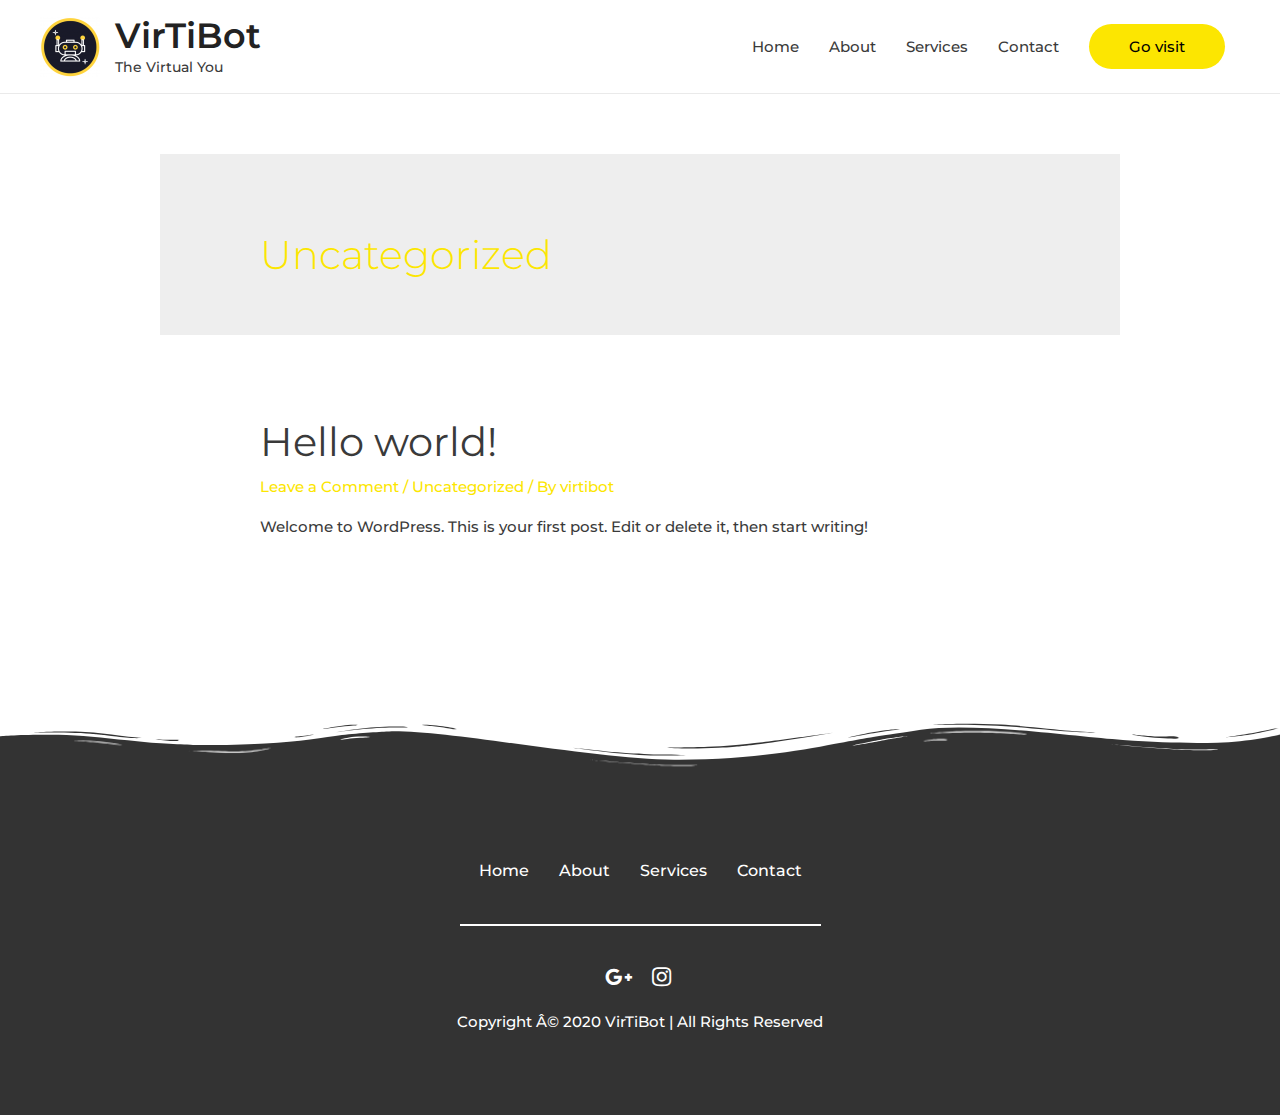
<file: category/uncategorized/index.html>
<!DOCTYPE html>
<html lang="en-US"><head><meta charset="UTF-8"><meta name="viewport" content="width=device-width, initial-scale=1"><title>Uncategorized &ndash; VirTiBot</title><link rel="dns-prefetch" href="//fonts.googleapis.com"><link rel="alternate" type="application/rss+xml" title="VirTiBot &raquo; Feed" href="https://virtibot.github.io/feed/"><link rel="alternate" type="application/rss+xml" title="VirTiBot &raquo; Comments Feed" href="https://virtibot.github.io/comments/feed/"><link rel="alternate" type="application/rss+xml" title="VirTiBot &raquo; Uncategorized Category Feed" href="https://virtibot.github.io/category/uncategorized/feed/"><link rel="stylesheet" id="astra-theme-css-css" href="https://virtibot.github.io/wp-content/themes/astra/assets/css/minified/style.min.css?ver=2.5.5" media="all"><style id="astra-theme-css-inline-css">
html{font-size:93.75%;}a,.page-title{color:#fce601;}a:hover,a:focus{color:#3a3a3a;}body,button,input,select,textarea,.ast-button,.ast-custom-button{font-family:'Montserrat',sans-serif;font-weight:500;font-size:15px;font-size:1rem;line-height:1.8;}blockquote{color:#000000;}h1,.entry-content h1,h2,.entry-content h2,h3,.entry-content h3,h4,.entry-content h4,h5,.entry-content h5,h6,.entry-content h6,.site-title,.site-title a{font-family:'Montserrat',sans-serif;font-weight:600;}.site-title{font-size:35px;font-size:2.33333333333rem;}header .site-logo-img .custom-logo-link img{max-width:60px;}.astra-logo-svg{width:60px;}.ast-archive-description .ast-archive-title{font-size:40px;font-size:2.66666666667rem;}.site-header .site-description{font-size:14px;font-size:0.933333333333rem;}.entry-title{font-size:40px;font-size:2.66666666667rem;}.comment-reply-title{font-size:24px;font-size:1.6rem;}.ast-comment-list #cancel-comment-reply-link{font-size:15px;font-size:1rem;}h1,.entry-content h1{font-size:69px;font-size:4.6rem;font-family:'Montserrat',sans-serif;line-height:1.3;}h2,.entry-content h2{font-size:40px;font-size:2.66666666667rem;font-family:'Montserrat',sans-serif;line-height:1.3;}h3,.entry-content h3{font-size:30px;font-size:2rem;font-family:'Montserrat',sans-serif;line-height:1.3;}h4,.entry-content h4{font-size:20px;font-size:1.33333333333rem;}h5,.entry-content h5{font-size:18px;font-size:1.2rem;}h6,.entry-content h6{font-size:15px;font-size:1rem;}.ast-single-post .entry-title,.page-title{font-size:30px;font-size:2rem;}#secondary,#secondary button,#secondary input,#secondary select,#secondary textarea{font-size:15px;font-size:1rem;}::selection{background-color:#fce601;color:#000000;}body,h1,.entry-title a,.entry-content h1,h2,.entry-content h2,h3,.entry-content h3,h4,.entry-content h4,h5,.entry-content h5,h6,.entry-content h6,.wc-block-grid__product-title{color:#3a3a3a;}.tagcloud a:hover,.tagcloud a:focus,.tagcloud a.current-item{color:#000000;border-color:#fce601;background-color:#fce601;}.main-header-menu .menu-link,.ast-header-custom-item a{color:#3a3a3a;}.main-header-menu .menu-item:hover > .menu-link,.main-header-menu .menu-item:hover > .ast-menu-toggle,.main-header-menu .ast-masthead-custom-menu-items a:hover,.main-header-menu .menu-item.focus > .menu-link,.main-header-menu .menu-item.focus > .ast-menu-toggle,.main-header-menu .current-menu-item > .menu-link,.main-header-menu .current-menu-ancestor > .menu-link,.main-header-menu .current-menu-item > .ast-menu-toggle,.main-header-menu .current-menu-ancestor > .ast-menu-toggle{color:#fce601;}input:focus,input[type="text"]:focus,input[type="email"]:focus,input[type="url"]:focus,input[type="password"]:focus,input[type="reset"]:focus,input[type="search"]:focus,textarea:focus{border-color:#fce601;}input[type="radio"]:checked,input[type=reset],input[type="checkbox"]:checked,input[type="checkbox"]:hover:checked,input[type="checkbox"]:focus:checked,input[type=range]::-webkit-slider-thumb{border-color:#fce601;background-color:#fce601;box-shadow:none;}.site-footer a:hover + .post-count,.site-footer a:focus + .post-count{background:#fce601;border-color:#fce601;}.footer-adv .footer-adv-overlay{border-top-style:solid;border-top-color:#7a7a7a;}.ast-comment-meta{line-height:1.666666667;font-size:12px;font-size:0.8rem;}.single .nav-links .nav-previous,.single .nav-links .nav-next,.single .ast-author-details .author-title,.ast-comment-meta{color:#fce601;}.entry-meta,.entry-meta *{line-height:1.45;color:#fce601;}.entry-meta a:hover,.entry-meta a:hover *,.entry-meta a:focus,.entry-meta a:focus *{color:#3a3a3a;}.ast-404-layout-1 .ast-404-text{font-size:200px;font-size:13.3333333333rem;}.widget-title{font-size:21px;font-size:1.4rem;color:#3a3a3a;}#cat option,.secondary .calendar_wrap thead a,.secondary .calendar_wrap thead a:visited{color:#fce601;}.secondary .calendar_wrap #today,.ast-progress-val span{background:#fce601;}.secondary a:hover + .post-count,.secondary a:focus + .post-count{background:#fce601;border-color:#fce601;}.calendar_wrap #today > a{color:#000000;}.ast-pagination a,.page-links .page-link,.single .post-navigation a{color:#fce601;}.ast-pagination a:hover,.ast-pagination a:focus,.ast-pagination > span:hover:not(.dots),.ast-pagination > span.current,.page-links > .page-link,.page-links .page-link:hover,.post-navigation a:hover{color:#3a3a3a;}.ast-header-break-point .ast-mobile-menu-buttons-minimal.menu-toggle{background:transparent;color:#000000;}.ast-header-break-point .ast-mobile-menu-buttons-outline.menu-toggle{background:transparent;border:1px solid #000000;color:#000000;}.ast-header-break-point .ast-mobile-menu-buttons-fill.menu-toggle{background:#000000;color:#ffffff;}@media (max-width:782px){.entry-content .wp-block-columns .wp-block-column{margin-left:0px;}}@media (max-width:768px){#secondary.secondary{padding-top:0;}.ast-separate-container .ast-article-post,.ast-separate-container .ast-article-single{padding:1.5em 2.14em;}.ast-separate-container #primary,.ast-separate-container #secondary{padding:1.5em 0;}.ast-separate-container.ast-right-sidebar #secondary{padding-left:1em;padding-right:1em;}.ast-separate-container.ast-two-container #secondary{padding-left:0;padding-right:0;}.ast-page-builder-template .entry-header #secondary{margin-top:1.5em;}.ast-page-builder-template #secondary{margin-top:1.5em;}#primary,#secondary{padding:1.5em 0;margin:0;}.ast-left-sidebar #content > .ast-container{display:flex;flex-direction:column-reverse;width:100%;}.ast-author-box img.avatar{margin:20px 0 0 0;}.ast-pagination{padding-top:1.5em;text-align:center;}.ast-pagination .next.page-numbers{display:inherit;float:none;}}@media (max-width:768px){.ast-page-builder-template.ast-left-sidebar #secondary{padding-right:20px;}.ast-page-builder-template.ast-right-sidebar #secondary{padding-left:20px;}.ast-right-sidebar #primary{padding-right:0;}.ast-right-sidebar #secondary{padding-left:0;}.ast-left-sidebar #primary{padding-left:0;}.ast-left-sidebar #secondary{padding-right:0;}.ast-pagination .prev.page-numbers{padding-left:.5em;}.ast-pagination .next.page-numbers{padding-right:.5em;}}@media (min-width:769px){.ast-separate-container.ast-right-sidebar #primary,.ast-separate-container.ast-left-sidebar #primary{border:0;}.ast-separate-container.ast-right-sidebar #secondary,.ast-separate-container.ast-left-sidebar #secondary{border:0;margin-left:auto;margin-right:auto;}.ast-separate-container.ast-two-container #secondary .widget:last-child{margin-bottom:0;}.ast-separate-container .ast-comment-list li .comment-respond{padding-left:2.66666em;padding-right:2.66666em;}.ast-author-box{-js-display:flex;display:flex;}.ast-author-bio{flex:1;}.error404.ast-separate-container #primary,.search-no-results.ast-separate-container #primary{margin-bottom:4em;}}@media (min-width:769px){.ast-right-sidebar #primary{border-right:1px solid #eee;}.ast-right-sidebar #secondary{border-left:1px solid #eee;margin-left:-1px;}.ast-left-sidebar #primary{border-left:1px solid #eee;}.ast-left-sidebar #secondary{border-right:1px solid #eee;margin-right:-1px;}.ast-separate-container.ast-two-container.ast-right-sidebar #secondary{padding-left:30px;padding-right:0;}.ast-separate-container.ast-two-container.ast-left-sidebar #secondary{padding-right:30px;padding-left:0;}}.elementor-button-wrapper .elementor-button{border-style:solid;border-top-width:0;border-right-width:0;border-left-width:0;border-bottom-width:0;}body .elementor-button.elementor-size-sm,body .elementor-button.elementor-size-xs,body .elementor-button.elementor-size-md,body .elementor-button.elementor-size-lg,body .elementor-button.elementor-size-xl,body .elementor-button{border-radius:50px;padding-top:15px;padding-right:40px;padding-bottom:15px;padding-left:40px;}.elementor-button-wrapper .elementor-button{border-color:#fce601;background-color:#fce601;}.elementor-button-wrapper .elementor-button:hover,.elementor-button-wrapper .elementor-button:focus{color:#ffffff;background-color:#d8673d;border-color:#d8673d;}.wp-block-button .wp-block-button__link,.elementor-button-wrapper .elementor-button,.elementor-button-wrapper .elementor-button:visited{color:#000000;}.elementor-button-wrapper .elementor-button{font-family:inherit;font-weight:inherit;line-height:1;}body .elementor-button.elementor-size-sm,body .elementor-button.elementor-size-xs,body .elementor-button.elementor-size-md,body .elementor-button.elementor-size-lg,body .elementor-button.elementor-size-xl,body .elementor-button{font-size:15px;font-size:1rem;}.wp-block-button .wp-block-button__link{border-style:solid;border-top-width:0;border-right-width:0;border-left-width:0;border-bottom-width:0;border-color:#fce601;background-color:#fce601;color:#000000;font-family:inherit;font-weight:inherit;line-height:1;font-size:15px;font-size:1rem;border-radius:50px;padding-top:15px;padding-right:40px;padding-bottom:15px;padding-left:40px;}.wp-block-button .wp-block-button__link:hover,.wp-block-button .wp-block-button__link:focus{color:#ffffff;background-color:#d8673d;border-color:#d8673d;}.elementor-widget-heading h1.elementor-heading-title{line-height:1.3;}.elementor-widget-heading h2.elementor-heading-title{line-height:1.3;}.elementor-widget-heading h3.elementor-heading-title{line-height:1.3;}.menu-toggle,button,.ast-button,.ast-custom-button,.button,input#submit,input[type="button"],input[type="submit"],input[type="reset"]{border-style:solid;border-top-width:0;border-right-width:0;border-left-width:0;border-bottom-width:0;color:#000000;border-color:#fce601;background-color:#fce601;border-radius:50px;padding-top:15px;padding-right:40px;padding-bottom:15px;padding-left:40px;font-family:inherit;font-weight:inherit;font-size:15px;font-size:1rem;line-height:1;}button:focus,.menu-toggle:hover,button:hover,.ast-button:hover,.button:hover,input[type=reset]:hover,input[type=reset]:focus,input#submit:hover,input#submit:focus,input[type="button"]:hover,input[type="button"]:focus,input[type="submit"]:hover,input[type="submit"]:focus{color:#ffffff;background-color:#d8673d;border-color:#d8673d;}@media (min-width:768px){.ast-container{max-width:100%;}}@media (min-width:544px){.ast-container{max-width:100%;}}@media (max-width:544px){.ast-separate-container .ast-article-post,.ast-separate-container .ast-article-single{padding:1.5em 1em;}.ast-separate-container #content .ast-container{padding-left:0.54em;padding-right:0.54em;}.ast-separate-container #secondary{padding-top:0;}.ast-separate-container.ast-two-container #secondary .widget{margin-bottom:1.5em;padding-left:1em;padding-right:1em;}.ast-separate-container .comments-count-wrapper{padding:1.5em 1em;}.ast-separate-container .ast-comment-list li.depth-1{padding:1.5em 1em;margin-bottom:1.5em;}.ast-separate-container .ast-comment-list .bypostauthor{padding:.5em;}.ast-separate-container .ast-archive-description{padding:1.5em 1em;}.ast-search-menu-icon.ast-dropdown-active .search-field{width:170px;}.ast-separate-container .comment-respond{padding:1.5em 1em;}}@media (max-width:544px){.ast-comment-list .children{margin-left:0.66666em;}.ast-separate-container .ast-comment-list .bypostauthor li{padding:0 0 0 .5em;}}@media (max-width:768px){.ast-mobile-header-stack .main-header-bar .ast-search-menu-icon{display:inline-block;}.ast-header-break-point.ast-header-custom-item-outside .ast-mobile-header-stack .main-header-bar .ast-search-icon{margin:0;}.ast-comment-avatar-wrap img{max-width:2.5em;}.comments-area{margin-top:1.5em;}.ast-separate-container .comments-count-wrapper{padding:2em 2.14em;}.ast-separate-container .ast-comment-list li.depth-1{padding:1.5em 2.14em;}.ast-separate-container .comment-respond{padding:2em 2.14em;}}@media (max-width:768px){.ast-header-break-point .main-header-bar .ast-search-menu-icon.slide-search .search-form{right:0;}.ast-header-break-point .ast-mobile-header-stack .main-header-bar .ast-search-menu-icon.slide-search .search-form{right:-1em;}.ast-comment-avatar-wrap{margin-right:0.5em;}}.main-header-bar .button-custom-menu-item .ast-custom-button-link .ast-custom-button,.ast-theme-transparent-header .main-header-bar .button-custom-menu-item .ast-custom-button-link .ast-custom-button{font-family:inherit;font-weight:inherit;line-height:1;}.main-header-bar .button-custom-menu-item .ast-custom-button-link .ast-custom-button{color:#000000;background-color:#fce601;border-style:solid;border-top-width:0px;border-right-width:0px;border-left-width:0px;border-bottom-width:0px;}.ast-theme-transparent-header .main-header-bar .button-custom-menu-item .ast-custom-button-link .ast-custom-button{border-style:solid;}@media (min-width:545px){.ast-page-builder-template .comments-area,.single.ast-page-builder-template .entry-header,.single.ast-page-builder-template .post-navigation{max-width:1240px;margin-left:auto;margin-right:auto;}}body,.ast-separate-container{background-color:#ffffff;background-image:none;}@media (max-width:768px){.ast-archive-description .ast-archive-title{font-size:40px;}.entry-title{font-size:30px;}h1,.entry-content h1{font-size:30px;}h2,.entry-content h2{font-size:25px;}h3,.entry-content h3{font-size:20px;}.ast-single-post .entry-title,.page-title{font-size:30px;}}@media (max-width:544px){.site-title{font-size:24px;font-size:1.6rem;}.ast-archive-description .ast-archive-title{font-size:40px;}.site-header .site-description{font-size:9px;font-size:0.6rem;}.entry-title{font-size:30px;}h1,.entry-content h1{font-size:30px;}h2,.entry-content h2{font-size:25px;}h3,.entry-content h3{font-size:20px;}.ast-single-post .entry-title,.page-title{font-size:30px;}.ast-header-break-point .site-branding img,.ast-header-break-point #masthead .site-logo-img .custom-logo-link img{max-width:55px;}.astra-logo-svg{width:55px;}.ast-header-break-point .site-logo-img .custom-mobile-logo-link img{max-width:55px;}}@media (max-width:768px){html{font-size:85.5%;}}@media (max-width:544px){html{font-size:85.5%;}}@media (min-width:769px){.ast-container{max-width:1240px;}}@font-face {font-family: "Astra";src: url(https://virtibot.github.io/wp-content/themes/astra/assets/fonts/astra.woff) format("woff"),url(https://virtibot.github.io/wp-content/themes/astra/assets/fonts/astra.ttf) format("truetype"),url(https://virtibot.github.io/wp-content/themes/astra/assets/fonts/astra.svg#astra) format("svg");font-weight: normal;font-style: normal;font-display: fallback;}@media (max-width:921px) {.main-header-bar .main-header-bar-navigation{display:none;}}@media (min-width:769px){.blog .site-content > .ast-container,.archive .site-content > .ast-container,.search .site-content > .ast-container{max-width:1000px;}}@media (min-width:769px){.single-post .site-content > .ast-container{max-width:1000px;}}.ast-desktop .main-header-menu.submenu-with-border .sub-menu,.ast-desktop .main-header-menu.submenu-with-border .astra-full-megamenu-wrapper{border-color:#000000;}.ast-desktop .main-header-menu.submenu-with-border .sub-menu{border-top-width:2px;border-right-width:0px;border-left-width:0px;border-bottom-width:0px;border-style:solid;}.ast-desktop .main-header-menu.submenu-with-border .sub-menu .sub-menu{top:-2px;}.ast-desktop .main-header-menu.submenu-with-border .sub-menu .menu-link,.ast-desktop .main-header-menu.submenu-with-border .children .menu-link{border-bottom-width:0px;border-style:solid;border-color:#eaeaea;}@media (min-width:769px){.main-header-menu .sub-menu .menu-item.ast-left-align-sub-menu:hover > .sub-menu,.main-header-menu .sub-menu .menu-item.ast-left-align-sub-menu.focus > .sub-menu{margin-left:-0px;}}.ast-small-footer{border-top-style:solid;border-top-width:1px;border-top-color:#7a7a7a;}.ast-small-footer-wrap{text-align:center;}@media (max-width:920px){.ast-404-layout-1 .ast-404-text{font-size:100px;font-size:6.66666666667rem;}}.ast-breadcrumbs .trail-browse,.ast-breadcrumbs .trail-items,.ast-breadcrumbs .trail-items li{display:inline-block;margin:0;padding:0;border:none;background:inherit;text-indent:0;}.ast-breadcrumbs .trail-browse{font-size:inherit;font-style:inherit;font-weight:inherit;color:inherit;}.ast-breadcrumbs .trail-items{list-style:none;}.trail-items li::after{padding:0 0.3em;content:"\00bb";}.trail-items li:last-of-type::after{display:none;}h1,.entry-content h1,h2,.entry-content h2,h3,.entry-content h3,h4,.entry-content h4,h5,.entry-content h5,h6,.entry-content h6{color:#000000;}.ast-header-break-point .main-header-bar{border-bottom-width:1px;}@media (min-width:769px){.main-header-bar{border-bottom-width:1px;}}.ast-safari-browser-less-than-11 .main-header-menu .menu-item, .ast-safari-browser-less-than-11 .main-header-bar .ast-masthead-custom-menu-items{display:block;}.main-header-menu .menu-item, .main-header-bar .ast-masthead-custom-menu-items{-js-display:flex;display:flex;-webkit-box-pack:center;-webkit-justify-content:center;-moz-box-pack:center;-ms-flex-pack:center;justify-content:center;-webkit-box-orient:vertical;-webkit-box-direction:normal;-webkit-flex-direction:column;-moz-box-orient:vertical;-moz-box-direction:normal;-ms-flex-direction:column;flex-direction:column;}.main-header-menu > .menu-item > .menu-link{height:100%;-webkit-box-align:center;-webkit-align-items:center;-moz-box-align:center;-ms-flex-align:center;align-items:center;-js-display:flex;display:flex;}.ast-primary-menu-disabled .main-header-bar .ast-masthead-custom-menu-items{flex:unset;}.header-main-layout-1 .ast-flex.main-header-container, .header-main-layout-3 .ast-flex.main-header-container{-webkit-align-content:center;-ms-flex-line-pack:center;align-content:center;-webkit-box-align:center;-webkit-align-items:center;-moz-box-align:center;-ms-flex-align:center;align-items:center;}
</style><link rel="stylesheet" id="astra-google-fonts-css" href="//fonts.googleapis.com/css?family=Montserrat%3A500%2C600%2C&amp;display=fallback&amp;ver=2.5.5" media="all"><link rel="stylesheet" id="astra-menu-animation-css" href="https://virtibot.github.io/wp-content/themes/astra/assets/css/minified/menu-animation.min.css?ver=2.5.5" media="all"><link rel="stylesheet" id="wp-block-library-css" href="https://virtibot.github.io/wp-includes/css/dist/block-library/style.min.css?ver=5.5.1" media="all"><link rel="stylesheet" id="hfe-style-css" href="https://virtibot.github.io/wp-content/plugins/header-footer-elementor/assets/css/header-footer-elementor.css?ver=1.5.3" media="all"><link rel="stylesheet" id="elementor-icons-css" href="https://virtibot.github.io/wp-content/plugins/elementor/assets/lib/eicons/css/elementor-icons.min.css?ver=5.9.1" media="all"><link rel="stylesheet" id="elementor-animations-css" href="https://virtibot.github.io/wp-content/plugins/elementor/assets/lib/animations/animations.min.css?ver=3.0.11" media="all"><link rel="stylesheet" id="elementor-frontend-legacy-css" href="https://virtibot.github.io/wp-content/plugins/elementor/assets/css/frontend-legacy.min.css?ver=3.0.11" media="all"><link rel="stylesheet" id="elementor-frontend-css" href="https://virtibot.github.io/wp-content/plugins/elementor/assets/css/frontend.min.css?ver=3.0.11" media="all"><link rel="stylesheet" id="elementor-post-8-css" href="https://virtibot.github.io/wp-content/uploads/elementor/css/post-8.css?ver=1602601629" media="all"><link rel="stylesheet" id="lae-animate-styles-css" href="https://virtibot.github.io/wp-content/plugins/addons-for-elementor/assets/css/animate.css?ver=4.3.1" media="all"><link rel="stylesheet" id="lae-sliders-styles-css" href="https://virtibot.github.io/wp-content/plugins/addons-for-elementor/assets/css/sliders.css?ver=4.3.1" media="all"><link rel="stylesheet" id="lae-icomoon-styles-css" href="https://virtibot.github.io/wp-content/plugins/addons-for-elementor/assets/css/icomoon.css?ver=4.3.1" media="all"><link rel="stylesheet" id="lae-frontend-styles-css" href="https://virtibot.github.io/wp-content/plugins/addons-for-elementor/assets/css/lae-frontend.css?ver=4.3.1" media="all"><link rel="stylesheet" id="lae-widgets-styles-css" href="https://virtibot.github.io/wp-content/plugins/addons-for-elementor/assets/css/lae-widgets.css?ver=4.3.1" media="all"><link rel="stylesheet" id="font-awesome-5-all-css" href="https://virtibot.github.io/wp-content/plugins/elementor/assets/lib/font-awesome/css/all.min.css?ver=3.0.11" media="all"><link rel="stylesheet" id="font-awesome-4-shim-css" href="https://virtibot.github.io/wp-content/plugins/elementor/assets/lib/font-awesome/css/v4-shims.min.css?ver=3.0.11" media="all"><link rel="stylesheet" id="elementor-post-549-css" href="https://virtibot.github.io/wp-content/uploads/elementor/css/post-549.css?ver=1602601630" media="all"><link rel="stylesheet" id="hfe-widgets-style-css" href="https://virtibot.github.io/wp-content/plugins/header-footer-elementor/inc/widgets-css/frontend.css?ver=1.5.3" media="all"><link rel="stylesheet" id="google-fonts-1-css" href="https://fonts.googleapis.com/css?family=Roboto%3A100%2C100italic%2C200%2C200italic%2C300%2C300italic%2C400%2C400italic%2C500%2C500italic%2C600%2C600italic%2C700%2C700italic%2C800%2C800italic%2C900%2C900italic%7CRoboto+Slab%3A100%2C100italic%2C200%2C200italic%2C300%2C300italic%2C400%2C400italic%2C500%2C500italic%2C600%2C600italic%2C700%2C700italic%2C800%2C800italic%2C900%2C900italic&amp;ver=5.5.1" media="all"><link rel="stylesheet" id="elementor-icons-shared-0-css" href="https://virtibot.github.io/wp-content/plugins/elementor/assets/lib/font-awesome/css/fontawesome.min.css?ver=5.12.0" media="all"><link rel="stylesheet" id="elementor-icons-fa-brands-css" href="https://virtibot.github.io/wp-content/plugins/elementor/assets/lib/font-awesome/css/brands.min.css?ver=5.12.0" media="all"><script src="https://virtibot.github.io/wp-content/plugins/elementor/assets/lib/font-awesome/js/v4-shims.min.js?ver=3.0.11" id="font-awesome-4-shim-js"></script><link rel="alternate" type="application/json" href="https://virtibot.github.io/wp-json/wp/v2/categories/1"><script type="text/javascript">
            (function () {
                window.lae_fs = {can_use_premium_code: false};
            })();
        </script><style>.recentcomments a{display:inline !important;padding:0 !important;margin:0 !important;}</style><link rel="icon" href="https://virtibot.github.io/wp-content/uploads/2020/10/Logo4-100x100.png" sizes="32x32"><link rel="icon" href="https://virtibot.github.io/wp-content/uploads/2020/10/Logo4-300x300.png" sizes="192x192"><link rel="apple-touch-icon" href="https://virtibot.github.io/wp-content/uploads/2020/10/Logo4-300x300.png"><meta name="msapplication-TileImage" content="https://virtibot.github.io/wp-content/uploads/2020/10/Logo4-300x300.png"><style id="wp-custom-css">
			.ast-site-header-cart-data .widgettitle {
    text-align: left;
    font-size: 1.2rem;
    padding-left: 1em;
    padding-top: 1em;
}		</style></head><body itemtype="https://schema.org/Blog" itemscope="itemscope" class="archive category category-uncategorized category-1 wp-custom-logo ehf-footer ehf-template-astra ehf-stylesheet-astra ast-desktop ast-separate-container ast-two-container ast-no-sidebar astra-2.5.5 ast-header-custom-item-inside ast-mobile-inherit-site-logo ast-inherit-site-logo-transparent elementor-default elementor-kit-8">

<div class="hfeed site" id="page">
	<a class="skip-link screen-reader-text" href="#content">Skip to content</a>

	
	
		<header class="site-header ast-primary-submenu-animation-fade header-main-layout-1 ast-primary-menu-enabled ast-logo-title-inline ast-hide-custom-menu-mobile ast-menu-toggle-icon ast-mobile-header-inline" id="masthead" itemtype="https://schema.org/WPHeader" itemscope="itemscope" itemid="#masthead"><div class="main-header-bar-wrap">
	<div class="main-header-bar">
				<div class="ast-container">

			<div class="ast-flex main-header-container">
				
		<div class="site-branding">
			<div class="ast-site-identity" itemtype="https://schema.org/Organization" itemscope="itemscope">
				<span class="site-logo-img"><a href="https://virtibot.github.io/" class="custom-logo-link" rel="home"><img width="60" height="60" src="https://virtibot.github.io/wp-content/uploads/2020/10/cropped-Logo4-60x60.png" class="custom-logo" alt="VirTiBot" srcset="https://virtibot.github.io/wp-content/uploads/2020/10/cropped-Logo4-60x60.png 60w,https://virtibot.github.io/wp-content/uploads/2020/10/cropped-Logo4-300x300.png 300w,https://virtibot.github.io/wp-content/uploads/2020/10/cropped-Logo4-150x150.png 150w,https://virtibot.github.io/wp-content/uploads/2020/10/cropped-Logo4.png 323w" sizes="(max-width: 60px) 100vw, 60px"></a></span><div class="ast-site-title-wrap">
						<span class="site-title" itemprop="name">
				<a href="https://virtibot.github.io/" rel="home" itemprop="url">
					VirTiBot
				</a>
			</span>
						<p class="site-description" itemprop="description">
				The Virtual You
			</p>
					</div>			</div>
		</div>

		
				<div class="ast-mobile-menu-buttons">

			
					<div class="ast-button-wrap">
			<button type="button" class="menu-toggle main-header-menu-toggle  ast-mobile-menu-buttons-minimal " aria-controls="primary-menu" aria-expanded="false">
				<span class="screen-reader-text">Main Menu</span>
				<span class="menu-toggle-icon"></span>
							</button>
		</div>
			
			
		</div>
			<div class="ast-main-header-bar-alignment"><div class="main-header-bar-navigation"><nav class="ast-flex-grow-1 navigation-accessibility" id="site-navigation" aria-label="Site Navigation" itemtype="https://schema.org/SiteNavigationElement" itemscope="itemscope"><div class="main-navigation"><ul id="primary-menu" class="main-header-menu ast-nav-menu ast-flex ast-justify-content-flex-end  submenu-with-border astra-menu-animation-fade "><li id="menu-item-1110" class="menu-item menu-item-type-post_type menu-item-object-page menu-item-home menu-item-1110"><a href="https://virtibot.github.io/" class="menu-link">Home</a></li>
<li id="menu-item-633" class="menu-item menu-item-type-post_type menu-item-object-page menu-item-633"><a href="https://virtibot.github.io/about/" class="menu-link">About</a></li>
<li id="menu-item-634" class="menu-item menu-item-type-post_type menu-item-object-page menu-item-634"><a href="https://virtibot.github.io/services/" class="menu-link">Services</a></li>
<li id="menu-item-418" class="menu-item menu-item-type-post_type menu-item-object-page menu-item-418"><a title="						" href="https://virtibot.github.io/contact/" class="menu-link">Contact</a></li>
			<li class="ast-masthead-custom-menu-items button-custom-menu-item">
				<a class="ast-custom-button-link" href="https://www.instagram.com/virtibot/" target="_blank" rel="https://www.instagram.com/virtibot/"><div class="ast-custom-button">Go visit</div></a><a class="menu-link" href="https://www.instagram.com/virtibot/" target="_blank" rel="https://www.instagram.com/virtibot/">Go visit</a>			</li>
			</ul></div></nav></div></div>			</div>
		</div>
			</div> 
</div> 

			
		</header><div id="content" class="site-content">

		<div class="ast-container">

		

	<div id="primary" class="content-area primary">

		
		
				<section class="ast-archive-description"><h1 class="page-title ast-archive-title">Uncategorized</h1>
																			</section><main id="main" class="site-main"><div class="ast-row">
					

<article class="post-1 post type-post status-publish format-standard hentry category-uncategorized ast-col-sm-12 ast-article-post" id="post-1" itemtype="https://schema.org/CreativeWork" itemscope="itemscope"><div class="ast-post-format- ast-no-thumb blog-layout-1">

	<div class="post-content ast-col-md-12">

		<div class="ast-blog-featured-section post-thumb ast-col-md-12"></div>		<header class="entry-header"><h2 class="entry-title" itemprop="headline"><a href="https://virtibot.github.io/hello-world/" rel="bookmark">Hello world!</a></h2>			<div class="entry-meta">			<span class="comments-link">
				<a href="https://virtibot.github.io/hello-world/#respond">Leave a Comment</a>			</span>

			 / <span class="cat-links"><a href="https://virtibot.github.io/category/uncategorized/" rel="category tag">Uncategorized</a></span> / By <span class="posted-by vcard author" itemtype="https://schema.org/Person" itemscope="itemscope" itemprop="author">			<a title="View all posts by virtibot" href="https://virtibot.github.io/author/virtibot/" rel="author" class="url fn n" itemprop="url">
				<span class="author-name" itemprop="name">virtibot</span>
			</a>
		</span>

		</div>		</header><div class="entry-content clear" itemprop="text">

			
			<p>Welcome to WordPress. This is your first post. Edit or delete it, then start writing!</p>

			
					</div>
	</div>

</div> 

	
</article></div>
				
			</main><div class="ast-pagination"></div>
		
	</div>


			
			</div> 

		</div>

		
		
				<footer itemtype="https://schema.org/WPFooter" itemscope="itemscope" id="colophon" role="contentinfo"><div class="footer-width-fixer">		<div data-elementor-type="wp-post" data-elementor-id="549" class="elementor elementor-549" data-elementor-settings="[]">
						<div class="elementor-inner">
							<div class="elementor-section-wrap">
							<section class="elementor-section elementor-top-section elementor-element elementor-element-fa6a7d4 elementor-section-boxed elementor-section-height-default elementor-section-height-default" data-id="fa6a7d4" data-element_type="section" id="contact" data-settings='{"background_background":"classic","shape_divider_top":"wave-brush"}'><div class="elementor-background-overlay"></div>
						<div class="elementor-shape elementor-shape-top" data-negative="false">
			<svg xmlns="http://www.w3.org/2000/svg" viewbox="0 0 283.5 27.8" preserveaspectratio="none"><path class="elementor-shape-fill" d="M283.5,9.7c0,0-7.3,4.3-14,4.6c-6.8,0.3-12.6,0-20.9-1.5c-11.3-2-33.1-10.1-44.7-5.7	s-12.1,4.6-18,7.4c-6.6,3.2-20,9.6-36.6,9.3C131.6,23.5,99.5,7.2,86.3,8c-1.4,0.1-6.6,0.8-10.5,2c-3.8,1.2-9.4,3.8-17,4.7	c-3.2,0.4-8.3,1.1-14.2,0.9c-1.5-0.1-6.3-0.4-12-1.6c-5.7-1.2-11-3.1-15.8-3.7C6.5,9.2,0,10.8,0,10.8V0h283.5V9.7z M260.8,11.3	c-0.7-1-2-0.4-4.3-0.4c-2.3,0-6.1-1.2-5.8-1.1c0.3,0.1,3.1,1.5,6,1.9C259.7,12.2,261.4,12.3,260.8,11.3z M242.4,8.6	c0,0-2.4-0.2-5.6-0.9c-3.2-0.8-10.3-2.8-15.1-3.5c-8.2-1.1-15.8,0-15.1,0.1c0.8,0.1,9.6-0.6,17.6,1.1c3.3,0.7,9.3,2.2,12.4,2.7	C239.9,8.7,242.4,8.6,242.4,8.6z M185.2,8.5c1.7-0.7-13.3,4.7-18.5,6.1c-2.1,0.6-6.2,1.6-10,2c-3.9,0.4-8.9,0.4-8.8,0.5	c0,0.2,5.8,0.8,11.2,0c5.4-0.8,5.2-1.1,7.6-1.6C170.5,14.7,183.5,9.2,185.2,8.5z M199.1,6.9c0.2,0-0.8-0.4-4.8,1.1	c-4,1.5-6.7,3.5-6.9,3.7c-0.2,0.1,3.5-1.8,6.6-3C197,7.5,199,6.9,199.1,6.9z M283,6c-0.1,0.1-1.9,1.1-4.8,2.5s-6.9,2.8-6.7,2.7	c0.2,0,3.5-0.6,7.4-2.5C282.8,6.8,283.1,5.9,283,6z M31.3,11.6c0.1-0.2-1.9-0.2-4.5-1.2s-5.4-1.6-7.8-2C15,7.6,7.3,8.5,7.7,8.6	C8,8.7,15.9,8.3,20.2,9.3c2.2,0.5,2.4,0.5,5.7,1.6S31.2,11.9,31.3,11.6z M73,9.2c0.4-0.1,3.5-1.6,8.4-2.6c4.9-1.1,8.9-0.5,8.9-0.8	c0-0.3-1-0.9-6.2-0.3S72.6,9.3,73,9.2z M71.6,6.7C71.8,6.8,75,5.4,77.3,5c2.3-0.3,1.9-0.5,1.9-0.6c0-0.1-1.1-0.2-2.7,0.2	C74.8,5.1,71.4,6.6,71.6,6.7z M93.6,4.4c0.1,0.2,3.5,0.8,5.6,1.8c2.1,1,1.8,0.6,1.9,0.5c0.1-0.1-0.8-0.8-2.4-1.3	C97.1,4.8,93.5,4.2,93.6,4.4z M65.4,11.1c-0.1,0.3,0.3,0.5,1.9-0.2s2.6-1.3,2.2-1.2s-0.9,0.4-2.5,0.8C65.3,10.9,65.5,10.8,65.4,11.1	z M34.5,12.4c-0.2,0,2.1,0.8,3.3,0.9c1.2,0.1,2,0.1,2-0.2c0-0.3-0.1-0.5-1.6-0.4C36.6,12.8,34.7,12.4,34.5,12.4z M152.2,21.1	c-0.1,0.1-2.4-0.3-7.5-0.3c-5,0-13.6-2.4-17.2-3.5c-3.6-1.1,10,3.9,16.5,4.1C150.5,21.6,152.3,21,152.2,21.1z"></path><path class="elementor-shape-fill" d="M269.6,18c-0.1-0.1-4.6,0.3-7.2,0c-7.3-0.7-17-3.2-16.6-2.9c0.4,0.3,13.7,3.1,17,3.3	C267.7,18.8,269.7,18,269.6,18z"></path><path class="elementor-shape-fill" d="M227.4,9.8c-0.2-0.1-4.5-1-9.5-1.2c-5-0.2-12.7,0.6-12.3,0.5c0.3-0.1,5.9-1.8,13.3-1.2	S227.6,9.9,227.4,9.8z"></path><path class="elementor-shape-fill" d="M204.5,13.4c-0.1-0.1,2-1,3.2-1.1c1.2-0.1,2,0,2,0.3c0,0.3-0.1,0.5-1.6,0.4	C206.4,12.9,204.6,13.5,204.5,13.4z"></path><path class="elementor-shape-fill" d="M201,10.6c0-0.1-4.4,1.2-6.3,2.2c-1.9,0.9-6.2,3.1-6.1,3.1c0.1,0.1,4.2-1.6,6.3-2.6	S201,10.7,201,10.6z"></path><path class="elementor-shape-fill" d="M154.5,26.7c-0.1-0.1-4.6,0.3-7.2,0c-7.3-0.7-17-3.2-16.6-2.9c0.4,0.3,13.7,3.1,17,3.3	C152.6,27.5,154.6,26.8,154.5,26.7z"></path><path class="elementor-shape-fill" d="M41.9,19.3c0,0,1.2-0.3,2.9-0.1c1.7,0.2,5.8,0.9,8.2,0.7c4.2-0.4,7.4-2.7,7-2.6	c-0.4,0-4.3,2.2-8.6,1.9c-1.8-0.1-5.1-0.5-6.7-0.4S41.9,19.3,41.9,19.3z"></path><path class="elementor-shape-fill" d="M75.5,12.6c0.2,0.1,2-0.8,4.3-1.1c2.3-0.2,2.1-0.3,2.1-0.5c0-0.1-1.8-0.4-3.4,0	C76.9,11.5,75.3,12.5,75.5,12.6z"></path><path class="elementor-shape-fill" d="M15.6,13.2c0-0.1,4.3,0,6.7,0.5c2.4,0.5,5,1.9,5,2c0,0.1-2.7-0.8-5.1-1.4	C19.9,13.7,15.7,13.3,15.6,13.2z"></path></svg></div>
					<div class="elementor-container elementor-column-gap-default">
							<div class="elementor-row">
					<div class="elementor-column elementor-col-100 elementor-top-column elementor-element elementor-element-7a2bae1c" data-id="7a2bae1c" data-element_type="column">
			<div class="elementor-column-wrap elementor-element-populated">
							<div class="elementor-widget-wrap">
						<div class="elementor-element elementor-element-a857405 hfe-nav-menu__align-center hfe-submenu-icon-arrow hfe-submenu-animation-none hfe-nav-menu__breakpoint-tablet elementor-widget elementor-widget-navigation-menu" data-id="a857405" data-element_type="widget" data-widget_type="navigation-menu.default">
				<div class="elementor-widget-container">
						<div class="hfe-nav-menu hfe-layout-horizontal hfe-nav-menu-layout horizontal hfe-pointer__none" data-layout="horizontal">
				<div class="hfe-nav-menu__toggle elementor-clickable">
					<div class="hfe-nav-menu-icon">
											</div>
				</div>
				<nav class="hfe-nav-menu__layout-horizontal hfe-nav-menu__submenu-arrow" data-toggle-icon="" data-close-icon="" data-full-width="yes"><ul id="menu-1-a857405" class="hfe-nav-menu"><li id="menu-item-1110" class="menu-item menu-item-type-post_type menu-item-object-page menu-item-home parent hfe-creative-menu"><a href="https://virtibot.github.io/" class="hfe-menu-item">Home</a></li>
<li id="menu-item-633" class="menu-item menu-item-type-post_type menu-item-object-page parent hfe-creative-menu"><a href="https://virtibot.github.io/about/" class="hfe-menu-item">About</a></li>
<li id="menu-item-634" class="menu-item menu-item-type-post_type menu-item-object-page parent hfe-creative-menu"><a href="https://virtibot.github.io/services/" class="hfe-menu-item">Services</a></li>
<li id="menu-item-418" class="menu-item menu-item-type-post_type menu-item-object-page parent hfe-creative-menu"><a title="						" href="https://virtibot.github.io/contact/" class="hfe-menu-item">Contact</a></li>
</ul></nav></div>
					</div>
				</div>
				<div class="elementor-element elementor-element-6548ccac elementor-widget-divider--view-line elementor-widget elementor-widget-divider" data-id="6548ccac" data-element_type="widget" data-widget_type="divider.default">
				<div class="elementor-widget-container">
					<div class="elementor-divider">
			<span class="elementor-divider-separator">
						</span>
		</div>
				</div>
				</div>
				<div class="elementor-element elementor-element-bd95c7f elementor-shape-rounded elementor-grid-0 elementor-widget elementor-widget-social-icons" data-id="bd95c7f" data-element_type="widget" data-widget_type="social-icons.default">
				<div class="elementor-widget-container">
					<div class="elementor-social-icons-wrapper elementor-grid">
							<div class="elementor-grid-item">
					<a class="elementor-icon elementor-social-icon elementor-social-icon-google-plus-g elementor-repeater-item-0d54d2e" href="http://virtibot@gmail.com" target="_blank">
						<span class="elementor-screen-only">Google-plus-g</span>
						<i class="fab fa-google-plus-g"></i>					</a>
				</div>
							<div class="elementor-grid-item">
					<a class="elementor-icon elementor-social-icon elementor-social-icon-instagram elementor-repeater-item-e0397c3" href="https://www.instagram.com/virtibot/" target="_blank">
						<span class="elementor-screen-only">Instagram</span>
						<i class="fab fa-instagram"></i>					</a>
				</div>
					</div>
				</div>
				</div>
				<div class="elementor-element elementor-element-8c21ef7 elementor-widget elementor-widget-copyright" data-id="8c21ef7" data-element_type="widget" data-widget_type="copyright.default">
				<div class="elementor-widget-container">
					<div class="hfe-copyright-wrapper">
							<span>Copyright &Acirc;&copy; 2020 VirTiBot  | All Rights Reserved</span>
					</div>
				</div>
				</div>
						</div>
					</div>
		</div>
								</div>
					</div>
		</section></div>
						</div>
					</div>
		</div>		</footer></div>

	
	<script id="astra-theme-js-js-extra">
var astra = {"break_point":"921","isRtl":""};
</script><script src="https://virtibot.github.io/wp-content/themes/astra/assets/js/minified/style.min.js?ver=2.5.5" id="astra-theme-js-js"></script><script src="https://virtibot.github.io/wp-includes/js/jquery/jquery.js?ver=1.12.4-wp" id="jquery-core-js"></script><script src="https://virtibot.github.io/wp-content/plugins/header-footer-elementor/inc/js/frontend.js?ver=1.5.3" id="hfe-frontend-js-js"></script><script src="https://virtibot.github.io/wp-content/plugins/elementor/assets/js/frontend-modules.min.js?ver=3.0.11" id="elementor-frontend-modules-js"></script><script src="https://virtibot.github.io/wp-includes/js/jquery/ui/position.min.js?ver=1.11.4" id="jquery-ui-position-js"></script><script src="https://virtibot.github.io/wp-content/plugins/elementor/assets/lib/dialog/dialog.min.js?ver=4.8.1" id="elementor-dialog-js"></script><script src="https://virtibot.github.io/wp-content/plugins/elementor/assets/lib/waypoints/waypoints.min.js?ver=4.0.2" id="elementor-waypoints-js"></script><script src="https://virtibot.github.io/wp-content/plugins/elementor/assets/lib/swiper/swiper.min.js?ver=5.3.6" id="swiper-js"></script><script src="https://virtibot.github.io/wp-content/plugins/elementor/assets/lib/share-link/share-link.min.js?ver=3.0.11" id="share-link-js"></script><script id="elementor-frontend-js-before">
var elementorFrontendConfig = {"environmentMode":{"edit":false,"wpPreview":false},"i18n":{"shareOnFacebook":"Share on Facebook","shareOnTwitter":"Share on Twitter","pinIt":"Pin it","download":"Download","downloadImage":"Download image","fullscreen":"Fullscreen","zoom":"Zoom","share":"Share","playVideo":"Play Video","previous":"Previous","next":"Next","close":"Close"},"is_rtl":false,"breakpoints":{"xs":0,"sm":480,"md":768,"lg":1025,"xl":1440,"xxl":1600},"version":"3.0.11","is_static":false,"legacyMode":{"elementWrappers":true},"urls":{"assets":"https:\/\/virtibot.github.io\/wp-content\/plugins\/elementor\/assets\/"},"settings":{"editorPreferences":[]},"kit":{"global_image_lightbox":"yes","lightbox_enable_counter":"yes","lightbox_enable_fullscreen":"yes","lightbox_enable_zoom":"yes","lightbox_enable_share":"yes","lightbox_title_src":"title","lightbox_description_src":"description"},"post":{"id":0,"title":"Uncategorized &#8211; VirTiBot","excerpt":""}};
</script><script src="https://virtibot.github.io/wp-content/plugins/elementor/assets/js/frontend.min.js?ver=3.0.11" id="elementor-frontend-js"></script><script src="https://virtibot.github.io/wp-includes/js/underscore.min.js?ver=1.8.3" id="underscore-js"></script><script id="wp-util-js-extra">
var _wpUtilSettings = {"ajax":{"url":"\/wp-admin\/admin-ajax.php"}};
</script><script src="https://virtibot.github.io/wp-includes/js/wp-util.min.js?ver=5.5.1" id="wp-util-js"></script><script id="wpforms-elementor-js-extra">
var wpformsElementorVars = {"recaptcha_type":"v2"};
</script><script src="https://virtibot.github.io/wp-content/plugins/wpforms-lite/assets/js/integrations/elementor/frontend.min.js?ver=1.6.2.3" id="wpforms-elementor-js"></script><script>
			/(trident|msie)/i.test(navigator.userAgent)&&document.getElementById&&window.addEventListener&&window.addEventListener("hashchange",function(){var t,e=location.hash.substring(1);/^[A-z0-9_-]+$/.test(e)&&(t=document.getElementById(e))&&(/^(?:a|select|input|button|textarea)$/i.test(t.tagName)||(t.tabIndex=-1),t.focus())},!1);
			</script></body></html>
</file>
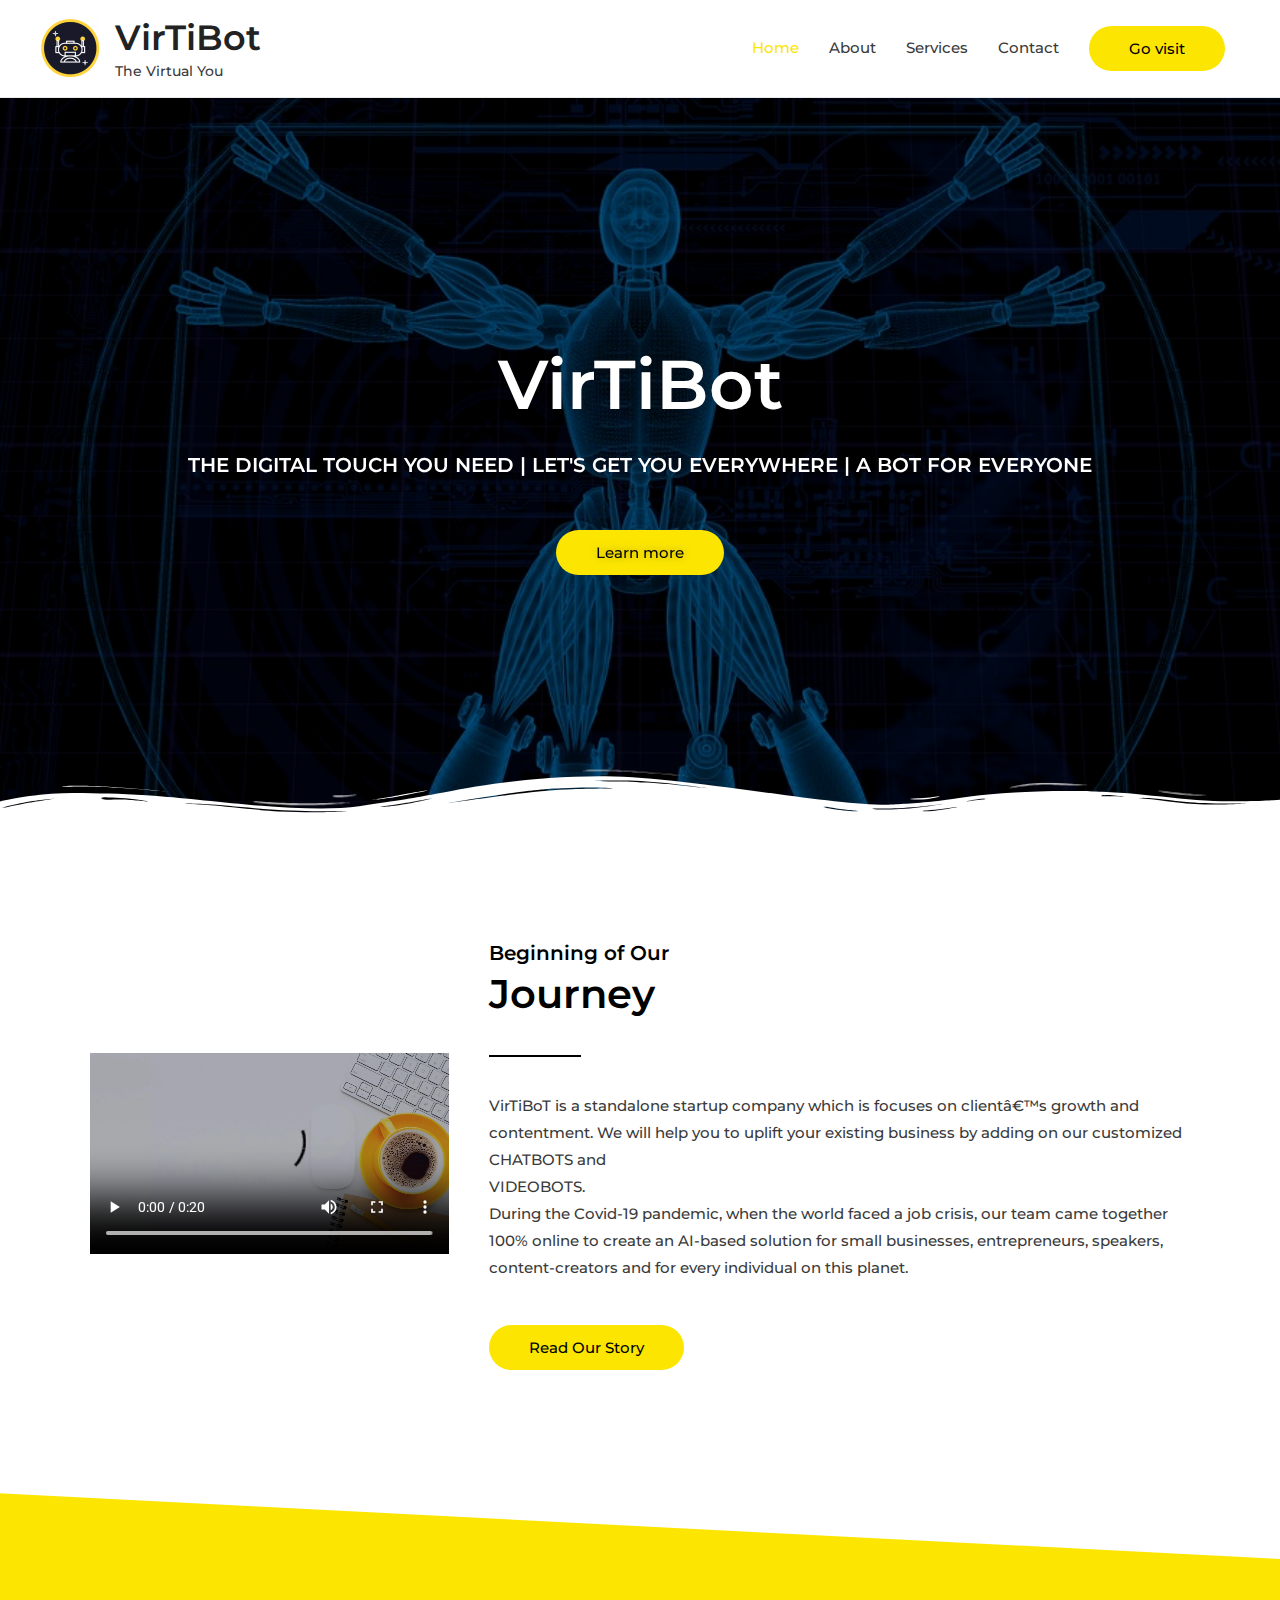
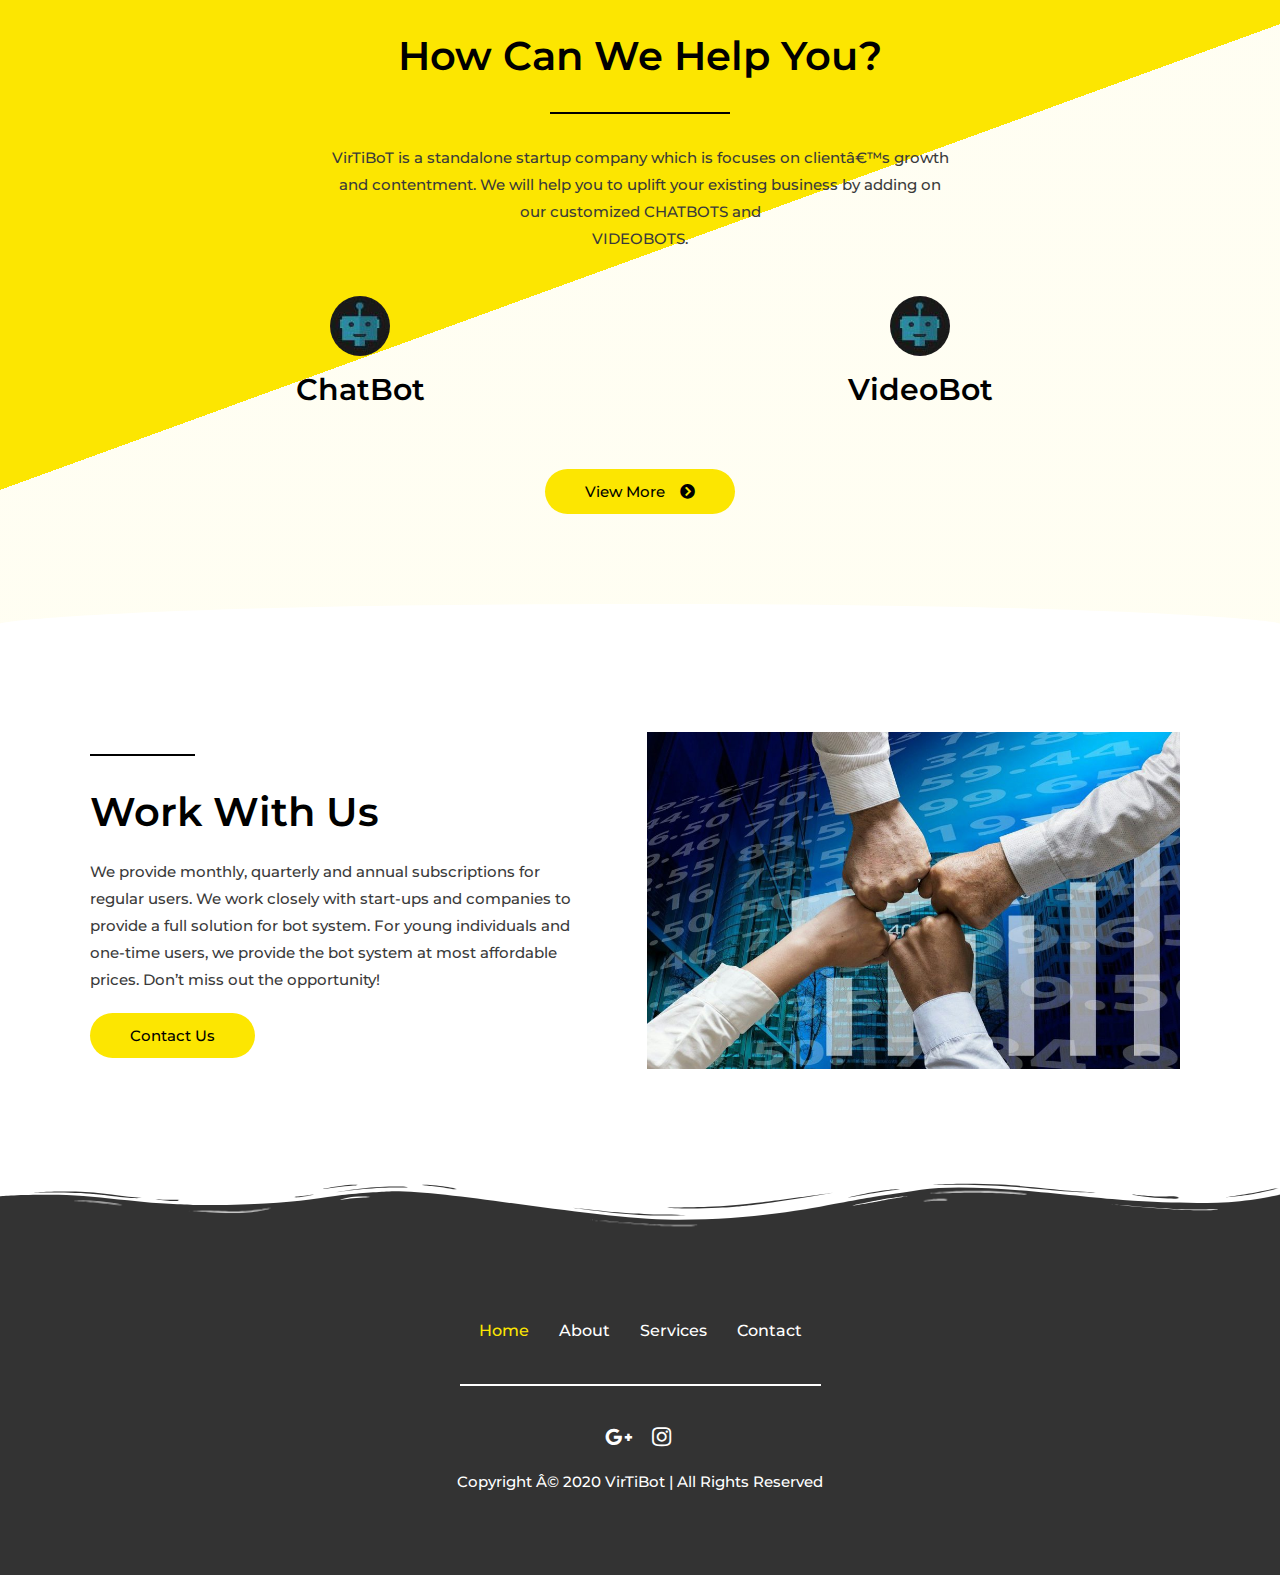
<file: elementor-hf/footer/index.html>
<!DOCTYPE html>
<html lang="en-US"><head><meta charset="UTF-8"><meta name="viewport" content="width=device-width, initial-scale=1"><title>VirTiBot &ndash; The Virtual You</title><link rel="dns-prefetch" href="//fonts.googleapis.com"><link rel="alternate" type="application/rss+xml" title="VirTiBot &raquo; Feed" href="https://virtibot.github.io/feed/"><link rel="alternate" type="application/rss+xml" title="VirTiBot &raquo; Comments Feed" href="https://virtibot.github.io/comments/feed/"><link rel="stylesheet" id="astra-theme-css-css" href="https://virtibot.github.io/wp-content/themes/astra/assets/css/minified/style.min.css?ver=2.5.5" media="all"><style id="astra-theme-css-inline-css">
html{font-size:93.75%;}a,.page-title{color:#fce601;}a:hover,a:focus{color:#3a3a3a;}body,button,input,select,textarea,.ast-button,.ast-custom-button{font-family:'Montserrat',sans-serif;font-weight:500;font-size:15px;font-size:1rem;line-height:1.8;}blockquote{color:#000000;}h1,.entry-content h1,h2,.entry-content h2,h3,.entry-content h3,h4,.entry-content h4,h5,.entry-content h5,h6,.entry-content h6,.site-title,.site-title a{font-family:'Montserrat',sans-serif;font-weight:600;}.site-title{font-size:35px;font-size:2.33333333333rem;}header .site-logo-img .custom-logo-link img{max-width:60px;}.astra-logo-svg{width:60px;}.ast-archive-description .ast-archive-title{font-size:40px;font-size:2.66666666667rem;}.site-header .site-description{font-size:14px;font-size:0.933333333333rem;}.entry-title{font-size:40px;font-size:2.66666666667rem;}.comment-reply-title{font-size:24px;font-size:1.6rem;}.ast-comment-list #cancel-comment-reply-link{font-size:15px;font-size:1rem;}h1,.entry-content h1{font-size:69px;font-size:4.6rem;font-family:'Montserrat',sans-serif;line-height:1.3;}h2,.entry-content h2{font-size:40px;font-size:2.66666666667rem;font-family:'Montserrat',sans-serif;line-height:1.3;}h3,.entry-content h3{font-size:30px;font-size:2rem;font-family:'Montserrat',sans-serif;line-height:1.3;}h4,.entry-content h4{font-size:20px;font-size:1.33333333333rem;}h5,.entry-content h5{font-size:18px;font-size:1.2rem;}h6,.entry-content h6{font-size:15px;font-size:1rem;}.ast-single-post .entry-title,.page-title{font-size:30px;font-size:2rem;}#secondary,#secondary button,#secondary input,#secondary select,#secondary textarea{font-size:15px;font-size:1rem;}::selection{background-color:#fce601;color:#000000;}body,h1,.entry-title a,.entry-content h1,h2,.entry-content h2,h3,.entry-content h3,h4,.entry-content h4,h5,.entry-content h5,h6,.entry-content h6,.wc-block-grid__product-title{color:#3a3a3a;}.tagcloud a:hover,.tagcloud a:focus,.tagcloud a.current-item{color:#000000;border-color:#fce601;background-color:#fce601;}.main-header-menu .menu-link,.ast-header-custom-item a{color:#3a3a3a;}.main-header-menu .menu-item:hover > .menu-link,.main-header-menu .menu-item:hover > .ast-menu-toggle,.main-header-menu .ast-masthead-custom-menu-items a:hover,.main-header-menu .menu-item.focus > .menu-link,.main-header-menu .menu-item.focus > .ast-menu-toggle,.main-header-menu .current-menu-item > .menu-link,.main-header-menu .current-menu-ancestor > .menu-link,.main-header-menu .current-menu-item > .ast-menu-toggle,.main-header-menu .current-menu-ancestor > .ast-menu-toggle{color:#fce601;}input:focus,input[type="text"]:focus,input[type="email"]:focus,input[type="url"]:focus,input[type="password"]:focus,input[type="reset"]:focus,input[type="search"]:focus,textarea:focus{border-color:#fce601;}input[type="radio"]:checked,input[type=reset],input[type="checkbox"]:checked,input[type="checkbox"]:hover:checked,input[type="checkbox"]:focus:checked,input[type=range]::-webkit-slider-thumb{border-color:#fce601;background-color:#fce601;box-shadow:none;}.site-footer a:hover + .post-count,.site-footer a:focus + .post-count{background:#fce601;border-color:#fce601;}.footer-adv .footer-adv-overlay{border-top-style:solid;border-top-color:#7a7a7a;}.ast-comment-meta{line-height:1.666666667;font-size:12px;font-size:0.8rem;}.single .nav-links .nav-previous,.single .nav-links .nav-next,.single .ast-author-details .author-title,.ast-comment-meta{color:#fce601;}.entry-meta,.entry-meta *{line-height:1.45;color:#fce601;}.entry-meta a:hover,.entry-meta a:hover *,.entry-meta a:focus,.entry-meta a:focus *{color:#3a3a3a;}.ast-404-layout-1 .ast-404-text{font-size:200px;font-size:13.3333333333rem;}.widget-title{font-size:21px;font-size:1.4rem;color:#3a3a3a;}#cat option,.secondary .calendar_wrap thead a,.secondary .calendar_wrap thead a:visited{color:#fce601;}.secondary .calendar_wrap #today,.ast-progress-val span{background:#fce601;}.secondary a:hover + .post-count,.secondary a:focus + .post-count{background:#fce601;border-color:#fce601;}.calendar_wrap #today > a{color:#000000;}.ast-pagination a,.page-links .page-link,.single .post-navigation a{color:#fce601;}.ast-pagination a:hover,.ast-pagination a:focus,.ast-pagination > span:hover:not(.dots),.ast-pagination > span.current,.page-links > .page-link,.page-links .page-link:hover,.post-navigation a:hover{color:#3a3a3a;}.ast-header-break-point .ast-mobile-menu-buttons-minimal.menu-toggle{background:transparent;color:#000000;}.ast-header-break-point .ast-mobile-menu-buttons-outline.menu-toggle{background:transparent;border:1px solid #000000;color:#000000;}.ast-header-break-point .ast-mobile-menu-buttons-fill.menu-toggle{background:#000000;color:#ffffff;}@media (max-width:782px){.entry-content .wp-block-columns .wp-block-column{margin-left:0px;}}@media (max-width:768px){#secondary.secondary{padding-top:0;}.ast-separate-container .ast-article-post,.ast-separate-container .ast-article-single{padding:1.5em 2.14em;}.ast-separate-container #primary,.ast-separate-container #secondary{padding:1.5em 0;}.ast-separate-container.ast-right-sidebar #secondary{padding-left:1em;padding-right:1em;}.ast-separate-container.ast-two-container #secondary{padding-left:0;padding-right:0;}.ast-page-builder-template .entry-header #secondary{margin-top:1.5em;}.ast-page-builder-template #secondary{margin-top:1.5em;}#primary,#secondary{padding:1.5em 0;margin:0;}.ast-left-sidebar #content > .ast-container{display:flex;flex-direction:column-reverse;width:100%;}.ast-author-box img.avatar{margin:20px 0 0 0;}.ast-pagination{padding-top:1.5em;text-align:center;}.ast-pagination .next.page-numbers{display:inherit;float:none;}}@media (max-width:768px){.ast-page-builder-template.ast-left-sidebar #secondary{padding-right:20px;}.ast-page-builder-template.ast-right-sidebar #secondary{padding-left:20px;}.ast-right-sidebar #primary{padding-right:0;}.ast-right-sidebar #secondary{padding-left:0;}.ast-left-sidebar #primary{padding-left:0;}.ast-left-sidebar #secondary{padding-right:0;}.ast-pagination .prev.page-numbers{padding-left:.5em;}.ast-pagination .next.page-numbers{padding-right:.5em;}}@media (min-width:769px){.ast-separate-container.ast-right-sidebar #primary,.ast-separate-container.ast-left-sidebar #primary{border:0;}.ast-separate-container.ast-right-sidebar #secondary,.ast-separate-container.ast-left-sidebar #secondary{border:0;margin-left:auto;margin-right:auto;}.ast-separate-container.ast-two-container #secondary .widget:last-child{margin-bottom:0;}.ast-separate-container .ast-comment-list li .comment-respond{padding-left:2.66666em;padding-right:2.66666em;}.ast-author-box{-js-display:flex;display:flex;}.ast-author-bio{flex:1;}.error404.ast-separate-container #primary,.search-no-results.ast-separate-container #primary{margin-bottom:4em;}}@media (min-width:769px){.ast-right-sidebar #primary{border-right:1px solid #eee;}.ast-right-sidebar #secondary{border-left:1px solid #eee;margin-left:-1px;}.ast-left-sidebar #primary{border-left:1px solid #eee;}.ast-left-sidebar #secondary{border-right:1px solid #eee;margin-right:-1px;}.ast-separate-container.ast-two-container.ast-right-sidebar #secondary{padding-left:30px;padding-right:0;}.ast-separate-container.ast-two-container.ast-left-sidebar #secondary{padding-right:30px;padding-left:0;}}.elementor-button-wrapper .elementor-button{border-style:solid;border-top-width:0;border-right-width:0;border-left-width:0;border-bottom-width:0;}body .elementor-button.elementor-size-sm,body .elementor-button.elementor-size-xs,body .elementor-button.elementor-size-md,body .elementor-button.elementor-size-lg,body .elementor-button.elementor-size-xl,body .elementor-button{border-radius:50px;padding-top:15px;padding-right:40px;padding-bottom:15px;padding-left:40px;}.elementor-button-wrapper .elementor-button{border-color:#fce601;background-color:#fce601;}.elementor-button-wrapper .elementor-button:hover,.elementor-button-wrapper .elementor-button:focus{color:#ffffff;background-color:#d8673d;border-color:#d8673d;}.wp-block-button .wp-block-button__link,.elementor-button-wrapper .elementor-button,.elementor-button-wrapper .elementor-button:visited{color:#000000;}.elementor-button-wrapper .elementor-button{font-family:inherit;font-weight:inherit;line-height:1;}body .elementor-button.elementor-size-sm,body .elementor-button.elementor-size-xs,body .elementor-button.elementor-size-md,body .elementor-button.elementor-size-lg,body .elementor-button.elementor-size-xl,body .elementor-button{font-size:15px;font-size:1rem;}.wp-block-button .wp-block-button__link{border-style:solid;border-top-width:0;border-right-width:0;border-left-width:0;border-bottom-width:0;border-color:#fce601;background-color:#fce601;color:#000000;font-family:inherit;font-weight:inherit;line-height:1;font-size:15px;font-size:1rem;border-radius:50px;padding-top:15px;padding-right:40px;padding-bottom:15px;padding-left:40px;}.wp-block-button .wp-block-button__link:hover,.wp-block-button .wp-block-button__link:focus{color:#ffffff;background-color:#d8673d;border-color:#d8673d;}.elementor-widget-heading h1.elementor-heading-title{line-height:1.3;}.elementor-widget-heading h2.elementor-heading-title{line-height:1.3;}.elementor-widget-heading h3.elementor-heading-title{line-height:1.3;}.menu-toggle,button,.ast-button,.ast-custom-button,.button,input#submit,input[type="button"],input[type="submit"],input[type="reset"]{border-style:solid;border-top-width:0;border-right-width:0;border-left-width:0;border-bottom-width:0;color:#000000;border-color:#fce601;background-color:#fce601;border-radius:50px;padding-top:15px;padding-right:40px;padding-bottom:15px;padding-left:40px;font-family:inherit;font-weight:inherit;font-size:15px;font-size:1rem;line-height:1;}button:focus,.menu-toggle:hover,button:hover,.ast-button:hover,.button:hover,input[type=reset]:hover,input[type=reset]:focus,input#submit:hover,input#submit:focus,input[type="button"]:hover,input[type="button"]:focus,input[type="submit"]:hover,input[type="submit"]:focus{color:#ffffff;background-color:#d8673d;border-color:#d8673d;}@media (min-width:768px){.ast-container{max-width:100%;}}@media (min-width:544px){.ast-container{max-width:100%;}}@media (max-width:544px){.ast-separate-container .ast-article-post,.ast-separate-container .ast-article-single{padding:1.5em 1em;}.ast-separate-container #content .ast-container{padding-left:0.54em;padding-right:0.54em;}.ast-separate-container #secondary{padding-top:0;}.ast-separate-container.ast-two-container #secondary .widget{margin-bottom:1.5em;padding-left:1em;padding-right:1em;}.ast-separate-container .comments-count-wrapper{padding:1.5em 1em;}.ast-separate-container .ast-comment-list li.depth-1{padding:1.5em 1em;margin-bottom:1.5em;}.ast-separate-container .ast-comment-list .bypostauthor{padding:.5em;}.ast-separate-container .ast-archive-description{padding:1.5em 1em;}.ast-search-menu-icon.ast-dropdown-active .search-field{width:170px;}.ast-separate-container .comment-respond{padding:1.5em 1em;}}@media (max-width:544px){.ast-comment-list .children{margin-left:0.66666em;}.ast-separate-container .ast-comment-list .bypostauthor li{padding:0 0 0 .5em;}}@media (max-width:768px){.ast-mobile-header-stack .main-header-bar .ast-search-menu-icon{display:inline-block;}.ast-header-break-point.ast-header-custom-item-outside .ast-mobile-header-stack .main-header-bar .ast-search-icon{margin:0;}.ast-comment-avatar-wrap img{max-width:2.5em;}.comments-area{margin-top:1.5em;}.ast-separate-container .comments-count-wrapper{padding:2em 2.14em;}.ast-separate-container .ast-comment-list li.depth-1{padding:1.5em 2.14em;}.ast-separate-container .comment-respond{padding:2em 2.14em;}}@media (max-width:768px){.ast-header-break-point .main-header-bar .ast-search-menu-icon.slide-search .search-form{right:0;}.ast-header-break-point .ast-mobile-header-stack .main-header-bar .ast-search-menu-icon.slide-search .search-form{right:-1em;}.ast-comment-avatar-wrap{margin-right:0.5em;}}.main-header-bar .button-custom-menu-item .ast-custom-button-link .ast-custom-button,.ast-theme-transparent-header .main-header-bar .button-custom-menu-item .ast-custom-button-link .ast-custom-button{font-family:inherit;font-weight:inherit;line-height:1;}.main-header-bar .button-custom-menu-item .ast-custom-button-link .ast-custom-button{color:#000000;background-color:#fce601;border-style:solid;border-top-width:0px;border-right-width:0px;border-left-width:0px;border-bottom-width:0px;}.ast-theme-transparent-header .main-header-bar .button-custom-menu-item .ast-custom-button-link .ast-custom-button{border-style:solid;}@media (min-width:545px){.ast-page-builder-template .comments-area,.single.ast-page-builder-template .entry-header,.single.ast-page-builder-template .post-navigation{max-width:1240px;margin-left:auto;margin-right:auto;}}body,.ast-separate-container{background-color:#ffffff;background-image:none;}@media (max-width:768px){.ast-archive-description .ast-archive-title{font-size:40px;}.entry-title{font-size:30px;}h1,.entry-content h1{font-size:30px;}h2,.entry-content h2{font-size:25px;}h3,.entry-content h3{font-size:20px;}.ast-single-post .entry-title,.page-title{font-size:30px;}}@media (max-width:544px){.site-title{font-size:24px;font-size:1.6rem;}.ast-archive-description .ast-archive-title{font-size:40px;}.site-header .site-description{font-size:9px;font-size:0.6rem;}.entry-title{font-size:30px;}h1,.entry-content h1{font-size:30px;}h2,.entry-content h2{font-size:25px;}h3,.entry-content h3{font-size:20px;}.ast-single-post .entry-title,.page-title{font-size:30px;}.ast-header-break-point .site-branding img,.ast-header-break-point #masthead .site-logo-img .custom-logo-link img{max-width:55px;}.astra-logo-svg{width:55px;}.ast-header-break-point .site-logo-img .custom-mobile-logo-link img{max-width:55px;}}@media (max-width:768px){html{font-size:85.5%;}}@media (max-width:544px){html{font-size:85.5%;}}@media (min-width:769px){.ast-container{max-width:1240px;}}@font-face {font-family: "Astra";src: url(https://virtibot.github.io/wp-content/themes/astra/assets/fonts/astra.woff) format("woff"),url(https://virtibot.github.io/wp-content/themes/astra/assets/fonts/astra.ttf) format("truetype"),url(https://virtibot.github.io/wp-content/themes/astra/assets/fonts/astra.svg#astra) format("svg");font-weight: normal;font-style: normal;font-display: fallback;}@media (max-width:921px) {.main-header-bar .main-header-bar-navigation{display:none;}}@media (min-width:769px){.blog .site-content > .ast-container,.archive .site-content > .ast-container,.search .site-content > .ast-container{max-width:1000px;}}@media (min-width:769px){.single-post .site-content > .ast-container{max-width:1000px;}}.ast-desktop .main-header-menu.submenu-with-border .sub-menu,.ast-desktop .main-header-menu.submenu-with-border .astra-full-megamenu-wrapper{border-color:#000000;}.ast-desktop .main-header-menu.submenu-with-border .sub-menu{border-top-width:2px;border-right-width:0px;border-left-width:0px;border-bottom-width:0px;border-style:solid;}.ast-desktop .main-header-menu.submenu-with-border .sub-menu .sub-menu{top:-2px;}.ast-desktop .main-header-menu.submenu-with-border .sub-menu .menu-link,.ast-desktop .main-header-menu.submenu-with-border .children .menu-link{border-bottom-width:0px;border-style:solid;border-color:#eaeaea;}@media (min-width:769px){.main-header-menu .sub-menu .menu-item.ast-left-align-sub-menu:hover > .sub-menu,.main-header-menu .sub-menu .menu-item.ast-left-align-sub-menu.focus > .sub-menu{margin-left:-0px;}}.ast-small-footer{border-top-style:solid;border-top-width:1px;border-top-color:#7a7a7a;}.ast-small-footer-wrap{text-align:center;}@media (max-width:920px){.ast-404-layout-1 .ast-404-text{font-size:100px;font-size:6.66666666667rem;}}.ast-breadcrumbs .trail-browse,.ast-breadcrumbs .trail-items,.ast-breadcrumbs .trail-items li{display:inline-block;margin:0;padding:0;border:none;background:inherit;text-indent:0;}.ast-breadcrumbs .trail-browse{font-size:inherit;font-style:inherit;font-weight:inherit;color:inherit;}.ast-breadcrumbs .trail-items{list-style:none;}.trail-items li::after{padding:0 0.3em;content:"\00bb";}.trail-items li:last-of-type::after{display:none;}h1,.entry-content h1,h2,.entry-content h2,h3,.entry-content h3,h4,.entry-content h4,h5,.entry-content h5,h6,.entry-content h6{color:#000000;}.elementor-widget-heading .elementor-heading-title{margin:0;}.ast-header-break-point .main-header-bar{border-bottom-width:1px;}@media (min-width:769px){.main-header-bar{border-bottom-width:1px;}}.ast-safari-browser-less-than-11 .main-header-menu .menu-item, .ast-safari-browser-less-than-11 .main-header-bar .ast-masthead-custom-menu-items{display:block;}.main-header-menu .menu-item, .main-header-bar .ast-masthead-custom-menu-items{-js-display:flex;display:flex;-webkit-box-pack:center;-webkit-justify-content:center;-moz-box-pack:center;-ms-flex-pack:center;justify-content:center;-webkit-box-orient:vertical;-webkit-box-direction:normal;-webkit-flex-direction:column;-moz-box-orient:vertical;-moz-box-direction:normal;-ms-flex-direction:column;flex-direction:column;}.main-header-menu > .menu-item > .menu-link{height:100%;-webkit-box-align:center;-webkit-align-items:center;-moz-box-align:center;-ms-flex-align:center;align-items:center;-js-display:flex;display:flex;}.ast-primary-menu-disabled .main-header-bar .ast-masthead-custom-menu-items{flex:unset;}.header-main-layout-1 .ast-flex.main-header-container, .header-main-layout-3 .ast-flex.main-header-container{-webkit-align-content:center;-ms-flex-line-pack:center;align-content:center;-webkit-box-align:center;-webkit-align-items:center;-moz-box-align:center;-ms-flex-align:center;align-items:center;}
</style><link rel="stylesheet" id="astra-google-fonts-css" href="//fonts.googleapis.com/css?family=Montserrat%3A500%2C600%2C&amp;display=fallback&amp;ver=2.5.5" media="all"><link rel="stylesheet" id="astra-menu-animation-css" href="https://virtibot.github.io/wp-content/themes/astra/assets/css/minified/menu-animation.min.css?ver=2.5.5" media="all"><link rel="stylesheet" id="wp-block-library-css" href="https://virtibot.github.io/wp-includes/css/dist/block-library/style.min.css?ver=5.5.1" media="all"><link rel="stylesheet" id="hfe-style-css" href="https://virtibot.github.io/wp-content/plugins/header-footer-elementor/assets/css/header-footer-elementor.css?ver=1.5.3" media="all"><link rel="stylesheet" id="elementor-icons-css" href="https://virtibot.github.io/wp-content/plugins/elementor/assets/lib/eicons/css/elementor-icons.min.css?ver=5.9.1" media="all"><link rel="stylesheet" id="elementor-animations-css" href="https://virtibot.github.io/wp-content/plugins/elementor/assets/lib/animations/animations.min.css?ver=3.0.11" media="all"><link rel="stylesheet" id="elementor-frontend-legacy-css" href="https://virtibot.github.io/wp-content/plugins/elementor/assets/css/frontend-legacy.min.css?ver=3.0.11" media="all"><link rel="stylesheet" id="elementor-frontend-css" href="https://virtibot.github.io/wp-content/plugins/elementor/assets/css/frontend.min.css?ver=3.0.11" media="all"><link rel="stylesheet" id="elementor-post-8-css" href="https://virtibot.github.io/wp-content/uploads/elementor/css/post-8.css?ver=1602601629" media="all"><link rel="stylesheet" id="lae-animate-styles-css" href="https://virtibot.github.io/wp-content/plugins/addons-for-elementor/assets/css/animate.css?ver=4.3.1" media="all"><link rel="stylesheet" id="lae-sliders-styles-css" href="https://virtibot.github.io/wp-content/plugins/addons-for-elementor/assets/css/sliders.css?ver=4.3.1" media="all"><link rel="stylesheet" id="lae-icomoon-styles-css" href="https://virtibot.github.io/wp-content/plugins/addons-for-elementor/assets/css/icomoon.css?ver=4.3.1" media="all"><link rel="stylesheet" id="lae-frontend-styles-css" href="https://virtibot.github.io/wp-content/plugins/addons-for-elementor/assets/css/lae-frontend.css?ver=4.3.1" media="all"><link rel="stylesheet" id="lae-widgets-styles-css" href="https://virtibot.github.io/wp-content/plugins/addons-for-elementor/assets/css/lae-widgets.css?ver=4.3.1" media="all"><link rel="stylesheet" id="font-awesome-5-all-css" href="https://virtibot.github.io/wp-content/plugins/elementor/assets/lib/font-awesome/css/all.min.css?ver=3.0.11" media="all"><link rel="stylesheet" id="font-awesome-4-shim-css" href="https://virtibot.github.io/wp-content/plugins/elementor/assets/lib/font-awesome/css/v4-shims.min.css?ver=3.0.11" media="all"><link rel="stylesheet" id="elementor-post-340-css" href="https://virtibot.github.io/wp-content/uploads/elementor/css/post-340.css?ver=1602676510" media="all"><link rel="stylesheet" id="hfe-widgets-style-css" href="https://virtibot.github.io/wp-content/plugins/header-footer-elementor/inc/widgets-css/frontend.css?ver=1.5.3" media="all"><link rel="stylesheet" id="elementor-post-549-css" href="https://virtibot.github.io/wp-content/uploads/elementor/css/post-549.css?ver=1602601630" media="all"><link rel="stylesheet" id="google-fonts-1-css" href="https://fonts.googleapis.com/css?family=Roboto%3A100%2C100italic%2C200%2C200italic%2C300%2C300italic%2C400%2C400italic%2C500%2C500italic%2C600%2C600italic%2C700%2C700italic%2C800%2C800italic%2C900%2C900italic%7CRoboto+Slab%3A100%2C100italic%2C200%2C200italic%2C300%2C300italic%2C400%2C400italic%2C500%2C500italic%2C600%2C600italic%2C700%2C700italic%2C800%2C800italic%2C900%2C900italic&amp;ver=5.5.1" media="all"><link rel="stylesheet" id="elementor-icons-shared-0-css" href="https://virtibot.github.io/wp-content/plugins/elementor/assets/lib/font-awesome/css/fontawesome.min.css?ver=5.12.0" media="all"><link rel="stylesheet" id="elementor-icons-fa-solid-css" href="https://virtibot.github.io/wp-content/plugins/elementor/assets/lib/font-awesome/css/solid.min.css?ver=5.12.0" media="all"><link rel="stylesheet" id="elementor-icons-fa-brands-css" href="https://virtibot.github.io/wp-content/plugins/elementor/assets/lib/font-awesome/css/brands.min.css?ver=5.12.0" media="all"><script src="https://virtibot.github.io/wp-content/plugins/elementor/assets/lib/font-awesome/js/v4-shims.min.js?ver=3.0.11" id="font-awesome-4-shim-js"></script><link rel="alternate" type="application/json" href="https://virtibot.github.io/wp-json/wp/v2/pages/340"><link rel="canonical" href="https://virtibot.github.io/"><link rel="alternate" type="application/json+oembed" href="https://virtibot.github.io/wp-json/oembed/1.0/embed?url=https%3A%2F%2Fvirtibot.github.io%2F"><link rel="alternate" type="text/xml+oembed" href="https://virtibot.github.io/wp-json/oembed/1.0/embed?url=https%3A%2F%2Fvirtibot.github.io%2F&amp;format=xml"><script type="text/javascript">
            (function () {
                window.lae_fs = {can_use_premium_code: false};
            })();
        </script><style>.recentcomments a{display:inline !important;padding:0 !important;margin:0 !important;}</style><link rel="icon" href="https://virtibot.github.io/wp-content/uploads/2020/10/Logo4-100x100.png" sizes="32x32"><link rel="icon" href="https://virtibot.github.io/wp-content/uploads/2020/10/Logo4-300x300.png" sizes="192x192"><link rel="apple-touch-icon" href="https://virtibot.github.io/wp-content/uploads/2020/10/Logo4-300x300.png"><meta name="msapplication-TileImage" content="https://virtibot.github.io/wp-content/uploads/2020/10/Logo4-300x300.png"><style id="wp-custom-css">
			.ast-site-header-cart-data .widgettitle {
    text-align: left;
    font-size: 1.2rem;
    padding-left: 1em;
    padding-top: 1em;
}		</style></head><body itemtype="https://schema.org/WebPage" itemscope="itemscope" class="home page-template-default page page-id-340 wp-custom-logo ehf-footer ehf-template-astra ehf-stylesheet-astra ast-desktop ast-page-builder-template ast-no-sidebar astra-2.5.5 ast-header-custom-item-inside ast-single-post ast-mobile-inherit-site-logo ast-inherit-site-logo-transparent elementor-default elementor-kit-8 elementor-page elementor-page-340">

<div class="hfeed site" id="page">
	<a class="skip-link screen-reader-text" href="#content">Skip to content</a>

	
	
		<header class="site-header ast-primary-submenu-animation-fade header-main-layout-1 ast-primary-menu-enabled ast-logo-title-inline ast-hide-custom-menu-mobile ast-menu-toggle-icon ast-mobile-header-inline" id="masthead" itemtype="https://schema.org/WPHeader" itemscope="itemscope" itemid="#masthead"><div class="main-header-bar-wrap">
	<div class="main-header-bar">
				<div class="ast-container">

			<div class="ast-flex main-header-container">
				
		<div class="site-branding">
			<div class="ast-site-identity" itemtype="https://schema.org/Organization" itemscope="itemscope">
				<span class="site-logo-img"><a href="https://virtibot.github.io/" class="custom-logo-link" rel="home" aria-current="page"><img width="60" height="60" src="https://virtibot.github.io/wp-content/uploads/2020/10/cropped-Logo4-60x60.png" class="custom-logo" alt="VirTiBot" srcset="https://virtibot.github.io/wp-content/uploads/2020/10/cropped-Logo4-60x60.png 60w,https://virtibot.github.io/wp-content/uploads/2020/10/cropped-Logo4-300x300.png 300w,https://virtibot.github.io/wp-content/uploads/2020/10/cropped-Logo4-150x150.png 150w,https://virtibot.github.io/wp-content/uploads/2020/10/cropped-Logo4.png 323w" sizes="(max-width: 60px) 100vw, 60px"></a></span><div class="ast-site-title-wrap">
						<h1 class="site-title" itemprop="name">
				<a href="https://virtibot.github.io/" rel="home" itemprop="url">
					VirTiBot
				</a>
			</h1>
						<p class="site-description" itemprop="description">
				The Virtual You
			</p>
					</div>			</div>
		</div>

		
				<div class="ast-mobile-menu-buttons">

			
					<div class="ast-button-wrap">
			<button type="button" class="menu-toggle main-header-menu-toggle  ast-mobile-menu-buttons-minimal " aria-controls="primary-menu" aria-expanded="false">
				<span class="screen-reader-text">Main Menu</span>
				<span class="menu-toggle-icon"></span>
							</button>
		</div>
			
			
		</div>
			<div class="ast-main-header-bar-alignment"><div class="main-header-bar-navigation"><nav class="ast-flex-grow-1 navigation-accessibility" id="site-navigation" aria-label="Site Navigation" itemtype="https://schema.org/SiteNavigationElement" itemscope="itemscope"><div class="main-navigation"><ul id="primary-menu" class="main-header-menu ast-nav-menu ast-flex ast-justify-content-flex-end  submenu-with-border astra-menu-animation-fade "><li id="menu-item-1110" class="menu-item menu-item-type-post_type menu-item-object-page menu-item-home current-menu-item page_item page-item-340 current_page_item menu-item-1110"><a href="https://virtibot.github.io/" aria-current="page" class="menu-link">Home</a></li>
<li id="menu-item-633" class="menu-item menu-item-type-post_type menu-item-object-page menu-item-633"><a href="https://virtibot.github.io/about/" class="menu-link">About</a></li>
<li id="menu-item-634" class="menu-item menu-item-type-post_type menu-item-object-page menu-item-634"><a href="https://virtibot.github.io/services/" class="menu-link">Services</a></li>
<li id="menu-item-418" class="menu-item menu-item-type-post_type menu-item-object-page menu-item-418"><a title="						" href="https://virtibot.github.io/contact/" class="menu-link">Contact</a></li>
			<li class="ast-masthead-custom-menu-items button-custom-menu-item">
				<a class="ast-custom-button-link" href="https://www.instagram.com/virtibot/" target="_blank" rel="https://www.instagram.com/virtibot/"><div class="ast-custom-button">Go visit</div></a><a class="menu-link" href="https://www.instagram.com/virtibot/" target="_blank" rel="https://www.instagram.com/virtibot/">Go visit</a>			</li>
			</ul></div></nav></div></div>			</div>
		</div>
			</div> 
</div> 

			
		</header><div id="content" class="site-content">

		<div class="ast-container">

		

	<div id="primary" class="content-area primary">

		
					<main id="main" class="site-main"><article class="post-340 page type-page status-publish ast-article-single" id="post-340" itemtype="https://schema.org/CreativeWork" itemscope="itemscope"><header class="entry-header ast-header-without-markup"></header><div class="entry-content clear" itemprop="text">

		
				<div data-elementor-type="wp-post" data-elementor-id="340" class="elementor elementor-340" data-elementor-settings="[]">
						<div class="elementor-inner">
							<div class="elementor-section-wrap">
							<section class="elementor-section elementor-top-section elementor-element elementor-element-77ccb31 elementor-section-height-min-height elementor-section-boxed elementor-section-height-default elementor-section-items-middle" data-id="77ccb31" data-element_type="section" data-settings='{"background_background":"classic","shape_divider_bottom":"wave-brush"}'><div class="elementor-background-overlay"></div>
						<div class="elementor-shape elementor-shape-bottom" data-negative="false">
			<svg xmlns="http://www.w3.org/2000/svg" viewbox="0 0 283.5 27.8" preserveaspectratio="none"><path class="elementor-shape-fill" d="M283.5,9.7c0,0-7.3,4.3-14,4.6c-6.8,0.3-12.6,0-20.9-1.5c-11.3-2-33.1-10.1-44.7-5.7	s-12.1,4.6-18,7.4c-6.6,3.2-20,9.6-36.6,9.3C131.6,23.5,99.5,7.2,86.3,8c-1.4,0.1-6.6,0.8-10.5,2c-3.8,1.2-9.4,3.8-17,4.7	c-3.2,0.4-8.3,1.1-14.2,0.9c-1.5-0.1-6.3-0.4-12-1.6c-5.7-1.2-11-3.1-15.8-3.7C6.5,9.2,0,10.8,0,10.8V0h283.5V9.7z M260.8,11.3	c-0.7-1-2-0.4-4.3-0.4c-2.3,0-6.1-1.2-5.8-1.1c0.3,0.1,3.1,1.5,6,1.9C259.7,12.2,261.4,12.3,260.8,11.3z M242.4,8.6	c0,0-2.4-0.2-5.6-0.9c-3.2-0.8-10.3-2.8-15.1-3.5c-8.2-1.1-15.8,0-15.1,0.1c0.8,0.1,9.6-0.6,17.6,1.1c3.3,0.7,9.3,2.2,12.4,2.7	C239.9,8.7,242.4,8.6,242.4,8.6z M185.2,8.5c1.7-0.7-13.3,4.7-18.5,6.1c-2.1,0.6-6.2,1.6-10,2c-3.9,0.4-8.9,0.4-8.8,0.5	c0,0.2,5.8,0.8,11.2,0c5.4-0.8,5.2-1.1,7.6-1.6C170.5,14.7,183.5,9.2,185.2,8.5z M199.1,6.9c0.2,0-0.8-0.4-4.8,1.1	c-4,1.5-6.7,3.5-6.9,3.7c-0.2,0.1,3.5-1.8,6.6-3C197,7.5,199,6.9,199.1,6.9z M283,6c-0.1,0.1-1.9,1.1-4.8,2.5s-6.9,2.8-6.7,2.7	c0.2,0,3.5-0.6,7.4-2.5C282.8,6.8,283.1,5.9,283,6z M31.3,11.6c0.1-0.2-1.9-0.2-4.5-1.2s-5.4-1.6-7.8-2C15,7.6,7.3,8.5,7.7,8.6	C8,8.7,15.9,8.3,20.2,9.3c2.2,0.5,2.4,0.5,5.7,1.6S31.2,11.9,31.3,11.6z M73,9.2c0.4-0.1,3.5-1.6,8.4-2.6c4.9-1.1,8.9-0.5,8.9-0.8	c0-0.3-1-0.9-6.2-0.3S72.6,9.3,73,9.2z M71.6,6.7C71.8,6.8,75,5.4,77.3,5c2.3-0.3,1.9-0.5,1.9-0.6c0-0.1-1.1-0.2-2.7,0.2	C74.8,5.1,71.4,6.6,71.6,6.7z M93.6,4.4c0.1,0.2,3.5,0.8,5.6,1.8c2.1,1,1.8,0.6,1.9,0.5c0.1-0.1-0.8-0.8-2.4-1.3	C97.1,4.8,93.5,4.2,93.6,4.4z M65.4,11.1c-0.1,0.3,0.3,0.5,1.9-0.2s2.6-1.3,2.2-1.2s-0.9,0.4-2.5,0.8C65.3,10.9,65.5,10.8,65.4,11.1	z M34.5,12.4c-0.2,0,2.1,0.8,3.3,0.9c1.2,0.1,2,0.1,2-0.2c0-0.3-0.1-0.5-1.6-0.4C36.6,12.8,34.7,12.4,34.5,12.4z M152.2,21.1	c-0.1,0.1-2.4-0.3-7.5-0.3c-5,0-13.6-2.4-17.2-3.5c-3.6-1.1,10,3.9,16.5,4.1C150.5,21.6,152.3,21,152.2,21.1z"></path><path class="elementor-shape-fill" d="M269.6,18c-0.1-0.1-4.6,0.3-7.2,0c-7.3-0.7-17-3.2-16.6-2.9c0.4,0.3,13.7,3.1,17,3.3	C267.7,18.8,269.7,18,269.6,18z"></path><path class="elementor-shape-fill" d="M227.4,9.8c-0.2-0.1-4.5-1-9.5-1.2c-5-0.2-12.7,0.6-12.3,0.5c0.3-0.1,5.9-1.8,13.3-1.2	S227.6,9.9,227.4,9.8z"></path><path class="elementor-shape-fill" d="M204.5,13.4c-0.1-0.1,2-1,3.2-1.1c1.2-0.1,2,0,2,0.3c0,0.3-0.1,0.5-1.6,0.4	C206.4,12.9,204.6,13.5,204.5,13.4z"></path><path class="elementor-shape-fill" d="M201,10.6c0-0.1-4.4,1.2-6.3,2.2c-1.9,0.9-6.2,3.1-6.1,3.1c0.1,0.1,4.2-1.6,6.3-2.6	S201,10.7,201,10.6z"></path><path class="elementor-shape-fill" d="M154.5,26.7c-0.1-0.1-4.6,0.3-7.2,0c-7.3-0.7-17-3.2-16.6-2.9c0.4,0.3,13.7,3.1,17,3.3	C152.6,27.5,154.6,26.8,154.5,26.7z"></path><path class="elementor-shape-fill" d="M41.9,19.3c0,0,1.2-0.3,2.9-0.1c1.7,0.2,5.8,0.9,8.2,0.7c4.2-0.4,7.4-2.7,7-2.6	c-0.4,0-4.3,2.2-8.6,1.9c-1.8-0.1-5.1-0.5-6.7-0.4S41.9,19.3,41.9,19.3z"></path><path class="elementor-shape-fill" d="M75.5,12.6c0.2,0.1,2-0.8,4.3-1.1c2.3-0.2,2.1-0.3,2.1-0.5c0-0.1-1.8-0.4-3.4,0	C76.9,11.5,75.3,12.5,75.5,12.6z"></path><path class="elementor-shape-fill" d="M15.6,13.2c0-0.1,4.3,0,6.7,0.5c2.4,0.5,5,1.9,5,2c0,0.1-2.7-0.8-5.1-1.4	C19.9,13.7,15.7,13.3,15.6,13.2z"></path></svg></div>
					<div class="elementor-container elementor-column-gap-default">
							<div class="elementor-row">
					<div class="elementor-column elementor-col-100 elementor-top-column elementor-element elementor-element-c6408c8 envato-kit-62-home" data-id="c6408c8" data-element_type="column" data-settings='{"background_background":"classic"}'>
			<div class="elementor-column-wrap elementor-element-populated">
							<div class="elementor-widget-wrap">
						<div class="elementor-element elementor-element-de72c4a elementor-invisible elementor-widget elementor-widget-heading" data-id="de72c4a" data-element_type="widget" data-settings='{"_animation":"zoomIn"}' data-widget_type="heading.default">
				<div class="elementor-widget-container">
			<h1 class="elementor-heading-title elementor-size-default">VirTiBot</h1>		</div>
				</div>
				<div class="elementor-element elementor-element-cd01a3e elementor-invisible elementor-widget elementor-widget-heading" data-id="cd01a3e" data-element_type="widget" data-settings='{"_animation":"zoomIn"}' data-widget_type="heading.default">
				<div class="elementor-widget-container">
			<h4 class="elementor-heading-title elementor-size-default">THE DIGITAL TOUCH YOU NEED | LET'S GET YOU EVERYWHERE | A BOT FOR EVERYONE</h4>		</div>
				</div>
				<div class="elementor-element elementor-element-1ff9680 elementor-align-center elementor-invisible elementor-widget elementor-widget-button" data-id="1ff9680" data-element_type="widget" data-settings='{"_animation":"zoomIn"}' data-widget_type="button.default">
				<div class="elementor-widget-container">
					<div class="elementor-button-wrapper">
			<a href="https://virtibot.github.io/?page_id=621" class="elementor-button-link elementor-button elementor-size-md" role="button">
						<span class="elementor-button-content-wrapper">
						<span class="elementor-button-text">Learn more</span>
		</span>
					</a>
		</div>
				</div>
				</div>
						</div>
					</div>
		</div>
								</div>
					</div>
		</section><section class="elementor-section elementor-top-section elementor-element elementor-element-15c70903 elementor-section-content-middle elementor-section-boxed elementor-section-height-default elementor-section-height-default" data-id="15c70903" data-element_type="section"><div class="elementor-container elementor-column-gap-wide">
							<div class="elementor-row">
					<div class="elementor-column elementor-col-33 elementor-top-column elementor-element elementor-element-21f4082f" data-id="21f4082f" data-element_type="column">
			<div class="elementor-column-wrap elementor-element-populated">
							<div class="elementor-widget-wrap">
						<div class="elementor-element elementor-element-608a962 elementor-aspect-ratio-169 elementor-widget elementor-widget-video" data-id="608a962" data-element_type="widget" data-settings='{"aspect_ratio":"169"}' data-widget_type="video.default">
				<div class="elementor-widget-container">
					<div class="elementor-wrapper elementor-fit-aspect-ratio elementor-open-inline">
					<video class="elementor-video" src="https://virtibot.github.io/wp-content/uploads/2020/10/introcompressedfurther.mp4" autoplay="" controls="" playsinline="" controlslist="nodownload"></video></div>
				</div>
				</div>
						</div>
					</div>
		</div>
				<div class="elementor-column elementor-col-66 elementor-top-column elementor-element elementor-element-3f02fa83" data-id="3f02fa83" data-element_type="column">
			<div class="elementor-column-wrap elementor-element-populated">
							<div class="elementor-widget-wrap">
						<div class="elementor-element elementor-element-2cfaff6b elementor-widget elementor-widget-heading" data-id="2cfaff6b" data-element_type="widget" data-widget_type="heading.default">
				<div class="elementor-widget-container">
			<h4 class="elementor-heading-title elementor-size-default">Beginning of Our</h4>		</div>
				</div>
				<div class="elementor-element elementor-element-56e75335 elementor-widget elementor-widget-heading" data-id="56e75335" data-element_type="widget" data-widget_type="heading.default">
				<div class="elementor-widget-container">
			<h2 class="elementor-heading-title elementor-size-default">Journey</h2>		</div>
				</div>
				<div class="elementor-element elementor-element-525dc806 elementor-widget-divider--view-line elementor-widget elementor-widget-divider" data-id="525dc806" data-element_type="widget" data-widget_type="divider.default">
				<div class="elementor-widget-container">
					<div class="elementor-divider">
			<span class="elementor-divider-separator">
						</span>
		</div>
				</div>
				</div>
				<div class="elementor-element elementor-element-6d4685e elementor-widget elementor-widget-text-editor" data-id="6d4685e" data-element_type="widget" data-widget_type="text-editor.default">
				<div class="elementor-widget-container">
					<div class="elementor-text-editor elementor-clearfix"><p>VirTiBoT is a standalone startup company which is focuses on client&acirc;&#128;&#153;s growth and contentment. We will help you to uplift your existing business by adding on our customized CHATBOTS and<br>VIDEOBOTS.<br>During the Covid-19 pandemic, when the world faced a job crisis, our team came together 100% online to create an AI-based solution for small businesses, entrepreneurs, speakers, content-creators and for every individual on this planet.</p></div>
				</div>
				</div>
				<div class="elementor-element elementor-element-5f60d5a6 elementor-align-left elementor-widget elementor-widget-button" data-id="5f60d5a6" data-element_type="widget" data-widget_type="button.default">
				<div class="elementor-widget-container">
					<div class="elementor-button-wrapper">
			<a href="https://virtibot.github.io/?page_id=621" class="elementor-button-link elementor-button elementor-size-md" role="button">
						<span class="elementor-button-content-wrapper">
						<span class="elementor-button-text">Read Our Story</span>
		</span>
					</a>
		</div>
				</div>
				</div>
						</div>
					</div>
		</div>
								</div>
					</div>
		</section><section class="elementor-section elementor-top-section elementor-element elementor-element-15a62e26 elementor-section-height-min-height elementor-section-items-stretch elementor-section-content-middle elementor-section-boxed elementor-section-height-default" data-id="15a62e26" data-element_type="section" data-settings='{"background_background":"gradient","shape_divider_bottom":"curve","shape_divider_top":"tilt"}'><div class="elementor-background-overlay"></div>
						<div class="elementor-shape elementor-shape-top" data-negative="false">
			<svg xmlns="http://www.w3.org/2000/svg" viewbox="0 0 1000 100" preserveaspectratio="none"><path class="elementor-shape-fill" d="M0,6V0h1000v100L0,6z"></path></svg></div>
				<div class="elementor-shape elementor-shape-bottom" data-negative="false">
			<svg xmlns="http://www.w3.org/2000/svg" viewbox="0 0 1000 100" preserveaspectratio="none"><path class="elementor-shape-fill" d="M1000,4.3V0H0v4.3C0.9,23.1,126.7,99.2,500,100S1000,22.7,1000,4.3z"></path></svg></div>
					<div class="elementor-container elementor-column-gap-default">
							<div class="elementor-row">
					<div class="elementor-column elementor-col-100 elementor-top-column elementor-element elementor-element-7a6f21b2" data-id="7a6f21b2" data-element_type="column">
			<div class="elementor-column-wrap elementor-element-populated">
							<div class="elementor-widget-wrap">
						<section class="elementor-section elementor-inner-section elementor-element elementor-element-64ba718 elementor-section-boxed elementor-section-height-default elementor-section-height-default" data-id="64ba718" data-element_type="section"><div class="elementor-container elementor-column-gap-default">
							<div class="elementor-row">
					<div class="elementor-column elementor-col-100 elementor-inner-column elementor-element elementor-element-84825a9" data-id="84825a9" data-element_type="column">
			<div class="elementor-column-wrap elementor-element-populated">
							<div class="elementor-widget-wrap">
						<div class="elementor-element elementor-element-e3519e2 elementor-widget elementor-widget-heading" data-id="e3519e2" data-element_type="widget" data-widget_type="heading.default">
				<div class="elementor-widget-container">
			<h2 class="elementor-heading-title elementor-size-default">How Can We Help You?</h2>		</div>
				</div>
				<div class="elementor-element elementor-element-531d9fd elementor-widget-divider--view-line elementor-widget elementor-widget-divider" data-id="531d9fd" data-element_type="widget" data-widget_type="divider.default">
				<div class="elementor-widget-container">
					<div class="elementor-divider">
			<span class="elementor-divider-separator">
						</span>
		</div>
				</div>
				</div>
				<div class="elementor-element elementor-element-af12e63 elementor-widget elementor-widget-text-editor" data-id="af12e63" data-element_type="widget" data-widget_type="text-editor.default">
				<div class="elementor-widget-container">
					<div class="elementor-text-editor elementor-clearfix"><p>VirTiBoT is a standalone startup company which is focuses on client&acirc;&#128;&#153;s growth and contentment. We will help you to uplift your existing business by adding on our customized CHATBOTS and<br>VIDEOBOTS.</p></div>
				</div>
				</div>
						</div>
					</div>
		</div>
								</div>
					</div>
		</section><section class="elementor-section elementor-inner-section elementor-element elementor-element-64995c6 elementor-section-boxed elementor-section-height-default elementor-section-height-default" data-id="64995c6" data-element_type="section"><div class="elementor-container elementor-column-gap-default">
							<div class="elementor-row">
					<div class="elementor-column elementor-col-50 elementor-inner-column elementor-element elementor-element-e4e1d4b" data-id="e4e1d4b" data-element_type="column">
			<div class="elementor-column-wrap elementor-element-populated">
							<div class="elementor-widget-wrap">
						<div class="elementor-element elementor-element-7f9b0ef elementor-position-top elementor-vertical-align-top elementor-widget elementor-widget-image-box" data-id="7f9b0ef" data-element_type="widget" data-widget_type="image-box.default">
				<div class="elementor-widget-container">
			<div class="elementor-image-box-wrapper"><figure class="elementor-image-box-img"><img src="https://virtibot.github.io/wp-content/uploads/elementor/thumbs/robot-icon-flat-2192617-owt7jjb9cmhz6z3coupuakt9ko9aan48z27v544eag.jpg" title="robot, icon, flat-2192617" alt="robot, icon, flat"></figure><div class="elementor-image-box-content"><h3 class="elementor-image-box-title">ChatBot</h3></div></div>		</div>
				</div>
						</div>
					</div>
		</div>
				<div class="elementor-column elementor-col-50 elementor-inner-column elementor-element elementor-element-24c1309" data-id="24c1309" data-element_type="column">
			<div class="elementor-column-wrap elementor-element-populated">
							<div class="elementor-widget-wrap">
						<div class="elementor-element elementor-element-5911250 elementor-position-top elementor-vertical-align-top elementor-widget elementor-widget-image-box" data-id="5911250" data-element_type="widget" data-widget_type="image-box.default">
				<div class="elementor-widget-container">
			<div class="elementor-image-box-wrapper"><figure class="elementor-image-box-img"><img src="https://virtibot.github.io/wp-content/uploads/elementor/thumbs/robot-icon-flat-2192617-owt7jjb9cmhz6z3coupuakt9ko9aan48z27v544eag.jpg" title="robot, icon, flat-2192617" alt="robot, icon, flat"></figure><div class="elementor-image-box-content"><h3 class="elementor-image-box-title">VideoBot</h3></div></div>		</div>
				</div>
						</div>
					</div>
		</div>
								</div>
					</div>
		</section><div class="elementor-element elementor-element-57a78d2 elementor-align-center elementor-widget elementor-widget-button" data-id="57a78d2" data-element_type="widget" data-widget_type="button.default">
				<div class="elementor-widget-container">
					<div class="elementor-button-wrapper">
			<a href="https://virtibot.github.io/?page_id=622" class="elementor-button-link elementor-button elementor-size-md" role="button">
						<span class="elementor-button-content-wrapper">
						<span class="elementor-button-icon elementor-align-icon-right">
				<i aria-hidden="true" class="fas fa-chevron-circle-right"></i>			</span>
						<span class="elementor-button-text">View More</span>
		</span>
					</a>
		</div>
				</div>
				</div>
						</div>
					</div>
		</div>
								</div>
					</div>
		</section><section class="elementor-section elementor-top-section elementor-element elementor-element-5100132 elementor-section-content-middle elementor-section-boxed elementor-section-height-default elementor-section-height-default" data-id="5100132" data-element_type="section"><div class="elementor-container elementor-column-gap-wide">
							<div class="elementor-row">
					<div class="elementor-column elementor-col-50 elementor-top-column elementor-element elementor-element-4034fac" data-id="4034fac" data-element_type="column">
			<div class="elementor-column-wrap elementor-element-populated">
							<div class="elementor-widget-wrap">
						<div class="elementor-element elementor-element-4db258a elementor-widget-divider--view-line elementor-widget elementor-widget-divider" data-id="4db258a" data-element_type="widget" data-widget_type="divider.default">
				<div class="elementor-widget-container">
					<div class="elementor-divider">
			<span class="elementor-divider-separator">
						</span>
		</div>
				</div>
				</div>
				<div class="elementor-element elementor-element-d685abf elementor-widget elementor-widget-heading" data-id="d685abf" data-element_type="widget" data-widget_type="heading.default">
				<div class="elementor-widget-container">
			<h2 class="elementor-heading-title elementor-size-default">Work With Us</h2>		</div>
				</div>
				<div class="elementor-element elementor-element-3ecf64d elementor-widget elementor-widget-text-editor" data-id="3ecf64d" data-element_type="widget" data-widget_type="text-editor.default">
				<div class="elementor-widget-container">
					<div class="elementor-text-editor elementor-clearfix">We provide monthly, quarterly and annual subscriptions for regular users. We work closely with start-ups and companies to provide a full solution for bot system. For young individuals and one-time users, we provide the bot system at most affordable prices. Don&rsquo;t miss out the opportunity!</div>
				</div>
				</div>
				<div class="elementor-element elementor-element-89cdd2f elementor-align-left elementor-mobile-align-left elementor-widget elementor-widget-button" data-id="89cdd2f" data-element_type="widget" data-widget_type="button.default">
				<div class="elementor-widget-container">
					<div class="elementor-button-wrapper">
			<a href="https://virtibot.github.io/?page_id=17" class="elementor-button-link elementor-button elementor-size-md" role="button">
						<span class="elementor-button-content-wrapper">
						<span class="elementor-button-text">Contact Us</span>
		</span>
					</a>
		</div>
				</div>
				</div>
						</div>
					</div>
		</div>
				<div class="elementor-column elementor-col-50 elementor-top-column elementor-element elementor-element-d5582f2" data-id="d5582f2" data-element_type="column">
			<div class="elementor-column-wrap elementor-element-populated">
							<div class="elementor-widget-wrap">
						<div class="elementor-element elementor-element-58d66c0 elementor-widget elementor-widget-image" data-id="58d66c0" data-element_type="widget" data-widget_type="image.default">
				<div class="elementor-widget-container">
					<div class="elementor-image">
										<img width="1024" height="646" src="https://virtibot.github.io/wp-content/uploads/2020/10/economy-profit-stock-exchange-3213967-1024x646.jpg" class="attachment-large size-large" alt="economy, profit, stock exchange" loading="lazy" srcset="https://virtibot.github.io/wp-content/uploads/2020/10/economy-profit-stock-exchange-3213967-1024x646.jpg 1024w,https://virtibot.github.io/wp-content/uploads/2020/10/economy-profit-stock-exchange-3213967-300x189.jpg 300w,https://virtibot.github.io/wp-content/uploads/2020/10/economy-profit-stock-exchange-3213967-768x484.jpg 768w,https://virtibot.github.io/wp-content/uploads/2020/10/economy-profit-stock-exchange-3213967-600x378.jpg 600w,https://virtibot.github.io/wp-content/uploads/2020/10/economy-profit-stock-exchange-3213967.jpg 1280w" sizes="(max-width: 1024px) 100vw, 1024px"></div>
				</div>
				</div>
						</div>
					</div>
		</div>
								</div>
					</div>
		</section></div>
						</div>
					</div>
		
		
		
	</div>

	
	
</article></main></div>


			
			</div> 

		</div>

		
		
				<footer itemtype="https://schema.org/WPFooter" itemscope="itemscope" id="colophon" role="contentinfo"><div class="footer-width-fixer">		<div data-elementor-type="wp-post" data-elementor-id="549" class="elementor elementor-549" data-elementor-settings="[]">
						<div class="elementor-inner">
							<div class="elementor-section-wrap">
							<section class="elementor-section elementor-top-section elementor-element elementor-element-fa6a7d4 elementor-section-boxed elementor-section-height-default elementor-section-height-default" data-id="fa6a7d4" data-element_type="section" id="contact" data-settings='{"background_background":"classic","shape_divider_top":"wave-brush"}'><div class="elementor-background-overlay"></div>
						<div class="elementor-shape elementor-shape-top" data-negative="false">
			<svg xmlns="http://www.w3.org/2000/svg" viewbox="0 0 283.5 27.8" preserveaspectratio="none"><path class="elementor-shape-fill" d="M283.5,9.7c0,0-7.3,4.3-14,4.6c-6.8,0.3-12.6,0-20.9-1.5c-11.3-2-33.1-10.1-44.7-5.7	s-12.1,4.6-18,7.4c-6.6,3.2-20,9.6-36.6,9.3C131.6,23.5,99.5,7.2,86.3,8c-1.4,0.1-6.6,0.8-10.5,2c-3.8,1.2-9.4,3.8-17,4.7	c-3.2,0.4-8.3,1.1-14.2,0.9c-1.5-0.1-6.3-0.4-12-1.6c-5.7-1.2-11-3.1-15.8-3.7C6.5,9.2,0,10.8,0,10.8V0h283.5V9.7z M260.8,11.3	c-0.7-1-2-0.4-4.3-0.4c-2.3,0-6.1-1.2-5.8-1.1c0.3,0.1,3.1,1.5,6,1.9C259.7,12.2,261.4,12.3,260.8,11.3z M242.4,8.6	c0,0-2.4-0.2-5.6-0.9c-3.2-0.8-10.3-2.8-15.1-3.5c-8.2-1.1-15.8,0-15.1,0.1c0.8,0.1,9.6-0.6,17.6,1.1c3.3,0.7,9.3,2.2,12.4,2.7	C239.9,8.7,242.4,8.6,242.4,8.6z M185.2,8.5c1.7-0.7-13.3,4.7-18.5,6.1c-2.1,0.6-6.2,1.6-10,2c-3.9,0.4-8.9,0.4-8.8,0.5	c0,0.2,5.8,0.8,11.2,0c5.4-0.8,5.2-1.1,7.6-1.6C170.5,14.7,183.5,9.2,185.2,8.5z M199.1,6.9c0.2,0-0.8-0.4-4.8,1.1	c-4,1.5-6.7,3.5-6.9,3.7c-0.2,0.1,3.5-1.8,6.6-3C197,7.5,199,6.9,199.1,6.9z M283,6c-0.1,0.1-1.9,1.1-4.8,2.5s-6.9,2.8-6.7,2.7	c0.2,0,3.5-0.6,7.4-2.5C282.8,6.8,283.1,5.9,283,6z M31.3,11.6c0.1-0.2-1.9-0.2-4.5-1.2s-5.4-1.6-7.8-2C15,7.6,7.3,8.5,7.7,8.6	C8,8.7,15.9,8.3,20.2,9.3c2.2,0.5,2.4,0.5,5.7,1.6S31.2,11.9,31.3,11.6z M73,9.2c0.4-0.1,3.5-1.6,8.4-2.6c4.9-1.1,8.9-0.5,8.9-0.8	c0-0.3-1-0.9-6.2-0.3S72.6,9.3,73,9.2z M71.6,6.7C71.8,6.8,75,5.4,77.3,5c2.3-0.3,1.9-0.5,1.9-0.6c0-0.1-1.1-0.2-2.7,0.2	C74.8,5.1,71.4,6.6,71.6,6.7z M93.6,4.4c0.1,0.2,3.5,0.8,5.6,1.8c2.1,1,1.8,0.6,1.9,0.5c0.1-0.1-0.8-0.8-2.4-1.3	C97.1,4.8,93.5,4.2,93.6,4.4z M65.4,11.1c-0.1,0.3,0.3,0.5,1.9-0.2s2.6-1.3,2.2-1.2s-0.9,0.4-2.5,0.8C65.3,10.9,65.5,10.8,65.4,11.1	z M34.5,12.4c-0.2,0,2.1,0.8,3.3,0.9c1.2,0.1,2,0.1,2-0.2c0-0.3-0.1-0.5-1.6-0.4C36.6,12.8,34.7,12.4,34.5,12.4z M152.2,21.1	c-0.1,0.1-2.4-0.3-7.5-0.3c-5,0-13.6-2.4-17.2-3.5c-3.6-1.1,10,3.9,16.5,4.1C150.5,21.6,152.3,21,152.2,21.1z"></path><path class="elementor-shape-fill" d="M269.6,18c-0.1-0.1-4.6,0.3-7.2,0c-7.3-0.7-17-3.2-16.6-2.9c0.4,0.3,13.7,3.1,17,3.3	C267.7,18.8,269.7,18,269.6,18z"></path><path class="elementor-shape-fill" d="M227.4,9.8c-0.2-0.1-4.5-1-9.5-1.2c-5-0.2-12.7,0.6-12.3,0.5c0.3-0.1,5.9-1.8,13.3-1.2	S227.6,9.9,227.4,9.8z"></path><path class="elementor-shape-fill" d="M204.5,13.4c-0.1-0.1,2-1,3.2-1.1c1.2-0.1,2,0,2,0.3c0,0.3-0.1,0.5-1.6,0.4	C206.4,12.9,204.6,13.5,204.5,13.4z"></path><path class="elementor-shape-fill" d="M201,10.6c0-0.1-4.4,1.2-6.3,2.2c-1.9,0.9-6.2,3.1-6.1,3.1c0.1,0.1,4.2-1.6,6.3-2.6	S201,10.7,201,10.6z"></path><path class="elementor-shape-fill" d="M154.5,26.7c-0.1-0.1-4.6,0.3-7.2,0c-7.3-0.7-17-3.2-16.6-2.9c0.4,0.3,13.7,3.1,17,3.3	C152.6,27.5,154.6,26.8,154.5,26.7z"></path><path class="elementor-shape-fill" d="M41.9,19.3c0,0,1.2-0.3,2.9-0.1c1.7,0.2,5.8,0.9,8.2,0.7c4.2-0.4,7.4-2.7,7-2.6	c-0.4,0-4.3,2.2-8.6,1.9c-1.8-0.1-5.1-0.5-6.7-0.4S41.9,19.3,41.9,19.3z"></path><path class="elementor-shape-fill" d="M75.5,12.6c0.2,0.1,2-0.8,4.3-1.1c2.3-0.2,2.1-0.3,2.1-0.5c0-0.1-1.8-0.4-3.4,0	C76.9,11.5,75.3,12.5,75.5,12.6z"></path><path class="elementor-shape-fill" d="M15.6,13.2c0-0.1,4.3,0,6.7,0.5c2.4,0.5,5,1.9,5,2c0,0.1-2.7-0.8-5.1-1.4	C19.9,13.7,15.7,13.3,15.6,13.2z"></path></svg></div>
					<div class="elementor-container elementor-column-gap-default">
							<div class="elementor-row">
					<div class="elementor-column elementor-col-100 elementor-top-column elementor-element elementor-element-7a2bae1c" data-id="7a2bae1c" data-element_type="column">
			<div class="elementor-column-wrap elementor-element-populated">
							<div class="elementor-widget-wrap">
						<div class="elementor-element elementor-element-a857405 hfe-nav-menu__align-center hfe-submenu-icon-arrow hfe-submenu-animation-none hfe-nav-menu__breakpoint-tablet elementor-widget elementor-widget-navigation-menu" data-id="a857405" data-element_type="widget" data-widget_type="navigation-menu.default">
				<div class="elementor-widget-container">
						<div class="hfe-nav-menu hfe-layout-horizontal hfe-nav-menu-layout horizontal hfe-pointer__none" data-layout="horizontal">
				<div class="hfe-nav-menu__toggle elementor-clickable">
					<div class="hfe-nav-menu-icon">
											</div>
				</div>
				<nav class="hfe-nav-menu__layout-horizontal hfe-nav-menu__submenu-arrow" data-toggle-icon="" data-close-icon="" data-full-width="yes"><ul id="menu-1-a857405" class="hfe-nav-menu"><li id="menu-item-1110" class="menu-item menu-item-type-post_type menu-item-object-page menu-item-home current-menu-item page_item page-item-340 current_page_item parent hfe-creative-menu"><a href="https://virtibot.github.io/" class="hfe-menu-item">Home</a></li>
<li id="menu-item-633" class="menu-item menu-item-type-post_type menu-item-object-page parent hfe-creative-menu"><a href="https://virtibot.github.io/about/" class="hfe-menu-item">About</a></li>
<li id="menu-item-634" class="menu-item menu-item-type-post_type menu-item-object-page parent hfe-creative-menu"><a href="https://virtibot.github.io/services/" class="hfe-menu-item">Services</a></li>
<li id="menu-item-418" class="menu-item menu-item-type-post_type menu-item-object-page parent hfe-creative-menu"><a title="						" href="https://virtibot.github.io/contact/" class="hfe-menu-item">Contact</a></li>
</ul></nav></div>
					</div>
				</div>
				<div class="elementor-element elementor-element-6548ccac elementor-widget-divider--view-line elementor-widget elementor-widget-divider" data-id="6548ccac" data-element_type="widget" data-widget_type="divider.default">
				<div class="elementor-widget-container">
					<div class="elementor-divider">
			<span class="elementor-divider-separator">
						</span>
		</div>
				</div>
				</div>
				<div class="elementor-element elementor-element-bd95c7f elementor-shape-rounded elementor-grid-0 elementor-widget elementor-widget-social-icons" data-id="bd95c7f" data-element_type="widget" data-widget_type="social-icons.default">
				<div class="elementor-widget-container">
					<div class="elementor-social-icons-wrapper elementor-grid">
							<div class="elementor-grid-item">
					<a class="elementor-icon elementor-social-icon elementor-social-icon-google-plus-g elementor-repeater-item-0d54d2e" href="http://virtibot@gmail.com" target="_blank">
						<span class="elementor-screen-only">Google-plus-g</span>
						<i class="fab fa-google-plus-g"></i>					</a>
				</div>
							<div class="elementor-grid-item">
					<a class="elementor-icon elementor-social-icon elementor-social-icon-instagram elementor-repeater-item-e0397c3" href="https://www.instagram.com/virtibot/" target="_blank">
						<span class="elementor-screen-only">Instagram</span>
						<i class="fab fa-instagram"></i>					</a>
				</div>
					</div>
				</div>
				</div>
				<div class="elementor-element elementor-element-8c21ef7 elementor-widget elementor-widget-copyright" data-id="8c21ef7" data-element_type="widget" data-widget_type="copyright.default">
				<div class="elementor-widget-container">
					<div class="hfe-copyright-wrapper">
							<span>Copyright &Acirc;&copy; 2020 VirTiBot  | All Rights Reserved</span>
					</div>
				</div>
				</div>
						</div>
					</div>
		</div>
								</div>
					</div>
		</section></div>
						</div>
					</div>
		</div>		</footer></div>

	
	<script id="astra-theme-js-js-extra">
var astra = {"break_point":"921","isRtl":""};
</script><script src="https://virtibot.github.io/wp-content/themes/astra/assets/js/minified/style.min.js?ver=2.5.5" id="astra-theme-js-js"></script><script src="https://virtibot.github.io/wp-includes/js/jquery/jquery.js?ver=1.12.4-wp" id="jquery-core-js"></script><script src="https://virtibot.github.io/wp-content/plugins/header-footer-elementor/inc/js/frontend.js?ver=1.5.3" id="hfe-frontend-js-js"></script><script src="https://virtibot.github.io/wp-content/plugins/elementor/assets/js/frontend-modules.min.js?ver=3.0.11" id="elementor-frontend-modules-js"></script><script src="https://virtibot.github.io/wp-includes/js/jquery/ui/position.min.js?ver=1.11.4" id="jquery-ui-position-js"></script><script src="https://virtibot.github.io/wp-content/plugins/elementor/assets/lib/dialog/dialog.min.js?ver=4.8.1" id="elementor-dialog-js"></script><script src="https://virtibot.github.io/wp-content/plugins/elementor/assets/lib/waypoints/waypoints.min.js?ver=4.0.2" id="elementor-waypoints-js"></script><script src="https://virtibot.github.io/wp-content/plugins/elementor/assets/lib/swiper/swiper.min.js?ver=5.3.6" id="swiper-js"></script><script src="https://virtibot.github.io/wp-content/plugins/elementor/assets/lib/share-link/share-link.min.js?ver=3.0.11" id="share-link-js"></script><script id="elementor-frontend-js-before">
var elementorFrontendConfig = {"environmentMode":{"edit":false,"wpPreview":false},"i18n":{"shareOnFacebook":"Share on Facebook","shareOnTwitter":"Share on Twitter","pinIt":"Pin it","download":"Download","downloadImage":"Download image","fullscreen":"Fullscreen","zoom":"Zoom","share":"Share","playVideo":"Play Video","previous":"Previous","next":"Next","close":"Close"},"is_rtl":false,"breakpoints":{"xs":0,"sm":480,"md":768,"lg":1025,"xl":1440,"xxl":1600},"version":"3.0.11","is_static":false,"legacyMode":{"elementWrappers":true},"urls":{"assets":"https:\/\/virtibot.github.io\/wp-content\/plugins\/elementor\/assets\/"},"settings":{"page":[],"editorPreferences":[]},"kit":{"global_image_lightbox":"yes","lightbox_enable_counter":"yes","lightbox_enable_fullscreen":"yes","lightbox_enable_zoom":"yes","lightbox_enable_share":"yes","lightbox_title_src":"title","lightbox_description_src":"description"},"post":{"id":340,"title":"VirTiBot%20%E2%80%93%20The%20Virtual%20You","excerpt":"\n\t\t\t\t\t\t","featuredImage":false}};
</script><script src="https://virtibot.github.io/wp-content/plugins/elementor/assets/js/frontend.min.js?ver=3.0.11" id="elementor-frontend-js"></script><script src="https://virtibot.github.io/wp-includes/js/underscore.min.js?ver=1.8.3" id="underscore-js"></script><script id="wp-util-js-extra">
var _wpUtilSettings = {"ajax":{"url":"\/wp-admin\/admin-ajax.php"}};
</script><script src="https://virtibot.github.io/wp-includes/js/wp-util.min.js?ver=5.5.1" id="wp-util-js"></script><script id="wpforms-elementor-js-extra">
var wpformsElementorVars = {"recaptcha_type":"v2"};
</script><script src="https://virtibot.github.io/wp-content/plugins/wpforms-lite/assets/js/integrations/elementor/frontend.min.js?ver=1.6.2.3" id="wpforms-elementor-js"></script><script>
			/(trident|msie)/i.test(navigator.userAgent)&&document.getElementById&&window.addEventListener&&window.addEventListener("hashchange",function(){var t,e=location.hash.substring(1);/^[A-z0-9_-]+$/.test(e)&&(t=document.getElementById(e))&&(/^(?:a|select|input|button|textarea)$/i.test(t.tagName)||(t.tabIndex=-1),t.focus())},!1);
			</script></body></html>
</file>
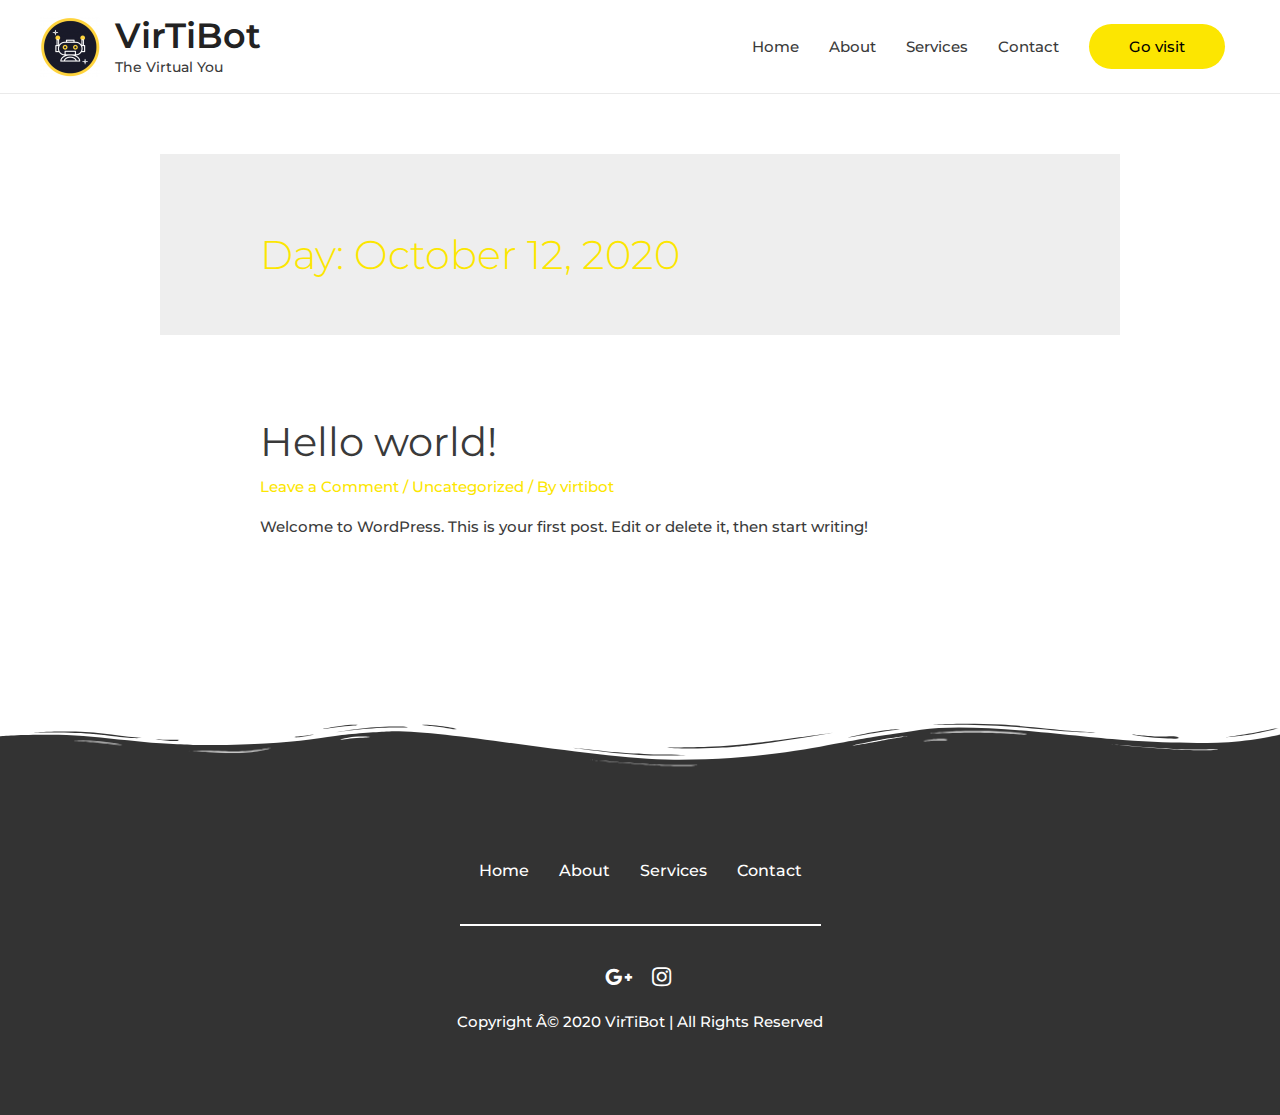
<file: 2020/10/12/index.html>
<!DOCTYPE html>
<html lang="en-US"><head><meta charset="UTF-8"><meta name="viewport" content="width=device-width, initial-scale=1"><title>October 12, 2020 &ndash; VirTiBot</title><link rel="dns-prefetch" href="//fonts.googleapis.com"><link rel="alternate" type="application/rss+xml" title="VirTiBot &raquo; Feed" href="https://virtibot.github.io/feed/"><link rel="alternate" type="application/rss+xml" title="VirTiBot &raquo; Comments Feed" href="https://virtibot.github.io/comments/feed/"><link rel="stylesheet" id="astra-theme-css-css" href="https://virtibot.github.io/wp-content/themes/astra/assets/css/minified/style.min.css?ver=2.5.5" media="all"><style id="astra-theme-css-inline-css">
html{font-size:93.75%;}a,.page-title{color:#fce601;}a:hover,a:focus{color:#3a3a3a;}body,button,input,select,textarea,.ast-button,.ast-custom-button{font-family:'Montserrat',sans-serif;font-weight:500;font-size:15px;font-size:1rem;line-height:1.8;}blockquote{color:#000000;}h1,.entry-content h1,h2,.entry-content h2,h3,.entry-content h3,h4,.entry-content h4,h5,.entry-content h5,h6,.entry-content h6,.site-title,.site-title a{font-family:'Montserrat',sans-serif;font-weight:600;}.site-title{font-size:35px;font-size:2.33333333333rem;}header .site-logo-img .custom-logo-link img{max-width:60px;}.astra-logo-svg{width:60px;}.ast-archive-description .ast-archive-title{font-size:40px;font-size:2.66666666667rem;}.site-header .site-description{font-size:14px;font-size:0.933333333333rem;}.entry-title{font-size:40px;font-size:2.66666666667rem;}.comment-reply-title{font-size:24px;font-size:1.6rem;}.ast-comment-list #cancel-comment-reply-link{font-size:15px;font-size:1rem;}h1,.entry-content h1{font-size:69px;font-size:4.6rem;font-family:'Montserrat',sans-serif;line-height:1.3;}h2,.entry-content h2{font-size:40px;font-size:2.66666666667rem;font-family:'Montserrat',sans-serif;line-height:1.3;}h3,.entry-content h3{font-size:30px;font-size:2rem;font-family:'Montserrat',sans-serif;line-height:1.3;}h4,.entry-content h4{font-size:20px;font-size:1.33333333333rem;}h5,.entry-content h5{font-size:18px;font-size:1.2rem;}h6,.entry-content h6{font-size:15px;font-size:1rem;}.ast-single-post .entry-title,.page-title{font-size:30px;font-size:2rem;}#secondary,#secondary button,#secondary input,#secondary select,#secondary textarea{font-size:15px;font-size:1rem;}::selection{background-color:#fce601;color:#000000;}body,h1,.entry-title a,.entry-content h1,h2,.entry-content h2,h3,.entry-content h3,h4,.entry-content h4,h5,.entry-content h5,h6,.entry-content h6,.wc-block-grid__product-title{color:#3a3a3a;}.tagcloud a:hover,.tagcloud a:focus,.tagcloud a.current-item{color:#000000;border-color:#fce601;background-color:#fce601;}.main-header-menu .menu-link,.ast-header-custom-item a{color:#3a3a3a;}.main-header-menu .menu-item:hover > .menu-link,.main-header-menu .menu-item:hover > .ast-menu-toggle,.main-header-menu .ast-masthead-custom-menu-items a:hover,.main-header-menu .menu-item.focus > .menu-link,.main-header-menu .menu-item.focus > .ast-menu-toggle,.main-header-menu .current-menu-item > .menu-link,.main-header-menu .current-menu-ancestor > .menu-link,.main-header-menu .current-menu-item > .ast-menu-toggle,.main-header-menu .current-menu-ancestor > .ast-menu-toggle{color:#fce601;}input:focus,input[type="text"]:focus,input[type="email"]:focus,input[type="url"]:focus,input[type="password"]:focus,input[type="reset"]:focus,input[type="search"]:focus,textarea:focus{border-color:#fce601;}input[type="radio"]:checked,input[type=reset],input[type="checkbox"]:checked,input[type="checkbox"]:hover:checked,input[type="checkbox"]:focus:checked,input[type=range]::-webkit-slider-thumb{border-color:#fce601;background-color:#fce601;box-shadow:none;}.site-footer a:hover + .post-count,.site-footer a:focus + .post-count{background:#fce601;border-color:#fce601;}.footer-adv .footer-adv-overlay{border-top-style:solid;border-top-color:#7a7a7a;}.ast-comment-meta{line-height:1.666666667;font-size:12px;font-size:0.8rem;}.single .nav-links .nav-previous,.single .nav-links .nav-next,.single .ast-author-details .author-title,.ast-comment-meta{color:#fce601;}.entry-meta,.entry-meta *{line-height:1.45;color:#fce601;}.entry-meta a:hover,.entry-meta a:hover *,.entry-meta a:focus,.entry-meta a:focus *{color:#3a3a3a;}.ast-404-layout-1 .ast-404-text{font-size:200px;font-size:13.3333333333rem;}.widget-title{font-size:21px;font-size:1.4rem;color:#3a3a3a;}#cat option,.secondary .calendar_wrap thead a,.secondary .calendar_wrap thead a:visited{color:#fce601;}.secondary .calendar_wrap #today,.ast-progress-val span{background:#fce601;}.secondary a:hover + .post-count,.secondary a:focus + .post-count{background:#fce601;border-color:#fce601;}.calendar_wrap #today > a{color:#000000;}.ast-pagination a,.page-links .page-link,.single .post-navigation a{color:#fce601;}.ast-pagination a:hover,.ast-pagination a:focus,.ast-pagination > span:hover:not(.dots),.ast-pagination > span.current,.page-links > .page-link,.page-links .page-link:hover,.post-navigation a:hover{color:#3a3a3a;}.ast-header-break-point .ast-mobile-menu-buttons-minimal.menu-toggle{background:transparent;color:#000000;}.ast-header-break-point .ast-mobile-menu-buttons-outline.menu-toggle{background:transparent;border:1px solid #000000;color:#000000;}.ast-header-break-point .ast-mobile-menu-buttons-fill.menu-toggle{background:#000000;color:#ffffff;}@media (max-width:782px){.entry-content .wp-block-columns .wp-block-column{margin-left:0px;}}@media (max-width:768px){#secondary.secondary{padding-top:0;}.ast-separate-container .ast-article-post,.ast-separate-container .ast-article-single{padding:1.5em 2.14em;}.ast-separate-container #primary,.ast-separate-container #secondary{padding:1.5em 0;}.ast-separate-container.ast-right-sidebar #secondary{padding-left:1em;padding-right:1em;}.ast-separate-container.ast-two-container #secondary{padding-left:0;padding-right:0;}.ast-page-builder-template .entry-header #secondary{margin-top:1.5em;}.ast-page-builder-template #secondary{margin-top:1.5em;}#primary,#secondary{padding:1.5em 0;margin:0;}.ast-left-sidebar #content > .ast-container{display:flex;flex-direction:column-reverse;width:100%;}.ast-author-box img.avatar{margin:20px 0 0 0;}.ast-pagination{padding-top:1.5em;text-align:center;}.ast-pagination .next.page-numbers{display:inherit;float:none;}}@media (max-width:768px){.ast-page-builder-template.ast-left-sidebar #secondary{padding-right:20px;}.ast-page-builder-template.ast-right-sidebar #secondary{padding-left:20px;}.ast-right-sidebar #primary{padding-right:0;}.ast-right-sidebar #secondary{padding-left:0;}.ast-left-sidebar #primary{padding-left:0;}.ast-left-sidebar #secondary{padding-right:0;}.ast-pagination .prev.page-numbers{padding-left:.5em;}.ast-pagination .next.page-numbers{padding-right:.5em;}}@media (min-width:769px){.ast-separate-container.ast-right-sidebar #primary,.ast-separate-container.ast-left-sidebar #primary{border:0;}.ast-separate-container.ast-right-sidebar #secondary,.ast-separate-container.ast-left-sidebar #secondary{border:0;margin-left:auto;margin-right:auto;}.ast-separate-container.ast-two-container #secondary .widget:last-child{margin-bottom:0;}.ast-separate-container .ast-comment-list li .comment-respond{padding-left:2.66666em;padding-right:2.66666em;}.ast-author-box{-js-display:flex;display:flex;}.ast-author-bio{flex:1;}.error404.ast-separate-container #primary,.search-no-results.ast-separate-container #primary{margin-bottom:4em;}}@media (min-width:769px){.ast-right-sidebar #primary{border-right:1px solid #eee;}.ast-right-sidebar #secondary{border-left:1px solid #eee;margin-left:-1px;}.ast-left-sidebar #primary{border-left:1px solid #eee;}.ast-left-sidebar #secondary{border-right:1px solid #eee;margin-right:-1px;}.ast-separate-container.ast-two-container.ast-right-sidebar #secondary{padding-left:30px;padding-right:0;}.ast-separate-container.ast-two-container.ast-left-sidebar #secondary{padding-right:30px;padding-left:0;}}.elementor-button-wrapper .elementor-button{border-style:solid;border-top-width:0;border-right-width:0;border-left-width:0;border-bottom-width:0;}body .elementor-button.elementor-size-sm,body .elementor-button.elementor-size-xs,body .elementor-button.elementor-size-md,body .elementor-button.elementor-size-lg,body .elementor-button.elementor-size-xl,body .elementor-button{border-radius:50px;padding-top:15px;padding-right:40px;padding-bottom:15px;padding-left:40px;}.elementor-button-wrapper .elementor-button{border-color:#fce601;background-color:#fce601;}.elementor-button-wrapper .elementor-button:hover,.elementor-button-wrapper .elementor-button:focus{color:#ffffff;background-color:#d8673d;border-color:#d8673d;}.wp-block-button .wp-block-button__link,.elementor-button-wrapper .elementor-button,.elementor-button-wrapper .elementor-button:visited{color:#000000;}.elementor-button-wrapper .elementor-button{font-family:inherit;font-weight:inherit;line-height:1;}body .elementor-button.elementor-size-sm,body .elementor-button.elementor-size-xs,body .elementor-button.elementor-size-md,body .elementor-button.elementor-size-lg,body .elementor-button.elementor-size-xl,body .elementor-button{font-size:15px;font-size:1rem;}.wp-block-button .wp-block-button__link{border-style:solid;border-top-width:0;border-right-width:0;border-left-width:0;border-bottom-width:0;border-color:#fce601;background-color:#fce601;color:#000000;font-family:inherit;font-weight:inherit;line-height:1;font-size:15px;font-size:1rem;border-radius:50px;padding-top:15px;padding-right:40px;padding-bottom:15px;padding-left:40px;}.wp-block-button .wp-block-button__link:hover,.wp-block-button .wp-block-button__link:focus{color:#ffffff;background-color:#d8673d;border-color:#d8673d;}.elementor-widget-heading h1.elementor-heading-title{line-height:1.3;}.elementor-widget-heading h2.elementor-heading-title{line-height:1.3;}.elementor-widget-heading h3.elementor-heading-title{line-height:1.3;}.menu-toggle,button,.ast-button,.ast-custom-button,.button,input#submit,input[type="button"],input[type="submit"],input[type="reset"]{border-style:solid;border-top-width:0;border-right-width:0;border-left-width:0;border-bottom-width:0;color:#000000;border-color:#fce601;background-color:#fce601;border-radius:50px;padding-top:15px;padding-right:40px;padding-bottom:15px;padding-left:40px;font-family:inherit;font-weight:inherit;font-size:15px;font-size:1rem;line-height:1;}button:focus,.menu-toggle:hover,button:hover,.ast-button:hover,.button:hover,input[type=reset]:hover,input[type=reset]:focus,input#submit:hover,input#submit:focus,input[type="button"]:hover,input[type="button"]:focus,input[type="submit"]:hover,input[type="submit"]:focus{color:#ffffff;background-color:#d8673d;border-color:#d8673d;}@media (min-width:768px){.ast-container{max-width:100%;}}@media (min-width:544px){.ast-container{max-width:100%;}}@media (max-width:544px){.ast-separate-container .ast-article-post,.ast-separate-container .ast-article-single{padding:1.5em 1em;}.ast-separate-container #content .ast-container{padding-left:0.54em;padding-right:0.54em;}.ast-separate-container #secondary{padding-top:0;}.ast-separate-container.ast-two-container #secondary .widget{margin-bottom:1.5em;padding-left:1em;padding-right:1em;}.ast-separate-container .comments-count-wrapper{padding:1.5em 1em;}.ast-separate-container .ast-comment-list li.depth-1{padding:1.5em 1em;margin-bottom:1.5em;}.ast-separate-container .ast-comment-list .bypostauthor{padding:.5em;}.ast-separate-container .ast-archive-description{padding:1.5em 1em;}.ast-search-menu-icon.ast-dropdown-active .search-field{width:170px;}.ast-separate-container .comment-respond{padding:1.5em 1em;}}@media (max-width:544px){.ast-comment-list .children{margin-left:0.66666em;}.ast-separate-container .ast-comment-list .bypostauthor li{padding:0 0 0 .5em;}}@media (max-width:768px){.ast-mobile-header-stack .main-header-bar .ast-search-menu-icon{display:inline-block;}.ast-header-break-point.ast-header-custom-item-outside .ast-mobile-header-stack .main-header-bar .ast-search-icon{margin:0;}.ast-comment-avatar-wrap img{max-width:2.5em;}.comments-area{margin-top:1.5em;}.ast-separate-container .comments-count-wrapper{padding:2em 2.14em;}.ast-separate-container .ast-comment-list li.depth-1{padding:1.5em 2.14em;}.ast-separate-container .comment-respond{padding:2em 2.14em;}}@media (max-width:768px){.ast-header-break-point .main-header-bar .ast-search-menu-icon.slide-search .search-form{right:0;}.ast-header-break-point .ast-mobile-header-stack .main-header-bar .ast-search-menu-icon.slide-search .search-form{right:-1em;}.ast-comment-avatar-wrap{margin-right:0.5em;}}.main-header-bar .button-custom-menu-item .ast-custom-button-link .ast-custom-button,.ast-theme-transparent-header .main-header-bar .button-custom-menu-item .ast-custom-button-link .ast-custom-button{font-family:inherit;font-weight:inherit;line-height:1;}.main-header-bar .button-custom-menu-item .ast-custom-button-link .ast-custom-button{color:#000000;background-color:#fce601;border-style:solid;border-top-width:0px;border-right-width:0px;border-left-width:0px;border-bottom-width:0px;}.ast-theme-transparent-header .main-header-bar .button-custom-menu-item .ast-custom-button-link .ast-custom-button{border-style:solid;}@media (min-width:545px){.ast-page-builder-template .comments-area,.single.ast-page-builder-template .entry-header,.single.ast-page-builder-template .post-navigation{max-width:1240px;margin-left:auto;margin-right:auto;}}body,.ast-separate-container{background-color:#ffffff;background-image:none;}@media (max-width:768px){.ast-archive-description .ast-archive-title{font-size:40px;}.entry-title{font-size:30px;}h1,.entry-content h1{font-size:30px;}h2,.entry-content h2{font-size:25px;}h3,.entry-content h3{font-size:20px;}.ast-single-post .entry-title,.page-title{font-size:30px;}}@media (max-width:544px){.site-title{font-size:24px;font-size:1.6rem;}.ast-archive-description .ast-archive-title{font-size:40px;}.site-header .site-description{font-size:9px;font-size:0.6rem;}.entry-title{font-size:30px;}h1,.entry-content h1{font-size:30px;}h2,.entry-content h2{font-size:25px;}h3,.entry-content h3{font-size:20px;}.ast-single-post .entry-title,.page-title{font-size:30px;}.ast-header-break-point .site-branding img,.ast-header-break-point #masthead .site-logo-img .custom-logo-link img{max-width:55px;}.astra-logo-svg{width:55px;}.ast-header-break-point .site-logo-img .custom-mobile-logo-link img{max-width:55px;}}@media (max-width:768px){html{font-size:85.5%;}}@media (max-width:544px){html{font-size:85.5%;}}@media (min-width:769px){.ast-container{max-width:1240px;}}@font-face {font-family: "Astra";src: url(https://virtibot.github.io/wp-content/themes/astra/assets/fonts/astra.woff) format("woff"),url(https://virtibot.github.io/wp-content/themes/astra/assets/fonts/astra.ttf) format("truetype"),url(https://virtibot.github.io/wp-content/themes/astra/assets/fonts/astra.svg#astra) format("svg");font-weight: normal;font-style: normal;font-display: fallback;}@media (max-width:921px) {.main-header-bar .main-header-bar-navigation{display:none;}}@media (min-width:769px){.blog .site-content > .ast-container,.archive .site-content > .ast-container,.search .site-content > .ast-container{max-width:1000px;}}@media (min-width:769px){.single-post .site-content > .ast-container{max-width:1000px;}}.ast-desktop .main-header-menu.submenu-with-border .sub-menu,.ast-desktop .main-header-menu.submenu-with-border .astra-full-megamenu-wrapper{border-color:#000000;}.ast-desktop .main-header-menu.submenu-with-border .sub-menu{border-top-width:2px;border-right-width:0px;border-left-width:0px;border-bottom-width:0px;border-style:solid;}.ast-desktop .main-header-menu.submenu-with-border .sub-menu .sub-menu{top:-2px;}.ast-desktop .main-header-menu.submenu-with-border .sub-menu .menu-link,.ast-desktop .main-header-menu.submenu-with-border .children .menu-link{border-bottom-width:0px;border-style:solid;border-color:#eaeaea;}@media (min-width:769px){.main-header-menu .sub-menu .menu-item.ast-left-align-sub-menu:hover > .sub-menu,.main-header-menu .sub-menu .menu-item.ast-left-align-sub-menu.focus > .sub-menu{margin-left:-0px;}}.ast-small-footer{border-top-style:solid;border-top-width:1px;border-top-color:#7a7a7a;}.ast-small-footer-wrap{text-align:center;}@media (max-width:920px){.ast-404-layout-1 .ast-404-text{font-size:100px;font-size:6.66666666667rem;}}.ast-breadcrumbs .trail-browse,.ast-breadcrumbs .trail-items,.ast-breadcrumbs .trail-items li{display:inline-block;margin:0;padding:0;border:none;background:inherit;text-indent:0;}.ast-breadcrumbs .trail-browse{font-size:inherit;font-style:inherit;font-weight:inherit;color:inherit;}.ast-breadcrumbs .trail-items{list-style:none;}.trail-items li::after{padding:0 0.3em;content:"\00bb";}.trail-items li:last-of-type::after{display:none;}h1,.entry-content h1,h2,.entry-content h2,h3,.entry-content h3,h4,.entry-content h4,h5,.entry-content h5,h6,.entry-content h6{color:#000000;}.ast-header-break-point .main-header-bar{border-bottom-width:1px;}@media (min-width:769px){.main-header-bar{border-bottom-width:1px;}}.ast-safari-browser-less-than-11 .main-header-menu .menu-item, .ast-safari-browser-less-than-11 .main-header-bar .ast-masthead-custom-menu-items{display:block;}.main-header-menu .menu-item, .main-header-bar .ast-masthead-custom-menu-items{-js-display:flex;display:flex;-webkit-box-pack:center;-webkit-justify-content:center;-moz-box-pack:center;-ms-flex-pack:center;justify-content:center;-webkit-box-orient:vertical;-webkit-box-direction:normal;-webkit-flex-direction:column;-moz-box-orient:vertical;-moz-box-direction:normal;-ms-flex-direction:column;flex-direction:column;}.main-header-menu > .menu-item > .menu-link{height:100%;-webkit-box-align:center;-webkit-align-items:center;-moz-box-align:center;-ms-flex-align:center;align-items:center;-js-display:flex;display:flex;}.ast-primary-menu-disabled .main-header-bar .ast-masthead-custom-menu-items{flex:unset;}.header-main-layout-1 .ast-flex.main-header-container, .header-main-layout-3 .ast-flex.main-header-container{-webkit-align-content:center;-ms-flex-line-pack:center;align-content:center;-webkit-box-align:center;-webkit-align-items:center;-moz-box-align:center;-ms-flex-align:center;align-items:center;}
</style><link rel="stylesheet" id="astra-google-fonts-css" href="//fonts.googleapis.com/css?family=Montserrat%3A500%2C600%2C&amp;display=fallback&amp;ver=2.5.5" media="all"><link rel="stylesheet" id="astra-menu-animation-css" href="https://virtibot.github.io/wp-content/themes/astra/assets/css/minified/menu-animation.min.css?ver=2.5.5" media="all"><link rel="stylesheet" id="wp-block-library-css" href="https://virtibot.github.io/wp-includes/css/dist/block-library/style.min.css?ver=5.5.1" media="all"><link rel="stylesheet" id="hfe-style-css" href="https://virtibot.github.io/wp-content/plugins/header-footer-elementor/assets/css/header-footer-elementor.css?ver=1.5.3" media="all"><link rel="stylesheet" id="elementor-icons-css" href="https://virtibot.github.io/wp-content/plugins/elementor/assets/lib/eicons/css/elementor-icons.min.css?ver=5.9.1" media="all"><link rel="stylesheet" id="elementor-animations-css" href="https://virtibot.github.io/wp-content/plugins/elementor/assets/lib/animations/animations.min.css?ver=3.0.11" media="all"><link rel="stylesheet" id="elementor-frontend-legacy-css" href="https://virtibot.github.io/wp-content/plugins/elementor/assets/css/frontend-legacy.min.css?ver=3.0.11" media="all"><link rel="stylesheet" id="elementor-frontend-css" href="https://virtibot.github.io/wp-content/plugins/elementor/assets/css/frontend.min.css?ver=3.0.11" media="all"><link rel="stylesheet" id="elementor-post-8-css" href="https://virtibot.github.io/wp-content/uploads/elementor/css/post-8.css?ver=1602601629" media="all"><link rel="stylesheet" id="lae-animate-styles-css" href="https://virtibot.github.io/wp-content/plugins/addons-for-elementor/assets/css/animate.css?ver=4.3.1" media="all"><link rel="stylesheet" id="lae-sliders-styles-css" href="https://virtibot.github.io/wp-content/plugins/addons-for-elementor/assets/css/sliders.css?ver=4.3.1" media="all"><link rel="stylesheet" id="lae-icomoon-styles-css" href="https://virtibot.github.io/wp-content/plugins/addons-for-elementor/assets/css/icomoon.css?ver=4.3.1" media="all"><link rel="stylesheet" id="lae-frontend-styles-css" href="https://virtibot.github.io/wp-content/plugins/addons-for-elementor/assets/css/lae-frontend.css?ver=4.3.1" media="all"><link rel="stylesheet" id="lae-widgets-styles-css" href="https://virtibot.github.io/wp-content/plugins/addons-for-elementor/assets/css/lae-widgets.css?ver=4.3.1" media="all"><link rel="stylesheet" id="font-awesome-5-all-css" href="https://virtibot.github.io/wp-content/plugins/elementor/assets/lib/font-awesome/css/all.min.css?ver=3.0.11" media="all"><link rel="stylesheet" id="font-awesome-4-shim-css" href="https://virtibot.github.io/wp-content/plugins/elementor/assets/lib/font-awesome/css/v4-shims.min.css?ver=3.0.11" media="all"><link rel="stylesheet" id="elementor-post-549-css" href="https://virtibot.github.io/wp-content/uploads/elementor/css/post-549.css?ver=1602601630" media="all"><link rel="stylesheet" id="hfe-widgets-style-css" href="https://virtibot.github.io/wp-content/plugins/header-footer-elementor/inc/widgets-css/frontend.css?ver=1.5.3" media="all"><link rel="stylesheet" id="google-fonts-1-css" href="https://fonts.googleapis.com/css?family=Roboto%3A100%2C100italic%2C200%2C200italic%2C300%2C300italic%2C400%2C400italic%2C500%2C500italic%2C600%2C600italic%2C700%2C700italic%2C800%2C800italic%2C900%2C900italic%7CRoboto+Slab%3A100%2C100italic%2C200%2C200italic%2C300%2C300italic%2C400%2C400italic%2C500%2C500italic%2C600%2C600italic%2C700%2C700italic%2C800%2C800italic%2C900%2C900italic&amp;ver=5.5.1" media="all"><link rel="stylesheet" id="elementor-icons-shared-0-css" href="https://virtibot.github.io/wp-content/plugins/elementor/assets/lib/font-awesome/css/fontawesome.min.css?ver=5.12.0" media="all"><link rel="stylesheet" id="elementor-icons-fa-brands-css" href="https://virtibot.github.io/wp-content/plugins/elementor/assets/lib/font-awesome/css/brands.min.css?ver=5.12.0" media="all"><script src="https://virtibot.github.io/wp-content/plugins/elementor/assets/lib/font-awesome/js/v4-shims.min.js?ver=3.0.11" id="font-awesome-4-shim-js"></script><script type="text/javascript">
            (function () {
                window.lae_fs = {can_use_premium_code: false};
            })();
        </script><style>.recentcomments a{display:inline !important;padding:0 !important;margin:0 !important;}</style><link rel="icon" href="https://virtibot.github.io/wp-content/uploads/2020/10/Logo4-100x100.png" sizes="32x32"><link rel="icon" href="https://virtibot.github.io/wp-content/uploads/2020/10/Logo4-300x300.png" sizes="192x192"><link rel="apple-touch-icon" href="https://virtibot.github.io/wp-content/uploads/2020/10/Logo4-300x300.png"><meta name="msapplication-TileImage" content="https://virtibot.github.io/wp-content/uploads/2020/10/Logo4-300x300.png"><style id="wp-custom-css">
			.ast-site-header-cart-data .widgettitle {
    text-align: left;
    font-size: 1.2rem;
    padding-left: 1em;
    padding-top: 1em;
}		</style></head><body itemtype="https://schema.org/Blog" itemscope="itemscope" class="archive date wp-custom-logo ehf-footer ehf-template-astra ehf-stylesheet-astra ast-desktop ast-separate-container ast-two-container ast-no-sidebar astra-2.5.5 ast-header-custom-item-inside ast-mobile-inherit-site-logo ast-inherit-site-logo-transparent elementor-default elementor-kit-8">

<div class="hfeed site" id="page">
	<a class="skip-link screen-reader-text" href="#content">Skip to content</a>

	
	
		<header class="site-header ast-primary-submenu-animation-fade header-main-layout-1 ast-primary-menu-enabled ast-logo-title-inline ast-hide-custom-menu-mobile ast-menu-toggle-icon ast-mobile-header-inline" id="masthead" itemtype="https://schema.org/WPHeader" itemscope="itemscope" itemid="#masthead"><div class="main-header-bar-wrap">
	<div class="main-header-bar">
				<div class="ast-container">

			<div class="ast-flex main-header-container">
				
		<div class="site-branding">
			<div class="ast-site-identity" itemtype="https://schema.org/Organization" itemscope="itemscope">
				<span class="site-logo-img"><a href="https://virtibot.github.io/" class="custom-logo-link" rel="home"><img width="60" height="60" src="https://virtibot.github.io/wp-content/uploads/2020/10/cropped-Logo4-60x60.png" class="custom-logo" alt="VirTiBot" srcset="https://virtibot.github.io/wp-content/uploads/2020/10/cropped-Logo4-60x60.png 60w,https://virtibot.github.io/wp-content/uploads/2020/10/cropped-Logo4-300x300.png 300w,https://virtibot.github.io/wp-content/uploads/2020/10/cropped-Logo4-150x150.png 150w,https://virtibot.github.io/wp-content/uploads/2020/10/cropped-Logo4.png 323w" sizes="(max-width: 60px) 100vw, 60px"></a></span><div class="ast-site-title-wrap">
						<span class="site-title" itemprop="name">
				<a href="https://virtibot.github.io/" rel="home" itemprop="url">
					VirTiBot
				</a>
			</span>
						<p class="site-description" itemprop="description">
				The Virtual You
			</p>
					</div>			</div>
		</div>

		
				<div class="ast-mobile-menu-buttons">

			
					<div class="ast-button-wrap">
			<button type="button" class="menu-toggle main-header-menu-toggle  ast-mobile-menu-buttons-minimal " aria-controls="primary-menu" aria-expanded="false">
				<span class="screen-reader-text">Main Menu</span>
				<span class="menu-toggle-icon"></span>
							</button>
		</div>
			
			
		</div>
			<div class="ast-main-header-bar-alignment"><div class="main-header-bar-navigation"><nav class="ast-flex-grow-1 navigation-accessibility" id="site-navigation" aria-label="Site Navigation" itemtype="https://schema.org/SiteNavigationElement" itemscope="itemscope"><div class="main-navigation"><ul id="primary-menu" class="main-header-menu ast-nav-menu ast-flex ast-justify-content-flex-end  submenu-with-border astra-menu-animation-fade "><li id="menu-item-1110" class="menu-item menu-item-type-post_type menu-item-object-page menu-item-home menu-item-1110"><a href="https://virtibot.github.io/" class="menu-link">Home</a></li>
<li id="menu-item-633" class="menu-item menu-item-type-post_type menu-item-object-page menu-item-633"><a href="https://virtibot.github.io/about/" class="menu-link">About</a></li>
<li id="menu-item-634" class="menu-item menu-item-type-post_type menu-item-object-page menu-item-634"><a href="https://virtibot.github.io/services/" class="menu-link">Services</a></li>
<li id="menu-item-418" class="menu-item menu-item-type-post_type menu-item-object-page menu-item-418"><a title="						" href="https://virtibot.github.io/contact/" class="menu-link">Contact</a></li>
			<li class="ast-masthead-custom-menu-items button-custom-menu-item">
				<a class="ast-custom-button-link" href="https://www.instagram.com/virtibot/" target="_blank" rel="https://www.instagram.com/virtibot/"><div class="ast-custom-button">Go visit</div></a><a class="menu-link" href="https://www.instagram.com/virtibot/" target="_blank" rel="https://www.instagram.com/virtibot/">Go visit</a>			</li>
			</ul></div></nav></div></div>			</div>
		</div>
			</div> 
</div> 

			
		</header><div id="content" class="site-content">

		<div class="ast-container">

		

	<div id="primary" class="content-area primary">

		
		
				<section class="ast-archive-description"><h1 class="page-title ast-archive-title">Day: <span>October 12, 2020</span></h1>																			</section><main id="main" class="site-main"><div class="ast-row">
					

<article class="post-1 post type-post status-publish format-standard hentry category-uncategorized ast-col-sm-12 ast-article-post" id="post-1" itemtype="https://schema.org/CreativeWork" itemscope="itemscope"><div class="ast-post-format- ast-no-thumb blog-layout-1">

	<div class="post-content ast-col-md-12">

		<div class="ast-blog-featured-section post-thumb ast-col-md-12"></div>		<header class="entry-header"><h2 class="entry-title" itemprop="headline"><a href="https://virtibot.github.io/hello-world/" rel="bookmark">Hello world!</a></h2>			<div class="entry-meta">			<span class="comments-link">
				<a href="https://virtibot.github.io/hello-world/#respond">Leave a Comment</a>			</span>

			 / <span class="cat-links"><a href="https://virtibot.github.io/category/uncategorized/" rel="category tag">Uncategorized</a></span> / By <span class="posted-by vcard author" itemtype="https://schema.org/Person" itemscope="itemscope" itemprop="author">			<a title="View all posts by virtibot" href="https://virtibot.github.io/author/virtibot/" rel="author" class="url fn n" itemprop="url">
				<span class="author-name" itemprop="name">virtibot</span>
			</a>
		</span>

		</div>		</header><div class="entry-content clear" itemprop="text">

			
			<p>Welcome to WordPress. This is your first post. Edit or delete it, then start writing!</p>

			
					</div>
	</div>

</div> 

	
</article></div>
				
			</main><div class="ast-pagination"></div>
		
	</div>


			
			</div> 

		</div>

		
		
				<footer itemtype="https://schema.org/WPFooter" itemscope="itemscope" id="colophon" role="contentinfo"><div class="footer-width-fixer">		<div data-elementor-type="wp-post" data-elementor-id="549" class="elementor elementor-549" data-elementor-settings="[]">
						<div class="elementor-inner">
							<div class="elementor-section-wrap">
							<section class="elementor-section elementor-top-section elementor-element elementor-element-fa6a7d4 elementor-section-boxed elementor-section-height-default elementor-section-height-default" data-id="fa6a7d4" data-element_type="section" id="contact" data-settings='{"background_background":"classic","shape_divider_top":"wave-brush"}'><div class="elementor-background-overlay"></div>
						<div class="elementor-shape elementor-shape-top" data-negative="false">
			<svg xmlns="http://www.w3.org/2000/svg" viewbox="0 0 283.5 27.8" preserveaspectratio="none"><path class="elementor-shape-fill" d="M283.5,9.7c0,0-7.3,4.3-14,4.6c-6.8,0.3-12.6,0-20.9-1.5c-11.3-2-33.1-10.1-44.7-5.7	s-12.1,4.6-18,7.4c-6.6,3.2-20,9.6-36.6,9.3C131.6,23.5,99.5,7.2,86.3,8c-1.4,0.1-6.6,0.8-10.5,2c-3.8,1.2-9.4,3.8-17,4.7	c-3.2,0.4-8.3,1.1-14.2,0.9c-1.5-0.1-6.3-0.4-12-1.6c-5.7-1.2-11-3.1-15.8-3.7C6.5,9.2,0,10.8,0,10.8V0h283.5V9.7z M260.8,11.3	c-0.7-1-2-0.4-4.3-0.4c-2.3,0-6.1-1.2-5.8-1.1c0.3,0.1,3.1,1.5,6,1.9C259.7,12.2,261.4,12.3,260.8,11.3z M242.4,8.6	c0,0-2.4-0.2-5.6-0.9c-3.2-0.8-10.3-2.8-15.1-3.5c-8.2-1.1-15.8,0-15.1,0.1c0.8,0.1,9.6-0.6,17.6,1.1c3.3,0.7,9.3,2.2,12.4,2.7	C239.9,8.7,242.4,8.6,242.4,8.6z M185.2,8.5c1.7-0.7-13.3,4.7-18.5,6.1c-2.1,0.6-6.2,1.6-10,2c-3.9,0.4-8.9,0.4-8.8,0.5	c0,0.2,5.8,0.8,11.2,0c5.4-0.8,5.2-1.1,7.6-1.6C170.5,14.7,183.5,9.2,185.2,8.5z M199.1,6.9c0.2,0-0.8-0.4-4.8,1.1	c-4,1.5-6.7,3.5-6.9,3.7c-0.2,0.1,3.5-1.8,6.6-3C197,7.5,199,6.9,199.1,6.9z M283,6c-0.1,0.1-1.9,1.1-4.8,2.5s-6.9,2.8-6.7,2.7	c0.2,0,3.5-0.6,7.4-2.5C282.8,6.8,283.1,5.9,283,6z M31.3,11.6c0.1-0.2-1.9-0.2-4.5-1.2s-5.4-1.6-7.8-2C15,7.6,7.3,8.5,7.7,8.6	C8,8.7,15.9,8.3,20.2,9.3c2.2,0.5,2.4,0.5,5.7,1.6S31.2,11.9,31.3,11.6z M73,9.2c0.4-0.1,3.5-1.6,8.4-2.6c4.9-1.1,8.9-0.5,8.9-0.8	c0-0.3-1-0.9-6.2-0.3S72.6,9.3,73,9.2z M71.6,6.7C71.8,6.8,75,5.4,77.3,5c2.3-0.3,1.9-0.5,1.9-0.6c0-0.1-1.1-0.2-2.7,0.2	C74.8,5.1,71.4,6.6,71.6,6.7z M93.6,4.4c0.1,0.2,3.5,0.8,5.6,1.8c2.1,1,1.8,0.6,1.9,0.5c0.1-0.1-0.8-0.8-2.4-1.3	C97.1,4.8,93.5,4.2,93.6,4.4z M65.4,11.1c-0.1,0.3,0.3,0.5,1.9-0.2s2.6-1.3,2.2-1.2s-0.9,0.4-2.5,0.8C65.3,10.9,65.5,10.8,65.4,11.1	z M34.5,12.4c-0.2,0,2.1,0.8,3.3,0.9c1.2,0.1,2,0.1,2-0.2c0-0.3-0.1-0.5-1.6-0.4C36.6,12.8,34.7,12.4,34.5,12.4z M152.2,21.1	c-0.1,0.1-2.4-0.3-7.5-0.3c-5,0-13.6-2.4-17.2-3.5c-3.6-1.1,10,3.9,16.5,4.1C150.5,21.6,152.3,21,152.2,21.1z"></path><path class="elementor-shape-fill" d="M269.6,18c-0.1-0.1-4.6,0.3-7.2,0c-7.3-0.7-17-3.2-16.6-2.9c0.4,0.3,13.7,3.1,17,3.3	C267.7,18.8,269.7,18,269.6,18z"></path><path class="elementor-shape-fill" d="M227.4,9.8c-0.2-0.1-4.5-1-9.5-1.2c-5-0.2-12.7,0.6-12.3,0.5c0.3-0.1,5.9-1.8,13.3-1.2	S227.6,9.9,227.4,9.8z"></path><path class="elementor-shape-fill" d="M204.5,13.4c-0.1-0.1,2-1,3.2-1.1c1.2-0.1,2,0,2,0.3c0,0.3-0.1,0.5-1.6,0.4	C206.4,12.9,204.6,13.5,204.5,13.4z"></path><path class="elementor-shape-fill" d="M201,10.6c0-0.1-4.4,1.2-6.3,2.2c-1.9,0.9-6.2,3.1-6.1,3.1c0.1,0.1,4.2-1.6,6.3-2.6	S201,10.7,201,10.6z"></path><path class="elementor-shape-fill" d="M154.5,26.7c-0.1-0.1-4.6,0.3-7.2,0c-7.3-0.7-17-3.2-16.6-2.9c0.4,0.3,13.7,3.1,17,3.3	C152.6,27.5,154.6,26.8,154.5,26.7z"></path><path class="elementor-shape-fill" d="M41.9,19.3c0,0,1.2-0.3,2.9-0.1c1.7,0.2,5.8,0.9,8.2,0.7c4.2-0.4,7.4-2.7,7-2.6	c-0.4,0-4.3,2.2-8.6,1.9c-1.8-0.1-5.1-0.5-6.7-0.4S41.9,19.3,41.9,19.3z"></path><path class="elementor-shape-fill" d="M75.5,12.6c0.2,0.1,2-0.8,4.3-1.1c2.3-0.2,2.1-0.3,2.1-0.5c0-0.1-1.8-0.4-3.4,0	C76.9,11.5,75.3,12.5,75.5,12.6z"></path><path class="elementor-shape-fill" d="M15.6,13.2c0-0.1,4.3,0,6.7,0.5c2.4,0.5,5,1.9,5,2c0,0.1-2.7-0.8-5.1-1.4	C19.9,13.7,15.7,13.3,15.6,13.2z"></path></svg></div>
					<div class="elementor-container elementor-column-gap-default">
							<div class="elementor-row">
					<div class="elementor-column elementor-col-100 elementor-top-column elementor-element elementor-element-7a2bae1c" data-id="7a2bae1c" data-element_type="column">
			<div class="elementor-column-wrap elementor-element-populated">
							<div class="elementor-widget-wrap">
						<div class="elementor-element elementor-element-a857405 hfe-nav-menu__align-center hfe-submenu-icon-arrow hfe-submenu-animation-none hfe-nav-menu__breakpoint-tablet elementor-widget elementor-widget-navigation-menu" data-id="a857405" data-element_type="widget" data-widget_type="navigation-menu.default">
				<div class="elementor-widget-container">
						<div class="hfe-nav-menu hfe-layout-horizontal hfe-nav-menu-layout horizontal hfe-pointer__none" data-layout="horizontal">
				<div class="hfe-nav-menu__toggle elementor-clickable">
					<div class="hfe-nav-menu-icon">
											</div>
				</div>
				<nav class="hfe-nav-menu__layout-horizontal hfe-nav-menu__submenu-arrow" data-toggle-icon="" data-close-icon="" data-full-width="yes"><ul id="menu-1-a857405" class="hfe-nav-menu"><li id="menu-item-1110" class="menu-item menu-item-type-post_type menu-item-object-page menu-item-home parent hfe-creative-menu"><a href="https://virtibot.github.io/" class="hfe-menu-item">Home</a></li>
<li id="menu-item-633" class="menu-item menu-item-type-post_type menu-item-object-page parent hfe-creative-menu"><a href="https://virtibot.github.io/about/" class="hfe-menu-item">About</a></li>
<li id="menu-item-634" class="menu-item menu-item-type-post_type menu-item-object-page parent hfe-creative-menu"><a href="https://virtibot.github.io/services/" class="hfe-menu-item">Services</a></li>
<li id="menu-item-418" class="menu-item menu-item-type-post_type menu-item-object-page parent hfe-creative-menu"><a title="						" href="https://virtibot.github.io/contact/" class="hfe-menu-item">Contact</a></li>
</ul></nav></div>
					</div>
				</div>
				<div class="elementor-element elementor-element-6548ccac elementor-widget-divider--view-line elementor-widget elementor-widget-divider" data-id="6548ccac" data-element_type="widget" data-widget_type="divider.default">
				<div class="elementor-widget-container">
					<div class="elementor-divider">
			<span class="elementor-divider-separator">
						</span>
		</div>
				</div>
				</div>
				<div class="elementor-element elementor-element-bd95c7f elementor-shape-rounded elementor-grid-0 elementor-widget elementor-widget-social-icons" data-id="bd95c7f" data-element_type="widget" data-widget_type="social-icons.default">
				<div class="elementor-widget-container">
					<div class="elementor-social-icons-wrapper elementor-grid">
							<div class="elementor-grid-item">
					<a class="elementor-icon elementor-social-icon elementor-social-icon-google-plus-g elementor-repeater-item-0d54d2e" href="http://virtibot@gmail.com" target="_blank">
						<span class="elementor-screen-only">Google-plus-g</span>
						<i class="fab fa-google-plus-g"></i>					</a>
				</div>
							<div class="elementor-grid-item">
					<a class="elementor-icon elementor-social-icon elementor-social-icon-instagram elementor-repeater-item-e0397c3" href="https://www.instagram.com/virtibot/" target="_blank">
						<span class="elementor-screen-only">Instagram</span>
						<i class="fab fa-instagram"></i>					</a>
				</div>
					</div>
				</div>
				</div>
				<div class="elementor-element elementor-element-8c21ef7 elementor-widget elementor-widget-copyright" data-id="8c21ef7" data-element_type="widget" data-widget_type="copyright.default">
				<div class="elementor-widget-container">
					<div class="hfe-copyright-wrapper">
							<span>Copyright &Acirc;&copy; 2020 VirTiBot  | All Rights Reserved</span>
					</div>
				</div>
				</div>
						</div>
					</div>
		</div>
								</div>
					</div>
		</section></div>
						</div>
					</div>
		</div>		</footer></div>

	
	<script id="astra-theme-js-js-extra">
var astra = {"break_point":"921","isRtl":""};
</script><script src="https://virtibot.github.io/wp-content/themes/astra/assets/js/minified/style.min.js?ver=2.5.5" id="astra-theme-js-js"></script><script src="https://virtibot.github.io/wp-includes/js/jquery/jquery.js?ver=1.12.4-wp" id="jquery-core-js"></script><script src="https://virtibot.github.io/wp-content/plugins/header-footer-elementor/inc/js/frontend.js?ver=1.5.3" id="hfe-frontend-js-js"></script><script src="https://virtibot.github.io/wp-content/plugins/elementor/assets/js/frontend-modules.min.js?ver=3.0.11" id="elementor-frontend-modules-js"></script><script src="https://virtibot.github.io/wp-includes/js/jquery/ui/position.min.js?ver=1.11.4" id="jquery-ui-position-js"></script><script src="https://virtibot.github.io/wp-content/plugins/elementor/assets/lib/dialog/dialog.min.js?ver=4.8.1" id="elementor-dialog-js"></script><script src="https://virtibot.github.io/wp-content/plugins/elementor/assets/lib/waypoints/waypoints.min.js?ver=4.0.2" id="elementor-waypoints-js"></script><script src="https://virtibot.github.io/wp-content/plugins/elementor/assets/lib/swiper/swiper.min.js?ver=5.3.6" id="swiper-js"></script><script src="https://virtibot.github.io/wp-content/plugins/elementor/assets/lib/share-link/share-link.min.js?ver=3.0.11" id="share-link-js"></script><script id="elementor-frontend-js-before">
var elementorFrontendConfig = {"environmentMode":{"edit":false,"wpPreview":false},"i18n":{"shareOnFacebook":"Share on Facebook","shareOnTwitter":"Share on Twitter","pinIt":"Pin it","download":"Download","downloadImage":"Download image","fullscreen":"Fullscreen","zoom":"Zoom","share":"Share","playVideo":"Play Video","previous":"Previous","next":"Next","close":"Close"},"is_rtl":false,"breakpoints":{"xs":0,"sm":480,"md":768,"lg":1025,"xl":1440,"xxl":1600},"version":"3.0.11","is_static":false,"legacyMode":{"elementWrappers":true},"urls":{"assets":"https:\/\/virtibot.github.io\/wp-content\/plugins\/elementor\/assets\/"},"settings":{"editorPreferences":[]},"kit":{"global_image_lightbox":"yes","lightbox_enable_counter":"yes","lightbox_enable_fullscreen":"yes","lightbox_enable_zoom":"yes","lightbox_enable_share":"yes","lightbox_title_src":"title","lightbox_description_src":"description"},"post":{"id":0,"title":"October 12, 2020 &#8211; VirTiBot","excerpt":""}};
</script><script src="https://virtibot.github.io/wp-content/plugins/elementor/assets/js/frontend.min.js?ver=3.0.11" id="elementor-frontend-js"></script><script src="https://virtibot.github.io/wp-includes/js/underscore.min.js?ver=1.8.3" id="underscore-js"></script><script id="wp-util-js-extra">
var _wpUtilSettings = {"ajax":{"url":"\/wp-admin\/admin-ajax.php"}};
</script><script src="https://virtibot.github.io/wp-includes/js/wp-util.min.js?ver=5.5.1" id="wp-util-js"></script><script id="wpforms-elementor-js-extra">
var wpformsElementorVars = {"recaptcha_type":"v2"};
</script><script src="https://virtibot.github.io/wp-content/plugins/wpforms-lite/assets/js/integrations/elementor/frontend.min.js?ver=1.6.2.3" id="wpforms-elementor-js"></script><script>
			/(trident|msie)/i.test(navigator.userAgent)&&document.getElementById&&window.addEventListener&&window.addEventListener("hashchange",function(){var t,e=location.hash.substring(1);/^[A-z0-9_-]+$/.test(e)&&(t=document.getElementById(e))&&(/^(?:a|select|input|button|textarea)$/i.test(t.tagName)||(t.tabIndex=-1),t.focus())},!1);
			</script></body></html>
</file>
